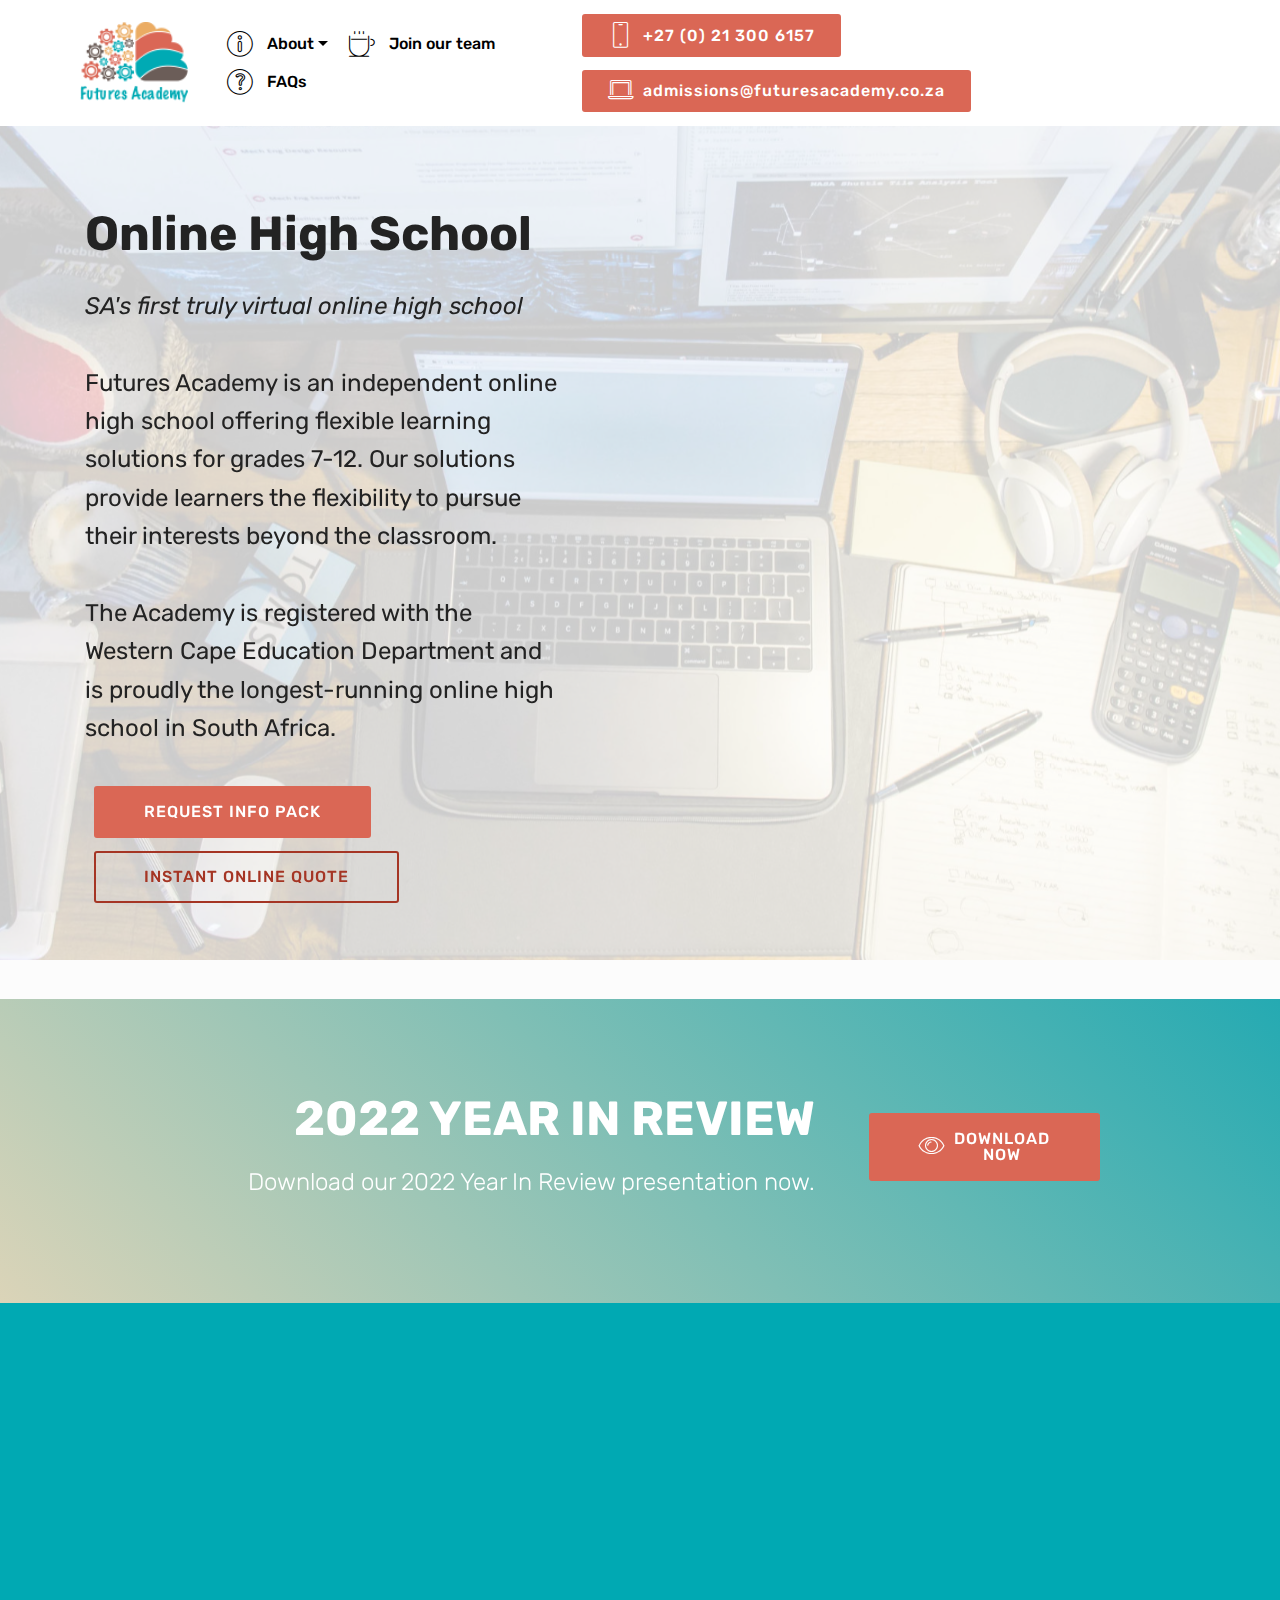
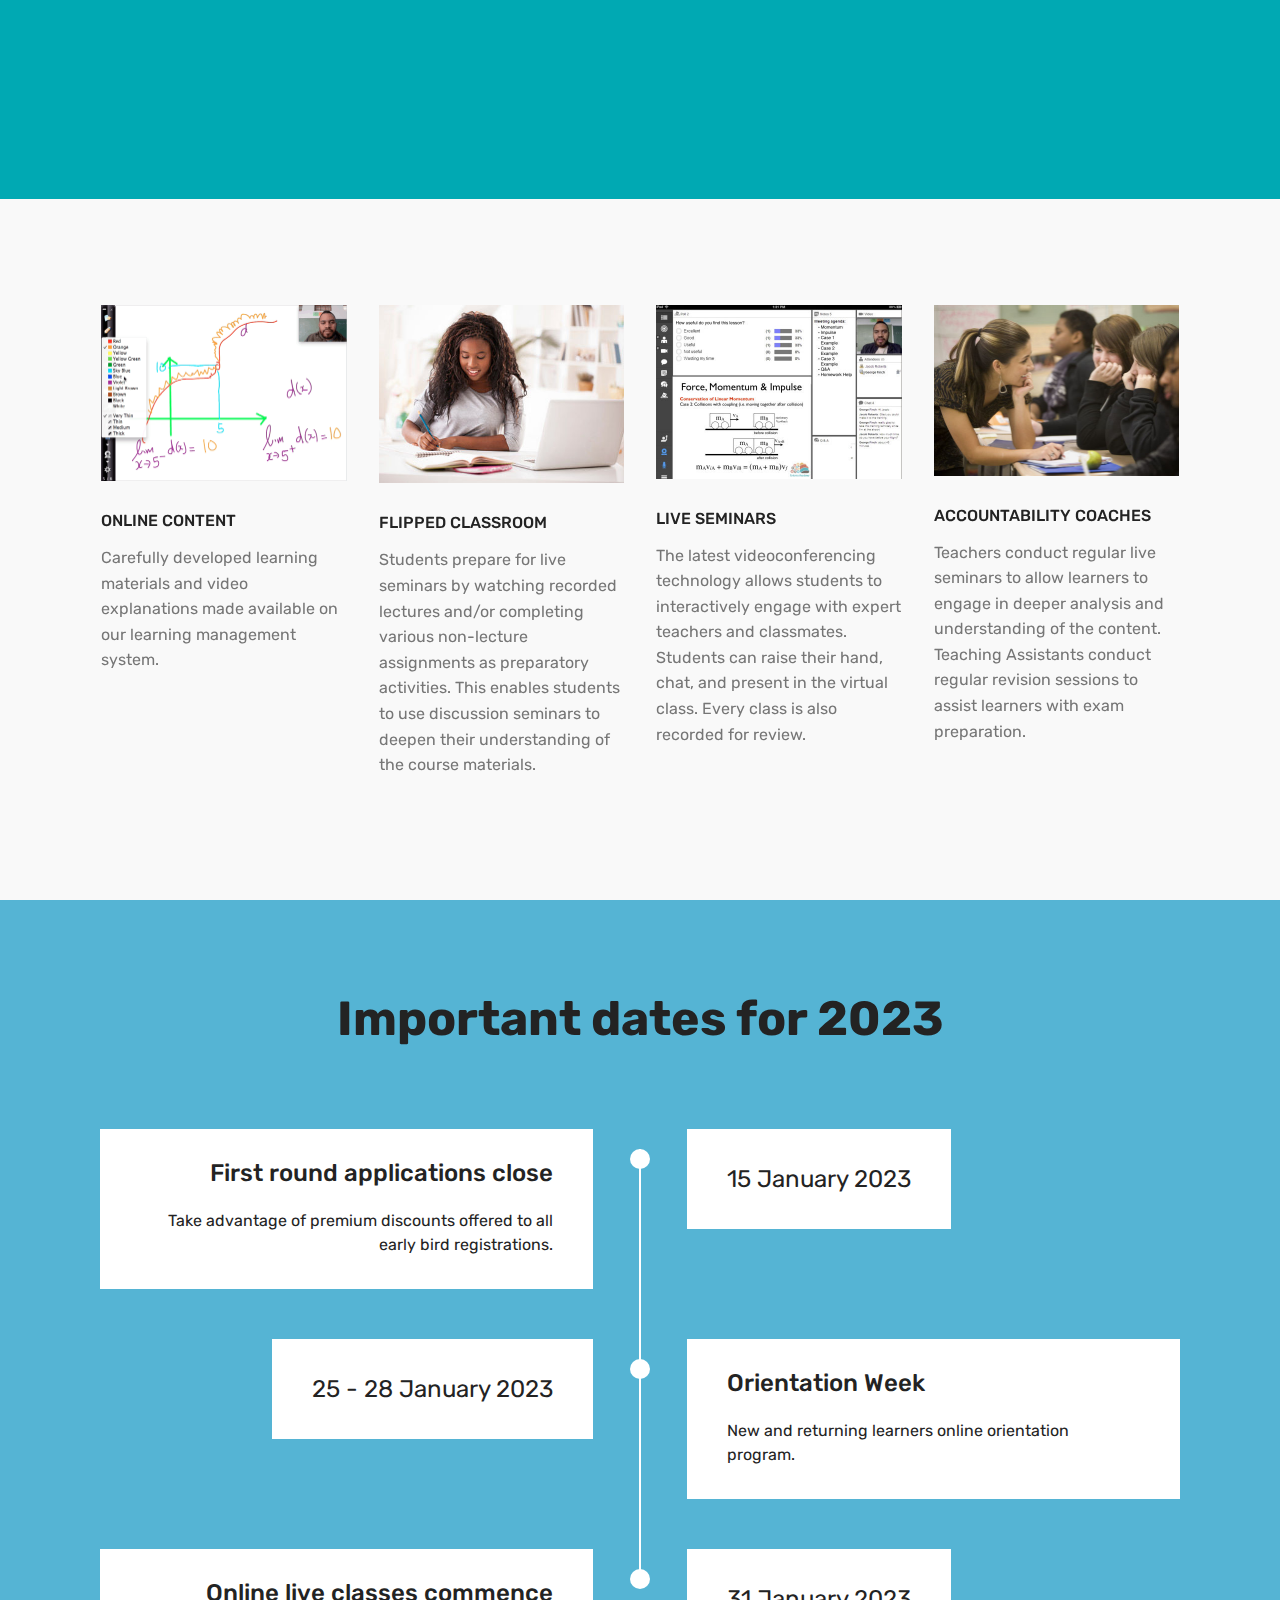
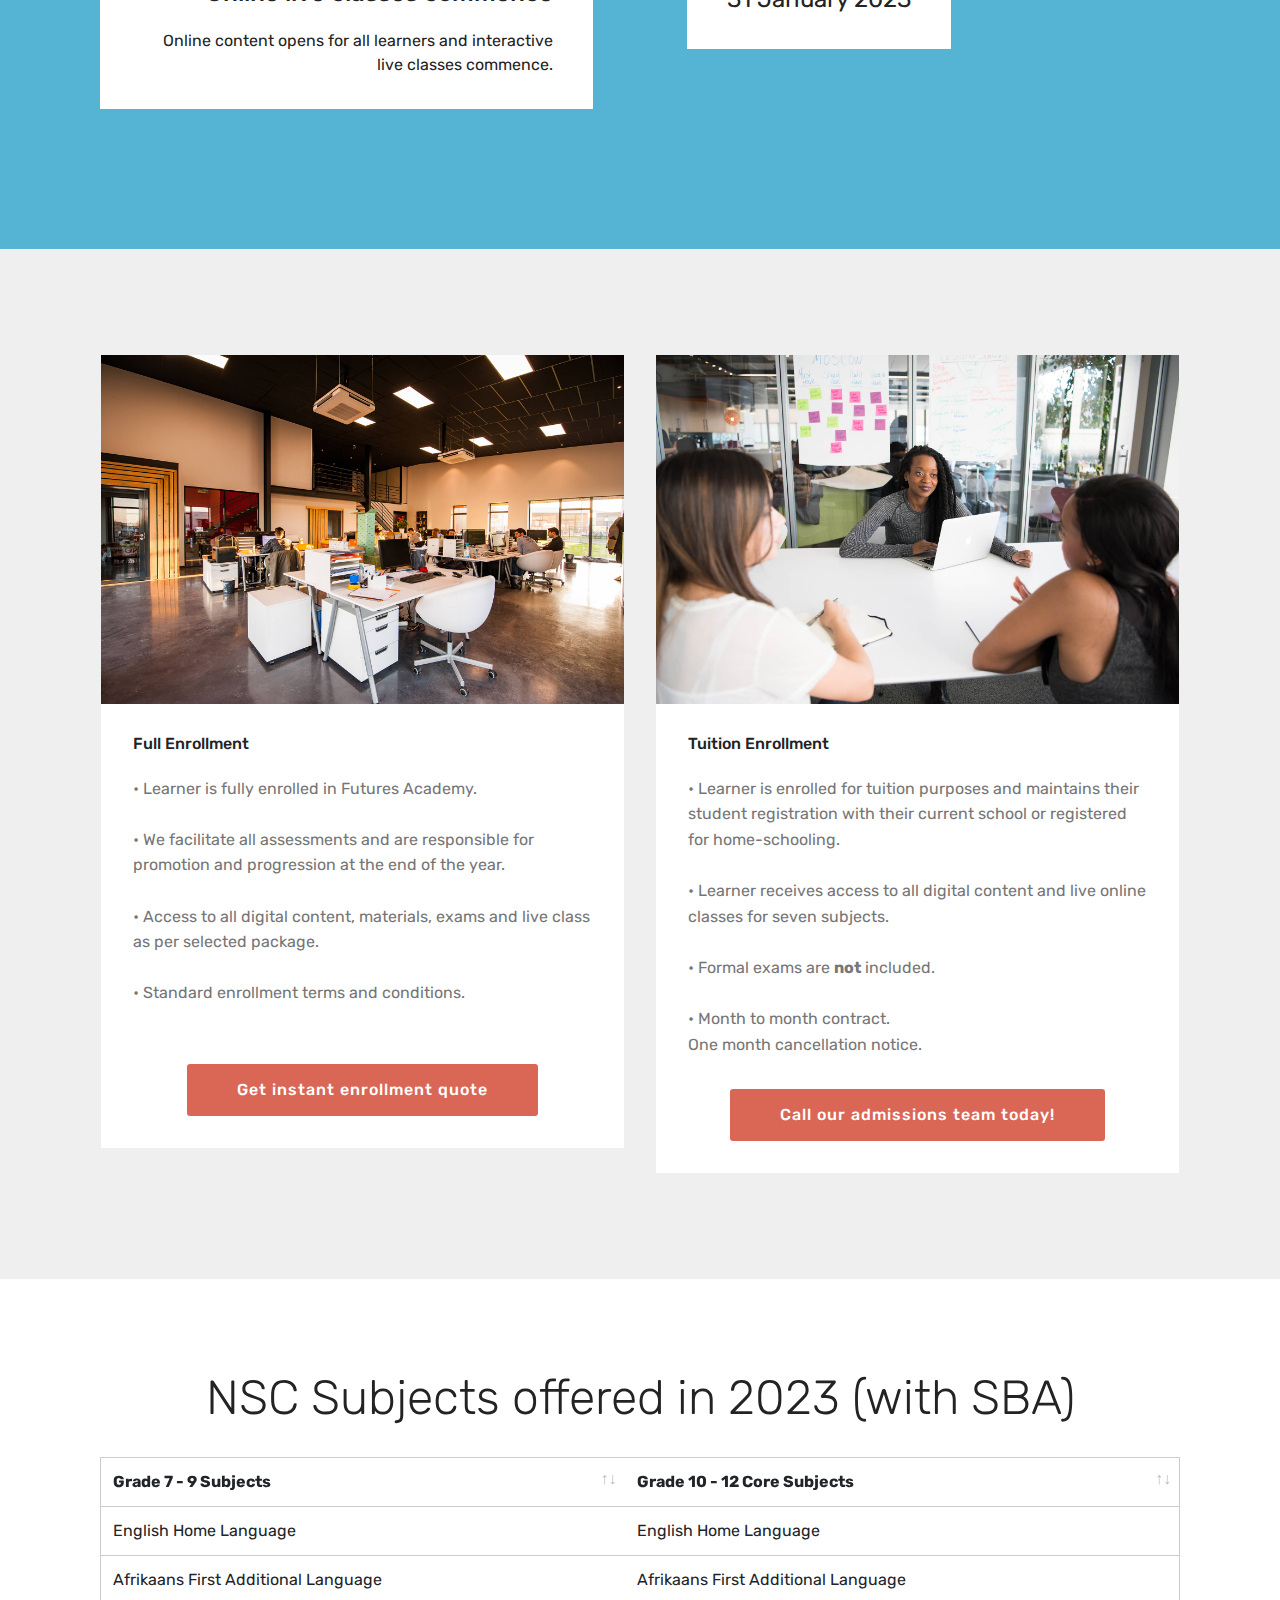
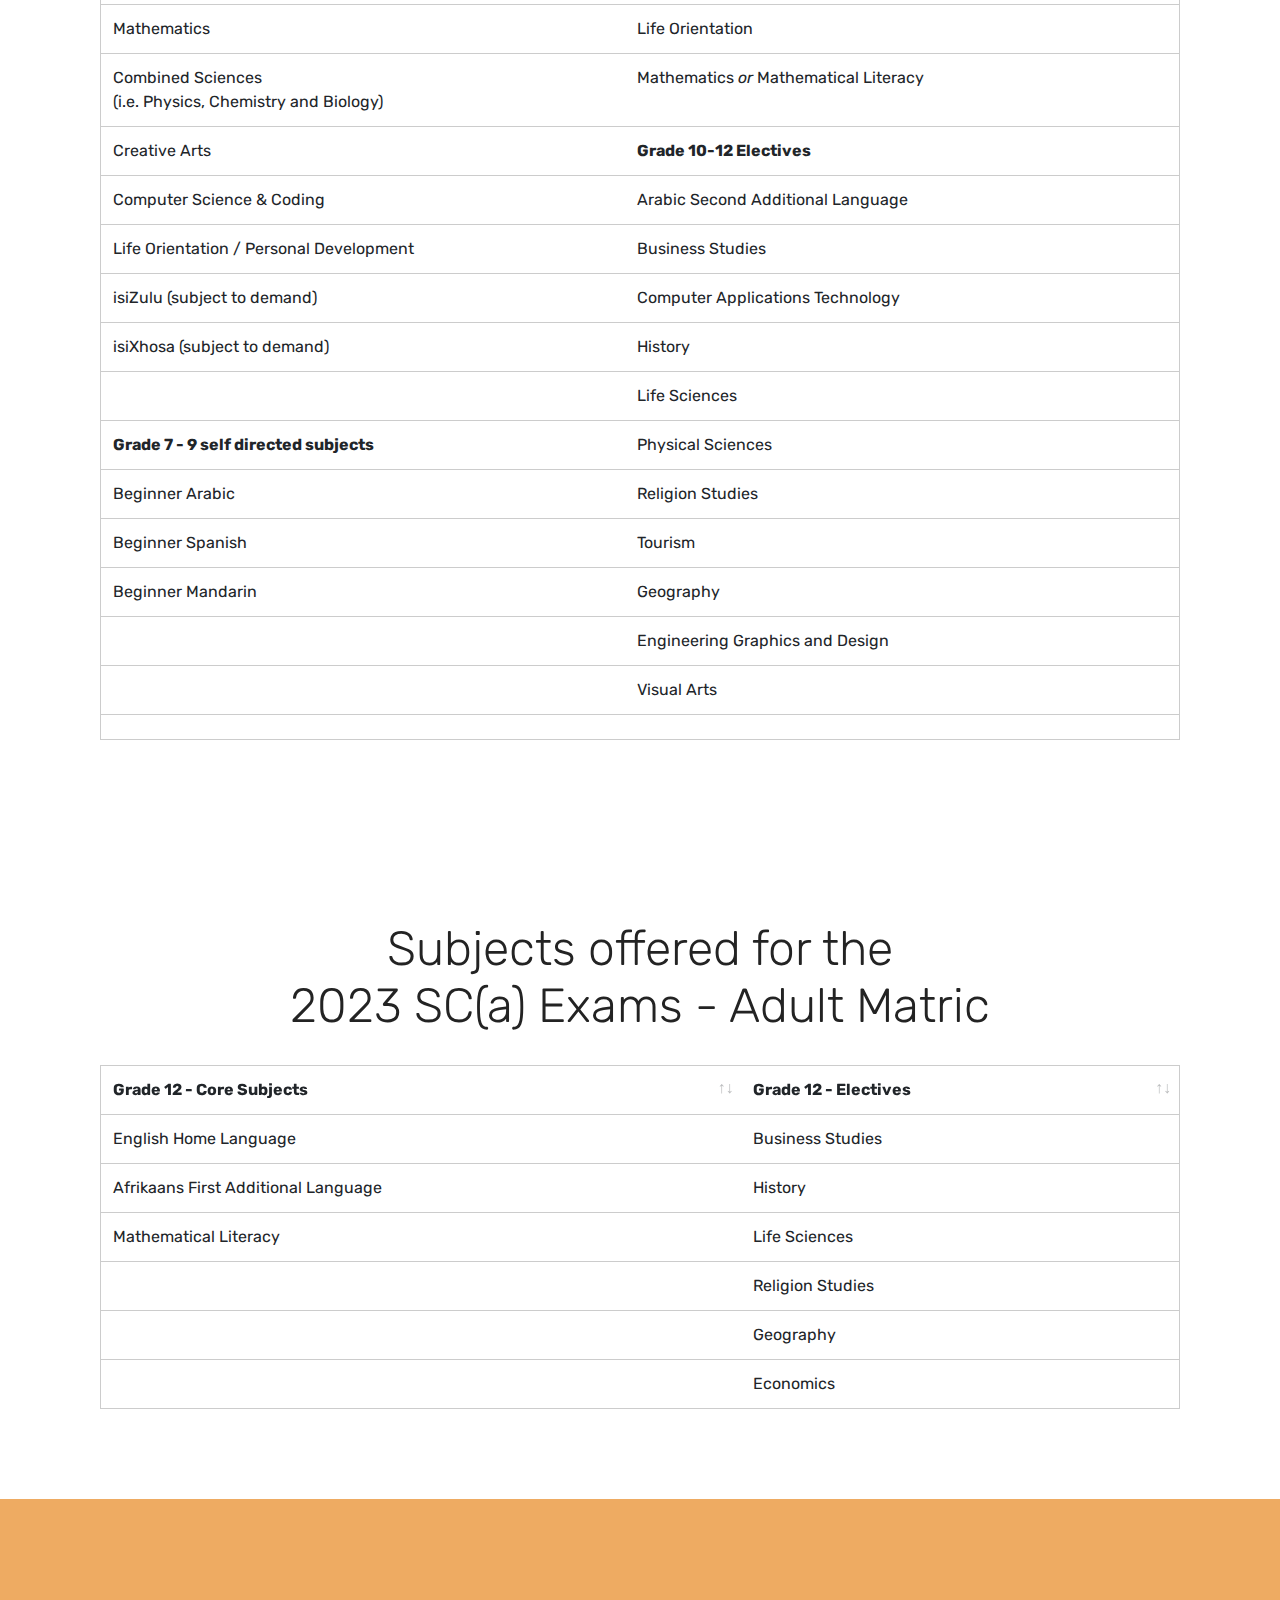
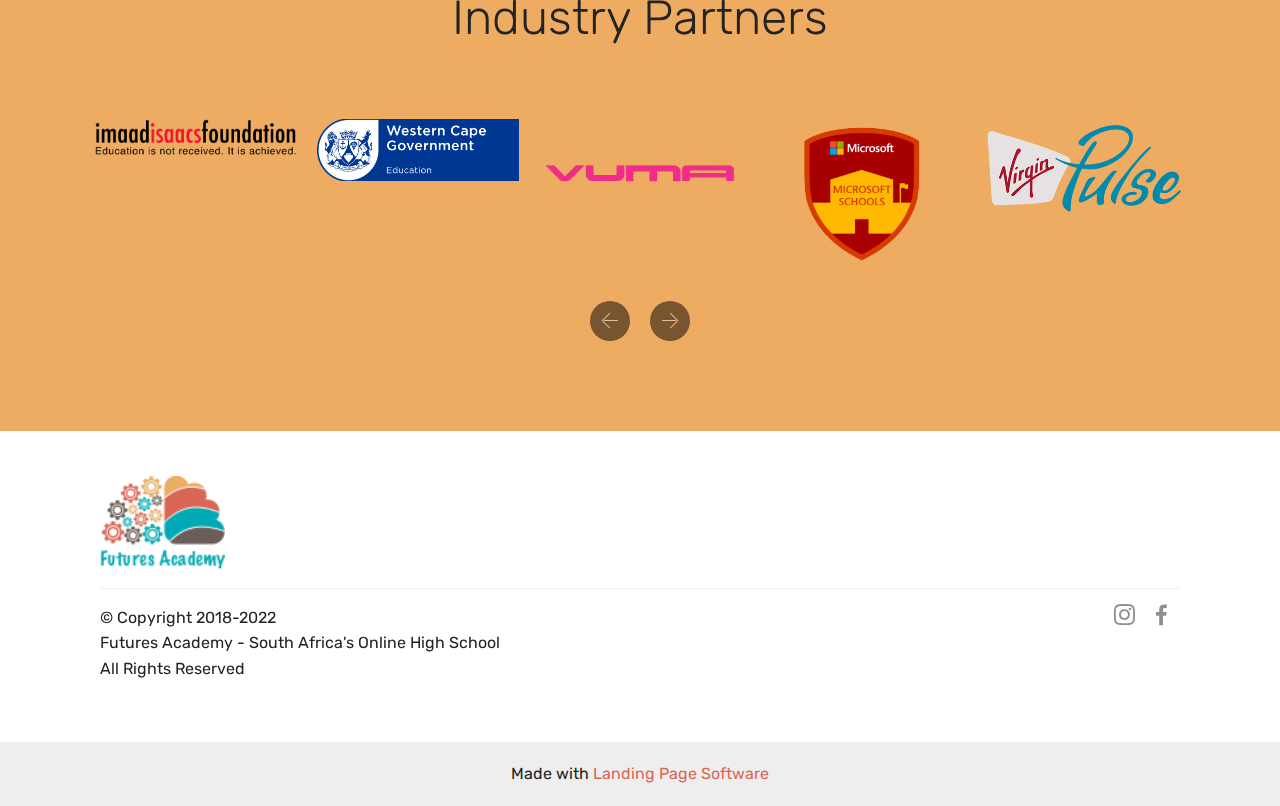
<file: index.html>
<!DOCTYPE html>
<html  >
<head>
  <!-- Site made with Mobirise Website Builder v5.7.4, https://mobirise.com -->
  <meta charset="UTF-8">
  <meta http-equiv="X-UA-Compatible" content="IE=edge">
  <meta name="generator" content="Mobirise v5.7.4, mobirise.com">
  <meta name="viewport" content="width=device-width, initial-scale=1, minimum-scale=1">
  <link rel="shortcut icon" href="assets/images/futures-academy-logo-official-96x74.png" type="image/x-icon">
  <meta name="description" content="SA's first truly virtual online high school

Futures Academy is an independent online high school offering flexible learning solutions for grades 10-12. The Academy is registered with the Western Cape Education Department.

Home School | Distance Learning | Online High School">
  
  
  <title>Futures Academy - South Africa's Online High School</title>
  <link rel="stylesheet" href="assets/web/assets/mobirise-icons/mobirise-icons.css">
  <link rel="stylesheet" href="assets/bootstrap/css/bootstrap.min.css">
  <link rel="stylesheet" href="assets/bootstrap/css/bootstrap-grid.min.css">
  <link rel="stylesheet" href="assets/bootstrap/css/bootstrap-reboot.min.css">
  <link rel="stylesheet" href="assets/tether/tether.min.css">
  <link rel="stylesheet" href="assets/dropdown/css/style.css">
  <link rel="stylesheet" href="assets/datatables/data-tables.bootstrap4.min.css">
  <link rel="stylesheet" href="assets/socicon/css/styles.css">
  <link rel="stylesheet" href="assets/theme/css/style.css">
  <link rel="preload" href="https://fonts.googleapis.com/css?family=Rubik:300,400,500,600,700,800,900,300i,400i,500i,600i,700i,800i,900i&display=swap" as="style" onload="this.onload=null;this.rel='stylesheet'">
  <noscript><link rel="stylesheet" href="https://fonts.googleapis.com/css?family=Rubik:300,400,500,600,700,800,900,300i,400i,500i,600i,700i,800i,900i&display=swap"></noscript>
  <link rel="preload" as="style" href="assets/mobirise/css/mbr-additional.css"><link rel="stylesheet" href="assets/mobirise/css/mbr-additional.css" type="text/css">

  
  
  
</head>
<body>

<!-- Analytics -->
<!-- Facebook Pixel Code -->
<script>
!function(f,b,e,v,n,t,s)
{if(f.fbq)return;n=f.fbq=function(){n.callMethod?
n.callMethod.apply(n,arguments):n.queue.push(arguments)};
if(!f._fbq)f._fbq=n;n.push=n;n.loaded=!0;n.version='2.0';
n.queue=[];t=b.createElement(e);t.async=!0;
t.src=v;s=b.getElementsByTagName(e)[0];
s.parentNode.insertBefore(t,s)}(window, document,'script',
'https://connect.facebook.net/en_US/fbevents.js');
fbq('init', '873925816742601');
fbq('track', 'PageView');
</script>
<noscript><img height="1" width="1" style="display:none"
src="https://www.facebook.com/tr?id=873925816742601&ev=PageView&noscript=1"
/></noscript>
<!-- End Facebook Pixel Code -->

<!-- Global site tag (gtag.js) - Google Analytics -->
<script async src="https://www.googletagmanager.com/gtag/js?id=UA-142174532-1"></script>
<script>
  window.dataLayer = window.dataLayer || [];
  function gtag(){dataLayer.push(arguments);}
  gtag('js', new Date());

  gtag('config', 'UA-142174532-1');
</script>

<!-- Getbutton.io widget -->
<script type="text/javascript">
    (function () {
        var options = {
            facebook: "1927771864198443", // Facebook page ID
            whatsapp: "+27213006157", // WhatsApp number
            call_to_action: "Chat with us!", // Call to action
            button_color: "#FF6550", // Color of button
            position: "right", // Position may be 'right' or 'left'
            order: "facebook,whatsapp", // Order of buttons
        };
        var proto = document.location.protocol, host = "getbutton.io", url = proto + "//static." + host;
        var s = document.createElement('script'); s.type = 'text/javascript'; s.async = true; s.src = url + '/widget-send-button/js/init.js';
        s.onload = function () { WhWidgetSendButton.init(host, proto, options); };
        var x = document.getElementsByTagName('script')[0]; x.parentNode.insertBefore(s, x);
    })();
</script>
<!-- /Getbutton.io widget -->
<!-- /Analytics -->


  
  <section class="menu cid-r8rKMgPKBi" once="menu" id="menu2-11">

    

    <nav class="navbar navbar-expand beta-menu navbar-dropdown align-items-center navbar-fixed-top navbar-toggleable-sm">
        <button class="navbar-toggler navbar-toggler-right" type="button" data-toggle="collapse" data-target="#navbarSupportedContent" aria-controls="navbarSupportedContent" aria-expanded="false" aria-label="Toggle navigation">
            <div class="hamburger">
                <span></span>
                <span></span>
                <span></span>
                <span></span>
            </div>
        </button>
        <div class="menu-logo">
            <div class="navbar-brand">
                <span class="navbar-logo">
                    <a href="http://www.futuresacademy.co.za">
                        <img src="assets/images/futures-academy-logo-official-96x74.png" alt="Mobirise" title="" style="height: 5.2rem;">
                    </a>
                </span>
                
            </div>
        </div>
        <div class="collapse navbar-collapse" id="navbarSupportedContent">
            <ul class="navbar-nav nav-dropdown" data-app-modern-menu="true"><li class="nav-item dropdown"><a class="nav-link link dropdown-toggle text-black display-4" href="frequently-asked-questions.html" data-toggle="dropdown-submenu" aria-expanded="false"><span class="mbri-info mbr-iconfont mbr-iconfont-btn"></span>&nbsp;About</a><div class="dropdown-menu"><a class="dropdown-item text-black display-4" href="our-values.html">Our Values</a></div></li><li class="nav-item"><a class="nav-link link text-black text-primary display-4" href="careers.html" aria-expanded="false" target="_blank"><span class="mbri-hot-cup mbr-iconfont mbr-iconfont-btn"></span>&nbsp;Join our team</a></li><li class="nav-item"><a class="nav-link link text-black display-4" href="frequently-asked-questions.html"><span class="mbri-question mbr-iconfont mbr-iconfont-btn"></span>&nbsp;FAQs</a></li></ul>
            <div class="navbar-buttons mbr-section-btn"><a class="btn btn-sm btn-primary display-4" href="tel:+27614271432">
                    <span class="btn-icon mbri-mobile mbr-iconfont mbr-iconfont-btn">
                    </span>
                    +27 (0) 21 300 6157</a> <a class="btn btn-sm btn-primary display-4" href="mailto:admin@futuresacademy.co.za"><span class="mbri-laptop mbr-iconfont mbr-iconfont-btn"></span>
                    admissions@futuresacademy.co.za</a></div>
        </div>
    </nav>
</section>

<section class="header7 cid-rzr95mVWUf mbr-parallax-background" id="header7-k">

    

    <div class="mbr-overlay" style="opacity: 0.8; background-color: rgb(255, 255, 255);">
    </div>

    <div class="container">
        <div class="media-container-row">

            <div class="media-content align-right">
                <h1 class="mbr-section-title mbr-white pb-3 mbr-fonts-style display-2"><strong>
                    </strong><br><br><strong>Online High School</strong></h1>
                <div class="mbr-section-text mbr-white pb-3">
                    <p class="mbr-text mbr-fonts-style display-5"><em>
                        SA's first truly virtual online high school<br></em><br>Futures Academy is an independent online high school offering flexible learning solutions for grades 7-12. Our solutions provide learners the flexibility to pursue their interests beyond the classroom.<br><br>The Academy is registered with the Western Cape Education Department and is proudly the longest-running online high school in South Africa.
                    </p>
                </div>
                <div class="mbr-section-btn"><a class="btn btn-md btn-primary display-4" href="https://form.myjotform.com/83346141929562?referredBy=website" target="_blank">REQUEST INFO PACK</a> <a class="btn btn-md btn-primary-outline display-4" href="https://www.cognitoforms.com/YaleSA1/FuturesAcademyOnlineEnrolmentForm" target="_blank">INSTANT ONLINE QUOTE</a></div>
            </div>

            <div class="mbr-figure" style="width: 125%;"><iframe class="mbr-embedded-video" src="https://player.vimeo.com/video/354418934?autoplay=0&amp;loop=0" width="1280" height="720" frameborder="0" allowfullscreen></iframe></div>

        </div>
    </div>
</section>

<section class="mbr-section info2 cid-trI3E7uLwS" id="info2-17">

    

    

    <div class="container">
        <div class="row main justify-content-center">
            <div class="media-container-column col-12 col-lg-3 col-md-4">
                <div class="mbr-section-btn align-left py-4"><a class="btn btn-primary display-4" href="https://online.fliphtml5.com/kvddy/rler/?1672600146253" target="_blank">
                    <span class="mbri-preview mbr-iconfont"></span>DOWNLOAD<br>NOW<br></a></div>
            </div>
            <div class="media-container-column title col-12 col-lg-7 col-md-6">
                <h2 class="align-right mbr-bold mbr-white pb-3 mbr-fonts-style display-2">2022 YEAR IN REVIEW</h2>
                <h3 class="mbr-section-subtitle align-right mbr-light mbr-white mbr-fonts-style display-5">
                    Download our 2022 Year In Review presentation now.</h3>
            </div>
        </div>
    </div>
</section>

<section class="cid-rzrd8oaiAT" id="video3-l">

    
    
    <figure class="mbr-figure align-center container">
        <div class="video-block" style="width: 65%;">
            <div><iframe class="mbr-embedded-video" src="https://player.vimeo.com/video/354418831?autoplay=0&amp;loop=0" width="1280" height="720" frameborder="0" allowfullscreen></iframe></div>
        </div>
    </figure>
</section>

<section class="features2 cid-r8rcRM5L1Z" id="features2-c">

    

    
    
    <div class="container">
        <div class="media-container-row">
            <div class="card p-3 col-12 col-md-6 col-lg-3">
                <div class="card-wrapper">
                    <div class="card-img">
                        <img src="assets/images/screen-shot-2018-10-09-at-02.29.37-492x353.png" alt="Mobirise" title="">
                    </div>
                    <div class="card-box">
                        <h4 class="card-title pb-3 mbr-fonts-style display-7">ONLINE CONTENT</h4>
                        <p class="mbr-text mbr-fonts-style display-7">Carefully developed learning materials and video explanations made available on our learning management system.<br></p>
                    </div>
                </div>
            </div>

            <div class="card p-3 col-12 col-md-6 col-lg-3">
                <div class="card-wrapper">
                    <div class="card-img">
                        <img src="assets/images/online-high-school-programs-400x291.jpg" alt="Mobirise" title="">
                    </div>
                    <div class="card-box ">
                        <h4 class="card-title pb-3 mbr-fonts-style display-7">FLIPPED CLASSROOM</h4>
                        <p class="mbr-text mbr-fonts-style display-7">Students prepare for live seminars by watching recorded lectures and/or completing various non-lecture assignments as preparatory activities.  This enables students to use discussion seminars to deepen their understanding of the course materials.<br></p>
                    </div>
                </div>
            </div>

            <div class="card p-3 col-12 col-md-6 col-lg-3">
                <div class="card-wrapper">
                    <div class="card-img">
                        <img src="assets/images/online-learning-with-futures-academy-492x348.jpg" alt="Mobirise" title="">
                    </div>
                    <div class="card-box">
                        <h4 class="card-title pb-3 mbr-fonts-style display-7">LIVE SEMINARS</h4>
                        <p class="mbr-text mbr-fonts-style display-7">The latest videoconferencing technology allows students to interactively  engage with expert teachers and classmates. Students can raise their hand, chat, and present in the virtual class. Every class is also recorded for review.<br></p>
                    </div>
                </div>
            </div>

            <div class="card p-3 col-12 col-md-6 col-lg-3">
                <div class="card-wrapper">
                    <div class="card-img">
                        <img src="assets/images/teacher-students-high-futures-academy-492x342.jpg" alt="Mobirise" title="">
                    </div>
                    <div class="card-box">
                        <h4 class="card-title pb-3 mbr-fonts-style display-7">ACCOUNTABILITY COACHES</h4>
                        <p class="mbr-text mbr-fonts-style display-7">Teachers conduct regular live seminars  to allow learners to engage in deeper analysis and understanding of the content. Teaching Assistants conduct regular revision sessions to assist learners with exam preparation.</p>
                    </div>
                </div>
            </div>
        </div>
    </div>
</section>

<section class="timeline1 cid-tsu1XarTmY" id="timeline1-18">

    

    

    <div class="container align-center">
        <h2 class="mbr-section-title pb-3 mbr-fonts-style display-2"><strong>Important dates for 2023<br></strong><br></h2>
        

        <div class="container timelines-container" mbri-timelines="">
            <div class="row timeline-element reverse separline">      
                 <div class="timeline-date-panel col-xs-12 col-md-6  align-left">         
                    <div class="time-line-date-content">
                        <p class="mbr-timeline-date mbr-fonts-style display-5">15 January 2023</p>
                    </div>
                </div>
           <span class="iconBackground"></span>
            <div class="col-xs-12 col-md-6 align-right">
                <div class="timeline-text-content">
                    <h4 class="mbr-timeline-title pb-3 mbr-fonts-style display-5">First round applications close</h4>
                    <p class="mbr-timeline-text mbr-fonts-style display-7">
                        Take advantage of premium discounts offered to all early bird registrations.</p>
                 </div>
            </div>
            </div>

            <div class="row timeline-element separline">
                <div class="timeline-date-panel col-xs-12 col-md-6 align-right">
                    <div class="time-line-date-content">
                        <p class="mbr-timeline-date mbr-fonts-style display-5">
                            25 - 28 January 2023</p>
                    </div>
                </div>
                <span class="iconBackground"></span>
                <div class="col-xs-12 col-md-6 align-left ">
                    <div class="timeline-text-content">
                        <h4 class="mbr-timeline-title pb-3 mbr-fonts-style display-5">Orientation Week</h4>
                        <p class="mbr-timeline-text mbr-fonts-style display-7">
                            New and returning learners online orientation program.</p>
                    </div>
                </div>
            </div> 


            <div class="row timeline-element reverse">
                <div class="timeline-date-panel col-xs-12 col-md-6  align-left">
                    <div class="time-line-date-content">
                        <p class="mbr-timeline-date mbr-fonts-style display-5">
                            31 January 2023</p>
                    </div>
                </div>
                <span class="iconBackground"></span>
                <div class="col-xs-12 col-md-6 align-right">
                    <div class="timeline-text-content">
                        <h4 class="mbr-timeline-title pb-3 mbr-fonts-style display-5">Online live classes commence</h4>      
                        <p class="mbr-timeline-text mbr-fonts-style display-7">Online content opens for all learners and interactive live classes commence.</p>
                    </div>
                </div>
            </div>

            


            


            

            

            

            

            

            

            
        </div>
    </div>
</section>

<section class="features3 cid-rZrnWgdlHM" id="features3-t">

    

    
    <div class="container">
        <div class="media-container-row">
            <div class="card p-3 col-12 col-md-6">
                <div class="card-wrapper">
                    <div class="card-img">
                        <img src="assets/images/background1.jpg" alt="Mobirise">
                    </div>
                    <div class="card-box">
                        <h4 class="card-title mbr-fonts-style display-7">
                            Full Enrollment</h4>
                        <p class="mbr-text mbr-fonts-style display-7">• Learner is fully enrolled in Futures Academy.<br><br>• We facilitate all assessments and are responsible for promotion and progression at the end of the year.<br><br>• Access to all digital content, materials, exams and live class as per selected package.<br><br>• Standard enrollment terms and conditions.<br><br></p>
                    </div>
                    <div class="mbr-section-btn text-center"><a href="https://www.cognitoforms.com/YaleSA1/FuturesAcademyOnlineEnrolmentForm" class="btn btn-primary display-4" target="_blank">
                            Get instant enrollment quote</a></div>
                </div>
            </div>

            <div class="card p-3 col-12 col-md-6">
                <div class="card-wrapper">
                    <div class="card-img">
                        <img src="assets/images/background2.jpg" alt="Mobirise">
                    </div>
                    <div class="card-box">
                        <h4 class="card-title mbr-fonts-style display-7">
                            Tuition Enrollment</h4>
                        <p class="mbr-text mbr-fonts-style display-7">• Learner is enrolled for tuition purposes and maintains their student registration with their current school or registered for home-schooling.<br><br>• Learner receives access to all digital content and live online classes for seven subjects.<br><br>• Formal exams are <strong>not</strong> included.<br><br>• Month to month contract. <br>One month cancellation notice.</p>
                    </div>
                    <div class="mbr-section-btn text-center"><a href="https://mobiri.se" class="btn btn-primary display-4">Call our admissions team today!</a></div>
                </div>
            </div>

            

            
        </div>
    </div>
</section>

<section class="section-table cid-r8rfuB8sd6" id="table1-v">

  
  
  <div class="container container-table">
      <h2 class="mbr-section-title mbr-fonts-style align-center pb-3 display-2">NSC Subjects offered in 2023 (with SBA)</h2>
      
      <div class="table-wrapper">
        <div class="container">
          
        </div>

        <div class="container scroll">
          <table class="table" cellspacing="0">
            <thead>
              <tr class="table-heads ">
                  
                  
                  
                  
              <th class="head-item mbr-fonts-style display-7">
                      Grade 7 - 9 Subjects</th><th class="head-item mbr-fonts-style display-7">
                      Grade 10 - 12 Core Subjects</th></tr>
            </thead>

            <tbody>
              
              
              
              
            <tr> 
                
                
                
                
              <td class="body-item mbr-fonts-style display-7">English Home Language</td><td class="body-item mbr-fonts-style display-7">English Home Language</td></tr><tr>
                
                
                
                
              <td class="body-item mbr-fonts-style display-7">Afrikaans First Additional Language</td><td class="body-item mbr-fonts-style display-7">Afrikaans First Additional Language</td></tr><tr>
                
                
                
                
              <td class="body-item mbr-fonts-style display-7">Mathematics</td><td class="body-item mbr-fonts-style display-7">Life Orientation</td></tr><tr>
                
                
                
                
              <td class="body-item mbr-fonts-style display-7">Combined Sciences<br>(i.e. Physics, Chemistry and Biology)</td><td class="body-item mbr-fonts-style display-7">Mathematics <em>or</em> Mathematical Literacy</td></tr><tr>
                
                
                
                
              <td class="body-item mbr-fonts-style display-7">Creative Arts</td><td class="body-item mbr-fonts-style display-7"><strong>Grade 10-12 Electives</strong></td></tr><tr>
                
                
                
                
              <td class="body-item mbr-fonts-style display-7">Computer Science &amp; Coding</td><td class="body-item mbr-fonts-style display-7">Arabic Second Additional Language</td></tr><tr>
                
                
                
                
              <td class="body-item mbr-fonts-style display-7">Life Orientation / Personal Development</td><td class="body-item mbr-fonts-style display-7">Business Studies</td></tr><tr>
                
                
                
                
              <td class="body-item mbr-fonts-style display-7">isiZulu (subject to demand)</td><td class="body-item mbr-fonts-style display-7">Computer Applications Technology</td></tr><tr>
                
                
                
                
              <td class="body-item mbr-fonts-style display-7">isiXhosa (subject to demand)</td><td class="body-item mbr-fonts-style display-7">History</td></tr><tr>
                
                
                
                
              <td class="body-item mbr-fonts-style display-7"><br></td><td class="body-item mbr-fonts-style display-7">Life Sciences</td></tr><tr>
                
                
                
                
              <td class="body-item mbr-fonts-style display-7"><strong>Grade 7 - 9 self directed subjects</strong></td><td class="body-item mbr-fonts-style display-7">Physical Sciences</td></tr><tr>
                
                
                
                
              <td class="body-item mbr-fonts-style display-7">Beginner Arabic</td><td class="body-item mbr-fonts-style display-7">Religion Studies</td></tr><tr>
                
                
                
                
              <td class="body-item mbr-fonts-style display-7">Beginner Spanish</td><td class="body-item mbr-fonts-style display-7">Tourism</td></tr><tr>
                
                
                
                
              <td class="body-item mbr-fonts-style display-7">Beginner Mandarin</td><td class="body-item mbr-fonts-style display-7">Geography</td></tr><tr>
                
                
                
                
              <td class="body-item mbr-fonts-style display-7"></td><td class="body-item mbr-fonts-style display-7">Engineering Graphics and Design</td></tr><tr>
                
                
                
                
              <td class="body-item mbr-fonts-style display-7"></td><td class="body-item mbr-fonts-style display-7">Visual Arts</td></tr><tr>
                
                
                
                
              <td class="body-item mbr-fonts-style display-7"></td><td class="body-item mbr-fonts-style display-7"></td></tr></tbody>
          </table>
        </div>
        <div class="container table-info-container">
          
        </div>
      </div>
    </div>
</section>

<section class="section-table cid-ra1lCjeXMN" id="table1-3">

  
  
  <div class="container container-table">
      <h2 class="mbr-section-title mbr-fonts-style align-center pb-3 display-2">Subjects offered for the<br>2023 SC(a) Exams - Adult Matric</h2>
      
      <div class="table-wrapper">
        <div class="container">
          
        </div>

        <div class="container scroll">
          <table class="table" cellspacing="0">
            <thead>
              <tr class="table-heads ">
                  
                  
                  
                  
              <th class="head-item mbr-fonts-style display-7">
                      Grade 12 - Core Subjects</th><th class="head-item mbr-fonts-style display-7">Grade 12 - Electives</th></tr>
            </thead>

            <tbody>
              
              
              
              
            <tr> 
                
                
                
                
              <td class="body-item mbr-fonts-style display-7">English Home Language</td><td class="body-item mbr-fonts-style display-7">Business Studies</td></tr><tr>
                
                
                
                
              <td class="body-item mbr-fonts-style display-7">Afrikaans First Additional Language</td><td class="body-item mbr-fonts-style display-7">History</td></tr><tr>
                
                
                
                
              <td class="body-item mbr-fonts-style display-7">Mathematical Literacy</td><td class="body-item mbr-fonts-style display-7">Life Sciences</td></tr><tr>
                
                
                
                
              <td class="body-item mbr-fonts-style display-7"></td><td class="body-item mbr-fonts-style display-7">Religion Studies</td></tr><tr>
                
                
                
                
              <td class="body-item mbr-fonts-style display-7"></td><td class="body-item mbr-fonts-style display-7">Geography</td></tr><tr>
                
                
                
                
              <td class="body-item mbr-fonts-style display-7"></td><td class="body-item mbr-fonts-style display-7">Economics</td></tr></tbody>
          </table>
        </div>
        <div class="container table-info-container">
          
        </div>
      </div>
    </div>
</section>

<section class="clients cid-r8rfi3AzCl" id="clients-u">
      

    
        <div class="container mb-5">
            <div class="media-container-row">
                <div class="col-12 align-center">
                    <h2 class="mbr-section-title pb-3 mbr-fonts-style display-2">
                        Industry Partners</h2>
                    
                </div>
            </div>
        </div>

    <div class="container">
        <div class="carousel slide" data-ride="carousel" role="listbox">
            <div class="carousel-inner" data-visible="5">
                
                
                
                
                
            <div class="carousel-item ">
                    <div class="media-container-row">
                        <div class="col-md-12">
                            <div class="wrap-img ">
                                <a href="https://www.imaadisaacs.org" target="_blank"><img src="assets/images/new-imaadisaacsfoundation-logo-copy-4564x928.png" class="img-responsive clients-img" alt="" title=""></a>
                            </div>
                        </div>
                    </div>
                </div><div class="carousel-item ">
                    <div class="media-container-row">
                        <div class="col-md-12">
                            <div class="wrap-img ">
                                <img src="assets/images/1wced-logo-401x124.png" class="img-responsive clients-img" alt="" title="">
                            </div>
                        </div>
                    </div>
                </div><div class="carousel-item ">
                    <div class="media-container-row">
                        <div class="col-md-12">
                            <div class="wrap-img ">
                                <a href="http://www.vumatel.co.za" target="_blank"><img src="assets/images/vumatel-logo-2-1200x648.png" class="img-responsive clients-img" alt="" title=""></a>
                            </div>
                        </div>
                    </div>
                </div><div class="carousel-item ">
                    <div class="media-container-row">
                        <div class="col-md-12">
                            <div class="wrap-img ">
                                <img src="assets/images/microsoft-schools-badge-228x261.png" class="img-responsive clients-img" alt="" title="">
                            </div>
                        </div>
                    </div>
                </div><div class="carousel-item ">
                    <div class="media-container-row">
                        <div class="col-md-12">
                            <div class="wrap-img ">
                                <img src="assets/images/virgin-pulse-400x194.png" class="img-responsive clients-img" alt="" title="">
                            </div>
                        </div>
                    </div>
                </div><div class="carousel-item ">
                    <div class="media-container-row">
                        <div class="col-md-12">
                            <div class="wrap-img ">
                                <a href="https://www.icponline.org" target="_blank"><img src="assets/images/icplogo-s-118x132.png" class="img-responsive clients-img" alt="" title=""></a>
                            </div>
                        </div>
                    </div>
                </div><div class="carousel-item ">
                    <div class="media-container-row">
                        <div class="col-md-12">
                            <div class="wrap-img ">
                                <a href="https://www.sace.org.za/" target="_blank"><img src="assets/images/sace-logo-copy-404x416.png" class="img-responsive clients-img" alt="" title=""></a>
                            </div>
                        </div>
                    </div>
                </div><div class="carousel-item ">
                    <div class="media-container-row">
                        <div class="col-md-12">
                            <div class="wrap-img ">
                                <a href="http://www.myschool.co.za/" target="_blank"><img src="assets/images/myschool-logo-for-mobi-300x195.png" class="img-responsive clients-img" alt="" title=""></a>
                            </div>
                        </div>
                    </div>
                </div><div class="carousel-item ">
                    <div class="media-container-row">
                        <div class="col-md-12">
                            <div class="wrap-img ">
                                <a href="http://www.brilliant.org" target="_blank"><img src="assets/images/brilliant-logo-690x120.png" class="img-responsive clients-img" alt="" title=""></a>
                            </div>
                        </div>
                    </div>
                </div><div class="carousel-item ">
                    <div class="media-container-row">
                        <div class="col-md-12">
                            <div class="wrap-img ">
                                <a href="https://fundi.co.za" target="_blank"><img src="assets/images/fundi-logo-695x344.png" class="img-responsive clients-img" alt="" title=""></a>
                            </div>
                        </div>
                    </div>
                </div><div class="carousel-item ">
                    <div class="media-container-row">
                        <div class="col-md-12">
                            <div class="wrap-img ">
                                <a href="https://www.uct.ac.za" target="_blank"><img src="assets/images/logocircless-150x152.png" class="img-responsive clients-img" alt="" title=""></a>
                            </div>
                        </div>
                    </div>
                </div><div class="carousel-item ">
                    <div class="media-container-row">
                        <div class="col-md-12">
                            <div class="wrap-img ">
                                <a href="https://coolideas.co.za/" target="_blank"><img src="assets/images/sponsored-logo-ftts-3001x3001.png" class="img-responsive clients-img" alt="" title=""></a>
                            </div>
                        </div>
                    </div>
                </div></div>
            <div class="carousel-controls">
                <a data-app-prevent-settings="" class="carousel-control carousel-control-prev" role="button" data-slide="prev">
                    <span aria-hidden="true" class="mbri-left mbr-iconfont"></span>
                    <span class="sr-only">Previous</span>
                </a>
                <a data-app-prevent-settings="" class="carousel-control carousel-control-next" role="button" data-slide="next">
                    <span aria-hidden="true" class="mbri-right mbr-iconfont"></span>
                    <span class="sr-only">Next</span>
                </a>
            </div>
        </div>
    </div>
</section>

<section class="cid-rc5K7QvRNK" id="footer5-5">

    

    

    <div class="container">
        <div class="media-container-row">
            <div class="col-md-3">
                <div class="media-wrap">
                    <a href="https://www.futuresacademy.co.za">
                       <img src="assets/images/futures-academy-logo-official-96x74.png" alt="Mobirise" title="">
                    </a>
                </div>
            </div>
            <div class="col-md-9">
                <p class="mbr-text align-right links mbr-fonts-style display-7"></p>
            </div>
        </div>
        <div class="footer-lower">
            <div class="media-container-row">
                <div class="col-md-12">
                    <hr>
                </div>
            </div>
            <div class="media-container-row mbr-white">
                <div class="col-md-6 copyright">
                    <p class="mbr-text mbr-fonts-style display-7">
                        © Copyright 2018-2022&nbsp;<br>Futures Academy - South Africa's Online High School<br>All Rights Reserved
                    </p>
                </div>
                <div class="col-md-6">
                    <div class="social-list align-right">
                        <div class="soc-item">
                            <a href="https://instagram.com/futuresacademy_za" target="_blank">
                                <span class="mbr-iconfont mbr-iconfont-social socicon-instagram socicon"></span>
                            </a>
                        </div>
                        <div class="soc-item">
                            <a href="https://www.facebook.com/futuresacademy.za" target="_blank">
                                <span class="mbr-iconfont mbr-iconfont-social socicon-facebook socicon"></span>
                            </a>
                        </div>
                        
                        
                        
                        
                    </div>
                </div>
            </div>
        </div>
    </div>
</section><section class="display-7" style="padding: 0;align-items: center;justify-content: center;flex-wrap: wrap;    align-content: center;display: flex;position: relative;height: 4rem;"><a href="https://mobiri.se/952586" style="flex: 1 1;height: 4rem;position: absolute;width: 100%;z-index: 1;"><img alt="" style="height: 4rem;" src="[data-uri]"></a><p style="margin: 0;text-align: center;" class="display-7">Made with &#8204;</p><a style="z-index:1" href="https://mobirise.com/builder/landing-page-software.html">Landing Page Software</a></section><script src="assets/popper/popper.min.js"></script>  <script src="assets/web/assets/jquery/jquery.min.js"></script>  <script src="assets/bootstrap/js/bootstrap.min.js"></script>  <script src="assets/tether/tether.min.js"></script>  <script src="assets/smoothscroll/smooth-scroll.js"></script>  <script src="assets/parallax/jarallax.min.js"></script>  <script src="assets/dropdown/js/nav-dropdown.js"></script>  <script src="assets/dropdown/js/navbar-dropdown.js"></script>  <script src="assets/touchswipe/jquery.touch-swipe.min.js"></script>  <script src="assets/datatables/jquery.data-tables.min.js"></script>  <script src="assets/datatables/data-tables.bootstrap4.min.js"></script>  <script src="assets/bootstrapcarouselswipe/bootstrap-carousel-swipe.js"></script>  <script src="assets/mbr-clients-slider/mbr-clients-slider.js"></script>  <script src="assets/theme/js/script.js"></script>  
  
  
</body>
</html>
</file>
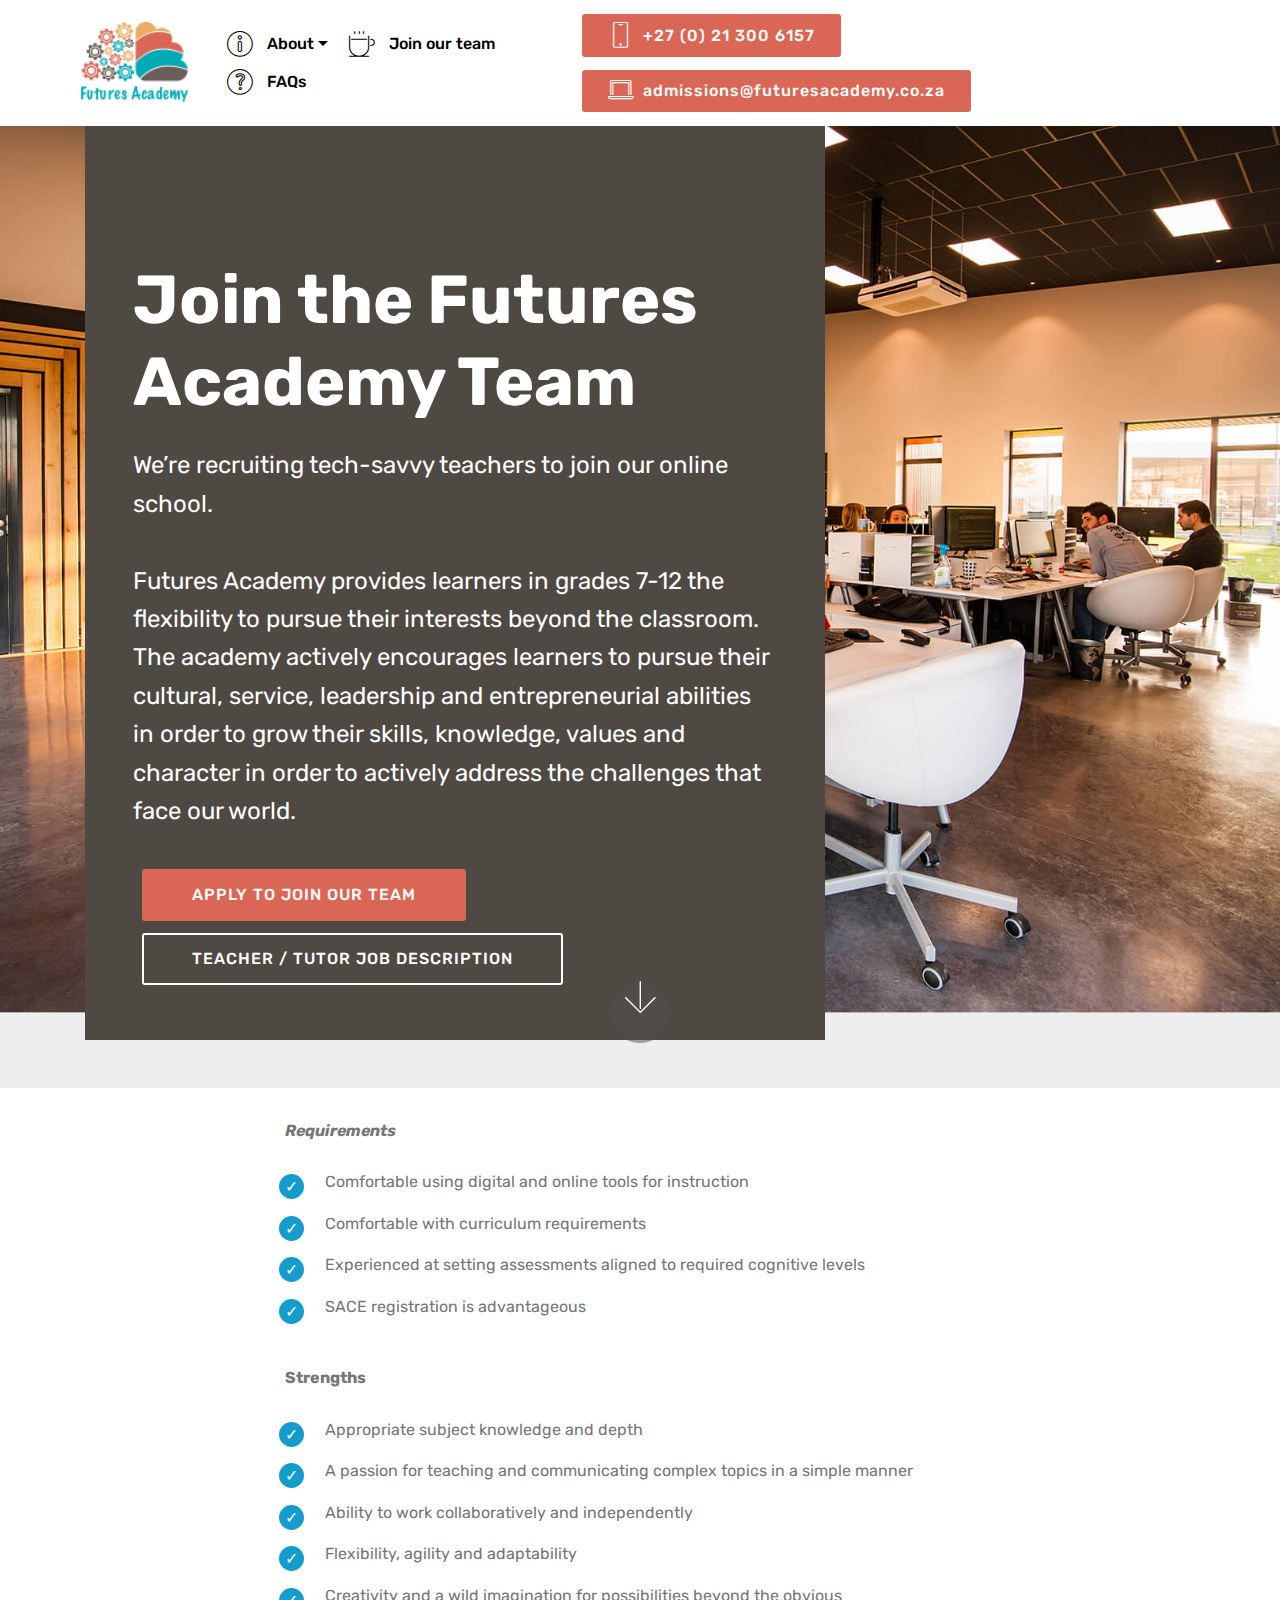
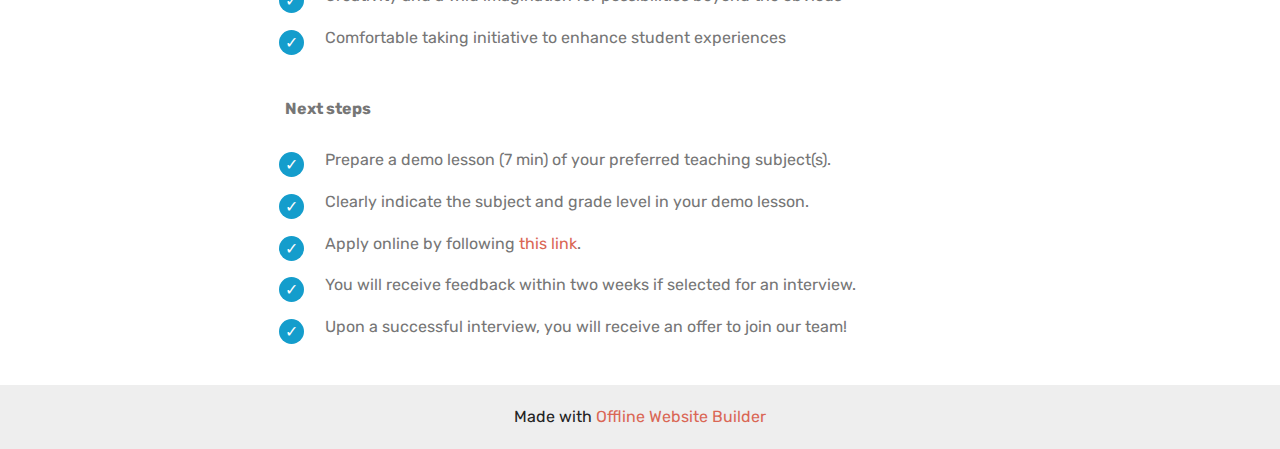
<file: careers.html>
<!DOCTYPE html>
<html  >
<head>
  <!-- Site made with Mobirise Website Builder v5.7.4, https://mobirise.com -->
  <meta charset="UTF-8">
  <meta http-equiv="X-UA-Compatible" content="IE=edge">
  <meta name="generator" content="Mobirise v5.7.4, mobirise.com">
  <meta name="viewport" content="width=device-width, initial-scale=1, minimum-scale=1">
  <link rel="shortcut icon" href="assets/images/futures-academy-logo-official-96x74.png" type="image/x-icon">
  <meta name="description" content="Join the Futures Academy Team!
An affordable world-class education.">
  
  
  <title>Join our team</title>
  <link rel="stylesheet" href="assets/web/assets/mobirise-icons/mobirise-icons.css">
  <link rel="stylesheet" href="assets/bootstrap/css/bootstrap.min.css">
  <link rel="stylesheet" href="assets/bootstrap/css/bootstrap-grid.min.css">
  <link rel="stylesheet" href="assets/bootstrap/css/bootstrap-reboot.min.css">
  <link rel="stylesheet" href="assets/tether/tether.min.css">
  <link rel="stylesheet" href="assets/dropdown/css/style.css">
  <link rel="stylesheet" href="assets/theme/css/style.css">
  <link rel="preload" href="https://fonts.googleapis.com/css?family=Rubik:300,400,500,600,700,800,900,300i,400i,500i,600i,700i,800i,900i&display=swap" as="style" onload="this.onload=null;this.rel='stylesheet'">
  <noscript><link rel="stylesheet" href="https://fonts.googleapis.com/css?family=Rubik:300,400,500,600,700,800,900,300i,400i,500i,600i,700i,800i,900i&display=swap"></noscript>
  <link rel="preload" as="style" href="assets/mobirise/css/mbr-additional.css"><link rel="stylesheet" href="assets/mobirise/css/mbr-additional.css" type="text/css">

  
  
  
</head>
<body>

<!-- Analytics -->
<!-- Facebook Pixel Code -->
<script>
!function(f,b,e,v,n,t,s)
{if(f.fbq)return;n=f.fbq=function(){n.callMethod?
n.callMethod.apply(n,arguments):n.queue.push(arguments)};
if(!f._fbq)f._fbq=n;n.push=n;n.loaded=!0;n.version='2.0';
n.queue=[];t=b.createElement(e);t.async=!0;
t.src=v;s=b.getElementsByTagName(e)[0];
s.parentNode.insertBefore(t,s)}(window, document,'script',
'https://connect.facebook.net/en_US/fbevents.js');
fbq('init', '873925816742601');
fbq('track', 'PageView');
</script>
<noscript><img height="1" width="1" style="display:none"
src="https://www.facebook.com/tr?id=873925816742601&ev=PageView&noscript=1"
/></noscript>
<!-- End Facebook Pixel Code -->

<!-- Global site tag (gtag.js) - Google Analytics -->
<script async src="https://www.googletagmanager.com/gtag/js?id=UA-142174532-1"></script>
<script>
  window.dataLayer = window.dataLayer || [];
  function gtag(){dataLayer.push(arguments);}
  gtag('js', new Date());

  gtag('config', 'UA-142174532-1');
</script>

<!-- Getbutton.io widget -->
<script type="text/javascript">
    (function () {
        var options = {
            facebook: "1927771864198443", // Facebook page ID
            whatsapp: "+27213006157", // WhatsApp number
            call_to_action: "Chat with us!", // Call to action
            button_color: "#FF6550", // Color of button
            position: "right", // Position may be 'right' or 'left'
            order: "facebook,whatsapp", // Order of buttons
        };
        var proto = document.location.protocol, host = "getbutton.io", url = proto + "//static." + host;
        var s = document.createElement('script'); s.type = 'text/javascript'; s.async = true; s.src = url + '/widget-send-button/js/init.js';
        s.onload = function () { WhWidgetSendButton.init(host, proto, options); };
        var x = document.getElementsByTagName('script')[0]; x.parentNode.insertBefore(s, x);
    })();
</script>
<!-- /Getbutton.io widget -->
<!-- /Analytics -->


  
  <section class="menu cid-r8rKMgPKBi" once="menu" id="menu2-r">

    

    <nav class="navbar navbar-expand beta-menu navbar-dropdown align-items-center navbar-fixed-top navbar-toggleable-sm">
        <button class="navbar-toggler navbar-toggler-right" type="button" data-toggle="collapse" data-target="#navbarSupportedContent" aria-controls="navbarSupportedContent" aria-expanded="false" aria-label="Toggle navigation">
            <div class="hamburger">
                <span></span>
                <span></span>
                <span></span>
                <span></span>
            </div>
        </button>
        <div class="menu-logo">
            <div class="navbar-brand">
                <span class="navbar-logo">
                    <a href="http://www.futuresacademy.co.za">
                        <img src="assets/images/futures-academy-logo-official-96x74.png" alt="Mobirise" title="" style="height: 5.2rem;">
                    </a>
                </span>
                
            </div>
        </div>
        <div class="collapse navbar-collapse" id="navbarSupportedContent">
            <ul class="navbar-nav nav-dropdown" data-app-modern-menu="true"><li class="nav-item dropdown"><a class="nav-link link dropdown-toggle text-black display-4" href="frequently-asked-questions.html" data-toggle="dropdown-submenu" aria-expanded="false"><span class="mbri-info mbr-iconfont mbr-iconfont-btn"></span>&nbsp;About</a><div class="dropdown-menu"><a class="dropdown-item text-black display-4" href="our-values.html">Our Values</a></div></li><li class="nav-item"><a class="nav-link link text-black text-primary display-4" href="careers.html" aria-expanded="false" target="_blank"><span class="mbri-hot-cup mbr-iconfont mbr-iconfont-btn"></span>&nbsp;Join our team</a></li><li class="nav-item"><a class="nav-link link text-black display-4" href="frequently-asked-questions.html"><span class="mbri-question mbr-iconfont mbr-iconfont-btn"></span>&nbsp;FAQs</a></li></ul>
            <div class="navbar-buttons mbr-section-btn"><a class="btn btn-sm btn-primary display-4" href="tel:+27614271432">
                    <span class="btn-icon mbri-mobile mbr-iconfont mbr-iconfont-btn">
                    </span>
                    +27 (0) 21 300 6157</a> <a class="btn btn-sm btn-primary display-4" href="mailto:admin@futuresacademy.co.za"><span class="mbri-laptop mbr-iconfont mbr-iconfont-btn"></span>
                    admissions@futuresacademy.co.za</a></div>
        </div>
    </nav>
</section>

<section class="header10 cid-sOi7vUZmwb mbr-fullscreen mbr-parallax-background" id="header10-t">

    

    

    <div class="container">
        <div class="media-container-column mbr-white p-5 align-left col-lg-8 col-md-10">
            <h1 class="mbr-section-title mbr-bold pb-3 mbr-fonts-style display-1"><div><br></div><div><br></div><div>Join the Futures Academy Team</div></h1>
            
            <p class="mbr-text pb-3 mbr-fonts-style display-5">We’re recruiting tech-savvy teachers to join our online school.<br><br>Futures Academy provides learners in grades 7-12 the flexibility to pursue their interests beyond the classroom. The academy actively encourages learners to pursue their cultural, service, leadership and entrepreneurial abilities in order to grow their skills, knowledge, values and character in order to actively address the challenges that face our world.&nbsp;</p>
            <div class="mbr-section-btn"><a class="btn btn-md btn-primary display-4" href="https://www.cognitoforms.com/YaleSA1/EmploymentApplication" target="_blank">APPLY TO JOIN OUR TEAM</a> <a class="btn btn-md btn-white-outline display-4" href="assets/files/4.3.2-FAHRJobDescription-Tutor_Teacher_AcademicCoach3.pdf" target="_blank">TEACHER / TUTOR JOB DESCRIPTION</a></div>
        </div>
    </div>

    <div class="mbr-arrow hidden-sm-down" aria-hidden="true">
        <a href="#next">
            <i class="mbri-down mbr-iconfont"></i>
        </a>
    </div>
</section>

<section class="mbr-section article content12 cid-sOibYrlAJA" id="content12-10">
     

    <div class="container">
        <div class="media-container-row">
            <div class="mbr-text counter-container col-12 col-md-8 mbr-fonts-style display-7">
                <div><strong><em>Requirements</em></strong></div><div><br></div><ul>
                    <li>Comfortable using digital and online tools for instruction</li><li>Comfortable with curriculum requirements</li><li>Experienced at setting assessments aligned to required cognitive levels</li><li>SACE registration is advantageous</li>
                </ul>
            </div>
        </div>
    </div>
</section>

<section class="mbr-section article content12 cid-sOicvHSpqn" id="content12-11">
     

    <div class="container">
        <div class="media-container-row">
            <div class="mbr-text counter-container col-12 col-md-8 mbr-fonts-style display-7">
                <div><strong>Strengths</strong></div><div><br></div><ul>
                    <li>Appropriate subject knowledge and depth</li><li>A passion for teaching and communicating complex topics in a simple manner</li><li>Ability to work collaboratively and independently</li><li>Flexibility, agility and adaptability</li><li>Creativity and a wild imagination for possibilities beyond the obvious</li><li>Comfortable taking initiative to enhance student experiences</li>
                </ul>
            </div>
        </div>
    </div>
</section>

<section class="mbr-section article content12 cid-sOicEBGRrn" id="content12-12">
     

    <div class="container">
        <div class="media-container-row">
            <div class="mbr-text counter-container col-12 col-md-8 mbr-fonts-style display-7">
                <div><strong>Next steps&nbsp;</strong></div><div><br></div><ul>
                    <li>Prepare a demo lesson (7 min) of your preferred teaching subject(s).</li><li>Clearly indicate the subject and grade level in your demo lesson.</li><li>Apply online by following <a href="https://www.cognitoforms.com/YaleSA1/EmploymentApplication" class="text-primary" target="_blank">this link</a>.</li><li>You will receive feedback within two weeks if selected for an interview.</li><li>Upon a successful interview, you will receive an offer to join our team!</li>
                </ul>
            </div>
        </div>
    </div>
</section><section class="display-7" style="padding: 0;align-items: center;justify-content: center;flex-wrap: wrap;    align-content: center;display: flex;position: relative;height: 4rem;"><a href="https://mobiri.se/952586" style="flex: 1 1;height: 4rem;position: absolute;width: 100%;z-index: 1;"><img alt="" style="height: 4rem;" src="[data-uri]"></a><p style="margin: 0;text-align: center;" class="display-7">Made with &#8204;</p><a style="z-index:1" href="https://mobirise.com/offline-website-builder.html">Offline Website Builder</a></section><script src="assets/popper/popper.min.js"></script>  <script src="assets/web/assets/jquery/jquery.min.js"></script>  <script src="assets/bootstrap/js/bootstrap.min.js"></script>  <script src="assets/tether/tether.min.js"></script>  <script src="assets/smoothscroll/smooth-scroll.js"></script>  <script src="assets/dropdown/js/nav-dropdown.js"></script>  <script src="assets/dropdown/js/navbar-dropdown.js"></script>  <script src="assets/touchswipe/jquery.touch-swipe.min.js"></script>  <script src="assets/parallax/jarallax.min.js"></script>  <script src="assets/theme/js/script.js"></script>  
  
  
</body>
</html>
</file>
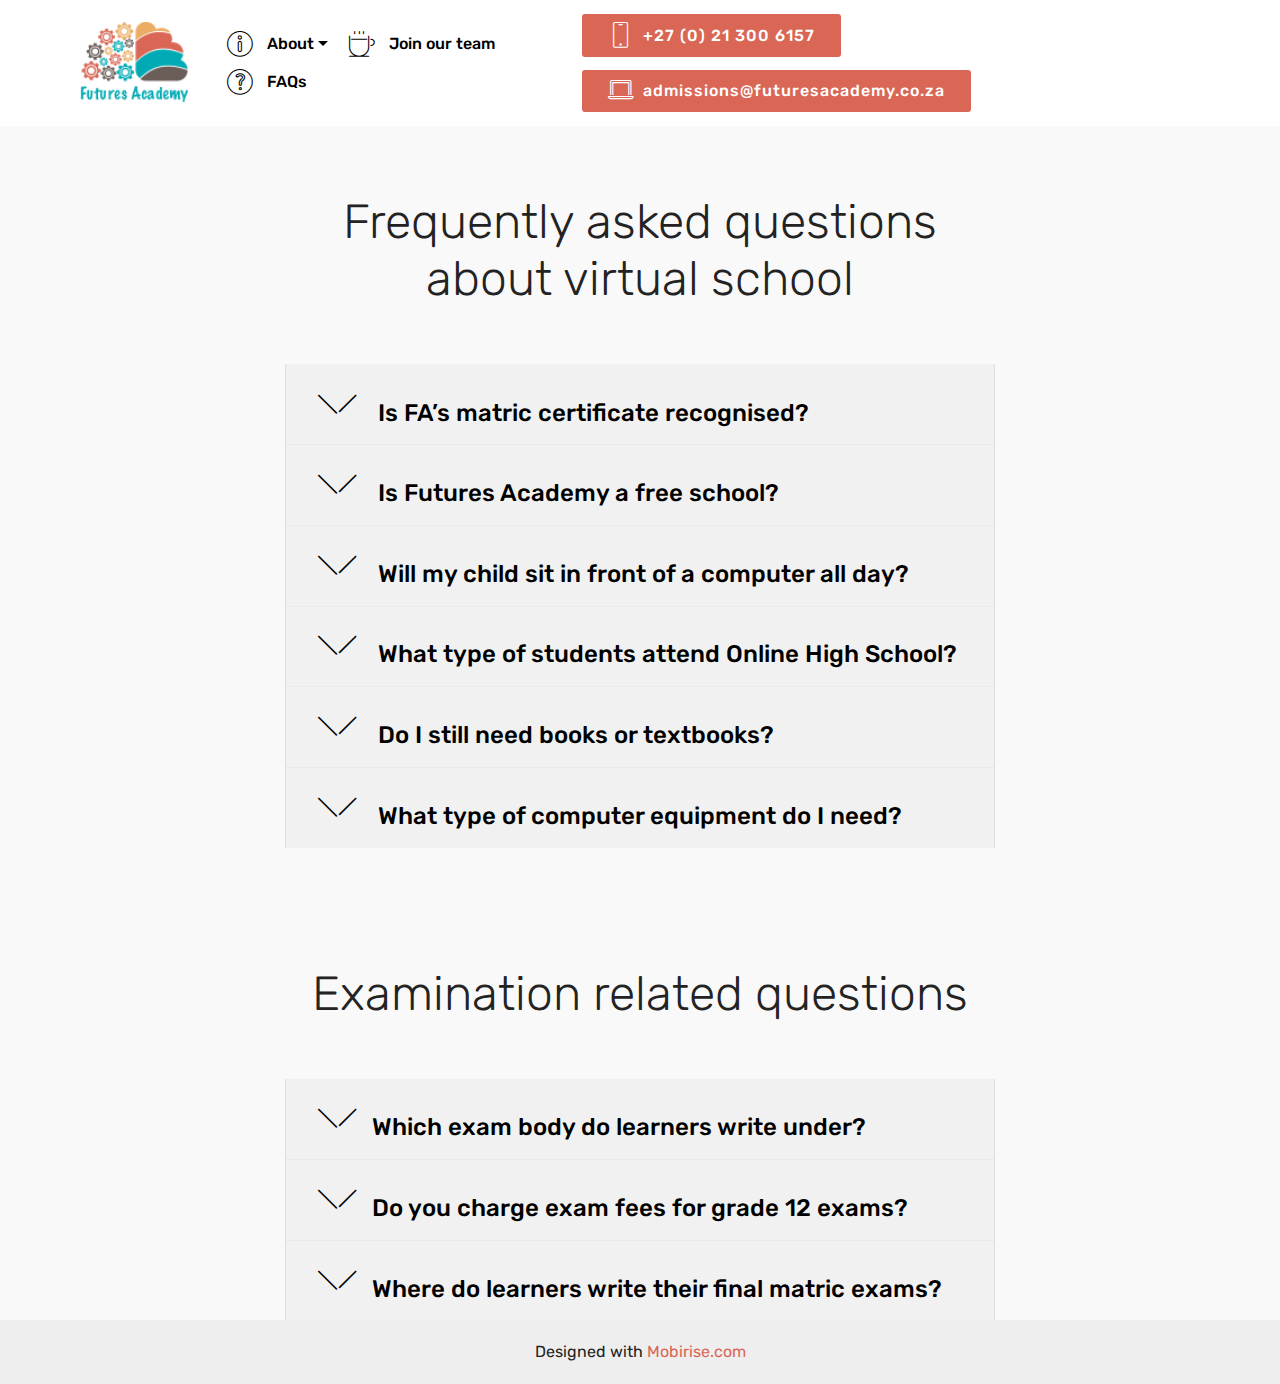
<file: frequently-asked-questions.html>
<!DOCTYPE html>
<html  >
<head>
  <!-- Site made with Mobirise Website Builder v5.7.4, https://mobirise.com -->
  <meta charset="UTF-8">
  <meta http-equiv="X-UA-Compatible" content="IE=edge">
  <meta name="generator" content="Mobirise v5.7.4, mobirise.com">
  <meta name="viewport" content="width=device-width, initial-scale=1, minimum-scale=1">
  <link rel="shortcut icon" href="assets/images/futures-academy-logo-official-96x74.png" type="image/x-icon">
  <meta name="description" content="Get the low-down on frequently asked questions from South Africa's leading online high school.">
  
  
  <title>FAQs</title>
  <link rel="stylesheet" href="assets/web/assets/mobirise-icons/mobirise-icons.css">
  <link rel="stylesheet" href="assets/bootstrap/css/bootstrap.min.css">
  <link rel="stylesheet" href="assets/bootstrap/css/bootstrap-grid.min.css">
  <link rel="stylesheet" href="assets/bootstrap/css/bootstrap-reboot.min.css">
  <link rel="stylesheet" href="assets/tether/tether.min.css">
  <link rel="stylesheet" href="assets/dropdown/css/style.css">
  <link rel="stylesheet" href="assets/theme/css/style.css">
  <link rel="preload" href="https://fonts.googleapis.com/css?family=Rubik:300,400,500,600,700,800,900,300i,400i,500i,600i,700i,800i,900i&display=swap" as="style" onload="this.onload=null;this.rel='stylesheet'">
  <noscript><link rel="stylesheet" href="https://fonts.googleapis.com/css?family=Rubik:300,400,500,600,700,800,900,300i,400i,500i,600i,700i,800i,900i&display=swap"></noscript>
  <link rel="preload" as="style" href="assets/mobirise/css/mbr-additional.css"><link rel="stylesheet" href="assets/mobirise/css/mbr-additional.css" type="text/css">

  
  
  
</head>
<body>

<!-- Analytics -->
<!-- Facebook Pixel Code -->
<script>
!function(f,b,e,v,n,t,s)
{if(f.fbq)return;n=f.fbq=function(){n.callMethod?
n.callMethod.apply(n,arguments):n.queue.push(arguments)};
if(!f._fbq)f._fbq=n;n.push=n;n.loaded=!0;n.version='2.0';
n.queue=[];t=b.createElement(e);t.async=!0;
t.src=v;s=b.getElementsByTagName(e)[0];
s.parentNode.insertBefore(t,s)}(window, document,'script',
'https://connect.facebook.net/en_US/fbevents.js');
fbq('init', '873925816742601');
fbq('track', 'PageView');
</script>
<noscript><img height="1" width="1" style="display:none"
src="https://www.facebook.com/tr?id=873925816742601&ev=PageView&noscript=1"
/></noscript>
<!-- End Facebook Pixel Code -->

<!-- Global site tag (gtag.js) - Google Analytics -->
<script async src="https://www.googletagmanager.com/gtag/js?id=UA-142174532-1"></script>
<script>
  window.dataLayer = window.dataLayer || [];
  function gtag(){dataLayer.push(arguments);}
  gtag('js', new Date());

  gtag('config', 'UA-142174532-1');
</script>

<!-- Getbutton.io widget -->
<script type="text/javascript">
    (function () {
        var options = {
            facebook: "1927771864198443", // Facebook page ID
            whatsapp: "+27213006157", // WhatsApp number
            call_to_action: "Chat with us!", // Call to action
            button_color: "#FF6550", // Color of button
            position: "right", // Position may be 'right' or 'left'
            order: "facebook,whatsapp", // Order of buttons
        };
        var proto = document.location.protocol, host = "getbutton.io", url = proto + "//static." + host;
        var s = document.createElement('script'); s.type = 'text/javascript'; s.async = true; s.src = url + '/widget-send-button/js/init.js';
        s.onload = function () { WhWidgetSendButton.init(host, proto, options); };
        var x = document.getElementsByTagName('script')[0]; x.parentNode.insertBefore(s, x);
    })();
</script>
<!-- /Getbutton.io widget -->
<!-- /Analytics -->


  
  <section class="menu cid-r8rKMgPKBi" once="menu" id="menu2-9">

    

    <nav class="navbar navbar-expand beta-menu navbar-dropdown align-items-center navbar-fixed-top navbar-toggleable-sm">
        <button class="navbar-toggler navbar-toggler-right" type="button" data-toggle="collapse" data-target="#navbarSupportedContent" aria-controls="navbarSupportedContent" aria-expanded="false" aria-label="Toggle navigation">
            <div class="hamburger">
                <span></span>
                <span></span>
                <span></span>
                <span></span>
            </div>
        </button>
        <div class="menu-logo">
            <div class="navbar-brand">
                <span class="navbar-logo">
                    <a href="http://www.futuresacademy.co.za">
                        <img src="assets/images/futures-academy-logo-official-96x74.png" alt="Mobirise" title="" style="height: 5.2rem;">
                    </a>
                </span>
                
            </div>
        </div>
        <div class="collapse navbar-collapse" id="navbarSupportedContent">
            <ul class="navbar-nav nav-dropdown" data-app-modern-menu="true"><li class="nav-item dropdown"><a class="nav-link link dropdown-toggle text-black display-4" href="frequently-asked-questions.html" data-toggle="dropdown-submenu" aria-expanded="false"><span class="mbri-info mbr-iconfont mbr-iconfont-btn"></span>&nbsp;About</a><div class="dropdown-menu"><a class="dropdown-item text-black display-4" href="our-values.html">Our Values</a></div></li><li class="nav-item"><a class="nav-link link text-black text-primary display-4" href="careers.html" aria-expanded="false" target="_blank"><span class="mbri-hot-cup mbr-iconfont mbr-iconfont-btn"></span>&nbsp;Join our team</a></li><li class="nav-item"><a class="nav-link link text-black display-4" href="frequently-asked-questions.html"><span class="mbri-question mbr-iconfont mbr-iconfont-btn"></span>&nbsp;FAQs</a></li></ul>
            <div class="navbar-buttons mbr-section-btn"><a class="btn btn-sm btn-primary display-4" href="tel:+27614271432">
                    <span class="btn-icon mbri-mobile mbr-iconfont mbr-iconfont-btn">
                    </span>
                    +27 (0) 21 300 6157</a> <a class="btn btn-sm btn-primary display-4" href="mailto:admin@futuresacademy.co.za"><span class="mbri-laptop mbr-iconfont mbr-iconfont-btn"></span>
                    admissions@futuresacademy.co.za</a></div>
        </div>
    </nav>
</section>

<section class="accordion1 cid-rtupVeMBTa" id="accordion1-c">

    

    
    <div class="container">
        <div class="media-container-row">
            <div class="col-12 col-md-8">
                <div class="section-head text-center space30">
                    <h2 class="mbr-section-title pb-5 mbr-fonts-style display-2">
                        <br>Frequently asked questions about virtual school</h2>
                </div>
                <div class="clearfix"></div>
                <div id="bootstrap-accordion_1" class="panel-group accordionStyles accordion" role="tablist" aria-multiselectable="true">
                    <div class="card">
                        <div class="card-header" role="tab" id="headingOne">
                            <a role="button" class="panel-title collapsed text-black" data-toggle="collapse" data-core="" href="#collapse1_1" aria-expanded="false" aria-controls="collapse1">
                                <h4 class="mbr-fonts-style display-5">
                                    <span class="sign mbr-iconfont mbri-arrow-down inactive"></span>&nbsp;Is FA’s matric certificate recognised?</h4>
                            </a>
                        </div>
                        <div id="collapse1_1" class="panel-collapse noScroll collapse " role="tabpanel" aria-labelledby="headingOne" data-parent="#bootstrap-accordion_1">
                            <div class="panel-body p-4">
                                <p class="mbr-fonts-style panel-text display-7">Upon successful completion of grade 12 you will receive a statement of results approved by Umalusi. This is followed by the matric certificate issued by Umalusi – the quality council for General and Further Education and Training. <br><br>Your matric certificate is issued by the exact same authority that issues the certificates for full-time public and independent school learners.<br><br>Since the certificate is issued by Umalusi, it is fully recognised by all registered Higher Education Institutions in South Africa and international universities.<br><br>Since 2016 – many of our students have gone on to study at top universities in the country after completing their National Senior Certificate.  Please remember though that universities may set subject specific admission requirements.&nbsp;</p>
                            </div>
                        </div>
                    </div>
                    <div class="card">
                        <div class="card-header" role="tab" id="headingTwo">
                            <a role="button" class="collapsed panel-title text-black" data-toggle="collapse" data-core="" href="#collapse2_1" aria-expanded="false" aria-controls="collapse2">
                                <h4 class="mbr-fonts-style display-5">
                                    <span class="sign mbr-iconfont mbri-arrow-down inactive"></span>&nbsp;Is Futures Academy a free school?</h4>
                            </a>
                            
                        </div>
                        <div id="collapse2_1" class="panel-collapse noScroll collapse" role="tabpanel" aria-labelledby="headingTwo" data-parent="#bootstrap-accordion_1">
                            <div class="panel-body p-4">
                                <p class="mbr-fonts-style panel-text display-7">We are an independent school and do not receive subsidies from the government; tuition payments are required.<br><br>Our courses are charged per subject and pricing depends on whether a learner chooses live classes for all their online courses. The average pricing ranges between R16,000 - R21,000 per year for grades 7-11.<br><br>Grade 12 fees vary between R25,000 - R30,000</p>
                            </div>
                        </div>
                    </div>
                    <div class="card">
                        <div class="card-header" role="tab" id="headingThree">
                            <a role="button" class="collapsed text-black panel-title" data-toggle="collapse" data-core="" href="#collapse3_1" aria-expanded="false" aria-controls="collapse3">
                                <h4 class="mbr-fonts-style display-5">
                                    <span class="sign mbr-iconfont mbri-arrow-down inactive"></span>&nbsp;Will my child sit in front of a computer all day?</h4>
                            </a>
                        </div>
                        <div id="collapse3_1" class="panel-collapse noScroll collapse" role="tabpanel" aria-labelledby="headingThree" data-parent="#bootstrap-accordion_1">
                            <div class="panel-body p-4">
                                <p class="mbr-fonts-style panel-text display-7">High school students should have more refined reading skills, so instruction and activities involve increased computer use according to educational standards. However, offline work will always be essential.
<br><br>It is reasonable to assume that you may spend 40-60% of your learning engagement time in our online learning environment.&nbsp;<br></p>
                            </div>
                        </div>
                    </div>
                    <div class="card">
                        <div class="card-header" role="tab" id="headingFour">
                            <a role="button" class="collapsed panel-title text-black" data-toggle="collapse" data-core="" href="#collapse4_1" aria-expanded="false" aria-controls="collapse4">
                                <h4 class="mbr-fonts-style display-5">
                                    <span class="sign mbr-iconfont mbri-arrow-down inactive"></span>&nbsp;What type of students attend Online High School?</h4>
                            </a> 
                        </div>
                        <div id="collapse4_1" class="panel-collapse noScroll collapse" role="tabpanel" aria-labelledby="headingFour" data-parent="#bootstrap-accordion_1">
                            <div class="panel-body p-4">
                                <p class="mbr-fonts-style panel-text display-7">Students come from all walks of life and vary with regard to ethnicity, location, age and interests. Students that enroll at Futures Academy generally fall into these categories:
<br><br><strong>Full-time students</strong> – enroll for a full online high school experience (accredited)
<strong><br></strong><br><strong>Part-time students</strong> – enroll for 1 or more subjects either because their own school doesn’t offer the subject, or to obtain credits to complete their National Senior Certificate,  or to improve their marks to gain acceptance into a job or university (accredited)<br><br><strong>Students who want to take subjects as tuition or want to explore other subjects&nbsp;</strong><strong><br></strong><br><strong>Students who want flexibility</strong> to explore life, travel, participate in internships, catch up on more than one grade in a year, or who are working.
<br></p>
                            </div>
                        </div>
                    </div>
                    <div class="card">
                        <div class="card-header" role="tab" id="headingFive">
                            <a role="button" class="collapsed panel-title text-black" data-toggle="collapse" data-core="" href="#collapse5_1" aria-expanded="false" aria-controls="collapse5">
                                <h4 class="mbr-fonts-style display-5">
                                    <span class="sign mbr-iconfont mbri-arrow-down inactive"></span>&nbsp;Do I still need books or textbooks?</h4>
                            </a>
                        </div>
                        <div id="collapse5_1" class="panel-collapse noScroll collapse" role="tabpanel" aria-labelledby="headingFive" data-parent="#bootstrap-accordion_1">
                            <div class="panel-body p-4">
                                <p class="mbr-fonts-style panel-text display-7">Students and parents often have the misconception that since school is virtual/online that they do not need books, or even need to write.
<br><br>You will still be writing and need to get used to this skill since your formal exams must be handwritten and done so in a specified time frame.
<br><br>You will, however, have a considerable amount of assignments to complete using online and digital tools. &nbsp;With regard to textbooks – you may opt to use the digital copies (provided for most subjects) or purchase hard copy books.<br></p>
                            </div>
                        </div>
                    </div>
                    <div class="card">
                        <div class="card-header" role="tab" id="headingSix">
                            <a role="button" class="collapsed panel-title text-black" data-toggle="collapse" data-core="" href="#collapse6_1" aria-expanded="false" aria-controls="collapse6">
                                <h4 class="mbr-fonts-style display-5">
                                    <span class="sign mbr-iconfont mbri-arrow-down inactive"></span>&nbsp;What type of computer equipment do I need?</h4>
                            </a>
                        </div>
                        <div id="collapse6_1" class="panel-collapse noScroll collapse" role="tabpanel" aria-labelledby="headingSix" data-parent="#bootstrap-accordion_1">
                            <div class="panel-body p-4">
                                <p class="mbr-fonts-style panel-text display-7">Any relatively recent PC or Mac will work. You can even use an iPad™, a tablet or a recent mobile phone. High-speed internet access is preferred (10mb or more), because a slow Internet connection may be frustrating.<br><br>The preferred service provider for Fibre internet is <a href="https://www.coolideas.co.za" class="text-primary" target="_blank">Cool Ideas</a>.</p>
                            </div>
                        </div>
                    </div>
                </div>
            </div>
        </div>
    </div>
</section>

<section class="accordion1 cid-rMVvBBDCIK" id="accordion1-o">

    

    
    <div class="container">
        <div class="media-container-row">
            <div class="col-12 col-md-8">
                <div class="section-head text-center space30">
                    <h2 class="mbr-section-title pb-5 mbr-fonts-style display-2">
                        <br>Examination related questions</h2>
                </div>
                <div class="clearfix"></div>
                <div id="bootstrap-accordion_2" class="panel-group accordionStyles accordion" role="tablist" aria-multiselectable="true">
                    <div class="card">
                        <div class="card-header" role="tab" id="headingOne">
                            <a role="button" class="panel-title collapsed text-black" data-toggle="collapse" data-core="" href="#collapse1_2" aria-expanded="false" aria-controls="collapse1">
                                <h4 class="mbr-fonts-style display-5">
                                    <span class="sign mbr-iconfont mbri-arrow-down inactive"></span>Which exam body do learners write under?</h4>
                            </a>
                        </div>
                        <div id="collapse1_2" class="panel-collapse noScroll collapse " role="tabpanel" aria-labelledby="headingOne" data-parent="#bootstrap-accordion_2">
                            <div class="panel-body p-4">
                                <p class="mbr-fonts-style panel-text display-7">Be advised that Futures Academy is a subsidiary owned by YaleSA. Our students presently write under either the Western Cape Education Department (i.e. Futures Academy) or with the South African Comprehensive Assessment Institute (i.e. YaleSA).<br><br>Futures Academy is a registered independent school with the Western Cape Education Department (WCED) EMIS No. 0100000636.<br><br>Youth Academy for Leadership Excellence (YaleSA) is a registered distance education provider with the South African Comprehensive Assessment Institute (SACAI) and can therefore provide valid School Based Assessment marks toward the National Senior Certificate, and provide syllabus for the subjects it offers.<br><br>Both YaleSA and its affiliate Futures Academy offer recognized and registered site based assessments, tuition and registration for the National Senior Certificate. Depending on the learner’s individual background, requirements, affordability and aspirations - the learner may be registered in either of the Academies. This will be clearly marked and identified upon enrollment and consultation with the learner.<br></p>
                            </div>
                        </div>
                    </div>
                    <div class="card">
                        <div class="card-header" role="tab" id="headingTwo">
                            <a role="button" class="collapsed panel-title text-black" data-toggle="collapse" data-core="" href="#collapse2_2" aria-expanded="false" aria-controls="collapse2">
                                <h4 class="mbr-fonts-style display-5">
                                    <span class="sign mbr-iconfont mbri-arrow-down inactive"></span>Do you charge exam fees for grade 12 exams?</h4>
                            </a>
                            
                        </div>
                        <div id="collapse2_2" class="panel-collapse noScroll collapse" role="tabpanel" aria-labelledby="headingTwo" data-parent="#bootstrap-accordion_2">
                            <div class="panel-body p-4">
                                <p class="mbr-fonts-style panel-text display-7">Futures Academy makes use of state and private assessment bodies. As such, examination fees and examination logistics fees are applicable. However, we do not charge parents separately and have built-in these costs into our pricing model.</p>
                            </div>
                        </div>
                    </div>
                    <div class="card">
                        <div class="card-header" role="tab" id="headingThree">
                            <a role="button" class="collapsed text-black panel-title" data-toggle="collapse" data-core="" href="#collapse3_2" aria-expanded="false" aria-controls="collapse3">
                                <h4 class="mbr-fonts-style display-5">
                                    <span class="sign mbr-iconfont mbri-arrow-down inactive"></span>Where do learners write their final matric exams?</h4>
                            </a>
                        </div>
                        <div id="collapse3_2" class="panel-collapse noScroll collapse" role="tabpanel" aria-labelledby="headingThree" data-parent="#bootstrap-accordion_2">
                            <div class="panel-body p-4">
                                <p class="mbr-fonts-style panel-text display-7">Learners write at examinations centres in their respective provinces. Futures Academy arranges for the placement of NSC learners for the final matric exam. We have access to over 70 examination centres across South Africa.<br></p>
                            </div>
                        </div>
                    </div>
                    
                    
                    
                </div>
            </div>
        </div>
    </div>
</section><section class="display-7" style="padding: 0;align-items: center;justify-content: center;flex-wrap: wrap;    align-content: center;display: flex;position: relative;height: 4rem;"><a href="https://mobiri.se/952586" style="flex: 1 1;height: 4rem;position: absolute;width: 100%;z-index: 1;"><img alt="" style="height: 4rem;" src="[data-uri]"></a><p style="margin: 0;text-align: center;" class="display-7">Designed with &#8204;</p><a style="z-index:1" href="https://mobirise.com">Mobirise.com </a></section><script src="assets/popper/popper.min.js"></script>  <script src="assets/web/assets/jquery/jquery.min.js"></script>  <script src="assets/bootstrap/js/bootstrap.min.js"></script>  <script src="assets/tether/tether.min.js"></script>  <script src="assets/smoothscroll/smooth-scroll.js"></script>  <script src="assets/dropdown/js/nav-dropdown.js"></script>  <script src="assets/dropdown/js/navbar-dropdown.js"></script>  <script src="assets/touchswipe/jquery.touch-swipe.min.js"></script>  <script src="assets/mbr-switch-arrow/mbr-switch-arrow.js"></script>  <script src="assets/theme/js/script.js"></script>  
  
  
</body>
</html>
</file>
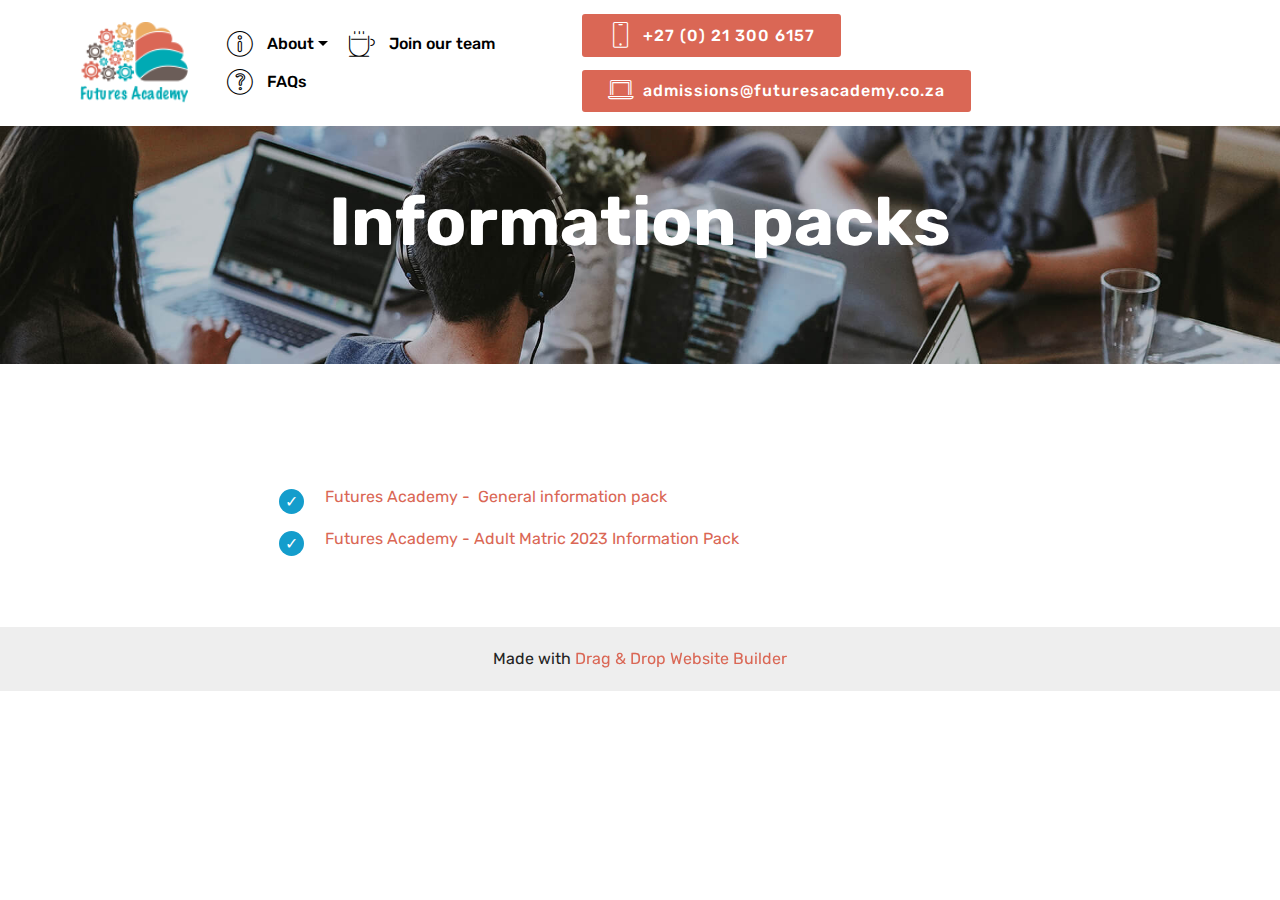
<file: info-packs.html>
<!DOCTYPE html>
<html  >
<head>
  <!-- Site made with Mobirise Website Builder v5.7.4, https://mobirise.com -->
  <meta charset="UTF-8">
  <meta http-equiv="X-UA-Compatible" content="IE=edge">
  <meta name="generator" content="Mobirise v5.7.4, mobirise.com">
  <meta name="viewport" content="width=device-width, initial-scale=1, minimum-scale=1">
  <link rel="shortcut icon" href="assets/images/futures-academy-logo-official-96x74.png" type="image/x-icon">
  <meta name="description" content="Information Packs - Futures Academy. Download our information packs here">
  
  
  <title>Information Packs - Futures Academy</title>
  <link rel="stylesheet" href="assets/web/assets/mobirise-icons/mobirise-icons.css">
  <link rel="stylesheet" href="assets/bootstrap/css/bootstrap.min.css">
  <link rel="stylesheet" href="assets/bootstrap/css/bootstrap-grid.min.css">
  <link rel="stylesheet" href="assets/bootstrap/css/bootstrap-reboot.min.css">
  <link rel="stylesheet" href="assets/tether/tether.min.css">
  <link rel="stylesheet" href="assets/dropdown/css/style.css">
  <link rel="stylesheet" href="assets/theme/css/style.css">
  <link rel="preload" href="https://fonts.googleapis.com/css?family=Rubik:300,400,500,600,700,800,900,300i,400i,500i,600i,700i,800i,900i&display=swap" as="style" onload="this.onload=null;this.rel='stylesheet'">
  <noscript><link rel="stylesheet" href="https://fonts.googleapis.com/css?family=Rubik:300,400,500,600,700,800,900,300i,400i,500i,600i,700i,800i,900i&display=swap"></noscript>
  <link rel="preload" as="style" href="assets/mobirise/css/mbr-additional.css"><link rel="stylesheet" href="assets/mobirise/css/mbr-additional.css" type="text/css">

  
  
  
</head>
<body>

<!-- Analytics -->
<!-- Facebook Pixel Code -->
<script>
!function(f,b,e,v,n,t,s)
{if(f.fbq)return;n=f.fbq=function(){n.callMethod?
n.callMethod.apply(n,arguments):n.queue.push(arguments)};
if(!f._fbq)f._fbq=n;n.push=n;n.loaded=!0;n.version='2.0';
n.queue=[];t=b.createElement(e);t.async=!0;
t.src=v;s=b.getElementsByTagName(e)[0];
s.parentNode.insertBefore(t,s)}(window, document,'script',
'https://connect.facebook.net/en_US/fbevents.js');
fbq('init', '873925816742601');
fbq('track', 'PageView');
</script>
<noscript><img height="1" width="1" style="display:none"
src="https://www.facebook.com/tr?id=873925816742601&ev=PageView&noscript=1"
/></noscript>
<!-- End Facebook Pixel Code -->

<!-- Global site tag (gtag.js) - Google Analytics -->
<script async src="https://www.googletagmanager.com/gtag/js?id=UA-142174532-1"></script>
<script>
  window.dataLayer = window.dataLayer || [];
  function gtag(){dataLayer.push(arguments);}
  gtag('js', new Date());

  gtag('config', 'UA-142174532-1');
</script>

<!-- Getbutton.io widget -->
<script type="text/javascript">
    (function () {
        var options = {
            facebook: "1927771864198443", // Facebook page ID
            whatsapp: "+27213006157", // WhatsApp number
            call_to_action: "Chat with us!", // Call to action
            button_color: "#FF6550", // Color of button
            position: "right", // Position may be 'right' or 'left'
            order: "facebook,whatsapp", // Order of buttons
        };
        var proto = document.location.protocol, host = "getbutton.io", url = proto + "//static." + host;
        var s = document.createElement('script'); s.type = 'text/javascript'; s.async = true; s.src = url + '/widget-send-button/js/init.js';
        s.onload = function () { WhWidgetSendButton.init(host, proto, options); };
        var x = document.getElementsByTagName('script')[0]; x.parentNode.insertBefore(s, x);
    })();
</script>
<!-- /Getbutton.io widget -->
<!-- /Analytics -->


  
  <section class="menu cid-r8rKMgPKBi" once="menu" id="menu2-16">

    

    <nav class="navbar navbar-expand beta-menu navbar-dropdown align-items-center navbar-fixed-top navbar-toggleable-sm">
        <button class="navbar-toggler navbar-toggler-right" type="button" data-toggle="collapse" data-target="#navbarSupportedContent" aria-controls="navbarSupportedContent" aria-expanded="false" aria-label="Toggle navigation">
            <div class="hamburger">
                <span></span>
                <span></span>
                <span></span>
                <span></span>
            </div>
        </button>
        <div class="menu-logo">
            <div class="navbar-brand">
                <span class="navbar-logo">
                    <a href="http://www.futuresacademy.co.za">
                        <img src="assets/images/futures-academy-logo-official-96x74.png" alt="Mobirise" title="" style="height: 5.2rem;">
                    </a>
                </span>
                
            </div>
        </div>
        <div class="collapse navbar-collapse" id="navbarSupportedContent">
            <ul class="navbar-nav nav-dropdown" data-app-modern-menu="true"><li class="nav-item dropdown"><a class="nav-link link dropdown-toggle text-black display-4" href="frequently-asked-questions.html" data-toggle="dropdown-submenu" aria-expanded="false"><span class="mbri-info mbr-iconfont mbr-iconfont-btn"></span>&nbsp;About</a><div class="dropdown-menu"><a class="dropdown-item text-black display-4" href="our-values.html">Our Values</a></div></li><li class="nav-item"><a class="nav-link link text-black text-primary display-4" href="careers.html" aria-expanded="false" target="_blank"><span class="mbri-hot-cup mbr-iconfont mbr-iconfont-btn"></span>&nbsp;Join our team</a></li><li class="nav-item"><a class="nav-link link text-black display-4" href="frequently-asked-questions.html"><span class="mbri-question mbr-iconfont mbr-iconfont-btn"></span>&nbsp;FAQs</a></li></ul>
            <div class="navbar-buttons mbr-section-btn"><a class="btn btn-sm btn-primary display-4" href="tel:+27614271432">
                    <span class="btn-icon mbri-mobile mbr-iconfont mbr-iconfont-btn">
                    </span>
                    +27 (0) 21 300 6157</a> <a class="btn btn-sm btn-primary display-4" href="mailto:admin@futuresacademy.co.za"><span class="mbri-laptop mbr-iconfont mbr-iconfont-btn"></span>
                    admissions@futuresacademy.co.za</a></div>
        </div>
    </nav>
</section>

<section class="mbr-section content5 cid-tsFpD7KB3v mbr-parallax-background" id="content5-1b">

    

    

    <div class="container">
        <div class="media-container-row">
            <div class="title col-12 col-md-8">
                <h2 class="align-center mbr-bold mbr-white pb-3 mbr-fonts-style display-1">
                    <br>Information packs</h2>
                <h3 class="mbr-section-subtitle align-center mbr-light mbr-white pb-3 mbr-fonts-style display-5"></h3>
                
                
            </div>
        </div>
    </div>
</section>

<section class="mbr-section article content12 cid-tsFpwaWZpR" id="content12-1a">
     

    <div class="container">
        <div class="media-container-row">
            <div class="mbr-text counter-container col-12 col-md-8 mbr-fonts-style display-7">
                <ul>
                    <li><span style="font-size: 1rem;"><a href="assets/files/2022-FuturesAcademyInfoPack5.pdf" class="text-primary" target="_blank">Futures Academy -&nbsp; General information pack</a></span><br></li><a href="assets/files/2022-FuturesAcademyInfoPack5.pdf" class="text-primary" target="_blank">
                    </a><li><a href="assets/files/2022_Futures_Academy_ASC_Info_Pack_R499pm.pdf" class="text-primary" target="_blank">Futures Academy -  Adult Matric 2023 Information Pack</a></li>
                </ul>
            </div>
        </div>
    </div>
</section><section class="display-7" style="padding: 0;align-items: center;justify-content: center;flex-wrap: wrap;    align-content: center;display: flex;position: relative;height: 4rem;"><a href="https://mobiri.se/952586" style="flex: 1 1;height: 4rem;position: absolute;width: 100%;z-index: 1;"><img alt="" style="height: 4rem;" src="[data-uri]"></a><p style="margin: 0;text-align: center;" class="display-7">Made with &#8204;</p><a style="z-index:1" href="https://mobirise.com/drag-drop-website-builder.html">Drag & Drop Website Builder</a></section><script src="assets/popper/popper.min.js"></script>  <script src="assets/web/assets/jquery/jquery.min.js"></script>  <script src="assets/bootstrap/js/bootstrap.min.js"></script>  <script src="assets/tether/tether.min.js"></script>  <script src="assets/smoothscroll/smooth-scroll.js"></script>  <script src="assets/dropdown/js/nav-dropdown.js"></script>  <script src="assets/dropdown/js/navbar-dropdown.js"></script>  <script src="assets/touchswipe/jquery.touch-swipe.min.js"></script>  <script src="assets/parallax/jarallax.min.js"></script>  <script src="assets/theme/js/script.js"></script>  
  
  
</body>
</html>
</file>
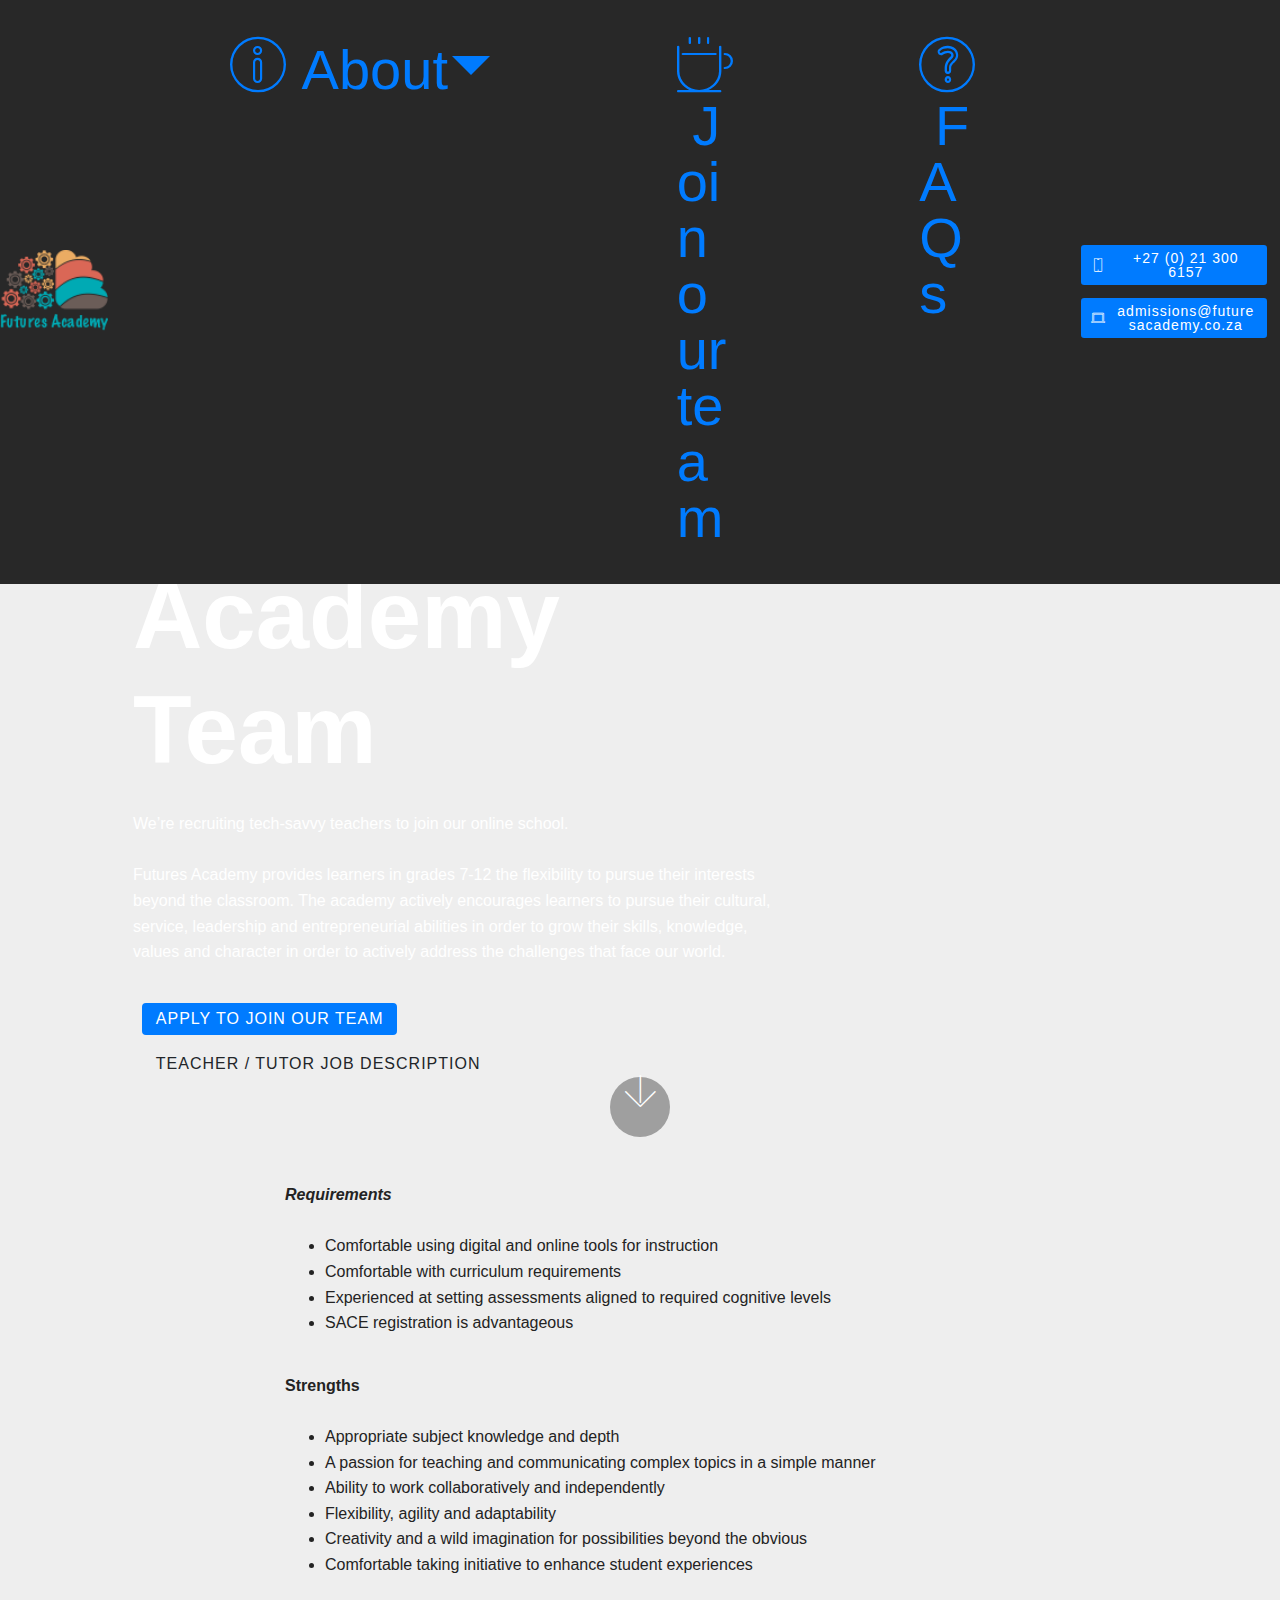
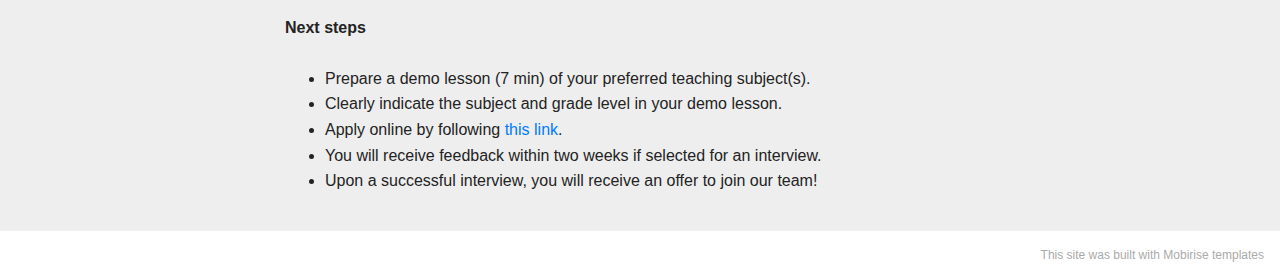
<file: join-our-team.html>
<!DOCTYPE html>
<html  >
<head>
  <!-- Site made with Mobirise Website Builder v5.5.0, https://mobirise.com -->
  <meta charset="UTF-8">
  <meta http-equiv="X-UA-Compatible" content="IE=edge">
  <meta name="generator" content="Mobirise v5.5.0, mobirise.com">
  <meta name="viewport" content="width=device-width, initial-scale=1, minimum-scale=1">
  <link rel="shortcut icon" href="assets/images/futures-academy-logo-official-96x74.png" type="image/x-icon">
  <meta name="description" content="Join the Futures Academy Team!
An affordable world-class education.">
  
  
  <title>Join our team</title>
  <link rel="stylesheet" href="assets/web/assets/mobirise-icons/mobirise-icons.css">
  <link rel="stylesheet" href="assets/bootstrap/css/bootstrap.min.css">
  <link rel="stylesheet" href="assets/bootstrap/css/bootstrap-grid.min.css">
  <link rel="stylesheet" href="assets/bootstrap/css/bootstrap-reboot.min.css">
  <link rel="stylesheet" href="assets/tether/tether.min.css">
  <link rel="stylesheet" href="assets/dropdown/css/style.css">
  <link rel="stylesheet" href="assets/theme/css/style.css">
  <link rel="preload" href="https://fonts.googleapis.com/css?family=Rubik:300,400,500,600,700,800,900,300i,400i,500i,600i,700i,800i,900i&display=swap" as="style" onload="this.onload=null;this.rel='stylesheet'">
  <noscript><link rel="stylesheet" href="https://fonts.googleapis.com/css?family=Rubik:300,400,500,600,700,800,900,300i,400i,500i,600i,700i,800i,900i&display=swap"></noscript>
  <link rel="preload" as="style" href="assets/mobirise/css/mbr-additional.css"><link rel="stylesheet" href="assets/mobirise/css/mbr-additional.css" type="text/css">
  
  
  
  
</head>
<body>

<!-- Analytics -->
<!-- Facebook Pixel Code -->
<script>
!function(f,b,e,v,n,t,s)
{if(f.fbq)return;n=f.fbq=function(){n.callMethod?
n.callMethod.apply(n,arguments):n.queue.push(arguments)};
if(!f._fbq)f._fbq=n;n.push=n;n.loaded=!0;n.version='2.0';
n.queue=[];t=b.createElement(e);t.async=!0;
t.src=v;s=b.getElementsByTagName(e)[0];
s.parentNode.insertBefore(t,s)}(window, document,'script',
'https://connect.facebook.net/en_US/fbevents.js');
fbq('init', '873925816742601');
fbq('track', 'PageView');
</script>
<noscript><img height="1" width="1" style="display:none"
src="https://www.facebook.com/tr?id=873925816742601&ev=PageView&noscript=1"
/></noscript>
<!-- End Facebook Pixel Code -->

<!-- Global site tag (gtag.js) - Google Analytics -->
<script async src="https://www.googletagmanager.com/gtag/js?id=UA-142174532-1"></script>
<script>
  window.dataLayer = window.dataLayer || [];
  function gtag(){dataLayer.push(arguments);}
  gtag('js', new Date());

  gtag('config', 'UA-142174532-1');
</script>

<!-- Getbutton.io widget -->
<script type="text/javascript">
    (function () {
        var options = {
            facebook: "1927771864198443", // Facebook page ID
            whatsapp: "+27213006157", // WhatsApp number
            call_to_action: "Chat with us!", // Call to action
            button_color: "#FF6550", // Color of button
            position: "right", // Position may be 'right' or 'left'
            order: "facebook,whatsapp", // Order of buttons
        };
        var proto = document.location.protocol, host = "getbutton.io", url = proto + "//static." + host;
        var s = document.createElement('script'); s.type = 'text/javascript'; s.async = true; s.src = url + '/widget-send-button/js/init.js';
        s.onload = function () { WhWidgetSendButton.init(host, proto, options); };
        var x = document.getElementsByTagName('script')[0]; x.parentNode.insertBefore(s, x);
    })();
</script>
<!-- /Getbutton.io widget -->
<!-- /Analytics -->


  
  <section class="menu cid-r8rKMgPKBi" once="menu" id="menu2-r">

    

    <nav class="navbar navbar-expand beta-menu navbar-dropdown align-items-center navbar-fixed-top navbar-toggleable-sm">
        <button class="navbar-toggler navbar-toggler-right" type="button" data-toggle="collapse" data-target="#navbarSupportedContent" aria-controls="navbarSupportedContent" aria-expanded="false" aria-label="Toggle navigation">
            <div class="hamburger">
                <span></span>
                <span></span>
                <span></span>
                <span></span>
            </div>
        </button>
        <div class="menu-logo">
            <div class="navbar-brand">
                <span class="navbar-logo">
                    <a href="http://www.futuresacademy.co.za">
                        <img src="assets/images/futures-academy-logo-official-96x74.png" alt="Mobirise" title="" style="height: 5.2rem;">
                    </a>
                </span>
                
            </div>
        </div>
        <div class="collapse navbar-collapse" id="navbarSupportedContent">
            <ul class="navbar-nav nav-dropdown" data-app-modern-menu="true"><li class="nav-item dropdown"><a class="nav-link link dropdown-toggle text-black display-4" href="frequently-asked-questions.html" data-toggle="dropdown-submenu" aria-expanded="false"><span class="mbri-info mbr-iconfont mbr-iconfont-btn"></span>&nbsp;About</a><div class="dropdown-menu"><a class="dropdown-item text-black display-4" href="our-values.html">Our Values</a></div></li><li class="nav-item"><a class="nav-link link text-black text-primary display-4" href="page4.html" aria-expanded="false"><span class="mbri-hot-cup mbr-iconfont mbr-iconfont-btn"></span>&nbsp;Join our team</a></li><li class="nav-item"><a class="nav-link link text-black display-4" href="frequently-asked-questions.html"><span class="mbri-question mbr-iconfont mbr-iconfont-btn"></span>&nbsp;FAQs</a></li></ul>
            <div class="navbar-buttons mbr-section-btn"><a class="btn btn-sm btn-primary display-4" href="tel:+27614271432">
                    <span class="btn-icon mbri-mobile mbr-iconfont mbr-iconfont-btn">
                    </span>
                    +27 (0) 21 300 6157</a> <a class="btn btn-sm btn-primary display-4" href="mailto:admin@futuresacademy.co.za"><span class="mbri-laptop mbr-iconfont mbr-iconfont-btn"></span>
                    admissions@futuresacademy.co.za</a></div>
        </div>
    </nav>
</section>

<section class="header10 cid-sOi7vUZmwb mbr-fullscreen mbr-parallax-background" id="header10-t">

    

    

    <div class="container">
        <div class="media-container-column mbr-white p-5 align-left col-lg-8 col-md-10">
            <h1 class="mbr-section-title mbr-bold pb-3 mbr-fonts-style display-1"><div><br></div><div><br></div><div>Join the Futures Academy Team</div></h1>
            
            <p class="mbr-text pb-3 mbr-fonts-style display-5">We’re recruiting tech-savvy teachers to join our online school.<br><br>Futures Academy provides learners in grades 7-12 the flexibility to pursue their interests beyond the classroom. The academy actively encourages learners to pursue their cultural, service, leadership and entrepreneurial abilities in order to grow their skills, knowledge, values and character in order to actively address the challenges that face our world.</p>
            <div class="mbr-section-btn"><a class="btn btn-md btn-primary display-4" href="https://www.cognitoforms.com/YaleSA1/EmploymentApplication" target="_blank">APPLY TO JOIN OUR TEAM</a> <a class="btn btn-md btn-white-outline display-4" href="assets/files/4.3.2-FAHRJobDescription-Tutor_Teacher_AcademicCoach3.pdf" target="_blank">TEACHER / TUTOR JOB DESCRIPTION</a></div>
        </div>
    </div>

    <div class="mbr-arrow hidden-sm-down" aria-hidden="true">
        <a href="#next">
            <i class="mbri-down mbr-iconfont"></i>
        </a>
    </div>
</section>

<section class="mbr-section article content12 cid-sOibYrlAJA" id="content12-10">
     

    <div class="container">
        <div class="media-container-row">
            <div class="mbr-text counter-container col-12 col-md-8 mbr-fonts-style display-7">
                <div><strong><em>Requirements</em></strong></div><div><br></div><ul>
                    <li>Comfortable using digital and online tools for instruction</li><li>Comfortable with curriculum requirements</li><li>Experienced at setting assessments aligned to required cognitive levels</li><li>SACE registration is advantageous</li>
                </ul>
            </div>
        </div>
    </div>
</section>

<section class="mbr-section article content12 cid-sOicvHSpqn" id="content12-11">
     

    <div class="container">
        <div class="media-container-row">
            <div class="mbr-text counter-container col-12 col-md-8 mbr-fonts-style display-7">
                <div><strong>Strengths</strong></div><div><br></div><ul>
                    <li>Appropriate subject knowledge and depth</li><li>A passion for teaching and communicating complex topics in a simple manner</li><li>Ability to work collaboratively and independently</li><li>Flexibility, agility and adaptability</li><li>Creativity and a wild imagination for possibilities beyond the obvious</li><li>Comfortable taking initiative to enhance student experiences</li>
                </ul>
            </div>
        </div>
    </div>
</section>

<section class="mbr-section article content12 cid-sOicEBGRrn" id="content12-12">
     

    <div class="container">
        <div class="media-container-row">
            <div class="mbr-text counter-container col-12 col-md-8 mbr-fonts-style display-7">
                <div><strong>Next steps</strong></div><div><br></div><ul>
                    <li>Prepare a demo lesson (7 min) of your preferred teaching subject(s).</li><li>Clearly indicate the subject and grade level in your demo lesson.</li><li>Apply online by following <a href="https://www.cognitoforms.com/YaleSA1/EmploymentApplication" class="text-primary" target="_blank">this link</a>.</li><li>You will receive feedback within two weeks if selected for an interview.</li><li>Upon a successful interview, you will receive an offer to join our team!</li>
                </ul>
            </div>
        </div>
    </div>
</section><section style="background-color: #fff; font-family: -apple-system, BlinkMacSystemFont, 'Segoe UI', 'Roboto', 'Helvetica Neue', Arial, sans-serif; color:#aaa; font-size:12px; padding: 0; align-items: center; display: flex;"><a href="https://mobirise.site/x" style="flex: 1 1; height: 3rem; padding-left: 1rem;"></a><p style="flex: 0 0 auto; margin:0; padding-right:1rem;"><a href="https://mobirise.site/r" style="color:#aaa;">This site</a> was built with Mobirise templates</p></section><script src="assets/popper/popper.min.js"></script>  <script src="assets/web/assets/jquery/jquery.min.js"></script>  <script src="assets/bootstrap/js/bootstrap.min.js"></script>  <script src="assets/tether/tether.min.js"></script>  <script src="assets/smoothscroll/smooth-scroll.js"></script>  <script src="assets/dropdown/js/nav-dropdown.js"></script>  <script src="assets/dropdown/js/navbar-dropdown.js"></script>  <script src="assets/touchswipe/jquery.touch-swipe.min.js"></script>  <script src="assets/parallax/jarallax.min.js"></script>  <script src="assets/theme/js/script.js"></script>  
  
  
</body>
</html>
</file>
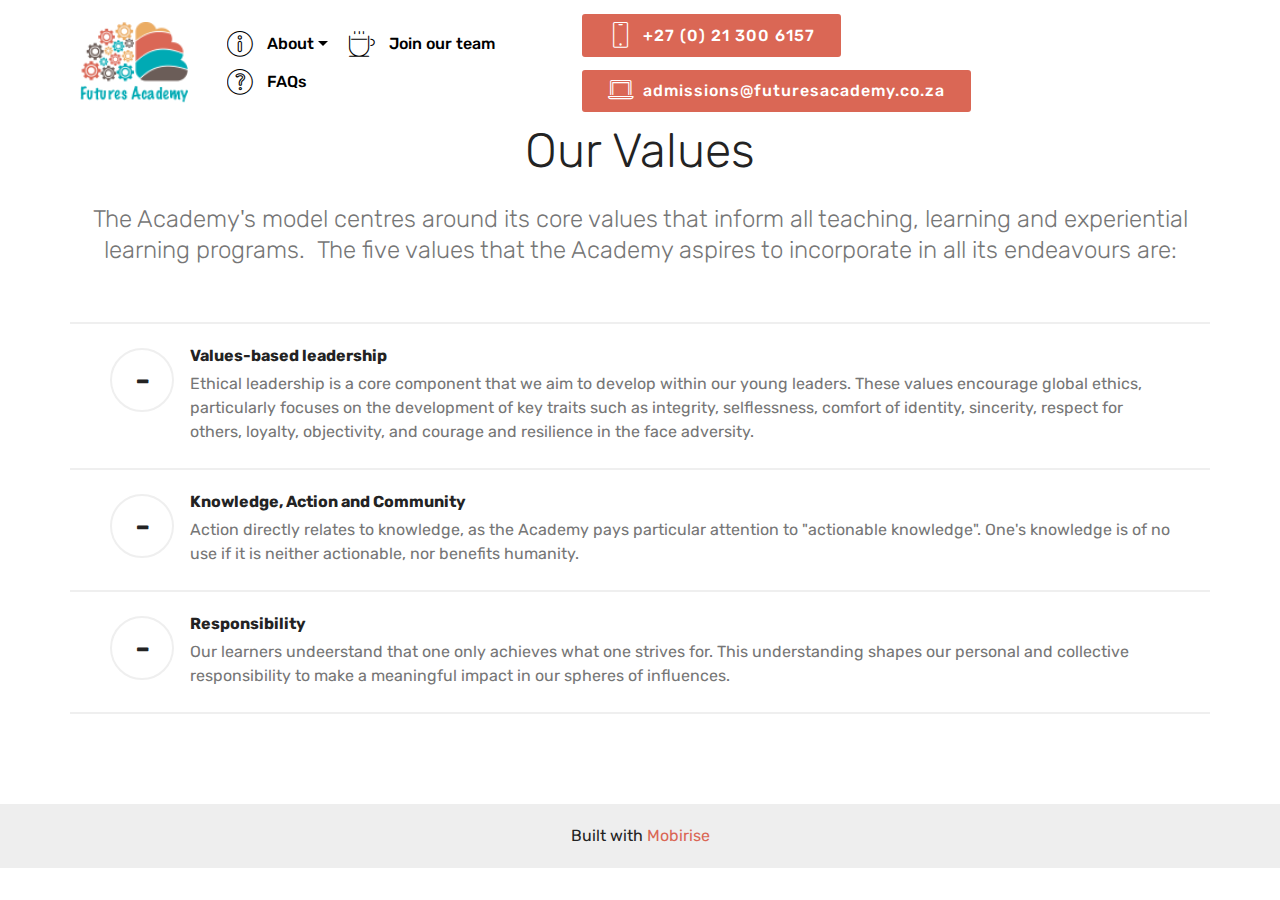
<file: our-values.html>
<!DOCTYPE html>
<html  >
<head>
  <!-- Site made with Mobirise Website Builder v5.7.4, https://mobirise.com -->
  <meta charset="UTF-8">
  <meta http-equiv="X-UA-Compatible" content="IE=edge">
  <meta name="generator" content="Mobirise v5.7.4, mobirise.com">
  <meta name="viewport" content="width=device-width, initial-scale=1, minimum-scale=1">
  <link rel="shortcut icon" href="assets/images/futures-academy-logo-official-96x74.png" type="image/x-icon">
  <meta name="description" content="Futures Academy is an independent online high school offering flexible learning solutions for grades 10-12. The academy is registered with the Department of Basic Education.">
  
  
  <title>Our Values</title>
  <link rel="stylesheet" href="assets/web/assets/mobirise-icons/mobirise-icons.css">
  <link rel="stylesheet" href="assets/bootstrap/css/bootstrap.min.css">
  <link rel="stylesheet" href="assets/bootstrap/css/bootstrap-grid.min.css">
  <link rel="stylesheet" href="assets/bootstrap/css/bootstrap-reboot.min.css">
  <link rel="stylesheet" href="assets/tether/tether.min.css">
  <link rel="stylesheet" href="assets/dropdown/css/style.css">
  <link rel="stylesheet" href="assets/theme/css/style.css">
  <link rel="preload" href="https://fonts.googleapis.com/css?family=Rubik:300,400,500,600,700,800,900,300i,400i,500i,600i,700i,800i,900i&display=swap" as="style" onload="this.onload=null;this.rel='stylesheet'">
  <noscript><link rel="stylesheet" href="https://fonts.googleapis.com/css?family=Rubik:300,400,500,600,700,800,900,300i,400i,500i,600i,700i,800i,900i&display=swap"></noscript>
  <link rel="preload" as="style" href="assets/mobirise/css/mbr-additional.css"><link rel="stylesheet" href="assets/mobirise/css/mbr-additional.css" type="text/css">

  
  
  
</head>
<body>

<!-- Analytics -->
<!-- Facebook Pixel Code -->
<script>
!function(f,b,e,v,n,t,s)
{if(f.fbq)return;n=f.fbq=function(){n.callMethod?
n.callMethod.apply(n,arguments):n.queue.push(arguments)};
if(!f._fbq)f._fbq=n;n.push=n;n.loaded=!0;n.version='2.0';
n.queue=[];t=b.createElement(e);t.async=!0;
t.src=v;s=b.getElementsByTagName(e)[0];
s.parentNode.insertBefore(t,s)}(window, document,'script',
'https://connect.facebook.net/en_US/fbevents.js');
fbq('init', '873925816742601');
fbq('track', 'PageView');
</script>
<noscript><img height="1" width="1" style="display:none"
src="https://www.facebook.com/tr?id=873925816742601&ev=PageView&noscript=1"
/></noscript>
<!-- End Facebook Pixel Code -->

<!-- Global site tag (gtag.js) - Google Analytics -->
<script async src="https://www.googletagmanager.com/gtag/js?id=UA-142174532-1"></script>
<script>
  window.dataLayer = window.dataLayer || [];
  function gtag(){dataLayer.push(arguments);}
  gtag('js', new Date());

  gtag('config', 'UA-142174532-1');
</script>

<!-- Getbutton.io widget -->
<script type="text/javascript">
    (function () {
        var options = {
            facebook: "1927771864198443", // Facebook page ID
            whatsapp: "+27213006157", // WhatsApp number
            call_to_action: "Chat with us!", // Call to action
            button_color: "#FF6550", // Color of button
            position: "right", // Position may be 'right' or 'left'
            order: "facebook,whatsapp", // Order of buttons
        };
        var proto = document.location.protocol, host = "getbutton.io", url = proto + "//static." + host;
        var s = document.createElement('script'); s.type = 'text/javascript'; s.async = true; s.src = url + '/widget-send-button/js/init.js';
        s.onload = function () { WhWidgetSendButton.init(host, proto, options); };
        var x = document.getElementsByTagName('script')[0]; x.parentNode.insertBefore(s, x);
    })();
</script>
<!-- /Getbutton.io widget -->
<!-- /Analytics -->


  
  <section class="menu cid-r8rKMgPKBi" once="menu" id="menu2-r">

    

    <nav class="navbar navbar-expand beta-menu navbar-dropdown align-items-center navbar-fixed-top navbar-toggleable-sm">
        <button class="navbar-toggler navbar-toggler-right" type="button" data-toggle="collapse" data-target="#navbarSupportedContent" aria-controls="navbarSupportedContent" aria-expanded="false" aria-label="Toggle navigation">
            <div class="hamburger">
                <span></span>
                <span></span>
                <span></span>
                <span></span>
            </div>
        </button>
        <div class="menu-logo">
            <div class="navbar-brand">
                <span class="navbar-logo">
                    <a href="http://www.futuresacademy.co.za">
                        <img src="assets/images/futures-academy-logo-official-96x74.png" alt="Mobirise" title="" style="height: 5.2rem;">
                    </a>
                </span>
                
            </div>
        </div>
        <div class="collapse navbar-collapse" id="navbarSupportedContent">
            <ul class="navbar-nav nav-dropdown" data-app-modern-menu="true"><li class="nav-item dropdown"><a class="nav-link link dropdown-toggle text-black display-4" href="frequently-asked-questions.html" data-toggle="dropdown-submenu" aria-expanded="false"><span class="mbri-info mbr-iconfont mbr-iconfont-btn"></span>&nbsp;About</a><div class="dropdown-menu"><a class="dropdown-item text-black display-4" href="our-values.html">Our Values</a></div></li><li class="nav-item"><a class="nav-link link text-black text-primary display-4" href="page4.html" aria-expanded="false"><span class="mbri-hot-cup mbr-iconfont mbr-iconfont-btn"></span>&nbsp;Join our team</a></li><li class="nav-item"><a class="nav-link link text-black display-4" href="frequently-asked-questions.html"><span class="mbri-question mbr-iconfont mbr-iconfont-btn"></span>&nbsp;FAQs</a></li></ul>
            <div class="navbar-buttons mbr-section-btn"><a class="btn btn-sm btn-primary display-4" href="tel:+27614271432">
                    <span class="btn-icon mbri-mobile mbr-iconfont mbr-iconfont-btn">
                    </span>
                    +27 (0) 21 300 6157</a> <a class="btn btn-sm btn-primary display-4" href="mailto:admin@futuresacademy.co.za"><span class="mbri-laptop mbr-iconfont mbr-iconfont-btn"></span>
                    admissions@futuresacademy.co.za</a></div>
        </div>
    </nav>
</section>

<section class="counters5 counters cid-rZkKVxPOqP" id="counters5-s">

    

    

    <div class="container pt-4 mt-2">
        <h2 class="mbr-section-title pb-3 align-center mbr-fonts-style display-2">Our Values</h2>
        <h3 class="mbr-section-subtitle pb-5 align-center mbr-fonts-style display-5">The Academy's model centres around its core values that inform all teaching, learning and experiential learning programs. &nbsp;The five values that the Academy aspires to incorporate in all its endeavours are:</h3>
        <div class="row justify-content-center">
            <div class="cards-block">
                <div class="cards-container">
                    <div class="card px-3 align-left col-12">
                        <div class="panel-item p-4 d-flex">
                            <div class="card-img pr-3">
                                <h3 class="img-text d-flex align-items-center justify-content-center">
                                    -
                                </h3>
                            </div>
                            <div class="card-text">
                                <h4 class="mbr-content-title mbr-bold mbr-fonts-style display-7">Values-based leadership</h4>
                                <p class="mbr-content-text mbr-fonts-style display-7">Ethical leadership is a core component that we aim to develop within our young leaders. These values encourage global ethics, particularly focuses on the development of key traits such as integrity, selflessness, comfort of identity, sincerity, respect for others, loyalty, objectivity, and courage and resilience in the face adversity.<br></p>
                            </div>
                        </div>
                    </div>
                    <div class="card px-3 align-left col-12">
                        <div class="panel-item p-4 d-flex">
                            <div class="card-img pr-3">
                                <h3 class="img-text d-flex align-items-center justify-content-center">
                                    -
                                </h3>
                            </div>
                            <div class="card-text">
                                <h4 class="mbr-content-title mbr-bold mbr-fonts-style display-7">Knowledge, Action and Community</h4>
                                <p class="mbr-content-text mbr-fonts-style display-7">
                                    Action directly relates to knowledge, as the Academy pays particular attention to "actionable knowledge". One's knowledge is of no use if it is neither actionable, nor benefits humanity.</p>
                            </div>
                        </div>
                    </div>
                    <div class="card px-3 align-left col-12">
                        <div class="panel-item p-4 d-flex">
                            <div class="card-img pr-3">
                                <h3 class="img-text d-flex align-items-center justify-content-center">
                                    -
                                </h3>
                            </div>
                            <div class="card-text">
                                <h4 class="mbr-content-title mbr-bold mbr-fonts-style display-7">Responsibility</h4>
                                <p class="mbr-content-text mbr-fonts-style display-7">Our learners undeerstand that one only achieves what one strives for. This understanding shapes our personal and collective responsibility to make a meaningful impact in our spheres of influences.&nbsp;</p>
                            </div>
                        </div>
                    </div>
                    
                </div>
            </div>
        </div>
    </div>
</section><section class="display-7" style="padding: 0;align-items: center;justify-content: center;flex-wrap: wrap;    align-content: center;display: flex;position: relative;height: 4rem;"><a href="https://mobiri.se/952586" style="flex: 1 1;height: 4rem;position: absolute;width: 100%;z-index: 1;"><img alt="" style="height: 4rem;" src="[data-uri]"></a><p style="margin: 0;text-align: center;" class="display-7">Built with &#8204;</p><a style="z-index:1" href="https://mobirise.com">Mobirise </a></section><script src="assets/popper/popper.min.js"></script>  <script src="assets/web/assets/jquery/jquery.min.js"></script>  <script src="assets/bootstrap/js/bootstrap.min.js"></script>  <script src="assets/tether/tether.min.js"></script>  <script src="assets/smoothscroll/smooth-scroll.js"></script>  <script src="assets/dropdown/js/nav-dropdown.js"></script>  <script src="assets/dropdown/js/navbar-dropdown.js"></script>  <script src="assets/touchswipe/jquery.touch-swipe.min.js"></script>  <script src="assets/viewportchecker/jquery.viewportchecker.js"></script>  <script src="assets/theme/js/script.js"></script>  
  
  
</body>
</html>
</file>
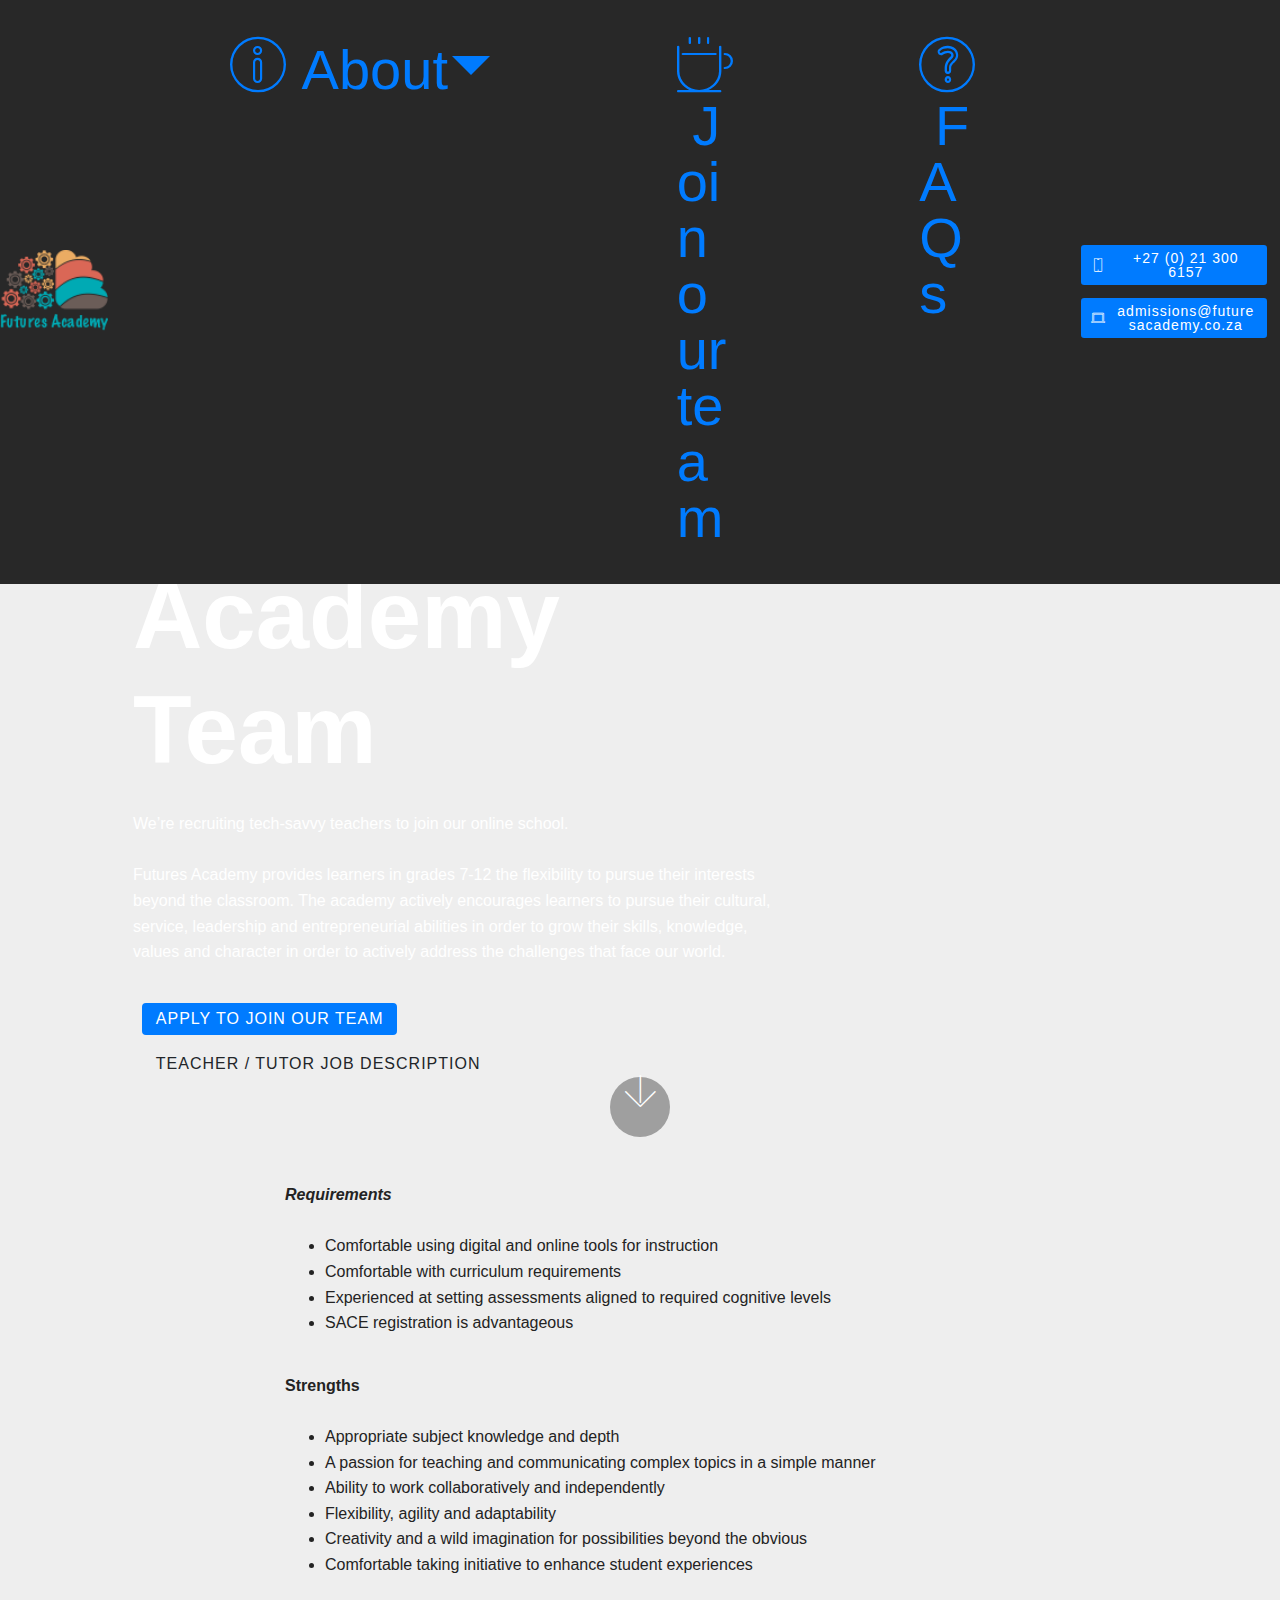
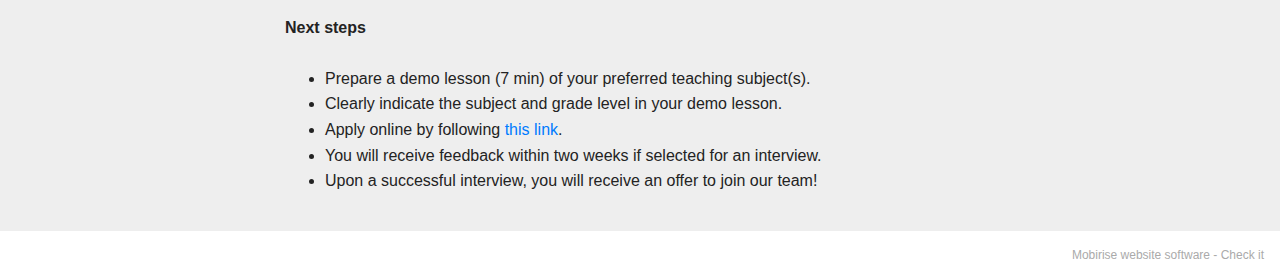
<file: page4.html>
<!DOCTYPE html>
<html  >
<head>
  <!-- Site made with Mobirise Website Builder v5.5.0, https://mobirise.com -->
  <meta charset="UTF-8">
  <meta http-equiv="X-UA-Compatible" content="IE=edge">
  <meta name="generator" content="Mobirise v5.5.0, mobirise.com">
  <meta name="viewport" content="width=device-width, initial-scale=1, minimum-scale=1">
  <link rel="shortcut icon" href="assets/images/futures-academy-logo-official-96x74.png" type="image/x-icon">
  <meta name="description" content="Website Builder Description">
  
  
  <title>Join our team</title>
  <link rel="stylesheet" href="assets/web/assets/mobirise-icons/mobirise-icons.css">
  <link rel="stylesheet" href="assets/bootstrap/css/bootstrap.min.css">
  <link rel="stylesheet" href="assets/bootstrap/css/bootstrap-grid.min.css">
  <link rel="stylesheet" href="assets/bootstrap/css/bootstrap-reboot.min.css">
  <link rel="stylesheet" href="assets/tether/tether.min.css">
  <link rel="stylesheet" href="assets/dropdown/css/style.css">
  <link rel="stylesheet" href="assets/theme/css/style.css">
  <link rel="preload" href="https://fonts.googleapis.com/css?family=Rubik:300,400,500,600,700,800,900,300i,400i,500i,600i,700i,800i,900i&display=swap" as="style" onload="this.onload=null;this.rel='stylesheet'">
  <noscript><link rel="stylesheet" href="https://fonts.googleapis.com/css?family=Rubik:300,400,500,600,700,800,900,300i,400i,500i,600i,700i,800i,900i&display=swap"></noscript>
  <link rel="preload" as="style" href="assets/mobirise/css/mbr-additional.css"><link rel="stylesheet" href="assets/mobirise/css/mbr-additional.css" type="text/css">
  
  
  
  
</head>
<body>

<!-- Analytics -->
<!-- Facebook Pixel Code -->
<script>
!function(f,b,e,v,n,t,s)
{if(f.fbq)return;n=f.fbq=function(){n.callMethod?
n.callMethod.apply(n,arguments):n.queue.push(arguments)};
if(!f._fbq)f._fbq=n;n.push=n;n.loaded=!0;n.version='2.0';
n.queue=[];t=b.createElement(e);t.async=!0;
t.src=v;s=b.getElementsByTagName(e)[0];
s.parentNode.insertBefore(t,s)}(window, document,'script',
'https://connect.facebook.net/en_US/fbevents.js');
fbq('init', '873925816742601');
fbq('track', 'PageView');
</script>
<noscript><img height="1" width="1" style="display:none"
src="https://www.facebook.com/tr?id=873925816742601&ev=PageView&noscript=1"
/></noscript>
<!-- End Facebook Pixel Code -->

<!-- Global site tag (gtag.js) - Google Analytics -->
<script async src="https://www.googletagmanager.com/gtag/js?id=UA-142174532-1"></script>
<script>
  window.dataLayer = window.dataLayer || [];
  function gtag(){dataLayer.push(arguments);}
  gtag('js', new Date());

  gtag('config', 'UA-142174532-1');
</script>

<!-- Getbutton.io widget -->
<script type="text/javascript">
    (function () {
        var options = {
            facebook: "1927771864198443", // Facebook page ID
            whatsapp: "+27213006157", // WhatsApp number
            call_to_action: "Chat with us!", // Call to action
            button_color: "#FF6550", // Color of button
            position: "right", // Position may be 'right' or 'left'
            order: "facebook,whatsapp", // Order of buttons
        };
        var proto = document.location.protocol, host = "getbutton.io", url = proto + "//static." + host;
        var s = document.createElement('script'); s.type = 'text/javascript'; s.async = true; s.src = url + '/widget-send-button/js/init.js';
        s.onload = function () { WhWidgetSendButton.init(host, proto, options); };
        var x = document.getElementsByTagName('script')[0]; x.parentNode.insertBefore(s, x);
    })();
</script>
<!-- /Getbutton.io widget -->
<!-- /Analytics -->


  
  <section class="menu cid-r8rKMgPKBi" once="menu" id="menu2-r">

    

    <nav class="navbar navbar-expand beta-menu navbar-dropdown align-items-center navbar-fixed-top navbar-toggleable-sm">
        <button class="navbar-toggler navbar-toggler-right" type="button" data-toggle="collapse" data-target="#navbarSupportedContent" aria-controls="navbarSupportedContent" aria-expanded="false" aria-label="Toggle navigation">
            <div class="hamburger">
                <span></span>
                <span></span>
                <span></span>
                <span></span>
            </div>
        </button>
        <div class="menu-logo">
            <div class="navbar-brand">
                <span class="navbar-logo">
                    <a href="http://www.futuresacademy.co.za">
                        <img src="assets/images/futures-academy-logo-official-96x74.png" alt="Mobirise" title="" style="height: 5.2rem;">
                    </a>
                </span>
                
            </div>
        </div>
        <div class="collapse navbar-collapse" id="navbarSupportedContent">
            <ul class="navbar-nav nav-dropdown" data-app-modern-menu="true"><li class="nav-item dropdown"><a class="nav-link link dropdown-toggle text-black display-4" href="frequently-asked-questions.html" data-toggle="dropdown-submenu" aria-expanded="false"><span class="mbri-info mbr-iconfont mbr-iconfont-btn"></span>&nbsp;About</a><div class="dropdown-menu"><a class="dropdown-item text-black display-4" href="our-values.html">Our Values</a></div></li><li class="nav-item"><a class="nav-link link text-black text-primary display-4" href="page4.html" aria-expanded="false"><span class="mbri-hot-cup mbr-iconfont mbr-iconfont-btn"></span>&nbsp;Join our team</a></li><li class="nav-item"><a class="nav-link link text-black display-4" href="frequently-asked-questions.html"><span class="mbri-question mbr-iconfont mbr-iconfont-btn"></span>&nbsp;FAQs</a></li></ul>
            <div class="navbar-buttons mbr-section-btn"><a class="btn btn-sm btn-primary display-4" href="tel:+27614271432">
                    <span class="btn-icon mbri-mobile mbr-iconfont mbr-iconfont-btn">
                    </span>
                    +27 (0) 21 300 6157</a> <a class="btn btn-sm btn-primary display-4" href="mailto:admin@futuresacademy.co.za"><span class="mbri-laptop mbr-iconfont mbr-iconfont-btn"></span>
                    admissions@futuresacademy.co.za</a></div>
        </div>
    </nav>
</section>

<section class="header10 cid-sOi7vUZmwb mbr-fullscreen mbr-parallax-background" id="header10-t">

    

    

    <div class="container">
        <div class="media-container-column mbr-white p-5 align-left col-lg-8 col-md-10">
            <h1 class="mbr-section-title mbr-bold pb-3 mbr-fonts-style display-1"><div><br></div><div><br></div><div>Join the Futures Academy Team</div></h1>
            
            <p class="mbr-text pb-3 mbr-fonts-style display-5">We’re recruiting tech-savvy teachers to join our online school.<br><br>Futures Academy provides learners in grades 7-12 the flexibility to pursue their interests beyond the classroom. The academy actively encourages learners to pursue their cultural, service, leadership and entrepreneurial abilities in order to grow their skills, knowledge, values and character in order to actively address the challenges that face our world.</p>
            <div class="mbr-section-btn"><a class="btn btn-md btn-primary display-4" href="https://www.cognitoforms.com/YaleSA1/EmploymentApplication" target="_blank">APPLY TO JOIN OUR TEAM</a> <a class="btn btn-md btn-white-outline display-4" href="assets/files/4.3.2-FAHRJobDescription-Tutor_Teacher_AcademicCoach3.pdf" target="_blank">TEACHER / TUTOR JOB DESCRIPTION</a></div>
        </div>
    </div>

    <div class="mbr-arrow hidden-sm-down" aria-hidden="true">
        <a href="#next">
            <i class="mbri-down mbr-iconfont"></i>
        </a>
    </div>
</section>

<section class="mbr-section article content12 cid-sOibYrlAJA" id="content12-10">
     

    <div class="container">
        <div class="media-container-row">
            <div class="mbr-text counter-container col-12 col-md-8 mbr-fonts-style display-7">
                <div><strong><em>Requirements</em></strong></div><div><br></div><ul>
                    <li>Comfortable using digital and online tools for instruction</li><li>Comfortable with curriculum requirements</li><li>Experienced at setting assessments aligned to required cognitive levels</li><li>SACE registration is advantageous</li>
                </ul>
            </div>
        </div>
    </div>
</section>

<section class="mbr-section article content12 cid-sOicvHSpqn" id="content12-11">
     

    <div class="container">
        <div class="media-container-row">
            <div class="mbr-text counter-container col-12 col-md-8 mbr-fonts-style display-7">
                <div><strong>Strengths</strong></div><div><br></div><ul>
                    <li>Appropriate subject knowledge and depth</li><li>A passion for teaching and communicating complex topics in a simple manner</li><li>Ability to work collaboratively and independently</li><li>Flexibility, agility and adaptability</li><li>Creativity and a wild imagination for possibilities beyond the obvious</li><li>Comfortable taking initiative to enhance student experiences</li>
                </ul>
            </div>
        </div>
    </div>
</section>

<section class="mbr-section article content12 cid-sOicEBGRrn" id="content12-12">
     

    <div class="container">
        <div class="media-container-row">
            <div class="mbr-text counter-container col-12 col-md-8 mbr-fonts-style display-7">
                <div><strong>Next steps</strong></div><div><br></div><ul>
                    <li>Prepare a demo lesson (7 min) of your preferred teaching subject(s).</li><li>Clearly indicate the subject and grade level in your demo lesson.</li><li>Apply online by following <a href="https://www.cognitoforms.com/YaleSA1/EmploymentApplication" class="text-primary" target="_blank">this link</a>.</li><li>You will receive feedback within two weeks if selected for an interview.</li><li>Upon a successful interview, you will receive an offer to join our team!</li>
                </ul>
            </div>
        </div>
    </div>
</section><section style="background-color: #fff; font-family: -apple-system, BlinkMacSystemFont, 'Segoe UI', 'Roboto', 'Helvetica Neue', Arial, sans-serif; color:#aaa; font-size:12px; padding: 0; align-items: center; display: flex;"><a href="https://mobirise.site/u" style="flex: 1 1; height: 3rem; padding-left: 1rem;"></a><p style="flex: 0 0 auto; margin:0; padding-right:1rem;">Mobirise website software - <a href="https://mobirise.site/n" style="color:#aaa;">Check it</a></p></section><script src="assets/popper/popper.min.js"></script>  <script src="assets/web/assets/jquery/jquery.min.js"></script>  <script src="assets/bootstrap/js/bootstrap.min.js"></script>  <script src="assets/tether/tether.min.js"></script>  <script src="assets/smoothscroll/smooth-scroll.js"></script>  <script src="assets/dropdown/js/nav-dropdown.js"></script>  <script src="assets/dropdown/js/navbar-dropdown.js"></script>  <script src="assets/touchswipe/jquery.touch-swipe.min.js"></script>  <script src="assets/parallax/jarallax.min.js"></script>  <script src="assets/theme/js/script.js"></script>  
  
  
</body>
</html>
</file>
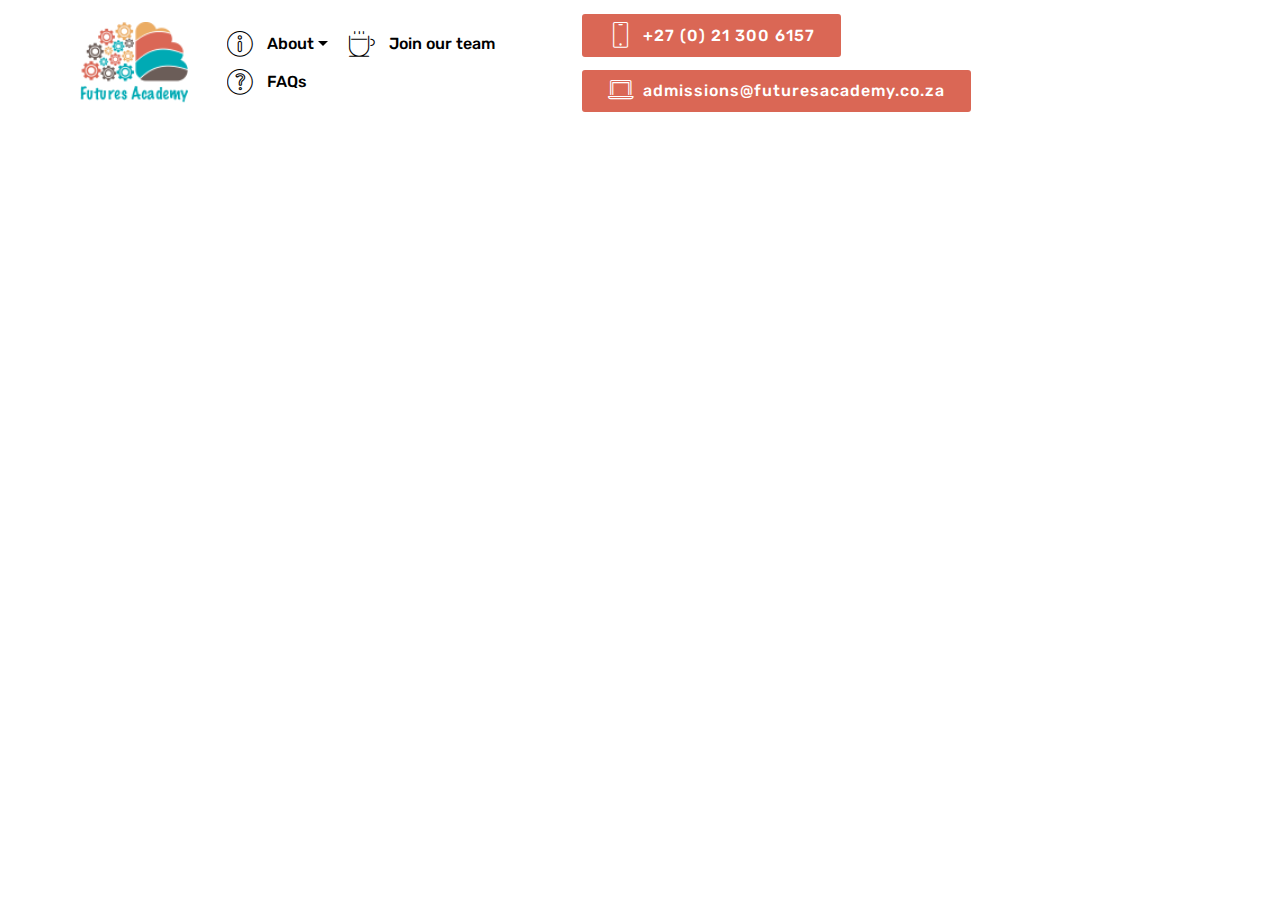
<file: page6.html>
<!DOCTYPE html>
<html  >
<head>
  <!-- Site made with Mobirise Website Builder v5.7.4, https://mobirise.com -->
  <meta charset="UTF-8">
  <meta http-equiv="X-UA-Compatible" content="IE=edge">
  <meta name="generator" content="Mobirise v5.7.4, mobirise.com">
  <meta name="viewport" content="width=device-width, initial-scale=1, minimum-scale=1">
  <link rel="shortcut icon" href="assets/images/futures-academy-logo-official-96x74.png" type="image/x-icon">
  <meta name="description" content="Website Creator Description">
  
  
  <title>Page 6</title>
  <link rel="stylesheet" href="assets/web/assets/mobirise-icons/mobirise-icons.css">
  <link rel="stylesheet" href="assets/bootstrap/css/bootstrap.min.css">
  <link rel="stylesheet" href="assets/bootstrap/css/bootstrap-grid.min.css">
  <link rel="stylesheet" href="assets/bootstrap/css/bootstrap-reboot.min.css">
  <link rel="stylesheet" href="assets/tether/tether.min.css">
  <link rel="stylesheet" href="assets/dropdown/css/style.css">
  <link rel="stylesheet" href="assets/theme/css/style.css">
  <link rel="preload" href="https://fonts.googleapis.com/css?family=Rubik:300,400,500,600,700,800,900,300i,400i,500i,600i,700i,800i,900i&display=swap" as="style" onload="this.onload=null;this.rel='stylesheet'">
  <noscript><link rel="stylesheet" href="https://fonts.googleapis.com/css?family=Rubik:300,400,500,600,700,800,900,300i,400i,500i,600i,700i,800i,900i&display=swap"></noscript>
  <link rel="preload" as="style" href="assets/mobirise/css/mbr-additional.css"><link rel="stylesheet" href="assets/mobirise/css/mbr-additional.css" type="text/css">

  
  
  
</head>
<body>

<!-- Analytics -->
<!-- Facebook Pixel Code -->
<script>
!function(f,b,e,v,n,t,s)
{if(f.fbq)return;n=f.fbq=function(){n.callMethod?
n.callMethod.apply(n,arguments):n.queue.push(arguments)};
if(!f._fbq)f._fbq=n;n.push=n;n.loaded=!0;n.version='2.0';
n.queue=[];t=b.createElement(e);t.async=!0;
t.src=v;s=b.getElementsByTagName(e)[0];
s.parentNode.insertBefore(t,s)}(window, document,'script',
'https://connect.facebook.net/en_US/fbevents.js');
fbq('init', '873925816742601');
fbq('track', 'PageView');
</script>
<noscript><img height="1" width="1" style="display:none"
src="https://www.facebook.com/tr?id=873925816742601&ev=PageView&noscript=1"
/></noscript>
<!-- End Facebook Pixel Code -->

<!-- Global site tag (gtag.js) - Google Analytics -->
<script async src="https://www.googletagmanager.com/gtag/js?id=UA-142174532-1"></script>
<script>
  window.dataLayer = window.dataLayer || [];
  function gtag(){dataLayer.push(arguments);}
  gtag('js', new Date());

  gtag('config', 'UA-142174532-1');
</script>

<!-- Getbutton.io widget -->
<script type="text/javascript">
    (function () {
        var options = {
            facebook: "1927771864198443", // Facebook page ID
            whatsapp: "+27213006157", // WhatsApp number
            call_to_action: "Chat with us!", // Call to action
            button_color: "#FF6550", // Color of button
            position: "right", // Position may be 'right' or 'left'
            order: "facebook,whatsapp", // Order of buttons
        };
        var proto = document.location.protocol, host = "getbutton.io", url = proto + "//static." + host;
        var s = document.createElement('script'); s.type = 'text/javascript'; s.async = true; s.src = url + '/widget-send-button/js/init.js';
        s.onload = function () { WhWidgetSendButton.init(host, proto, options); };
        var x = document.getElementsByTagName('script')[0]; x.parentNode.insertBefore(s, x);
    })();
</script>
<!-- /Getbutton.io widget -->
<!-- /Analytics -->


  
  <section class="menu cid-r8rKMgPKBi" once="menu" id="menu2-16">

    

    <nav class="navbar navbar-expand beta-menu navbar-dropdown align-items-center navbar-fixed-top navbar-toggleable-sm">
        <button class="navbar-toggler navbar-toggler-right" type="button" data-toggle="collapse" data-target="#navbarSupportedContent" aria-controls="navbarSupportedContent" aria-expanded="false" aria-label="Toggle navigation">
            <div class="hamburger">
                <span></span>
                <span></span>
                <span></span>
                <span></span>
            </div>
        </button>
        <div class="menu-logo">
            <div class="navbar-brand">
                <span class="navbar-logo">
                    <a href="http://www.futuresacademy.co.za">
                        <img src="assets/images/futures-academy-logo-official-96x74.png" alt="Mobirise" title="" style="height: 5.2rem;">
                    </a>
                </span>
                
            </div>
        </div>
        <div class="collapse navbar-collapse" id="navbarSupportedContent">
            <ul class="navbar-nav nav-dropdown" data-app-modern-menu="true"><li class="nav-item dropdown"><a class="nav-link link dropdown-toggle text-black display-4" href="frequently-asked-questions.html" data-toggle="dropdown-submenu" aria-expanded="false"><span class="mbri-info mbr-iconfont mbr-iconfont-btn"></span>&nbsp;About</a><div class="dropdown-menu"><a class="dropdown-item text-black display-4" href="our-values.html">Our Values</a></div></li><li class="nav-item"><a class="nav-link link text-black text-primary display-4" href="page4.html" aria-expanded="false"><span class="mbri-hot-cup mbr-iconfont mbr-iconfont-btn"></span>&nbsp;Join our team</a></li><li class="nav-item"><a class="nav-link link text-black display-4" href="frequently-asked-questions.html"><span class="mbri-question mbr-iconfont mbr-iconfont-btn"></span>&nbsp;FAQs</a></li></ul>
            <div class="navbar-buttons mbr-section-btn"><a class="btn btn-sm btn-primary display-4" href="tel:+27614271432">
                    <span class="btn-icon mbri-mobile mbr-iconfont mbr-iconfont-btn">
                    </span>
                    +27 (0) 21 300 6157</a> <a class="btn btn-sm btn-primary display-4" href="mailto:admin@futuresacademy.co.za"><span class="mbri-laptop mbr-iconfont mbr-iconfont-btn"></span>
                    admissions@futuresacademy.co.za</a></div>
        </div>
    </nav>
</section><section class="display-7" style="padding: 0;align-items: center;justify-content: center;flex-wrap: wrap;    align-content: center;display: flex;position: relative;height: 4rem;"><a href="https://mobiri.se/952586" style="flex: 1 1;height: 4rem;position: absolute;width: 100%;z-index: 1;"><img alt="" style="height: 4rem;" src="[data-uri]"></a><p style="margin: 0;text-align: center;" class="display-7">Made with &#8204;</p><a style="z-index:1" href="https://mobirise.com/builder/no-code-website-builder.html">No Code Website Builder</a></section><script src="assets/popper/popper.min.js"></script>  <script src="assets/web/assets/jquery/jquery.min.js"></script>  <script src="assets/bootstrap/js/bootstrap.min.js"></script>  <script src="assets/tether/tether.min.js"></script>  <script src="assets/smoothscroll/smooth-scroll.js"></script>  <script src="assets/dropdown/js/nav-dropdown.js"></script>  <script src="assets/dropdown/js/navbar-dropdown.js"></script>  <script src="assets/touchswipe/jquery.touch-swipe.min.js"></script>  <script src="assets/theme/js/script.js"></script>  
  
  
</body>
</html>
</file>
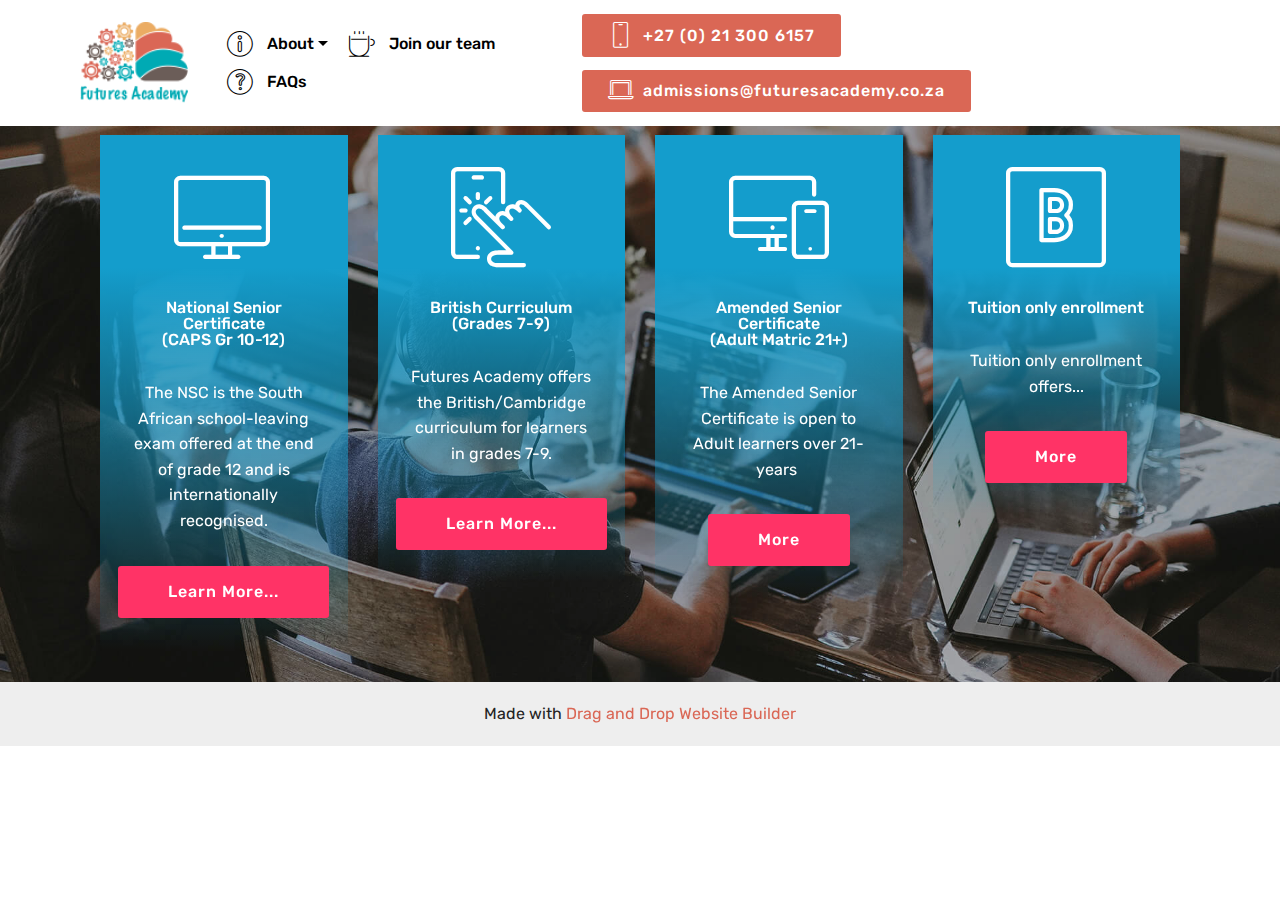
<file: qualifications-at-futures-academy.html>
<!DOCTYPE html>
<html  >
<head>
  <!-- Site made with Mobirise Website Builder v5.7.4, https://mobirise.com -->
  <meta charset="UTF-8">
  <meta http-equiv="X-UA-Compatible" content="IE=edge">
  <meta name="generator" content="Mobirise v5.7.4, mobirise.com">
  <meta name="viewport" content="width=device-width, initial-scale=1, minimum-scale=1">
  <link rel="shortcut icon" href="assets/images/futures-academy-logo-official-96x74.png" type="image/x-icon">
  <meta name="description" content="Learn more about the different qualifications that we offer at Futures Academy. Cambridge, National Senior Certificate, and the Amended Senior Certificate.">
  
  
  <title>Qualifications We Offer</title>
  <link rel="stylesheet" href="assets/web/assets/mobirise-icons/mobirise-icons.css">
  <link rel="stylesheet" href="assets/bootstrap/css/bootstrap.min.css">
  <link rel="stylesheet" href="assets/bootstrap/css/bootstrap-grid.min.css">
  <link rel="stylesheet" href="assets/bootstrap/css/bootstrap-reboot.min.css">
  <link rel="stylesheet" href="assets/tether/tether.min.css">
  <link rel="stylesheet" href="assets/dropdown/css/style.css">
  <link rel="stylesheet" href="assets/theme/css/style.css">
  <link rel="preload" href="https://fonts.googleapis.com/css?family=Rubik:300,400,500,600,700,800,900,300i,400i,500i,600i,700i,800i,900i&display=swap" as="style" onload="this.onload=null;this.rel='stylesheet'">
  <noscript><link rel="stylesheet" href="https://fonts.googleapis.com/css?family=Rubik:300,400,500,600,700,800,900,300i,400i,500i,600i,700i,800i,900i&display=swap"></noscript>
  <link rel="preload" as="style" href="assets/mobirise/css/mbr-additional.css"><link rel="stylesheet" href="assets/mobirise/css/mbr-additional.css" type="text/css">

  
  
  
</head>
<body>

<!-- Analytics -->
<!-- Facebook Pixel Code -->
<script>
!function(f,b,e,v,n,t,s)
{if(f.fbq)return;n=f.fbq=function(){n.callMethod?
n.callMethod.apply(n,arguments):n.queue.push(arguments)};
if(!f._fbq)f._fbq=n;n.push=n;n.loaded=!0;n.version='2.0';
n.queue=[];t=b.createElement(e);t.async=!0;
t.src=v;s=b.getElementsByTagName(e)[0];
s.parentNode.insertBefore(t,s)}(window, document,'script',
'https://connect.facebook.net/en_US/fbevents.js');
fbq('init', '873925816742601');
fbq('track', 'PageView');
</script>
<noscript><img height="1" width="1" style="display:none"
src="https://www.facebook.com/tr?id=873925816742601&ev=PageView&noscript=1"
/></noscript>
<!-- End Facebook Pixel Code -->

<!-- Global site tag (gtag.js) - Google Analytics -->
<script async src="https://www.googletagmanager.com/gtag/js?id=UA-142174532-1"></script>
<script>
  window.dataLayer = window.dataLayer || [];
  function gtag(){dataLayer.push(arguments);}
  gtag('js', new Date());

  gtag('config', 'UA-142174532-1');
</script>

<!-- Getbutton.io widget -->
<script type="text/javascript">
    (function () {
        var options = {
            facebook: "1927771864198443", // Facebook page ID
            whatsapp: "+27213006157", // WhatsApp number
            call_to_action: "Chat with us!", // Call to action
            button_color: "#FF6550", // Color of button
            position: "right", // Position may be 'right' or 'left'
            order: "facebook,whatsapp", // Order of buttons
        };
        var proto = document.location.protocol, host = "getbutton.io", url = proto + "//static." + host;
        var s = document.createElement('script'); s.type = 'text/javascript'; s.async = true; s.src = url + '/widget-send-button/js/init.js';
        s.onload = function () { WhWidgetSendButton.init(host, proto, options); };
        var x = document.getElementsByTagName('script')[0]; x.parentNode.insertBefore(s, x);
    })();
</script>
<!-- /Getbutton.io widget -->
<!-- /Analytics -->


  
  <section class="menu cid-r8rKMgPKBi" once="menu" id="menu2-r">

    

    <nav class="navbar navbar-expand beta-menu navbar-dropdown align-items-center navbar-fixed-top navbar-toggleable-sm">
        <button class="navbar-toggler navbar-toggler-right" type="button" data-toggle="collapse" data-target="#navbarSupportedContent" aria-controls="navbarSupportedContent" aria-expanded="false" aria-label="Toggle navigation">
            <div class="hamburger">
                <span></span>
                <span></span>
                <span></span>
                <span></span>
            </div>
        </button>
        <div class="menu-logo">
            <div class="navbar-brand">
                <span class="navbar-logo">
                    <a href="http://www.futuresacademy.co.za">
                        <img src="assets/images/futures-academy-logo-official-96x74.png" alt="Mobirise" title="" style="height: 5.2rem;">
                    </a>
                </span>
                
            </div>
        </div>
        <div class="collapse navbar-collapse" id="navbarSupportedContent">
            <ul class="navbar-nav nav-dropdown" data-app-modern-menu="true"><li class="nav-item dropdown"><a class="nav-link link dropdown-toggle text-black display-4" href="frequently-asked-questions.html" data-toggle="dropdown-submenu" aria-expanded="false"><span class="mbri-info mbr-iconfont mbr-iconfont-btn"></span>&nbsp;About</a><div class="dropdown-menu"><a class="dropdown-item text-black display-4" href="our-values.html">Our Values</a></div></li><li class="nav-item"><a class="nav-link link text-black text-primary display-4" href="page4.html" aria-expanded="false"><span class="mbri-hot-cup mbr-iconfont mbr-iconfont-btn"></span>&nbsp;Join our team</a></li><li class="nav-item"><a class="nav-link link text-black display-4" href="frequently-asked-questions.html"><span class="mbri-question mbr-iconfont mbr-iconfont-btn"></span>&nbsp;FAQs</a></li></ul>
            <div class="navbar-buttons mbr-section-btn"><a class="btn btn-sm btn-primary display-4" href="tel:+27614271432">
                    <span class="btn-icon mbri-mobile mbr-iconfont mbr-iconfont-btn">
                    </span>
                    +27 (0) 21 300 6157</a> <a class="btn btn-sm btn-primary display-4" href="mailto:admin@futuresacademy.co.za"><span class="mbri-laptop mbr-iconfont mbr-iconfont-btn"></span>
                    admissions@futuresacademy.co.za</a></div>
        </div>
    </nav>
</section>

<section class="features8 cid-smXTQ1Z0cV mbr-parallax-background" id="features8-s">

    

    <div class="mbr-overlay" style="opacity: 0.2; background-color: rgb(35, 35, 35);">
    </div>

    <div class="container">
        <div class="media-container-row">

            <div class="card col-12 col-md-6 col-lg-3">
                <div class="card-img">
                    <span class="mbri-desktop mbr-iconfont"></span>
                </div>
                <div class="card-box align-center">
                    <h4 class="card-title mbr-fonts-style display-7">
                        National Senior Certificate <br>(CAPS Gr 10-12)</h4>
                    <p class="mbr-text mbr-fonts-style display-7">
                       The NSC is the South African school-leaving exam offered at the end of grade 12 and is internationally recognised.<br></p>
                    <div class="mbr-section-btn text-center"><a href="https://mobirise.co" class="btn btn-secondary display-4">
                            Learn More...
                        </a></div>
                </div>
            </div>

            <div class="card col-12 col-md-6 col-lg-3">
                <div class="card-img">
                    <span class="mbri-touch mbr-iconfont"></span>
                </div>
                <div class="card-box align-center">
                    <h4 class="card-title mbr-fonts-style display-7">
                        British Curriculum (Grades 7-9)</h4>
                    <p class="mbr-text mbr-fonts-style display-7">
                       Futures Academy offers the British/Cambridge curriculum for learners in grades 7-9.</p>
                    <div class="mbr-section-btn text-center"><a href="https://mobirise.co" class="btn btn-secondary display-4">Learn More...</a></div>
                </div>
            </div>

            <div class="card col-12 col-md-6 col-lg-3">
                <div class="card-img">
                    <span class="mbri-responsive mbr-iconfont"></span>
                </div>
                <div class="card-box align-center">
                    <h4 class="card-title mbr-fonts-style display-7">
                        Amended Senior Certificate<br>(Adult Matric 21+)</h4>
                    <p class="mbr-text mbr-fonts-style display-7">
                       The Amended Senior Certificate is open to Adult learners over 21-years&nbsp;</p>
                    <div class="mbr-section-btn text-center">
                        <a href="https://mobirise.co" class="btn btn-secondary display-4">
                            More
                        </a>
                    </div>
                </div>
            </div>

            <div class="card col-12 col-md-6 col-lg-3">
                <div class="card-img">
                    <span class="mbri-bootstrap mbr-iconfont"></span>
                </div>
                <div class="card-box align-center">
                    <h4 class="card-title mbr-fonts-style display-7">
                        Tuition only enrollment</h4>
                    <p class="mbr-text mbr-fonts-style display-7">
                       Tuition only enrollment offers...</p>
                    <div class="mbr-section-btn text-center">
                        <a href="https://mobirise.co" class="btn btn-secondary display-4">
                            More
                        </a>
                    </div>
                </div>
            </div>
        </div>
    </div>
</section><section class="display-7" style="padding: 0;align-items: center;justify-content: center;flex-wrap: wrap;    align-content: center;display: flex;position: relative;height: 4rem;"><a href="https://mobiri.se/952586" style="flex: 1 1;height: 4rem;position: absolute;width: 100%;z-index: 1;"><img alt="" style="height: 4rem;" src="[data-uri]"></a><p style="margin: 0;text-align: center;" class="display-7">Made with &#8204;</p><a style="z-index:1" href="https://mobirise.com/drag-drop-website-builder.html">Drag and Drop Website Builder</a></section><script src="assets/popper/popper.min.js"></script>  <script src="assets/web/assets/jquery/jquery.min.js"></script>  <script src="assets/bootstrap/js/bootstrap.min.js"></script>  <script src="assets/tether/tether.min.js"></script>  <script src="assets/smoothscroll/smooth-scroll.js"></script>  <script src="assets/dropdown/js/nav-dropdown.js"></script>  <script src="assets/dropdown/js/navbar-dropdown.js"></script>  <script src="assets/touchswipe/jquery.touch-swipe.min.js"></script>  <script src="assets/parallax/jarallax.min.js"></script>  <script src="assets/theme/js/script.js"></script>  
  
  
</body>
</html>
</file>
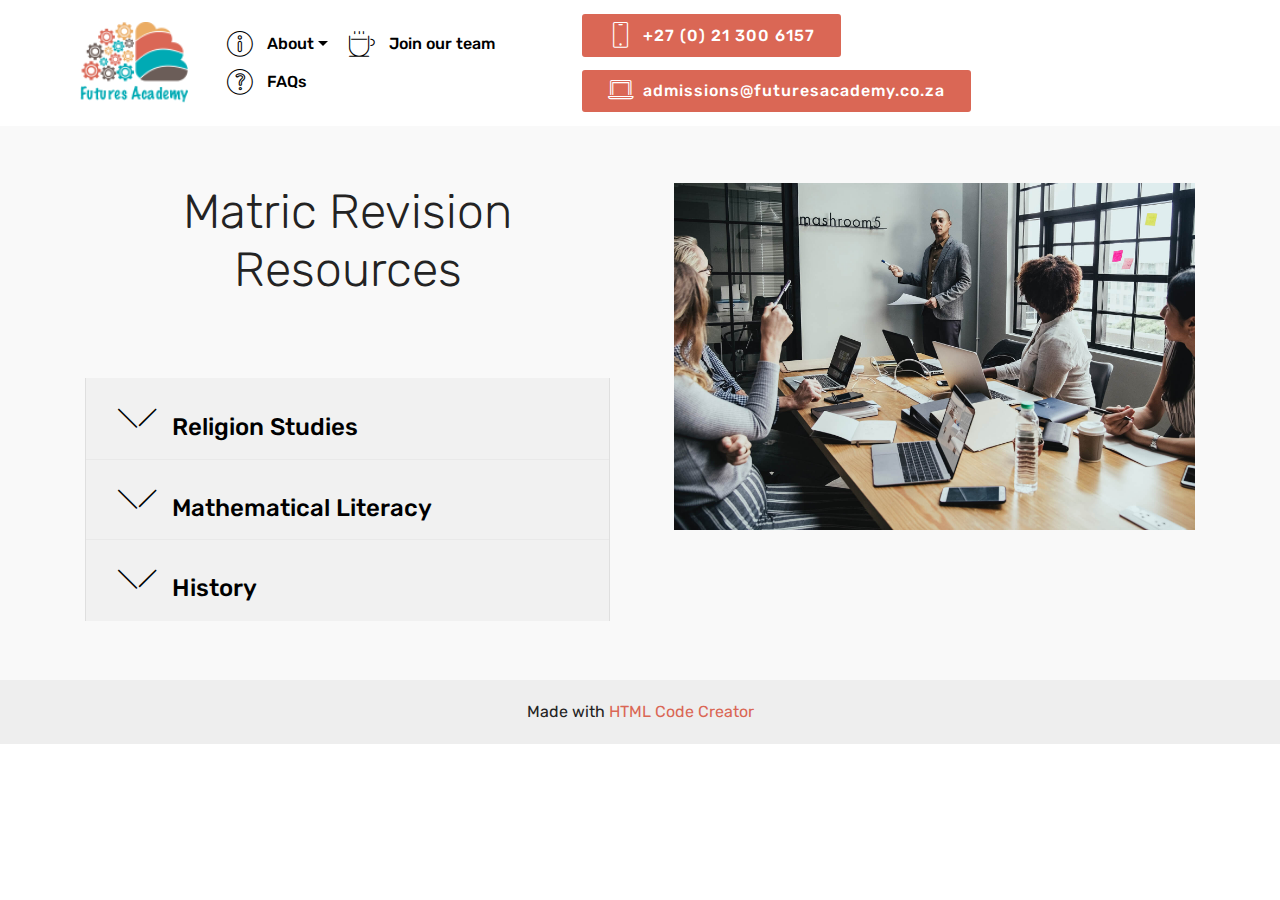
<file: voc-matric-revision.html>
<!DOCTYPE html>
<html  >
<head>
  <!-- Site made with Mobirise Website Builder v5.7.4, https://mobirise.com -->
  <meta charset="UTF-8">
  <meta http-equiv="X-UA-Compatible" content="IE=edge">
  <meta name="generator" content="Mobirise v5.7.4, mobirise.com">
  <meta name="viewport" content="width=device-width, initial-scale=1, minimum-scale=1">
  <link rel="shortcut icon" href="assets/images/futures-academy-logo-official-96x74.png" type="image/x-icon">
  <meta name="description" content="Voice of the Cape - Matric Revision Program powered by Futures Academy">
  
  
  <title>VOC Matric Revision - powered by Futures Academy</title>
  <link rel="stylesheet" href="assets/web/assets/mobirise-icons/mobirise-icons.css">
  <link rel="stylesheet" href="assets/bootstrap/css/bootstrap.min.css">
  <link rel="stylesheet" href="assets/bootstrap/css/bootstrap-grid.min.css">
  <link rel="stylesheet" href="assets/bootstrap/css/bootstrap-reboot.min.css">
  <link rel="stylesheet" href="assets/tether/tether.min.css">
  <link rel="stylesheet" href="assets/dropdown/css/style.css">
  <link rel="stylesheet" href="assets/theme/css/style.css">
  <link rel="preload" href="https://fonts.googleapis.com/css?family=Rubik:300,400,500,600,700,800,900,300i,400i,500i,600i,700i,800i,900i&display=swap" as="style" onload="this.onload=null;this.rel='stylesheet'">
  <noscript><link rel="stylesheet" href="https://fonts.googleapis.com/css?family=Rubik:300,400,500,600,700,800,900,300i,400i,500i,600i,700i,800i,900i&display=swap"></noscript>
  <link rel="preload" as="style" href="assets/mobirise/css/mbr-additional.css"><link rel="stylesheet" href="assets/mobirise/css/mbr-additional.css" type="text/css">

  
  
  
</head>
<body>

<!-- Analytics -->
<!-- Facebook Pixel Code -->
<script>
!function(f,b,e,v,n,t,s)
{if(f.fbq)return;n=f.fbq=function(){n.callMethod?
n.callMethod.apply(n,arguments):n.queue.push(arguments)};
if(!f._fbq)f._fbq=n;n.push=n;n.loaded=!0;n.version='2.0';
n.queue=[];t=b.createElement(e);t.async=!0;
t.src=v;s=b.getElementsByTagName(e)[0];
s.parentNode.insertBefore(t,s)}(window, document,'script',
'https://connect.facebook.net/en_US/fbevents.js');
fbq('init', '873925816742601');
fbq('track', 'PageView');
</script>
<noscript><img height="1" width="1" style="display:none"
src="https://www.facebook.com/tr?id=873925816742601&ev=PageView&noscript=1"
/></noscript>
<!-- End Facebook Pixel Code -->

<!-- Global site tag (gtag.js) - Google Analytics -->
<script async src="https://www.googletagmanager.com/gtag/js?id=UA-142174532-1"></script>
<script>
  window.dataLayer = window.dataLayer || [];
  function gtag(){dataLayer.push(arguments);}
  gtag('js', new Date());

  gtag('config', 'UA-142174532-1');
</script>

<!-- Getbutton.io widget -->
<script type="text/javascript">
    (function () {
        var options = {
            facebook: "1927771864198443", // Facebook page ID
            whatsapp: "+27213006157", // WhatsApp number
            call_to_action: "Chat with us!", // Call to action
            button_color: "#FF6550", // Color of button
            position: "right", // Position may be 'right' or 'left'
            order: "facebook,whatsapp", // Order of buttons
        };
        var proto = document.location.protocol, host = "getbutton.io", url = proto + "//static." + host;
        var s = document.createElement('script'); s.type = 'text/javascript'; s.async = true; s.src = url + '/widget-send-button/js/init.js';
        s.onload = function () { WhWidgetSendButton.init(host, proto, options); };
        var x = document.getElementsByTagName('script')[0]; x.parentNode.insertBefore(s, x);
    })();
</script>
<!-- /Getbutton.io widget -->
<!-- /Analytics -->


  
  <section class="menu cid-r8rKMgPKBi" once="menu" id="menu2-13">

    

    <nav class="navbar navbar-expand beta-menu navbar-dropdown align-items-center navbar-fixed-top navbar-toggleable-sm">
        <button class="navbar-toggler navbar-toggler-right" type="button" data-toggle="collapse" data-target="#navbarSupportedContent" aria-controls="navbarSupportedContent" aria-expanded="false" aria-label="Toggle navigation">
            <div class="hamburger">
                <span></span>
                <span></span>
                <span></span>
                <span></span>
            </div>
        </button>
        <div class="menu-logo">
            <div class="navbar-brand">
                <span class="navbar-logo">
                    <a href="http://www.futuresacademy.co.za">
                        <img src="assets/images/futures-academy-logo-official-96x74.png" alt="Mobirise" title="" style="height: 5.2rem;">
                    </a>
                </span>
                
            </div>
        </div>
        <div class="collapse navbar-collapse" id="navbarSupportedContent">
            <ul class="navbar-nav nav-dropdown" data-app-modern-menu="true"><li class="nav-item dropdown"><a class="nav-link link dropdown-toggle text-black display-4" href="frequently-asked-questions.html" data-toggle="dropdown-submenu" aria-expanded="false"><span class="mbri-info mbr-iconfont mbr-iconfont-btn"></span>&nbsp;About</a><div class="dropdown-menu"><a class="dropdown-item text-black display-4" href="our-values.html">Our Values</a></div></li><li class="nav-item"><a class="nav-link link text-black text-primary display-4" href="page4.html" aria-expanded="false"><span class="mbri-hot-cup mbr-iconfont mbr-iconfont-btn"></span>&nbsp;Join our team</a></li><li class="nav-item"><a class="nav-link link text-black display-4" href="frequently-asked-questions.html"><span class="mbri-question mbr-iconfont mbr-iconfont-btn"></span>&nbsp;FAQs</a></li></ul>
            <div class="navbar-buttons mbr-section-btn"><a class="btn btn-sm btn-primary display-4" href="tel:+27614271432">
                    <span class="btn-icon mbri-mobile mbr-iconfont mbr-iconfont-btn">
                    </span>
                    +27 (0) 21 300 6157</a> <a class="btn btn-sm btn-primary display-4" href="mailto:admin@futuresacademy.co.za"><span class="mbri-laptop mbr-iconfont mbr-iconfont-btn"></span>
                    admissions@futuresacademy.co.za</a></div>
        </div>
    </nav>
</section>

<section class="accordion2 cid-tigr0LeIE1" id="accordion2-15">

    


    
    <div class="container">
        <div class="media-container-row pt-5">
            <div class="accordion-content">
                <h2 class="mbr-section-title align-center pb-3 mbr-fonts-style display-2">
                        Matric Revision Resources</h2>
                
                <div id="bootstrap-accordion_24" class="panel-group accordionStyles accordion pt-5 mt-3" role="tablist" aria-multiselectable="true">
                        <div class="card">
                            <div class="card-header" role="tab" id="headingOne">
                                <a role="button" class="collapsed panel-title text-black" data-toggle="collapse" data-core="" href="#collapse1_24" aria-expanded="false" aria-controls="collapse1">
                                    <h4 class="mbr-fonts-style display-5">
                                        <span class="sign mbr-iconfont mbri-arrow-down inactive"></span>Religion Studies</h4>
                                </a>
                            </div>
                            <div id="collapse1_24" class="panel-collapse noScroll collapse" role="tabpanel" aria-labelledby="headingOne" data-parent="#bootstrap-accordion_24">
                                <div class="panel-body p-4">
                                    <p class="mbr-fonts-style panel-text display-7"><a href="assets/files/Futures%20Academy%20-%20Religion%20Studies%2023%20Sept.pdf" target="_blank">Presentation - 23 September 2022</a></p>
                                </div>
                            </div>
                        </div>
                
                        <div class="card">
                            <div class="card-header" role="tab" id="headingTwo">
                                <a role="button" class="collapsed panel-title text-black" data-toggle="collapse" data-core="" href="#collapse2_24" aria-expanded="false" aria-controls="collapse2">
                                    <h4 class="mbr-fonts-style mbr-fonts-style display-5">
                                        <span class="sign mbr-iconfont mbri-arrow-down inactive"></span>Mathematical Literacy</h4>
                                </a>
                                
                            </div>
                            <div id="collapse2_24" class="panel-collapse noScroll collapse" role="tabpanel" aria-labelledby="headingTwo" data-parent="#bootstrap-accordion_24">
                                <div class="panel-body p-4">
                                    <p class="mbr-fonts-style panel-text display-7"></p>
                                </div>
                            </div>
                        </div>
                
                        <div class="card">
                            <div class="card-header" role="tab" id="headingThree">
                                <a role="button" class="collapsed panel-title text-black" data-toggle="collapse" data-core="" href="#collapse3_24" aria-expanded="false" aria-controls="collapse3">
                                    <h4 class="mbr-fonts-style display-5">
                                        <span class="sign mbr-iconfont mbri-arrow-down inactive"></span>History</h4>
                                </a>
                            </div>
                            <div id="collapse3_24" class="panel-collapse noScroll collapse" role="tabpanel" aria-labelledby="headingThree" data-parent="#bootstrap-accordion_24">
                                <div class="panel-body p-4">
                                    <p class="mbr-fonts-style panel-text display-7"></p>
                                </div>
                            </div>
                        </div>
                
                        
                
                        
                
                        
                </div>
            </div>
            <div class="mbr-figure" style="width: 105%;">
                    <img src="assets/images/background8.jpg" alt="Mobirise">
            </div>
        </div>
    </div>
</section><section class="display-7" style="padding: 0;align-items: center;justify-content: center;flex-wrap: wrap;    align-content: center;display: flex;position: relative;height: 4rem;"><a href="https://mobiri.se/952586" style="flex: 1 1;height: 4rem;position: absolute;width: 100%;z-index: 1;"><img alt="" style="height: 4rem;" src="[data-uri]"></a><p style="margin: 0;text-align: center;" class="display-7">Made with  &#8204;</p><a style="z-index:1" href="https://mobirise.com/builder/html-code-generator.html">HTML Code Creator</a></section><script src="assets/popper/popper.min.js"></script>  <script src="assets/web/assets/jquery/jquery.min.js"></script>  <script src="assets/bootstrap/js/bootstrap.min.js"></script>  <script src="assets/tether/tether.min.js"></script>  <script src="assets/smoothscroll/smooth-scroll.js"></script>  <script src="assets/dropdown/js/nav-dropdown.js"></script>  <script src="assets/dropdown/js/navbar-dropdown.js"></script>  <script src="assets/touchswipe/jquery.touch-swipe.min.js"></script>  <script src="assets/mbr-switch-arrow/mbr-switch-arrow.js"></script>  <script src="assets/theme/js/script.js"></script>  
  
  
</body>
</html>
</file>
<file: assets/web/assets/mobirise-icons/mobirise-icons.css>
@font-face {
  font-family: 'MobiriseIcons';
  src:  url('mobirise-icons.eot?spat4u');
  src:  url('mobirise-icons.eot?spat4u#iefix') format('embedded-opentype'),
    url('mobirise-icons.ttf?spat4u') format('truetype'),
    url('mobirise-icons.woff?spat4u') format('woff'),
    url('mobirise-icons.svg?spat4u#MobiriseIcons') format('svg');
  font-weight: normal;
  font-style: normal;
  font-display: swap;
}

[class^="mbri-"], [class*=" mbri-"] {
  /* use !important to prevent issues with browser extensions that change fonts */
  font-family: MobiriseIcons !important;
  speak: none;
  font-style: normal;
  font-weight: normal;
  font-variant: normal;
  text-transform: none;
  line-height: 1;

  /* Better Font Rendering =========== */
  -webkit-font-smoothing: antialiased;
  -moz-osx-font-smoothing: grayscale;
}

.mbri-add-submenu:before {
  content: "\e900";
}
.mbri-alert:before {
  content: "\e901";
}
.mbri-align-center:before {
  content: "\e902";
}
.mbri-align-justify:before {
  content: "\e903";
}
.mbri-align-left:before {
  content: "\e904";
}
.mbri-align-right:before {
  content: "\e905";
}
.mbri-android:before {
  content: "\e906";
}
.mbri-apple:before {
  content: "\e907";
}
.mbri-arrow-down:before {
  content: "\e908";
}
.mbri-arrow-next:before {
  content: "\e909";
}
.mbri-arrow-prev:before {
  content: "\e90a";
}
.mbri-arrow-up:before {
  content: "\e90b";
}
.mbri-bold:before {
  content: "\e90c";
}
.mbri-bookmark:before {
  content: "\e90d";
}
.mbri-bootstrap:before {
  content: "\e90e";
}
.mbri-briefcase:before {
  content: "\e90f";
}
.mbri-browse:before {
  content: "\e910";
}
.mbri-bulleted-list:before {
  content: "\e911";
}
.mbri-calendar:before {
  content: "\e912";
}
.mbri-camera:before {
  content: "\e913";
}
.mbri-cart-add:before {
  content: "\e914";
}
.mbri-cart-full:before {
  content: "\e915";
}
.mbri-cash:before {
  content: "\e916";
}
.mbri-change-style:before {
  content: "\e917";
}
.mbri-chat:before {
  content: "\e918";
}
.mbri-clock:before {
  content: "\e919";
}
.mbri-close:before {
  content: "\e91a";
}
.mbri-cloud:before {
  content: "\e91b";
}
.mbri-code:before {
  content: "\e91c";
}
.mbri-contact-form:before {
  content: "\e91d";
}
.mbri-credit-card:before {
  content: "\e91e";
}
.mbri-cursor-click:before {
  content: "\e91f";
}
.mbri-cust-feedback:before {
  content: "\e920";
}
.mbri-database:before {
  content: "\e921";
}
.mbri-delivery:before {
  content: "\e922";
}
.mbri-desktop:before {
  content: "\e923";
}
.mbri-devices:before {
  content: "\e924";
}
.mbri-down:before {
  content: "\e925";
}
.mbri-download:before {
  content: "\e989";
}
.mbri-drag-n-drop:before {
  content: "\e927";
}
.mbri-drag-n-drop2:before {
  content: "\e928";
}
.mbri-edit:before {
  content: "\e929";
}
.mbri-edit2:before {
  content: "\e92a";
}
.mbri-error:before {
  content: "\e92b";
}
.mbri-extension:before {
  content: "\e92c";
}
.mbri-features:before {
  content: "\e92d";
}
.mbri-file:before {
  content: "\e92e";
}
.mbri-flag:before {
  content: "\e92f";
}
.mbri-folder:before {
  content: "\e930";
}
.mbri-gift:before {
  content: "\e931";
}
.mbri-github:before {
  content: "\e932";
}
.mbri-globe:before {
  content: "\e933";
}
.mbri-globe-2:before {
  content: "\e934";
}
.mbri-growing-chart:before {
  content: "\e935";
}
.mbri-hearth:before {
  content: "\e936";
}
.mbri-help:before {
  content: "\e937";
}
.mbri-home:before {
  content: "\e938";
}
.mbri-hot-cup:before {
  content: "\e939";
}
.mbri-idea:before {
  content: "\e93a";
}
.mbri-image-gallery:before {
  content: "\e93b";
}
.mbri-image-slider:before {
  content: "\e93c";
}
.mbri-info:before {
  content: "\e93d";
}
.mbri-italic:before {
  content: "\e93e";
}
.mbri-key:before {
  content: "\e93f";
}
.mbri-laptop:before {
  content: "\e940";
}
.mbri-layers:before {
  content: "\e941";
}
.mbri-left-right:before {
  content: "\e942";
}
.mbri-left:before {
  content: "\e943";
}
.mbri-letter:before {
  content: "\e944";
}
.mbri-like:before {
  content: "\e945";
}
.mbri-link:before {
  content: "\e946";
}
.mbri-lock:before {
  content: "\e947";
}
.mbri-login:before {
  content: "\e948";
}
.mbri-logout:before {
  content: "\e949";
}
.mbri-magic-stick:before {
  content: "\e94a";
}
.mbri-map-pin:before {
  content: "\e94b";
}
.mbri-menu:before {
  content: "\e94c";
}
.mbri-mobile:before {
  content: "\e94d";
}
.mbri-mobile2:before {
  content: "\e94e";
}
.mbri-mobirise:before {
  content: "\e94f";
}
.mbri-more-horizontal:before {
  content: "\e950";
}
.mbri-more-vertical:before {
  content: "\e951";
}
.mbri-music:before {
  content: "\e952";
}
.mbri-new-file:before {
  content: "\e953";
}
.mbri-numbered-list:before {
  content: "\e954";
}
.mbri-opened-folder:before {
  content: "\e955";
}
.mbri-pages:before {
  content: "\e956";
}
.mbri-paper-plane:before {
  content: "\e957";
}
.mbri-paperclip:before {
  content: "\e958";
}
.mbri-photo:before {
  content: "\e959";
}
.mbri-photos:before {
  content: "\e95a";
}
.mbri-pin:before {
  content: "\e95b";
}
.mbri-play:before {
  content: "\e95c";
}
.mbri-plus:before {
  content: "\e95d";
}
.mbri-preview:before {
  content: "\e95e";
}
.mbri-print:before {
  content: "\e95f";
}
.mbri-protect:before {
  content: "\e960";
}
.mbri-question:before {
  content: "\e961";
}
.mbri-quote-left:before {
  content: "\e962";
}
.mbri-quote-right:before {
  content: "\e963";
}
.mbri-refresh:before {
  content: "\e964";
}
.mbri-responsive:before {
  content: "\e965";
}
.mbri-right:before {
  content: "\e966";
}
.mbri-rocket:before {
  content: "\e967";
}
.mbri-sad-face:before {
  content: "\e968";
}
.mbri-sale:before {
  content: "\e969";
}
.mbri-save:before {
  content: "\e96a";
}
.mbri-search:before {
  content: "\e96b";
}
.mbri-setting:before {
  content: "\e96c";
}
.mbri-setting2:before {
  content: "\e96d";
}
.mbri-setting3:before {
  content: "\e96e";
}
.mbri-share:before {
  content: "\e96f";
}
.mbri-shopping-bag:before {
  content: "\e970";
}
.mbri-shopping-basket:before {
  content: "\e971";
}
.mbri-shopping-cart:before {
  content: "\e972";
}
.mbri-sites:before {
  content: "\e973";
}
.mbri-smile-face:before {
  content: "\e974";
}
.mbri-speed:before {
  content: "\e975";
}
.mbri-star:before {
  content: "\e976";
}
.mbri-success:before {
  content: "\e977";
}
.mbri-sun:before {
  content: "\e978";
}
.mbri-sun2:before {
  content: "\e979";
}
.mbri-tablet:before {
  content: "\e97a";
}
.mbri-tablet-vertical:before {
  content: "\e97b";
}
.mbri-target:before {
  content: "\e97c";
}
.mbri-timer:before {
  content: "\e97d";
}
.mbri-to-ftp:before {
  content: "\e97e";
}
.mbri-to-local-drive:before {
  content: "\e97f";
}
.mbri-touch-swipe:before {
  content: "\e980";
}
.mbri-touch:before {
  content: "\e981";
}
.mbri-trash:before {
  content: "\e982";
}
.mbri-underline:before {
  content: "\e983";
}
.mbri-unlink:before {
  content: "\e984";
}
.mbri-unlock:before {
  content: "\e985";
}
.mbri-up-down:before {
  content: "\e986";
}
.mbri-up:before {
  content: "\e987";
}
.mbri-update:before {
  content: "\e988";
}
.mbri-upload:before {
 content: "\e926"; 
}
.mbri-user:before {
  content: "\e98a";
}
.mbri-user2:before {
  content: "\e98b";
}
.mbri-users:before {
  content: "\e98c";
}
.mbri-video:before {
  content: "\e98d";
}
.mbri-video-play:before {
  content: "\e98e";
}
.mbri-watch:before {
  content: "\e98f";
}
.mbri-website-theme:before {
  content: "\e990";
}
.mbri-wifi:before {
  content: "\e991";
}
.mbri-windows:before {
  content: "\e992";
}
.mbri-zoom-out:before {
  content: "\e993";
}
.mbri-redo:before {
  content: "\e994";
}
.mbri-undo:before {
  content: "\e995";
}
</file>
<file: assets/dropdown/css/style.css>
.navbar-dropdown {
  left: 0;
  padding: 0;
  position: absolute;
  right: 0;
  top: 0;
  transition: all 0.45s ease;
  z-index: 1030;
  background: #282828; }
  .navbar-dropdown .navbar-logo {
    margin-right: 0.8rem;
    transition: margin 0.3s ease-in-out;
    vertical-align: middle; }
    .navbar-dropdown .navbar-logo img {
      height: 3.125rem;
      transition: all 0.3s ease-in-out; }
    .navbar-dropdown .navbar-logo.mbr-iconfont {
      font-size: 3.125rem;
      line-height: 3.125rem; }
  .navbar-dropdown .navbar-caption {
    font-weight: 700;
    white-space: normal;
    vertical-align: -4px;
    line-height: 3.125rem !important; }
    .navbar-dropdown .navbar-caption, .navbar-dropdown .navbar-caption:hover {
      color: inherit;
      text-decoration: none; }
  .navbar-dropdown .mbr-iconfont + .navbar-caption {
    vertical-align: -1px; }
  .navbar-dropdown.navbar-fixed-top {
    position: fixed; }
  .navbar-dropdown .navbar-brand span {
    vertical-align: -4px; }
  .navbar-dropdown.bg-color.transparent {
    background: none; }
  .navbar-dropdown.navbar-short .navbar-brand {
    padding: 0.625rem 0; }
    .navbar-dropdown.navbar-short .navbar-brand span {
      vertical-align: -1px; }
  .navbar-dropdown.navbar-short .navbar-caption {
    line-height: 2.375rem !important;
    vertical-align: -2px; }
  .navbar-dropdown.navbar-short .navbar-logo {
    margin-right: 0.5rem; }
    .navbar-dropdown.navbar-short .navbar-logo img {
      height: 2.375rem; }
    .navbar-dropdown.navbar-short .navbar-logo.mbr-iconfont {
      font-size: 2.375rem;
      line-height: 2.375rem; }
  .navbar-dropdown.navbar-short .mbr-table-cell {
    height: 3.625rem; }
  .navbar-dropdown .navbar-close {
    left: 0.6875rem;
    position: fixed;
    top: 0.75rem;
    z-index: 1000; }
  .navbar-dropdown .hamburger-icon {
    content: "";
    display: inline-block;
    vertical-align: middle;
    width: 16px;
    -webkit-box-shadow: 0 -6px 0 1px #282828,0 0 0 1px #282828,0 6px 0 1px #282828;
    -moz-box-shadow: 0 -6px 0 1px #282828,0 0 0 1px #282828,0 6px 0 1px #282828;
    box-shadow: 0 -6px 0 1px #282828,0 0 0 1px #282828,0 6px 0 1px #282828; }

.dropdown-menu .dropdown-toggle[data-toggle="dropdown-submenu"]::after {
  border-bottom: 0.35em solid transparent;
  border-left: 0.35em solid;
  border-right: 0;
  border-top: 0.35em solid transparent;
  margin-left: 0.3rem; }

.dropdown-menu .dropdown-item:focus {
  outline: 0; }

.nav-dropdown {
  font-size: 0.75rem;
  font-weight: 500;
  height: auto !important; }
  .nav-dropdown .nav-btn {
    padding-left: 1rem; }
  .nav-dropdown .link {
    margin: .667em 1.667em;
    font-weight: 500;
    padding: 0;
    transition: color .2s ease-in-out; }
    .nav-dropdown .link.dropdown-toggle {
      margin-right: 2.583em; }
      .nav-dropdown .link.dropdown-toggle::after {
        margin-left: .25rem;
        border-top: 0.35em solid;
        border-right: 0.35em solid transparent;
        border-left: 0.35em solid transparent;
        border-bottom: 0; }
      .nav-dropdown .link.dropdown-toggle[aria-expanded="true"] {
        margin: 0;
        padding: 0.667em 3.263em  0.667em 1.667em; }
  .nav-dropdown .link::after,
  .nav-dropdown .dropdown-item::after {
    color: inherit; }
  .nav-dropdown .btn {
    font-size: 0.75rem;
    font-weight: 700;
    letter-spacing: 0;
    margin-bottom: 0;
    padding-left: 1.25rem;
    padding-right: 1.25rem; }
  .nav-dropdown .dropdown-menu {
    border-radius: 0;
    border: 0;
    left: 0;
    margin: 0;
    padding-bottom: 1.25rem;
    padding-top: 1.25rem;
    position: relative; }
  .nav-dropdown .dropdown-submenu {
    margin-left: 0.125rem;
    top: 0; }
  .nav-dropdown .dropdown-item {
    font-weight: 500;
    line-height: 2;
    padding: 0.3846em 4.615em 0.3846em 1.5385em;
    position: relative;
    transition: color .2s ease-in-out, background-color .2s ease-in-out; }
    .nav-dropdown .dropdown-item::after {
      margin-top: -0.3077em;
      position: absolute;
      right: 1.1538em;
      top: 50%; }
    .nav-dropdown .dropdown-item:focus, .nav-dropdown .dropdown-item:hover {
      background: none; }

@media (max-width: 767px) {
  .nav-dropdown.navbar-toggleable-sm {
    bottom: 0;
    display: none;
    left: 0;
    overflow-x: hidden;
    position: fixed;
    top: 0;
    transform: translateX(-100%);
    -ms-transform: translateX(-100%);
    -webkit-transform: translateX(-100%);
    width: 18.75rem;
    z-index: 999; } }
.nav-dropdown.navbar-toggleable-xl {
  bottom: 0;
  display: none;
  left: 0;
  overflow-x: hidden;
  position: fixed;
  top: 0;
  transform: translateX(-100%);
  -ms-transform: translateX(-100%);
  -webkit-transform: translateX(-100%);
  width: 18.75rem;
  z-index: 999; }

.nav-dropdown-sm {
  display: block !important;
  overflow-x: hidden;
  overflow: auto;
  padding-top: 3.875rem; }
  .nav-dropdown-sm::after {
    content: "";
    display: block;
    height: 3rem;
    width: 100%; }
  .nav-dropdown-sm.collapse.in ~ .navbar-close {
    display: block !important; }
  .nav-dropdown-sm.collapsing, .nav-dropdown-sm.collapse.in {
    transform: translateX(0);
    -ms-transform: translateX(0);
    -webkit-transform: translateX(0);
    transition: all 0.25s ease-out;
    -webkit-transition: all 0.25s ease-out;
    background: #282828; }
  .nav-dropdown-sm.collapsing[aria-expanded="false"] {
    transform: translateX(-100%);
    -ms-transform: translateX(-100%);
    -webkit-transform: translateX(-100%); }
  .nav-dropdown-sm .nav-item {
    display: block;
    margin-left: 0 !important;
    padding-left: 0; }
  .nav-dropdown-sm .link,
  .nav-dropdown-sm .dropdown-item {
    border-top: 1px dotted rgba(255, 255, 255, 0.1);
    font-size: 0.8125rem;
    line-height: 1.6;
    margin: 0 !important;
    padding: 0.875rem 2.4rem 0.875rem 1.5625rem !important;
    position: relative;
    white-space: normal; }
    .nav-dropdown-sm .link:focus, .nav-dropdown-sm .link:hover,
    .nav-dropdown-sm .dropdown-item:focus,
    .nav-dropdown-sm .dropdown-item:hover {
      background: rgba(0, 0, 0, 0.2) !important;
      color: #c0a375; }
  .nav-dropdown-sm .nav-btn {
    position: relative;
    padding: 1.5625rem 1.5625rem 0 1.5625rem; }
    .nav-dropdown-sm .nav-btn::before {
      border-top: 1px dotted rgba(255, 255, 255, 0.1);
      content: "";
      left: 0;
      position: absolute;
      top: 0;
      width: 100%; }
    .nav-dropdown-sm .nav-btn + .nav-btn {
      padding-top: 0.625rem; }
      .nav-dropdown-sm .nav-btn + .nav-btn::before {
        display: none; }
  .nav-dropdown-sm .btn {
    padding: 0.625rem 0; }
  .nav-dropdown-sm .dropdown-toggle[data-toggle="dropdown-submenu"]::after {
    margin-left: .25rem;
    border-top: 0.35em solid;
    border-right: 0.35em solid transparent;
    border-left: 0.35em solid transparent;
    border-bottom: 0; }
  .nav-dropdown-sm .dropdown-toggle[data-toggle="dropdown-submenu"][aria-expanded="true"]::after {
    border-top: 0;
    border-right: 0.35em solid transparent;
    border-left: 0.35em solid transparent;
    border-bottom: 0.35em solid; }
  .nav-dropdown-sm .dropdown-menu {
    margin: 0;
    padding: 0;
    position: relative;
    top: 0;
    left: 0;
    width: 100%;
    border: 0;
    float: none;
    border-radius: 0;
    background: none; }
  .nav-dropdown-sm .dropdown-submenu {
    left: 100%;
    margin-left: 0.125rem;
    margin-top: -1.25rem;
    top: 0; }

.navbar-toggleable-sm .nav-dropdown .dropdown-menu {
  position: absolute; }

.navbar-toggleable-sm .nav-dropdown .dropdown-submenu {
  left: 100%;
  margin-left: 0.125rem;
  margin-top: -1.25rem;
  top: 0; }

.navbar-toggleable-sm.opened .nav-dropdown .dropdown-menu {
  position: relative; }

.navbar-toggleable-sm.opened .nav-dropdown .dropdown-submenu {
  left: 0;
  margin-left: 00rem;
  margin-top: 0rem;
  top: 0; }

.is-builder .nav-dropdown.collapsing {
  transition: none !important; }

/*# sourceMappingURL=style.css.map */
</file>
<file: assets/socicon/css/styles.css>
@charset "UTF-8";

@font-face {
  font-family: 'Socicon';
  src:  url('../fonts/socicon.eot');
  src:  url('../fonts/socicon.eot?#iefix') format('embedded-opentype'),
    url('../fonts/socicon.woff2') format('woff2'),
    url('../fonts/socicon.ttf') format('truetype'),
    url('../fonts/socicon.woff') format('woff'),
    url('../fonts/socicon.svg#socicon') format('svg');
  font-weight: normal;
  font-style: normal;
}

[data-icon]:before {
  font-family: "socicon" !important;
  content: attr(data-icon);
  font-style: normal !important;
  font-weight: normal !important;
  font-variant: normal !important;
  text-transform: none !important;
  speak: none;
  line-height: 1;
  -webkit-font-smoothing: antialiased;
  -moz-osx-font-smoothing: grayscale;
}

[class^="socicon-"], [class*=" socicon-"] {
  /* use !important to prevent issues with browser extensions that change fonts */
  font-family: 'Socicon' !important;
  speak: none;
  font-style: normal;
  font-weight: normal;
  font-variant: normal;
  text-transform: none;
  line-height: 1;

  /* Better Font Rendering =========== */
  -webkit-font-smoothing: antialiased;
  -moz-osx-font-smoothing: grayscale;
}

.socicon-eitaa:before {
  content: "\e97c";
}
.socicon-soroush:before {
  content: "\e97d";
}
.socicon-bale:before {
  content: "\e97e";
}
.socicon-zazzle:before {
  content: "\e97b";
}
.socicon-society6:before {
  content: "\e97a";
}
.socicon-redbubble:before {
  content: "\e979";
}
.socicon-avvo:before {
  content: "\e978";
}
.socicon-stitcher:before {
  content: "\e977";
}
.socicon-googlehangouts:before {
  content: "\e974";
}
.socicon-dlive:before {
  content: "\e975";
}
.socicon-vsco:before {
  content: "\e976";
}
.socicon-flipboard:before {
  content: "\e973";
}
.socicon-ubuntu:before {
  content: "\e958";
}
.socicon-artstation:before {
  content: "\e959";
}
.socicon-invision:before {
  content: "\e95a";
}
.socicon-torial:before {
  content: "\e95b";
}
.socicon-collectorz:before {
  content: "\e95c";
}
.socicon-seenthis:before {
  content: "\e95d";
}
.socicon-googleplaymusic:before {
  content: "\e95e";
}
.socicon-debian:before {
  content: "\e95f";
}
.socicon-filmfreeway:before {
  content: "\e960";
}
.socicon-gnome:before {
  content: "\e961";
}
.socicon-itchio:before {
  content: "\e962";
}
.socicon-jamendo:before {
  content: "\e963";
}
.socicon-mix:before {
  content: "\e964";
}
.socicon-sharepoint:before {
  content: "\e965";
}
.socicon-tinder:before {
  content: "\e966";
}
.socicon-windguru:before {
  content: "\e967";
}
.socicon-cdbaby:before {
  content: "\e968";
}
.socicon-elementaryos:before {
  content: "\e969";
}
.socicon-stage32:before {
  content: "\e96a";
}
.socicon-tiktok:before {
  content: "\e96b";
}
.socicon-gitter:before {
  content: "\e96c";
}
.socicon-letterboxd:before {
  content: "\e96d";
}
.socicon-threema:before {
  content: "\e96e";
}
.socicon-splice:before {
  content: "\e96f";
}
.socicon-metapop:before {
  content: "\e970";
}
.socicon-naver:before {
  content: "\e971";
}
.socicon-remote:before {
  content: "\e972";
}
.socicon-internet:before {
  content: "\e957";
}
.socicon-moddb:before {
  content: "\e94b";
}
.socicon-indiedb:before {
  content: "\e94c";
}
.socicon-traxsource:before {
  content: "\e94d";
}
.socicon-gamefor:before {
  content: "\e94e";
}
.socicon-pixiv:before {
  content: "\e94f";
}
.socicon-myanimelist:before {
  content: "\e950";
}
.socicon-blackberry:before {
  content: "\e951";
}
.socicon-wickr:before {
  content: "\e952";
}
.socicon-spip:before {
  content: "\e953";
}
.socicon-napster:before {
  content: "\e954";
}
.socicon-beatport:before {
  content: "\e955";
}
.socicon-hackerone:before {
  content: "\e956";
}
.socicon-hackernews:before {
  content: "\e946";
}
.socicon-smashwords:before {
  content: "\e947";
}
.socicon-kobo:before {
  content: "\e948";
}
.socicon-bookbub:before {
  content: "\e949";
}
.socicon-mailru:before {
  content: "\e94a";
}
.socicon-gitlab:before {
  content: "\e945";
}
.socicon-instructables:before {
  content: "\e944";
}
.socicon-portfolio:before {
  content: "\e943";
}
.socicon-codered:before {
  content: "\e940";
}
.socicon-origin:before {
  content: "\e941";
}
.socicon-nextdoor:before {
  content: "\e942";
}
.socicon-udemy:before {
  content: "\e93f";
}
.socicon-livemaster:before {
  content: "\e93e";
}
.socicon-crunchbase:before {
  content: "\e93b";
}
.socicon-homefy:before {
  content: "\e93c";
}
.socicon-calendly:before {
  content: "\e93d";
}
.socicon-realtor:before {
  content: "\e90f";
}
.socicon-tidal:before {
  content: "\e910";
}
.socicon-qobuz:before {
  content: "\e911";
}
.socicon-natgeo:before {
  content: "\e912";
}
.socicon-mastodon:before {
  content: "\e913";
}
.socicon-unsplash:before {
  content: "\e914";
}
.socicon-homeadvisor:before {
  content: "\e915";
}
.socicon-angieslist:before {
  content: "\e916";
}
.socicon-codepen:before {
  content: "\e917";
}
.socicon-slack:before {
  content: "\e918";
}
.socicon-openaigym:before {
  content: "\e919";
}
.socicon-logmein:before {
  content: "\e91a";
}
.socicon-fiverr:before {
  content: "\e91b";
}
.socicon-gotomeeting:before {
  content: "\e91c";
}
.socicon-aliexpress:before {
  content: "\e91d";
}
.socicon-guru:before {
  content: "\e91e";
}
.socicon-appstore:before {
  content: "\e91f";
}
.socicon-homes:before {
  content: "\e920";
}
.socicon-zoom:before {
  content: "\e921";
}
.socicon-alibaba:before {
  content: "\e922";
}
.socicon-craigslist:before {
  content: "\e923";
}
.socicon-wix:before {
  content: "\e924";
}
.socicon-redfin:before {
  content: "\e925";
}
.socicon-googlecalendar:before {
  content: "\e926";
}
.socicon-shopify:before {
  content: "\e927";
}
.socicon-freelancer:before {
  content: "\e928";
}
.socicon-seedrs:before {
  content: "\e929";
}
.socicon-bing:before {
  content: "\e92a";
}
.socicon-doodle:before {
  content: "\e92b";
}
.socicon-bonanza:before {
  content: "\e92c";
}
.socicon-squarespace:before {
  content: "\e92d";
}
.socicon-toptal:before {
  content: "\e92e";
}
.socicon-gust:before {
  content: "\e92f";
}
.socicon-ask:before {
  content: "\e930";
}
.socicon-trulia:before {
  content: "\e931";
}
.socicon-loomly:before {
  content: "\e932";
}
.socicon-ghost:before {
  content: "\e933";
}
.socicon-upwork:before {
  content: "\e934";
}
.socicon-fundable:before {
  content: "\e935";
}
.socicon-booking:before {
  content: "\e936";
}
.socicon-googlemaps:before {
  content: "\e937";
}
.socicon-zillow:before {
  content: "\e938";
}
.socicon-niconico:before {
  content: "\e939";
}
.socicon-toneden:before {
  content: "\e93a";
}
.socicon-augment:before {
  content: "\e908";
}
.socicon-bitbucket:before {
  content: "\e909";
}
.socicon-fyuse:before {
  content: "\e90a";
}
.socicon-yt-gaming:before {
  content: "\e90b";
}
.socicon-sketchfab:before {
  content: "\e90c";
}
.socicon-mobcrush:before {
  content: "\e90d";
}
.socicon-microsoft:before {
  content: "\e90e";
}
.socicon-pandora:before {
  content: "\e907";
}
.socicon-messenger:before {
  content: "\e906";
}
.socicon-gamewisp:before {
  content: "\e905";
}
.socicon-bloglovin:before {
  content: "\e904";
}
.socicon-tunein:before {
  content: "\e903";
}
.socicon-gamejolt:before {
  content: "\e901";
}
.socicon-trello:before {
  content: "\e902";
}
.socicon-spreadshirt:before {
  content: "\e900";
}
.socicon-500px:before {
  content: "\e000";
}
.socicon-8tracks:before {
  content: "\e001";
}
.socicon-airbnb:before {
  content: "\e002";
}
.socicon-alliance:before {
  content: "\e003";
}
.socicon-amazon:before {
  content: "\e004";
}
.socicon-amplement:before {
  content: "\e005";
}
.socicon-android:before {
  content: "\e006";
}
.socicon-angellist:before {
  content: "\e007";
}
.socicon-apple:before {
  content: "\e008";
}
.socicon-appnet:before {
  content: "\e009";
}
.socicon-baidu:before {
  content: "\e00a";
}
.socicon-bandcamp:before {
  content: "\e00b";
}
.socicon-battlenet:before {
  content: "\e00c";
}
.socicon-mixer:before {
  content: "\e00d";
}
.socicon-bebee:before {
  content: "\e00e";
}
.socicon-bebo:before {
  content: "\e00f";
}
.socicon-behance:before {
  content: "\e010";
}
.socicon-blizzard:before {
  content: "\e011";
}
.socicon-blogger:before {
  content: "\e012";
}
.socicon-buffer:before {
  content: "\e013";
}
.socicon-chrome:before {
  content: "\e014";
}
.socicon-coderwall:before {
  content: "\e015";
}
.socicon-curse:before {
  content: "\e016";
}
.socicon-dailymotion:before {
  content: "\e017";
}
.socicon-deezer:before {
  content: "\e018";
}
.socicon-delicious:before {
  content: "\e019";
}
.socicon-deviantart:before {
  content: "\e01a";
}
.socicon-diablo:before {
  content: "\e01b";
}
.socicon-digg:before {
  content: "\e01c";
}
.socicon-discord:before {
  content: "\e01d";
}
.socicon-disqus:before {
  content: "\e01e";
}
.socicon-douban:before {
  content: "\e01f";
}
.socicon-draugiem:before {
  content: "\e020";
}
.socicon-dribbble:before {
  content: "\e021";
}
.socicon-drupal:before {
  content: "\e022";
}
.socicon-ebay:before {
  content: "\e023";
}
.socicon-ello:before {
  content: "\e024";
}
.socicon-endomodo:before {
  content: "\e025";
}
.socicon-envato:before {
  content: "\e026";
}
.socicon-etsy:before {
  content: "\e027";
}
.socicon-facebook:before {
  content: "\e028";
}
.socicon-feedburner:before {
  content: "\e029";
}
.socicon-filmweb:before {
  content: "\e02a";
}
.socicon-firefox:before {
  content: "\e02b";
}
.socicon-flattr:before {
  content: "\e02c";
}
.socicon-flickr:before {
  content: "\e02d";
}
.socicon-formulr:before {
  content: "\e02e";
}
.socicon-forrst:before {
  content: "\e02f";
}
.socicon-foursquare:before {
  content: "\e030";
}
.socicon-friendfeed:before {
  content: "\e031";
}
.socicon-github:before {
  content: "\e032";
}
.socicon-goodreads:before {
  content: "\e033";
}
.socicon-google:before {
  content: "\e034";
}
.socicon-googlescholar:before {
  content: "\e035";
}
.socicon-googlegroups:before {
  content: "\e036";
}
.socicon-googlephotos:before {
  content: "\e037";
}
.socicon-googleplus:before {
  content: "\e038";
}
.socicon-grooveshark:before {
  content: "\e039";
}
.socicon-hackerrank:before {
  content: "\e03a";
}
.socicon-hearthstone:before {
  content: "\e03b";
}
.socicon-hellocoton:before {
  content: "\e03c";
}
.socicon-heroes:before {
  content: "\e03d";
}
.socicon-smashcast:before {
  content: "\e03e";
}
.socicon-horde:before {
  content: "\e03f";
}
.socicon-houzz:before {
  content: "\e040";
}
.socicon-icq:before {
  content: "\e041";
}
.socicon-identica:before {
  content: "\e042";
}
.socicon-imdb:before {
  content: "\e043";
}
.socicon-instagram:before {
  content: "\e044";
}
.socicon-issuu:before {
  content: "\e045";
}
.socicon-istock:before {
  content: "\e046";
}
.socicon-itunes:before {
  content: "\e047";
}
.socicon-keybase:before {
  content: "\e048";
}
.socicon-lanyrd:before {
  content: "\e049";
}
.socicon-lastfm:before {
  content: "\e04a";
}
.socicon-line:before {
  content: "\e04b";
}
.socicon-linkedin:before {
  content: "\e04c";
}
.socicon-livejournal:before {
  content: "\e04d";
}
.socicon-lyft:before {
  content: "\e04e";
}
.socicon-macos:before {
  content: "\e04f";
}
.socicon-mail:before {
  content: "\e050";
}
.socicon-medium:before {
  content: "\e051";
}
.socicon-meetup:before {
  content: "\e052";
}
.socicon-mixcloud:before {
  content: "\e053";
}
.socicon-modelmayhem:before {
  content: "\e054";
}
.socicon-mumble:before {
  content: "\e055";
}
.socicon-myspace:before {
  content: "\e056";
}
.socicon-newsvine:before {
  content: "\e057";
}
.socicon-nintendo:before {
  content: "\e058";
}
.socicon-npm:before {
  content: "\e059";
}
.socicon-odnoklassniki:before {
  content: "\e05a";
}
.socicon-openid:before {
  content: "\e05b";
}
.socicon-opera:before {
  content: "\e05c";
}
.socicon-outlook:before {
  content: "\e05d";
}
.socicon-overwatch:before {
  content: "\e05e";
}
.socicon-patreon:before {
  content: "\e05f";
}
.socicon-paypal:before {
  content: "\e060";
}
.socicon-periscope:before {
  content: "\e061";
}
.socicon-persona:before {
  content: "\e062";
}
.socicon-pinterest:before {
  content: "\e063";
}
.socicon-play:before {
  content: "\e064";
}
.socicon-player:before {
  content: "\e065";
}
.socicon-playstation:before {
  content: "\e066";
}
.socicon-pocket:before {
  content: "\e067";
}
.socicon-qq:before {
  content: "\e068";
}
.socicon-quora:before {
  content: "\e069";
}
.socicon-raidcall:before {
  content: "\e06a";
}
.socicon-ravelry:before {
  content: "\e06b";
}
.socicon-reddit:before {
  content: "\e06c";
}
.socicon-renren:before {
  content: "\e06d";
}
.socicon-researchgate:before {
  content: "\e06e";
}
.socicon-residentadvisor:before {
  content: "\e06f";
}
.socicon-reverbnation:before {
  content: "\e070";
}
.socicon-rss:before {
  content: "\e071";
}
.socicon-sharethis:before {
  content: "\e072";
}
.socicon-skype:before {
  content: "\e073";
}
.socicon-slideshare:before {
  content: "\e074";
}
.socicon-smugmug:before {
  content: "\e075";
}
.socicon-snapchat:before {
  content: "\e076";
}
.socicon-songkick:before {
  content: "\e077";
}
.socicon-soundcloud:before {
  content: "\e078";
}
.socicon-spotify:before {
  content: "\e079";
}
.socicon-stackexchange:before {
  content: "\e07a";
}
.socicon-stackoverflow:before {
  content: "\e07b";
}
.socicon-starcraft:before {
  content: "\e07c";
}
.socicon-stayfriends:before {
  content: "\e07d";
}
.socicon-steam:before {
  content: "\e07e";
}
.socicon-storehouse:before {
  content: "\e07f";
}
.socicon-strava:before {
  content: "\e080";
}
.socicon-streamjar:before {
  content: "\e081";
}
.socicon-stumbleupon:before {
  content: "\e082";
}
.socicon-swarm:before {
  content: "\e083";
}
.socicon-teamspeak:before {
  content: "\e084";
}
.socicon-teamviewer:before {
  content: "\e085";
}
.socicon-technorati:before {
  content: "\e086";
}
.socicon-telegram:before {
  content: "\e087";
}
.socicon-tripadvisor:before {
  content: "\e088";
}
.socicon-tripit:before {
  content: "\e089";
}
.socicon-triplej:before {
  content: "\e08a";
}
.socicon-tumblr:before {
  content: "\e08b";
}
.socicon-twitch:before {
  content: "\e08c";
}
.socicon-twitter:before {
  content: "\e08d";
}
.socicon-uber:before {
  content: "\e08e";
}
.socicon-ventrilo:before {
  content: "\e08f";
}
.socicon-viadeo:before {
  content: "\e090";
}
.socicon-viber:before {
  content: "\e091";
}
.socicon-viewbug:before {
  content: "\e092";
}
.socicon-vimeo:before {
  content: "\e093";
}
.socicon-vine:before {
  content: "\e094";
}
.socicon-vkontakte:before {
  content: "\e095";
}
.socicon-warcraft:before {
  content: "\e096";
}
.socicon-wechat:before {
  content: "\e097";
}
.socicon-weibo:before {
  content: "\e098";
}
.socicon-whatsapp:before {
  content: "\e099";
}
.socicon-wikipedia:before {
  content: "\e09a";
}
.socicon-windows:before {
  content: "\e09b";
}
.socicon-wordpress:before {
  content: "\e09c";
}
.socicon-wykop:before {
  content: "\e09d";
}
.socicon-xbox:before {
  content: "\e09e";
}
.socicon-xing:before {
  content: "\e09f";
}
.socicon-yahoo:before {
  content: "\e0a0";
}
.socicon-yammer:before {
  content: "\e0a1";
}
.socicon-yandex:before {
  content: "\e0a2";
}
.socicon-yelp:before {
  content: "\e0a3";
}
.socicon-younow:before {
  content: "\e0a4";
}
.socicon-youtube:before {
  content: "\e0a5";
}
.socicon-zapier:before {
  content: "\e0a6";
}
.socicon-zerply:before {
  content: "\e0a7";
}
.socicon-zomato:before {
  content: "\e0a8";
}
.socicon-zynga:before {
  content: "\e0a9";
}
</file>
<file: assets/theme/css/style.css>
.engine {
	position: absolute;
	text-indent: -2400px;
	text-align: center;
	padding: 0;
	top: 0;
	left: -2400px;
}/*!
 * Mobirise v4 theme (https://mobirise.com/)
 * Copyright 2017 Mobirise
 */
section {
  background-color: #eeeeee;
}

.form-control:focus {
  box-shadow: none;
}

:focus {
  outline: none;
}

body {
  font-style: normal;
  line-height: 1.5;
}

section,
.container,
.container-fluid {
  position: relative;
  word-wrap: break-word;
}

a.mbr-iconfont:hover {
  text-decoration: none;
}

.article .lead p,
.article .lead ul,
.article .lead ol,
.article .lead pre,
.article .lead blockquote {
  margin-bottom: 0;
}

ul,
ol,
pre,
blockquote {
  margin-bottom: 2.3125rem;
}

pre {
  background: #f4f4f4;
  padding: 10px 24px;
  white-space: pre-wrap;
}

.inactive {
  -webkit-user-select: none;
  -moz-user-select: none;
  -ms-user-select: none;
  user-select: none;
  pointer-events: none;
  -webkit-user-drag: none;
  user-drag: none;
}

.mbr-section__comments .row {
  justify-content: center;
  -webkit-justify-content: center;
}

a {
  font-style: normal;
  font-weight: 400;
  cursor: pointer;
}

a, a:hover {
  text-decoration: none;
}

figure {
  margin-bottom: 0;
}

body {
  color: #232323;
}

h1,
h2,
h3,
h4,
h5,
h6,
.h1,
.h2,
.h3,
.h4,
.h5,
.h6,
.display-1,
.display-2,
.display-3,
.display-4 {
  line-height: 1;
  word-break: break-word;
  word-wrap: break-word;
}

.mbr-section-title {
  font-style: normal;
  line-height: 1.2;
}

.mbr-section-subtitle {
  line-height: 1.3;
}

.mbr-text {
  font-style: normal;
  line-height: 1.6;
}

b,
strong {
  font-weight: bold;
}

blockquote {
  padding: 10px 0 10px 20px;
  position: relative;
  border-left: 2px solid;
  border-color: #ff3366;
}

input:-webkit-autofill, input:-webkit-autofill:hover, input:-webkit-autofill:focus, input:-webkit-autofill:active {
  transition-delay: 9999s;
  transition-property: background-color, color;
}

textarea[type='hidden'] {
  display: none;
}

body {
  position: relative;
}

section {
  background-position: 50% 50%;
  background-repeat: no-repeat;
  background-size: cover;
}

section .mbr-background-video,
section .mbr-background-video-preview {
  position: absolute;
  bottom: 0;
  left: 0;
  right: 0;
  top: 0;
}

.hidden {
  visibility: hidden;
}

.mbr-z-index20 {
  z-index: 20;
}

/*! Base colors */
.mbr-white {
  color: #ffffff;
}

.mbr-black {
  color: #000000;
}

.mbr-bg-white {
  background-color: #ffffff;
}

.mbr-bg-black {
  background-color: #000000;
}

/*! Text-aligns */
.align-left {
  text-align: left;
}

.align-center {
  text-align: center;
}

.align-right {
  text-align: right;
}

@media (max-width: 767px) {
  .align-left,
  .align-center,
  .align-right,
  .mbr-section-btn,
  .mbr-section-title {
    text-align: center;
  }
}

/*! Font-weight  */
.mbr-light {
  font-weight: 300;
}

.mbr-regular {
  font-weight: 400;
}

.mbr-semibold {
  font-weight: 500;
}

.mbr-bold {
  font-weight: 700;
}

/*! Media  */
.media-size-item {
  -moz-flex: 1 1 auto;
  -o-flex: 1 1 auto;
  flex: 1 1 auto;
}

.media-content {
  flex-basis: 100%;
}

.media-container-row {
  display: flex;
  flex-direction: row;
  flex-wrap: wrap;
  justify-content: center;
  align-content: center;
  align-items: start;
}

.media-container-row .media-size-item {
  width: 400px;
}

.media-container-column {
  display: flex;
  flex-direction: column;
  flex-wrap: wrap;
  justify-content: center;
  align-content: center;
  align-items: stretch;
}

.media-container-column > * {
  width: 100%;
}

@media (min-width: 992px) {
  .media-container-row {
    flex-wrap: nowrap;
  }
}

figure {
  overflow: hidden;
}

figure[mbr-media-size] {
  transition: width 0.1s;
}

.mbr-figure img,
.mbr-figure iframe {
  display: block;
  width: 100%;
}

.card {
  background-color: transparent;
  border: none;
}

.card-box {
  width: 100%;
}

.card-img {
  text-align: center;
  flex-shrink: 0;
  -webkit-flex-shrink: 0;
}

.media {
  max-width: 100%;
  margin: 0 auto;
}

.mbr-figure {
  -ms-grid-row-align: center;
  align-self: center;
}

.media-container > div {
  max-width: 100%;
}

.mbr-figure img,
.card-img img {
  width: 100%;
}

@media (max-width: 991px) {
  .media-size-item {
    width: auto !important;
  }
  .media {
    width: auto;
  }
  .mbr-figure {
    width: 100% !important;
  }
}

/*! Buttons */
.btn {
  font-weight: 500;
  border-width: 2px;
  font-style: normal;
  letter-spacing: 1px;
  margin: .4rem .8rem;
  white-space: normal;
  transition: all .3s ease-in-out;
  display: inline-flex;
  align-items: center;
  justify-content: center;
  word-break: break-word;
  -webkit-align-items: center;
  -webkit-justify-content: center;
  display: -webkit-inline-flex;
}

.btn-sm {
  font-weight: 500;
  letter-spacing: 1px;
  transition: all .3s ease-in-out;
}

.btn-md {
  font-weight: 500;
  letter-spacing: 1px;
  margin: .4rem .8rem !important;
  transition: all .3s ease-in-out;
}

.btn-lg {
  font-weight: 500;
  letter-spacing: 1px;
  margin: .4rem .8rem !important;
  transition: all .3s ease-in-out;
}

.mbr-section-btn {
  margin-left: -0.25rem;
  margin-right: -0.25rem;
  font-size: 0;
}

nav .mbr-section-btn {
  margin-left: 0rem;
  margin-right: 0rem;
}

.btn-form {
  border-radius: 0;
}

.btn-form:hover {
  cursor: pointer;
}

/*! Btn icon margin */
.btn .mbr-iconfont,
.btn.btn-sm .mbr-iconfont {
  cursor: pointer;
  margin-right: 0.5rem;
}

.btn.btn-md .mbr-iconfont,
.btn.btn-md .mbr-iconfont {
  margin-right: 0.8rem;
}

.mbr-regular {
  font-weight: 400;
}

.mbr-semibold {
  font-weight: 500;
}

.mbr-bold {
  font-weight: 700;
}

[type='submit'] {
  -webkit-appearance: none;
}

/*! Full-screen */
.mbr-fullscreen .mbr-overlay {
  min-height: 100vh;
}

.mbr-fullscreen {
  display: flex;
  display: -moz-flex;
  display: -ms-flex;
  display: -o-flex;
  align-items: center;
  -webkit-align-items: center;
  min-height: 100vh;
  padding-top: 3rem;
  padding-bottom: 3rem;
}

/*! Map */
.map {
  height: 25rem;
  position: relative;
}

.map iframe {
  width: 100%;
  height: 100%;
}

.mbr-overlay {
  background-color: #000;
  bottom: 0;
  left: 0;
  opacity: .5;
  position: absolute;
  right: 0;
  top: 0;
  z-index: 0;
  pointer-events: none;
}

/* Form */
blockquote {
  font-style: italic;
  padding: 10px 0 10px 20px;
  font-size: 1.09rem;
  position: relative;
  border-width: 3px;
}

.form-control {
  background-color: #f5f5f5;
  box-shadow: none;
  color: #565656;
  line-height: 1.43;
  min-height: 3.5em;
  padding: 1.07em .5em;
}

.form-control, .form-control:focus {
  border: 1px solid #e8e8e8;
}

.form-active .form-control:invalid {
  border-color: red;
}

.form-control-label {
  position: relative;
  cursor: pointer;
  margin-bottom: .357em;
  padding: 0;
}

.alert {
  color: #ffffff;
  border-radius: 0;
  border: 0;
  font-size: .875rem;
  line-height: 1.5;
  margin-bottom: 1.875rem;
  padding: 1.25rem;
  position: relative;
}

.alert.alert-form::after {
  background-color: inherit;
  bottom: -7px;
  content: "";
  display: block;
  height: 14px;
  left: 50%;
  margin-left: -7px;
  position: absolute;
  transform: rotate(45deg);
  width: 14px;
  -webkit-transform: rotate(45deg);
}

.form-asterisk {
  font-family: initial;
  position: absolute;
  top: -2px;
  font-weight: normal;
}

/*! Scroll to top arrow */
#scrollToTop a i:before {
  content: '';
  position: absolute;
  height: 40%;
  top: 25%;
  background: #fff;
  width: 2px;
  left: calc(50% - 1px);
}

#scrollToTop a i:after {
  content: '';
  position: absolute;
  display: block;
  border-top: 2px solid #fff;
  border-right: 2px solid #fff;
  width: 40%;
  height: 40%;
  left: 30%;
  bottom: 30%;
  transform: rotate(135deg);
  -webkit-transform: rotate(135deg);
}

.mbr-arrow-up {
  bottom: 25px;
  right: 90px;
  position: fixed;
  text-align: right;
  z-index: 5000;
  color: #ffffff;
  font-size: 32px;
  transform: rotate(180deg);
  -webkit-transform: rotate(180deg);
}

.mbr-arrow-up a {
  background: rgba(0, 0, 0, 0.2);
  border-radius: 3px;
  color: #fff;
  display: inline-block;
  height: 60px;
  width: 60px;
  outline-style: none !important;
  position: relative;
  text-decoration: none;
  transition: all 0.3s ease-in-out;
  cursor: pointer;
  text-align: center;
}

.mbr-arrow-up a:hover {
  background-color: rgba(0, 0, 0, 0.4);
}

.mbr-arrow-up a i {
  line-height: 60px;
}

.mbr-arrow-up-icon {
  display: block;
  color: #fff;
}

.mbr-arrow-up-icon::before {
  content: '\203a';
  display: inline-block;
  font-family: serif;
  font-size: 32px;
  line-height: 1;
  font-style: normal;
  position: relative;
  top: 6px;
  left: -4px;
  -webkit-transform: rotate(-90deg);
  transform: rotate(-90deg);
}

/*! Arrow Down */
.mbr-arrow {
  position: absolute;
  bottom: 45px;
  left: 50%;
  width: 60px;
  height: 60px;
  cursor: pointer;
  background-color: rgba(80, 80, 80, 0.5);
  border-radius: 50%;
  -webkit-transform: translateX(-50%);
  transform: translateX(-50%);
}

.mbr-arrow > a {
  display: inline-block;
  text-decoration: none;
  outline-style: none;
  -webkit-animation: arrowdown 1.7s ease-in-out infinite;
  animation: arrowdown 1.7s ease-in-out infinite;
}

.mbr-arrow > a > i {
  position: absolute;
  top: -2px;
  left: 15px;
  font-size: 2rem;
}

@keyframes arrowdown {
  0% {
    transform: translateY(0px);
    -webkit-transform: translateY(0px);
  }
  50% {
    transform: translateY(-5px);
    -webkit-transform: translateY(-5px);
  }
  100% {
    transform: translateY(0px);
    -webkit-transform: translateY(0px);
  }
}

@-webkit-keyframes arrowdown {
  0% {
    transform: translateY(0px);
    -webkit-transform: translateY(0px);
  }
  50% {
    transform: translateY(-5px);
    -webkit-transform: translateY(-5px);
  }
  100% {
    transform: translateY(0px);
    -webkit-transform: translateY(0px);
  }
}

@media (max-width: 500px) {
  .mbr-arrow-up {
    left: 50%;
    right: auto;
    transform: translateX(-50%) rotate(180deg);
    -webkit-transform: translateX(-50%) rotate(180deg);
  }
}

/*Gradients animation*/
@keyframes gradient-animation {
  from {
    background-position: 0% 100%;
    -webkit-animation-timing-function: ease-in-out;
            animation-timing-function: ease-in-out;
  }
  to {
    background-position: 100% 0%;
    -webkit-animation-timing-function: ease-in-out;
            animation-timing-function: ease-in-out;
  }
}

@-webkit-keyframes gradient-animation {
  from {
    background-position: 0% 100%;
    -webkit-animation-timing-function: ease-in-out;
            animation-timing-function: ease-in-out;
  }
  to {
    background-position: 100% 0%;
    -webkit-animation-timing-function: ease-in-out;
            animation-timing-function: ease-in-out;
  }
}

.bg-gradient {
  background-size: 200% 200%;
  animation: gradient-animation 5s infinite alternate;
  -webkit-animation: gradient-animation 5s infinite alternate;
}

.menu .navbar-brand {
  display: -webkit-flex;
}

.menu .navbar-brand span {
  display: flex;
  display: -webkit-flex;
}

.menu .navbar-brand .navbar-caption-wrap {
  display: -webkit-flex;
}

.menu .navbar-brand .navbar-logo img {
  display: -webkit-flex;
}

@media (min-width: 768px) and (max-width: 1023px) {
  .menu .navbar-toggleable-sm .navbar-nav {
    display: -ms-flexbox;
  }
}

@media (max-width: 1023px) {
  .menu .navbar-collapse {
    max-height: 93.5vh;
  }
  .menu .navbar-collapse.show {
    overflow: auto;
  }
}

@media (min-width: 1024px) {
  .menu .navbar-nav.nav-dropdown {
    display: -webkit-flex;
  }
  .menu .navbar-toggleable-sm .navbar-collapse {
    display: -webkit-flex !important;
  }
  .menu .collapsed .navbar-collapse {
    max-height: 93.5vh;
  }
  .menu .collapsed .navbar-collapse.show {
    overflow: auto;
  }
}

@media (max-width: 767px) {
  .menu .navbar-collapse {
    max-height: 80vh;
  }
}

/* Others*/
.note-check a[data-value=Rubik] {
  font-style: normal;
}

.mbr-arrow a {
  color: #ffffff;
}

@media (max-width: 767px) {
  .mbr-arrow {
    display: none;
  }
}

.navbar {
  display: -webkit-flex;
  -webkit-flex-wrap: wrap;
  -webkit-align-items: center;
  -webkit-justify-content: space-between;
}

.navbar-collapse {
  -webkit-flex-basis: 100%;
  -webkit-flex-grow: 1;
  -webkit-align-items: center;
}

.nav-dropdown .link {
  padding: 0.667em 1.667em !important;
  margin: 0 !important;
}

.nav {
  display: -webkit-flex;
  -webkit-flex-wrap: wrap;
}

.row {
  display: -webkit-flex;
  -webkit-flex-wrap: wrap;
}

.justify-content-center {
  -webkit-justify-content: center;
}

.form-inline {
  display: -webkit-flex;
  -webkit-align-items: center;
}

.card-wrapper {
  -webkit-flex: 1;
}

.carousel-control {
  z-index: 10;
  display: -webkit-flex;
  -webkit-align-items: center;
  -webkit-justify-content: center;
}

.carousel-controls {
  display: -webkit-flex;
}

.media {
  display: -webkit-flex;
}

.form-group:focus {
  outline: none;
}

.jq-selectbox__select {
  padding: 1.07em 0.5em;
  position: absolute;
  top: 0;
  left: 0;
  width: 100%;
}

.jq-selectbox__dropdown {
  position: absolute;
  top: 100%;
  left: 0 !important;
  width: 100% !important;
}

.jq-selectbox__trigger-arrow {
  -webkit-transform: translateY(-50%);
          transform: translateY(-50%);
}

.jq-selectbox li {
  padding: 1.07em 0.5em;
}

input[type='range'] {
  padding-left: 0 !important;
  padding-right: 0 !important;
}

.modal-dialog,
.modal-content {
  height: 100%;
}

.modal-dialog .carousel-inner {
  height: calc(100vh - 1.75rem);
}

@media (max-width: 575px) {
  .modal-dialog .carousel-inner {
    height: calc(100vh - 1rem);
  }
}

.carousel-item {
  text-align: center;
}

.carousel-item img {
  margin: auto;
}

.navbar-toggler {
  align-self: flex-start;
  padding: 0.25rem 0.75rem;
  font-size: 1.25rem;
  line-height: 1;
  background: transparent;
  border: 1px solid transparent;
  border-radius: 0.25rem;
}

.navbar-toggler:focus,
.navbar-toggler:hover {
  text-decoration: none;
}

.navbar-toggler-icon {
  display: inline-block;
  width: 1.5em;
  height: 1.5em;
  vertical-align: middle;
  content: '';
  background: no-repeat center center;
  background-size: 100% 100%;
}

.navbar-toggler-left {
  position: absolute;
  left: 1rem;
}

.navbar-toggler-right {
  position: absolute;
  right: 1rem;
}

@media (max-width: 575px) {
  .navbar-toggleable .navbar-nav .dropdown-menu {
    position: static;
    float: none;
  }
  .navbar-toggleable > .container {
    padding-right: 0;
    padding-left: 0;
  }
}

@media (min-width: 576px) {
  .navbar-toggleable {
    flex-direction: row;
    flex-wrap: nowrap;
    align-items: center;
  }
  .navbar-toggleable .navbar-nav {
    flex-direction: row;
  }
  .navbar-toggleable .navbar-nav .nav-link {
    padding-right: 0.5rem;
    padding-left: 0.5rem;
  }
  .navbar-toggleable > .container {
    display: flex;
    flex-wrap: nowrap;
    align-items: center;
  }
  .navbar-toggleable .navbar-collapse {
    display: flex !important;
    width: 100%;
  }
  .navbar-toggleable .navbar-toggler {
    display: none;
  }
}

@media (max-width: 767px) {
  .navbar-toggleable-sm .navbar-nav .dropdown-menu {
    position: static;
    float: none;
  }
  .navbar-toggleable-sm > .container {
    padding-right: 0;
    padding-left: 0;
  }
}

@media (min-width: 768px) {
  .navbar-toggleable-sm {
    flex-direction: row;
    flex-wrap: nowrap;
    align-items: center;
  }
  .navbar-toggleable-sm .navbar-nav {
    flex-direction: row;
  }
  .navbar-toggleable-sm .navbar-nav .nav-link {
    padding-right: 0.5rem;
    padding-left: 0.5rem;
  }
  .navbar-toggleable-sm > .container {
    display: flex;
    flex-wrap: nowrap;
    align-items: center;
  }
  .navbar-toggleable-sm .navbar-collapse {
    display: none;
    width: 100%;
  }
  .navbar-toggleable-sm .navbar-toggler {
    display: none;
  }
}

@media (max-width: 1023px) {
  .navbar-toggleable-md .navbar-nav .dropdown-menu {
    position: static;
    float: none;
  }
  .navbar-toggleable-md > .container {
    padding-right: 0;
    padding-left: 0;
  }
}

@media (min-width: 1024px) {
  .navbar-toggleable-md {
    flex-direction: row;
    flex-wrap: nowrap;
    align-items: center;
  }
  .navbar-toggleable-md .navbar-nav {
    flex-direction: row;
  }
  .navbar-toggleable-md .navbar-nav .nav-link {
    padding-right: 0.5rem;
    padding-left: 0.5rem;
  }
  .navbar-toggleable-md > .container {
    display: flex;
    flex-wrap: nowrap;
    align-items: center;
  }
  .navbar-toggleable-md .navbar-collapse {
    display: flex !important;
    width: 100%;
  }
  .navbar-toggleable-md .navbar-toggler {
    display: none;
  }
}

@media (max-width: 1199px) {
  .navbar-toggleable-lg .navbar-nav .dropdown-menu {
    position: static;
    float: none;
  }
  .navbar-toggleable-lg > .container {
    padding-right: 0;
    padding-left: 0;
  }
}

@media (min-width: 1200px) {
  .navbar-toggleable-lg {
    flex-direction: row;
    flex-wrap: nowrap;
    align-items: center;
  }
  .navbar-toggleable-lg .navbar-nav {
    flex-direction: row;
  }
  .navbar-toggleable-lg .navbar-nav .nav-link {
    padding-right: 0.5rem;
    padding-left: 0.5rem;
  }
  .navbar-toggleable-lg > .container {
    display: flex;
    flex-wrap: nowrap;
    align-items: center;
  }
  .navbar-toggleable-lg .navbar-collapse {
    display: flex !important;
    width: 100%;
  }
  .navbar-toggleable-lg .navbar-toggler {
    display: none;
  }
}

.navbar-toggleable-xl {
  flex-direction: row;
  flex-wrap: nowrap;
  align-items: center;
}

.navbar-toggleable-xl .navbar-nav .dropdown-menu {
  position: static;
  float: none;
}

.navbar-toggleable-xl > .container {
  padding-right: 0;
  padding-left: 0;
}

.navbar-toggleable-xl .navbar-nav {
  flex-direction: row;
}

.navbar-toggleable-xl .navbar-nav .nav-link {
  padding-right: 0.5rem;
  padding-left: 0.5rem;
}

.navbar-toggleable-xl > .container {
  display: flex;
  flex-wrap: nowrap;
  align-items: center;
}

.navbar-toggleable-xl .navbar-collapse {
  display: flex !important;
  width: 100%;
}

.navbar-toggleable-xl .navbar-toggler {
  display: none;
}

.card-img {
  width: auto;
}

.menu .navbar.collapsed:not(.beta-menu) {
  flex-direction: column;
}

.carousel-item.active,
.carousel-item-next,
.carousel-item-prev {
  display: flex;
}

.note-air-layout .dropup .dropdown-menu,
.note-air-layout .navbar-fixed-bottom .dropdown .dropdown-menu {
  bottom: initial !important;
}

html,
body {
  height: auto;
  min-height: 100vh;
}

.dropup .dropdown-toggle::after {
  display: none;
}
</file>
<file: assets/mobirise/css/mbr-additional.css>
body {
  font-family: Rubik;
}
.display-1 {
  font-family: 'Rubik', sans-serif;
  font-size: 4.25rem;
  font-display: swap;
}
.display-1 > .mbr-iconfont {
  font-size: 6.8rem;
}
.display-2 {
  font-family: 'Rubik', sans-serif;
  font-size: 3rem;
  font-display: swap;
}
.display-2 > .mbr-iconfont {
  font-size: 4.8rem;
}
.display-4 {
  font-family: 'Rubik', sans-serif;
  font-size: 1rem;
  font-display: swap;
}
.display-4 > .mbr-iconfont {
  font-size: 1.6rem;
}
.display-5 {
  font-family: 'Rubik', sans-serif;
  font-size: 1.5rem;
  font-display: swap;
}
.display-5 > .mbr-iconfont {
  font-size: 2.4rem;
}
.display-7 {
  font-family: 'Rubik', sans-serif;
  font-size: 1rem;
  font-display: swap;
}
.display-7 > .mbr-iconfont {
  font-size: 1.6rem;
}
/* ---- Fluid typography for mobile devices ---- */
/* 1.4 - font scale ratio ( bootstrap == 1.42857 ) */
/* 100vw - current viewport width */
/* (48 - 20)  48 == 48rem == 768px, 20 == 20rem == 320px(minimal supported viewport) */
/* 0.65 - min scale variable, may vary */
@media (max-width: 768px) {
  .display-1 {
    font-size: 3.4rem;
    font-size: calc( 2.1374999999999997rem + (4.25 - 2.1374999999999997) * ((100vw - 20rem) / (48 - 20)));
    line-height: calc( 1.4 * (2.1374999999999997rem + (4.25 - 2.1374999999999997) * ((100vw - 20rem) / (48 - 20))));
  }
  .display-2 {
    font-size: 2.4rem;
    font-size: calc( 1.7rem + (3 - 1.7) * ((100vw - 20rem) / (48 - 20)));
    line-height: calc( 1.4 * (1.7rem + (3 - 1.7) * ((100vw - 20rem) / (48 - 20))));
  }
  .display-4 {
    font-size: 0.8rem;
    font-size: calc( 1rem + (1 - 1) * ((100vw - 20rem) / (48 - 20)));
    line-height: calc( 1.4 * (1rem + (1 - 1) * ((100vw - 20rem) / (48 - 20))));
  }
  .display-5 {
    font-size: 1.2rem;
    font-size: calc( 1.175rem + (1.5 - 1.175) * ((100vw - 20rem) / (48 - 20)));
    line-height: calc( 1.4 * (1.175rem + (1.5 - 1.175) * ((100vw - 20rem) / (48 - 20))));
  }
}
/* Buttons */
.btn {
  padding: 1rem 3rem;
  border-radius: 3px;
}
.btn-sm {
  padding: 0.6rem 1.5rem;
  border-radius: 3px;
}
.btn-md {
  padding: 1rem 3rem;
  border-radius: 3px;
}
.btn-lg {
  padding: 1.2rem 3.2rem;
  border-radius: 3px;
}
.bg-primary {
  background-color: #da6755 !important;
}
.bg-success {
  background-color: #f7ed4a !important;
}
.bg-info {
  background-color: #82786e !important;
}
.bg-warning {
  background-color: #879a9f !important;
}
.bg-danger {
  background-color: #b1a374 !important;
}
.btn-primary,
.btn-primary:active {
  background-color: #da6755 !important;
  border-color: #da6755 !important;
  color: #ffffff !important;
}
.btn-primary:hover,
.btn-primary:focus,
.btn-primary.focus,
.btn-primary.active {
  color: #ffffff !important;
  background-color: #ba3c28 !important;
  border-color: #ba3c28 !important;
}
.btn-primary.disabled,
.btn-primary:disabled {
  color: #ffffff !important;
  background-color: #ba3c28 !important;
  border-color: #ba3c28 !important;
}
.btn-secondary,
.btn-secondary:active {
  background-color: #ff3366 !important;
  border-color: #ff3366 !important;
  color: #ffffff !important;
}
.btn-secondary:hover,
.btn-secondary:focus,
.btn-secondary.focus,
.btn-secondary.active {
  color: #ffffff !important;
  background-color: #e50039 !important;
  border-color: #e50039 !important;
}
.btn-secondary.disabled,
.btn-secondary:disabled {
  color: #ffffff !important;
  background-color: #e50039 !important;
  border-color: #e50039 !important;
}
.btn-info,
.btn-info:active {
  background-color: #82786e !important;
  border-color: #82786e !important;
  color: #ffffff !important;
}
.btn-info:hover,
.btn-info:focus,
.btn-info.focus,
.btn-info.active {
  color: #ffffff !important;
  background-color: #59524b !important;
  border-color: #59524b !important;
}
.btn-info.disabled,
.btn-info:disabled {
  color: #ffffff !important;
  background-color: #59524b !important;
  border-color: #59524b !important;
}
.btn-success,
.btn-success:active {
  background-color: #f7ed4a !important;
  border-color: #f7ed4a !important;
  color: #3f3c03 !important;
}
.btn-success:hover,
.btn-success:focus,
.btn-success.focus,
.btn-success.active {
  color: #3f3c03 !important;
  background-color: #eadd0a !important;
  border-color: #eadd0a !important;
}
.btn-success.disabled,
.btn-success:disabled {
  color: #3f3c03 !important;
  background-color: #eadd0a !important;
  border-color: #eadd0a !important;
}
.btn-warning,
.btn-warning:active {
  background-color: #879a9f !important;
  border-color: #879a9f !important;
  color: #ffffff !important;
}
.btn-warning:hover,
.btn-warning:focus,
.btn-warning.focus,
.btn-warning.active {
  color: #ffffff !important;
  background-color: #617479 !important;
  border-color: #617479 !important;
}
.btn-warning.disabled,
.btn-warning:disabled {
  color: #ffffff !important;
  background-color: #617479 !important;
  border-color: #617479 !important;
}
.btn-danger,
.btn-danger:active {
  background-color: #b1a374 !important;
  border-color: #b1a374 !important;
  color: #ffffff !important;
}
.btn-danger:hover,
.btn-danger:focus,
.btn-danger.focus,
.btn-danger.active {
  color: #ffffff !important;
  background-color: #8b7d4e !important;
  border-color: #8b7d4e !important;
}
.btn-danger.disabled,
.btn-danger:disabled {
  color: #ffffff !important;
  background-color: #8b7d4e !important;
  border-color: #8b7d4e !important;
}
.btn-white {
  color: #333333 !important;
}
.btn-white,
.btn-white:active {
  background-color: #ffffff !important;
  border-color: #ffffff !important;
  color: #808080 !important;
}
.btn-white:hover,
.btn-white:focus,
.btn-white.focus,
.btn-white.active {
  color: #808080 !important;
  background-color: #d9d9d9 !important;
  border-color: #d9d9d9 !important;
}
.btn-white.disabled,
.btn-white:disabled {
  color: #808080 !important;
  background-color: #d9d9d9 !important;
  border-color: #d9d9d9 !important;
}
.btn-black,
.btn-black:active {
  background-color: #333333 !important;
  border-color: #333333 !important;
  color: #ffffff !important;
}
.btn-black:hover,
.btn-black:focus,
.btn-black.focus,
.btn-black.active {
  color: #ffffff !important;
  background-color: #0d0d0d !important;
  border-color: #0d0d0d !important;
}
.btn-black.disabled,
.btn-black:disabled {
  color: #ffffff !important;
  background-color: #0d0d0d !important;
  border-color: #0d0d0d !important;
}
.btn-primary-outline,
.btn-primary-outline:active {
  background: none;
  border-color: #a53524;
  color: #a53524;
}
.btn-primary-outline:hover,
.btn-primary-outline:focus,
.btn-primary-outline.focus,
.btn-primary-outline.active {
  color: #ffffff;
  background-color: #da6755;
  border-color: #da6755;
}
.btn-primary-outline.disabled,
.btn-primary-outline:disabled {
  color: #ffffff !important;
  background-color: #da6755 !important;
  border-color: #da6755 !important;
}
.btn-secondary-outline,
.btn-secondary-outline:active {
  background: none;
  border-color: #cc0033;
  color: #cc0033;
}
.btn-secondary-outline:hover,
.btn-secondary-outline:focus,
.btn-secondary-outline.focus,
.btn-secondary-outline.active {
  color: #ffffff;
  background-color: #ff3366;
  border-color: #ff3366;
}
.btn-secondary-outline.disabled,
.btn-secondary-outline:disabled {
  color: #ffffff !important;
  background-color: #ff3366 !important;
  border-color: #ff3366 !important;
}
.btn-info-outline,
.btn-info-outline:active {
  background: none;
  border-color: #4b453f;
  color: #4b453f;
}
.btn-info-outline:hover,
.btn-info-outline:focus,
.btn-info-outline.focus,
.btn-info-outline.active {
  color: #ffffff;
  background-color: #82786e;
  border-color: #82786e;
}
.btn-info-outline.disabled,
.btn-info-outline:disabled {
  color: #ffffff !important;
  background-color: #82786e !important;
  border-color: #82786e !important;
}
.btn-success-outline,
.btn-success-outline:active {
  background: none;
  border-color: #d2c609;
  color: #d2c609;
}
.btn-success-outline:hover,
.btn-success-outline:focus,
.btn-success-outline.focus,
.btn-success-outline.active {
  color: #3f3c03;
  background-color: #f7ed4a;
  border-color: #f7ed4a;
}
.btn-success-outline.disabled,
.btn-success-outline:disabled {
  color: #3f3c03 !important;
  background-color: #f7ed4a !important;
  border-color: #f7ed4a !important;
}
.btn-warning-outline,
.btn-warning-outline:active {
  background: none;
  border-color: #55666b;
  color: #55666b;
}
.btn-warning-outline:hover,
.btn-warning-outline:focus,
.btn-warning-outline.focus,
.btn-warning-outline.active {
  color: #ffffff;
  background-color: #879a9f;
  border-color: #879a9f;
}
.btn-warning-outline.disabled,
.btn-warning-outline:disabled {
  color: #ffffff !important;
  background-color: #879a9f !important;
  border-color: #879a9f !important;
}
.btn-danger-outline,
.btn-danger-outline:active {
  background: none;
  border-color: #7a6e45;
  color: #7a6e45;
}
.btn-danger-outline:hover,
.btn-danger-outline:focus,
.btn-danger-outline.focus,
.btn-danger-outline.active {
  color: #ffffff;
  background-color: #b1a374;
  border-color: #b1a374;
}
.btn-danger-outline.disabled,
.btn-danger-outline:disabled {
  color: #ffffff !important;
  background-color: #b1a374 !important;
  border-color: #b1a374 !important;
}
.btn-black-outline,
.btn-black-outline:active {
  background: none;
  border-color: #000000;
  color: #000000;
}
.btn-black-outline:hover,
.btn-black-outline:focus,
.btn-black-outline.focus,
.btn-black-outline.active {
  color: #ffffff;
  background-color: #333333;
  border-color: #333333;
}
.btn-black-outline.disabled,
.btn-black-outline:disabled {
  color: #ffffff !important;
  background-color: #333333 !important;
  border-color: #333333 !important;
}
.btn-white-outline,
.btn-white-outline:active,
.btn-white-outline.active {
  background: none;
  border-color: #ffffff;
  color: #ffffff;
}
.btn-white-outline:hover,
.btn-white-outline:focus,
.btn-white-outline.focus {
  color: #333333;
  background-color: #ffffff;
  border-color: #ffffff;
}
.text-primary {
  color: #da6755 !important;
}
.text-secondary {
  color: #ff3366 !important;
}
.text-success {
  color: #f7ed4a !important;
}
.text-info {
  color: #82786e !important;
}
.text-warning {
  color: #879a9f !important;
}
.text-danger {
  color: #b1a374 !important;
}
.text-white {
  color: #ffffff !important;
}
.text-black {
  color: #000000 !important;
}
a.text-primary:hover,
a.text-primary:focus {
  color: #a53524 !important;
}
a.text-secondary:hover,
a.text-secondary:focus {
  color: #cc0033 !important;
}
a.text-success:hover,
a.text-success:focus {
  color: #d2c609 !important;
}
a.text-info:hover,
a.text-info:focus {
  color: #4b453f !important;
}
a.text-warning:hover,
a.text-warning:focus {
  color: #55666b !important;
}
a.text-danger:hover,
a.text-danger:focus {
  color: #7a6e45 !important;
}
a.text-white:hover,
a.text-white:focus {
  color: #b3b3b3 !important;
}
a.text-black:hover,
a.text-black:focus {
  color: #4d4d4d !important;
}
.alert-success {
  background-color: #70c770;
}
.alert-info {
  background-color: #82786e;
}
.alert-warning {
  background-color: #879a9f;
}
.alert-danger {
  background-color: #b1a374;
}
.mbr-section-btn a.btn:not(.btn-form):hover,
.mbr-section-btn a.btn:not(.btn-form):focus {
  box-shadow: none !important;
}
.mbr-gallery-filter li.active .btn {
  background-color: #da6755;
  border-color: #da6755;
  color: #ffffff;
}
.mbr-gallery-filter li.active .btn:focus {
  box-shadow: none;
}
a,
a:hover {
  color: #da6755;
}
.mbr-plan-header.bg-primary .mbr-plan-subtitle,
.mbr-plan-header.bg-primary .mbr-plan-price-desc {
  color: #fefdfd;
}
.mbr-plan-header.bg-success .mbr-plan-subtitle,
.mbr-plan-header.bg-success .mbr-plan-price-desc {
  color: #ffffff;
}
.mbr-plan-header.bg-info .mbr-plan-subtitle,
.mbr-plan-header.bg-info .mbr-plan-price-desc {
  color: #beb8b2;
}
.mbr-plan-header.bg-warning .mbr-plan-subtitle,
.mbr-plan-header.bg-warning .mbr-plan-price-desc {
  color: #ced6d8;
}
.mbr-plan-header.bg-danger .mbr-plan-subtitle,
.mbr-plan-header.bg-danger .mbr-plan-price-desc {
  color: #dfd9c6;
}
/* Scroll to top button*/
.scrollToTop_wraper {
  display: none;
}
.form-control {
  font-family: 'Rubik', sans-serif;
  font-size: 1rem;
  font-display: swap;
}
.form-control > .mbr-iconfont {
  font-size: 1.6rem;
}
blockquote {
  border-color: #da6755;
}
/* Forms */
.mbr-form .btn {
  margin: .4rem 0;
}
@media (max-width: 767px) {
  .btn {
    font-size: .75rem !important;
  }
  .btn .mbr-iconfont {
    font-size: 1rem !important;
  }
}
/* Footer */
.mbr-footer-content li::before,
.mbr-footer .mbr-contacts li::before {
  background: #da6755;
}
.mbr-footer-content li a:hover,
.mbr-footer .mbr-contacts li a:hover {
  color: #da6755;
}
/* Headers*/
@media screen and (-ms-high-contrast: active), (-ms-high-contrast: none) {
  .card-wrapper {
    flex: auto !important;
  }
}
.jq-selectbox li:hover,
.jq-selectbox li.selected {
  background-color: #da6755;
  color: #ffffff;
}
.jq-selectbox .jq-selectbox__trigger-arrow,
.jq-number__spin.minus:after,
.jq-number__spin.plus:after {
  transition: 0.4s;
  border-top-color: currentColor;
  border-bottom-color: currentColor;
}
.jq-selectbox:hover .jq-selectbox__trigger-arrow,
.jq-number__spin.minus:hover:after,
.jq-number__spin.plus:hover:after {
  border-top-color: #da6755;
  border-bottom-color: #da6755;
}
.xdsoft_datetimepicker .xdsoft_calendar td.xdsoft_default,
.xdsoft_datetimepicker .xdsoft_calendar td.xdsoft_current,
.xdsoft_datetimepicker .xdsoft_timepicker .xdsoft_time_box > div > div.xdsoft_current {
  color: #ffffff !important;
  background-color: #da6755 !important;
  box-shadow: none !important;
}
.xdsoft_datetimepicker .xdsoft_calendar td:hover,
.xdsoft_datetimepicker .xdsoft_timepicker .xdsoft_time_box > div > div:hover {
  color: #ffffff !important;
  background: #ff3366 !important;
  box-shadow: none !important;
}
.lazy-bg {
  background-image: none !important;
}
.lazy-placeholder:not(section),
.lazy-none {
  display: block;
  position: relative;
  padding-bottom: 56.25%;
}
iframe.lazy-placeholder,
.lazy-placeholder:after {
  content: '';
  position: absolute;
  width: 100px;
  height: 100px;
  background: transparent no-repeat center;
  background-size: contain;
  top: 50%;
  left: 50%;
  transform: translateX(-50%) translateY(-50%);
  background-image: url("data:image/svg+xml;charset=UTF-8,%3csvg width='32' height='32' viewBox='0 0 64 64' xmlns='http://www.w3.org/2000/svg' stroke='%23da6755' %3e%3cg fill='none' fill-rule='evenodd'%3e%3cg transform='translate(16 16)' stroke-width='2'%3e%3ccircle stroke-opacity='.5' cx='16' cy='16' r='16'/%3e%3cpath d='M32 16c0-9.94-8.06-16-16-16'%3e%3canimateTransform attributeName='transform' type='rotate' from='0 16 16' to='360 16 16' dur='1s' repeatCount='indefinite'/%3e%3c/path%3e%3c/g%3e%3c/g%3e%3c/svg%3e");
}
section.lazy-placeholder:after {
  opacity: 0.3;
}
.cid-rzr95mVWUf {
  padding-top: 90px;
  padding-bottom: 90px;
  background-image: url("../../../assets/images/tomas-yates-696872-unsplash1-2000x1250.jpg");
}
@media (min-width: 992px) {
  .cid-rzr95mVWUf .mbr-figure {
    padding-left: 4rem;
  }
}
@media (max-width: 991px) {
  .cid-rzr95mVWUf .mbr-figure {
    padding-top: 3rem;
  }
}
.cid-rzr95mVWUf .mbr-text,
.cid-rzr95mVWUf .mbr-section-btn {
  text-align: left;
  color: #232323;
}
.cid-rzr95mVWUf .mbr-section-title {
  text-align: left;
  color: #232323;
}
.cid-trI3E7uLwS {
  padding-top: 90px;
  padding-bottom: 90px;
  background: linear-gradient(45deg, #dbd4b8, #25aab2);
}
.cid-trI3E7uLwS .main {
  flex-direction: row-reverse;
  -webkit-flex-direction: row-reverse;
}
.cid-trI3E7uLwS .main .mbr-section-btn {
  text-align: right;
}
.cid-trI3E7uLwS .btn {
  margin: 0 0 .5rem 0;
}
.cid-rzrd8oaiAT {
  background: #00a9b3;
  padding-top: 45px;
  padding-bottom: 45px;
  background: linear-gradient(0deg, #00a9b3, #00a9b3);
}
.cid-rzrd8oaiAT .video-block {
  margin: auto;
}
@media (max-width: 768px) {
  .cid-rzrd8oaiAT .video-block {
    width: 100% !important;
  }
}
.cid-r8rKMgPKBi .navbar {
  background: #ffffff;
  transition: none;
  min-height: 77px;
  padding: .5rem 0;
}
.cid-r8rKMgPKBi .navbar-dropdown.bg-color.transparent.opened {
  background: #ffffff;
}
.cid-r8rKMgPKBi a {
  font-style: normal;
}
.cid-r8rKMgPKBi .nav-item span {
  padding-right: 0.4em;
  line-height: 0.5em;
  vertical-align: text-bottom;
  position: relative;
  text-decoration: none;
}
.cid-r8rKMgPKBi .nav-item a {
  display: -webkit-flex;
  align-items: center;
  justify-content: center;
  padding: 0.7rem 0 !important;
  margin: 0rem .65rem !important;
  -webkit-align-items: center;
  -webkit-justify-content: center;
}
.cid-r8rKMgPKBi .nav-item:focus,
.cid-r8rKMgPKBi .nav-link:focus {
  outline: none;
}
.cid-r8rKMgPKBi .btn {
  padding: 0.4rem 1.5rem;
  display: -webkit-inline-flex;
  align-items: center;
  -webkit-align-items: center;
}
.cid-r8rKMgPKBi .btn .mbr-iconfont {
  font-size: 1.6rem;
}
.cid-r8rKMgPKBi .menu-logo {
  margin-right: auto;
}
.cid-r8rKMgPKBi .menu-logo .navbar-brand {
  display: -webkit-flex;
  margin-left: 5rem;
  padding: 0;
  transition: padding .2s;
  min-height: 3.8rem;
  align-items: center;
  -webkit-align-items: center;
}
.cid-r8rKMgPKBi .menu-logo .navbar-brand .navbar-caption-wrap {
  display: -webkit-flex;
  -webkit-align-items: center;
  align-items: center;
  word-break: break-word;
  min-width: 7rem;
  margin: .3rem 0;
}
.cid-r8rKMgPKBi .menu-logo .navbar-brand .navbar-caption-wrap .navbar-caption {
  line-height: 1.2rem !important;
  padding-right: 2rem;
}
.cid-r8rKMgPKBi .menu-logo .navbar-brand .navbar-logo {
  font-size: 4rem;
  transition: font-size 0.25s;
}
.cid-r8rKMgPKBi .menu-logo .navbar-brand .navbar-logo img {
  display: -webkit-flex;
}
.cid-r8rKMgPKBi .menu-logo .navbar-brand .navbar-logo .mbr-iconfont {
  transition: font-size 0.25s;
}
.cid-r8rKMgPKBi .navbar-toggleable-sm .navbar-collapse {
  justify-content: flex-end;
  -webkit-justify-content: flex-end;
  padding-right: 5rem;
  width: auto;
}
.cid-r8rKMgPKBi .navbar-toggleable-sm .navbar-collapse .navbar-nav {
  flex-wrap: wrap;
  -webkit-flex-wrap: wrap;
  padding-left: 0;
}
.cid-r8rKMgPKBi .navbar-toggleable-sm .navbar-collapse .navbar-nav .nav-item {
  -webkit-align-self: center;
  align-self: center;
}
.cid-r8rKMgPKBi .navbar-toggleable-sm .navbar-collapse .navbar-buttons {
  padding-left: 0;
  padding-bottom: 0;
}
.cid-r8rKMgPKBi .dropdown .dropdown-menu {
  background: #ffffff;
  display: none;
  position: absolute;
  min-width: 5rem;
  padding-top: 1.4rem;
  padding-bottom: 1.4rem;
  text-align: left;
}
.cid-r8rKMgPKBi .dropdown .dropdown-menu .dropdown-item {
  width: auto;
  padding: 0.235em 1.5385em 0.235em 1.5385em !important;
}
.cid-r8rKMgPKBi .dropdown .dropdown-menu .dropdown-item::after {
  right: 0.5rem;
}
.cid-r8rKMgPKBi .dropdown .dropdown-menu .dropdown-submenu {
  margin: 0;
}
.cid-r8rKMgPKBi .dropdown.open > .dropdown-menu {
  display: block;
}
.cid-r8rKMgPKBi .navbar-toggleable-sm.opened:after {
  position: absolute;
  width: 100vw;
  height: 100vh;
  content: '';
  background-color: rgba(0, 0, 0, 0.1);
  left: 0;
  bottom: 0;
  transform: translateY(100%);
  -webkit-transform: translateY(100%);
  z-index: 1000;
}
.cid-r8rKMgPKBi .navbar.navbar-short {
  min-height: 60px;
  transition: all .2s;
}
.cid-r8rKMgPKBi .navbar.navbar-short .navbar-toggler-right {
  top: 20px;
}
.cid-r8rKMgPKBi .navbar.navbar-short .navbar-logo a {
  font-size: 2.5rem !important;
  line-height: 2.5rem;
  transition: font-size 0.25s;
}
.cid-r8rKMgPKBi .navbar.navbar-short .navbar-logo a .mbr-iconfont {
  font-size: 2.5rem !important;
}
.cid-r8rKMgPKBi .navbar.navbar-short .navbar-logo a img {
  height: 3rem !important;
}
.cid-r8rKMgPKBi .navbar.navbar-short .navbar-brand {
  min-height: 3rem;
}
.cid-r8rKMgPKBi button.navbar-toggler {
  width: 31px;
  height: 18px;
  cursor: pointer;
  transition: all .2s;
  top: 1.5rem;
  right: 1rem;
}
.cid-r8rKMgPKBi button.navbar-toggler:focus {
  outline: none;
}
.cid-r8rKMgPKBi button.navbar-toggler .hamburger span {
  position: absolute;
  right: 0;
  width: 30px;
  height: 2px;
  border-right: 5px;
  background-color: #333333;
}
.cid-r8rKMgPKBi button.navbar-toggler .hamburger span:nth-child(1) {
  top: 0;
  transition: all .2s;
}
.cid-r8rKMgPKBi button.navbar-toggler .hamburger span:nth-child(2) {
  top: 8px;
  transition: all .15s;
}
.cid-r8rKMgPKBi button.navbar-toggler .hamburger span:nth-child(3) {
  top: 8px;
  transition: all .15s;
}
.cid-r8rKMgPKBi button.navbar-toggler .hamburger span:nth-child(4) {
  top: 16px;
  transition: all .2s;
}
.cid-r8rKMgPKBi nav.opened .hamburger span:nth-child(1) {
  top: 8px;
  width: 0;
  opacity: 0;
  right: 50%;
  transition: all .2s;
}
.cid-r8rKMgPKBi nav.opened .hamburger span:nth-child(2) {
  -webkit-transform: rotate(45deg);
  transform: rotate(45deg);
  transition: all .25s;
}
.cid-r8rKMgPKBi nav.opened .hamburger span:nth-child(3) {
  -webkit-transform: rotate(-45deg);
  transform: rotate(-45deg);
  transition: all .25s;
}
.cid-r8rKMgPKBi nav.opened .hamburger span:nth-child(4) {
  top: 8px;
  width: 0;
  opacity: 0;
  right: 50%;
  transition: all .2s;
}
.cid-r8rKMgPKBi .collapsed.navbar-expand {
  flex-direction: column;
  -webkit-flex-direction: column;
}
.cid-r8rKMgPKBi .collapsed .btn {
  display: -webkit-flex;
}
.cid-r8rKMgPKBi .collapsed .navbar-collapse {
  display: none !important;
  padding-right: 0 !important;
}
.cid-r8rKMgPKBi .collapsed .navbar-collapse.collapsing,
.cid-r8rKMgPKBi .collapsed .navbar-collapse.show {
  display: block !important;
}
.cid-r8rKMgPKBi .collapsed .navbar-collapse.collapsing .navbar-nav,
.cid-r8rKMgPKBi .collapsed .navbar-collapse.show .navbar-nav {
  display: block;
  text-align: center;
}
.cid-r8rKMgPKBi .collapsed .navbar-collapse.collapsing .navbar-nav .nav-item,
.cid-r8rKMgPKBi .collapsed .navbar-collapse.show .navbar-nav .nav-item {
  clear: both;
}
.cid-r8rKMgPKBi .collapsed .navbar-collapse.collapsing .navbar-buttons,
.cid-r8rKMgPKBi .collapsed .navbar-collapse.show .navbar-buttons {
  text-align: center;
}
.cid-r8rKMgPKBi .collapsed .navbar-collapse.collapsing .navbar-buttons:last-child,
.cid-r8rKMgPKBi .collapsed .navbar-collapse.show .navbar-buttons:last-child {
  margin-bottom: 1rem;
}
.cid-r8rKMgPKBi .collapsed button.navbar-toggler {
  display: block;
}
.cid-r8rKMgPKBi .collapsed .navbar-brand {
  margin-left: 1rem !important;
}
.cid-r8rKMgPKBi .collapsed .navbar-toggleable-sm {
  flex-direction: column;
  -webkit-flex-direction: column;
}
.cid-r8rKMgPKBi .collapsed .dropdown .dropdown-menu {
  width: 100%;
  text-align: center;
  position: relative;
  opacity: 0;
  display: block;
  height: 0;
  visibility: hidden;
  padding: 0;
  transition-duration: .5s;
  transition-property: opacity,padding,height;
}
.cid-r8rKMgPKBi .collapsed .dropdown.open > .dropdown-menu {
  position: relative;
  opacity: 1;
  height: auto;
  padding: 1.4rem 0;
  visibility: visible;
}
.cid-r8rKMgPKBi .collapsed .dropdown .dropdown-submenu {
  left: 0;
  text-align: center;
  width: 100%;
}
.cid-r8rKMgPKBi .collapsed .dropdown .dropdown-toggle[data-toggle="dropdown-submenu"]::after {
  margin-top: 0;
  position: inherit;
  right: 0;
  top: 50%;
  display: inline-block;
  width: 0;
  height: 0;
  margin-left: .3em;
  vertical-align: middle;
  content: "";
  border-top: .30em solid;
  border-right: .30em solid transparent;
  border-left: .30em solid transparent;
}
@media (max-width: 991px) {
  .cid-r8rKMgPKBi.navbar-expand {
    flex-direction: column;
    -webkit-flex-direction: column;
  }
  .cid-r8rKMgPKBi img {
    height: 3.8rem !important;
  }
  .cid-r8rKMgPKBi .btn {
    display: -webkit-flex;
  }
  .cid-r8rKMgPKBi button.navbar-toggler {
    display: block;
  }
  .cid-r8rKMgPKBi .navbar-brand {
    margin-left: 1rem !important;
  }
  .cid-r8rKMgPKBi .navbar-toggleable-sm {
    flex-direction: column;
    -webkit-flex-direction: column;
  }
  .cid-r8rKMgPKBi .navbar-collapse {
    display: none !important;
    padding-right: 0 !important;
  }
  .cid-r8rKMgPKBi .navbar-collapse.collapsing,
  .cid-r8rKMgPKBi .navbar-collapse.show {
    display: block !important;
  }
  .cid-r8rKMgPKBi .navbar-collapse.collapsing .navbar-nav,
  .cid-r8rKMgPKBi .navbar-collapse.show .navbar-nav {
    display: block;
    text-align: center;
  }
  .cid-r8rKMgPKBi .navbar-collapse.collapsing .navbar-nav .nav-item,
  .cid-r8rKMgPKBi .navbar-collapse.show .navbar-nav .nav-item {
    clear: both;
  }
  .cid-r8rKMgPKBi .navbar-collapse.collapsing .navbar-buttons,
  .cid-r8rKMgPKBi .navbar-collapse.show .navbar-buttons {
    text-align: center;
  }
  .cid-r8rKMgPKBi .navbar-collapse.collapsing .navbar-buttons:last-child,
  .cid-r8rKMgPKBi .navbar-collapse.show .navbar-buttons:last-child {
    margin-bottom: 1rem;
  }
  .cid-r8rKMgPKBi .dropdown .dropdown-menu {
    width: 100%;
    text-align: center;
    position: relative;
    opacity: 0;
    display: block;
    height: 0;
    visibility: hidden;
    padding: 0;
    transition-duration: .5s;
    transition-property: opacity,padding,height;
  }
  .cid-r8rKMgPKBi .dropdown.open > .dropdown-menu {
    position: relative;
    opacity: 1;
    height: auto;
    padding: 1.4rem 0;
    visibility: visible;
  }
  .cid-r8rKMgPKBi .dropdown .dropdown-submenu {
    left: 0;
    text-align: center;
    width: 100%;
  }
  .cid-r8rKMgPKBi .dropdown .dropdown-toggle[data-toggle="dropdown-submenu"]::after {
    margin-top: 0;
    position: inherit;
    right: 0;
    top: 50%;
    display: inline-block;
    width: 0;
    height: 0;
    margin-left: .3em;
    vertical-align: middle;
    content: "";
    border-top: .30em solid;
    border-right: .30em solid transparent;
    border-left: .30em solid transparent;
  }
}
@media (min-width: 767px) {
  .cid-r8rKMgPKBi .menu-logo {
    flex-shrink: 0;
    -webkit-flex-shrink: 0;
  }
}
.cid-r8rKMgPKBi .navbar-collapse {
  flex-basis: auto;
  -webkit-flex-basis: auto;
}
.cid-r8rKMgPKBi .nav-link:hover,
.cid-r8rKMgPKBi .dropdown-item:hover {
  color: #55b4d4 !important;
}
.cid-r8rcRM5L1Z {
  padding-top: 90px;
  padding-bottom: 90px;
  background-color: #f9f9f9;
}
.cid-r8rcRM5L1Z h4 {
  font-weight: 500;
  margin-bottom: 0;
  text-align: left;
}
.cid-r8rcRM5L1Z p {
  color: #767676;
  text-align: left;
}
.cid-r8rcRM5L1Z .card-box {
  padding-top: 2rem;
}
.cid-r8rcRM5L1Z .card-wrapper {
  height: 100%;
}
.cid-tsu1XarTmY {
  padding-top: 90px;
  padding-bottom: 90px;
  background-color: #55b4d4;
}
.cid-tsu1XarTmY .mbr-section-subtitle {
  color: #767676;
  text-align: center;
  font-weight: 300;
}
.cid-tsu1XarTmY .timeline-text-content {
  padding: 2rem 2.5rem;
  background: #ffffff;
  margin-left: 2rem;
}
.cid-tsu1XarTmY .timeline-text-content p {
  margin-bottom: 0;
}
.cid-tsu1XarTmY .time-line-date-content {
  margin-right: 2rem;
}
.cid-tsu1XarTmY .time-line-date-content p {
  padding: 2rem 2.5rem;
  background: #ffffff;
  float: right;
}
.cid-tsu1XarTmY .timeline-element {
  margin-bottom: 50px;
  position: relative;
  word-wrap: break-word;
  word-break: break-word;
  display: -webkit-flex;
  flex-direction: row;
  -webkit-flex-direction: row;
}
.cid-tsu1XarTmY .timeline-element:hover .mbr-timeline-date {
  box-shadow: 0 7px 20px 0px rgba(0, 0, 0, 0.08);
  transition: all .4s;
}
.cid-tsu1XarTmY .timeline-element:hover .timeline-text-content {
  box-shadow: 0 7px 20px 0px rgba(0, 0, 0, 0.08);
  transition: all .4s;
}
.cid-tsu1XarTmY .mbr-timeline-date,
.cid-tsu1XarTmY .timeline-text-content {
  transition: all .4s;
}
.cid-tsu1XarTmY .reverse {
  flex-direction: row-reverse;
  -webkit-flex-direction: row-reverse;
}
.cid-tsu1XarTmY .reverse .timeline-text-content {
  margin-right: 2rem;
  margin-left: 0;
}
.cid-tsu1XarTmY .reverse .time-line-date-content {
  margin-left: 2rem;
  margin-right: 0rem;
}
.cid-tsu1XarTmY .reverse .time-line-date-content p {
  float: left;
}
.cid-tsu1XarTmY .iconBackground {
  position: absolute;
  left: 50%;
  width: 20px;
  height: 20px;
  line-height: 30px;
  text-align: center;
  border-radius: 50%;
  font-size: 30px;
  display: inline-block;
  background-color: #ffffff;
  top: 20px;
  margin-left: -10px;
}
.cid-tsu1XarTmY .separline:before {
  top: 20px;
  bottom: 0;
  position: absolute;
  content: "";
  width: 2px;
  background-color: #ffffff;
  left: calc(50% - 1px);
  height: calc(100% + 4rem);
}
@media (max-width: 768px) {
  .cid-tsu1XarTmY .iconBackground {
    left: 0 !important;
  }
  .cid-tsu1XarTmY .separline:before {
    left: 0!important;
  }
  .cid-tsu1XarTmY .timeline-text-content {
    margin-left: 0 !important;
  }
  .cid-tsu1XarTmY .time-line-date-content {
    margin-right: 0 !important;
  }
  .cid-tsu1XarTmY .time-line-date-content p {
    float: left !important;
  }
  .cid-tsu1XarTmY .reverse .time-line-date-content {
    margin-left: 0 !important;
  }
  .cid-tsu1XarTmY .reverse .timeline-text-content {
    margin-right: 0 !important;
  }
}
.cid-tsu1XarTmY .mbr-section-title {
  color: #232323;
}
.cid-rZrnWgdlHM {
  padding-top: 90px;
  padding-bottom: 90px;
  background-color: #efefef;
}
.cid-rZrnWgdlHM .card-box {
  padding: 0 2rem;
}
.cid-rZrnWgdlHM .mbr-section-btn {
  padding-top: 1rem;
}
.cid-rZrnWgdlHM .mbr-section-btn a {
  margin-top: 1rem;
  margin-bottom: 0;
}
.cid-rZrnWgdlHM h4 {
  font-weight: 500;
  margin-bottom: 0;
  text-align: left;
  padding-top: 2rem;
}
.cid-rZrnWgdlHM p {
  margin-bottom: 0;
  text-align: left;
  padding-top: 1.5rem;
}
.cid-rZrnWgdlHM .mbr-text {
  color: #767676;
}
.cid-rZrnWgdlHM .card-wrapper {
  height: 100%;
  padding-bottom: 2rem;
  background: #ffffff;
  box-shadow: 0px 0px 0px 0px rgba(0, 0, 0, 0);
  transition: box-shadow 0.3s;
}
.cid-rZrnWgdlHM .card-wrapper:hover {
  box-shadow: 0px 0px 30px 0px rgba(0, 0, 0, 0.05);
  transition: box-shadow 0.3s;
}
.cid-r8rfuB8sd6 {
  padding-top: 90px;
  padding-bottom: 90px;
  background-color: #ffffff;
}
.cid-r8rfuB8sd6 .mbr-section-subtitle {
  color: #767676;
}
.cid-r8rfuB8sd6 .container-table {
  margin: 0 auto;
}
.cid-r8rfuB8sd6 .scroll {
  overflow-x: auto;
  padding: 0;
}
.cid-r8rfuB8sd6 .dataTables_wrapper {
  display: block;
}
.cid-r8rfuB8sd6 .dataTables_wrapper .search {
  margin-bottom: .5rem;
}
.cid-r8rfuB8sd6 .dataTables_wrapper .table {
  overflow-x: auto;
}
.cid-r8rfuB8sd6 table {
  width: 100% !important;
  margin-top: 6px;
  border: 1px solid #cccccc;
  margin-bottom: 0;
}
.cid-r8rfuB8sd6 table th {
  border-top: none;
  transition: all .2s;
  border-bottom: none;
}
.cid-r8rfuB8sd6 table th:hover {
  background: #cccccc;
  color: #000000;
}
.cid-r8rfuB8sd6 table td {
  border-top: 1px solid #cccccc;
}
.cid-r8rfuB8sd6 table.table {
  background: #ffffff;
}
.cid-r8rfuB8sd6 .dataTables_filter {
  text-align: right;
  margin-bottom: .5rem;
}
.cid-r8rfuB8sd6 .dataTables_filter label {
  display: inline;
  white-space: normal !important;
}
.cid-r8rfuB8sd6 .dataTables_filter input {
  display: inline;
  width: auto;
  margin-left: .5rem;
  border-radius: 100px;
  padding-left: 1rem;
}
.cid-r8rfuB8sd6 .dataTables_info {
  padding-bottom: 1rem;
  padding-top: 1rem;
  white-space: normal !important;
}
@media (max-width: 992px) {
  .cid-r8rfuB8sd6 .dataTables_filter {
    text-align: center;
  }
}
@media (max-width: 350px) {
  .cid-r8rfuB8sd6 .dataTables_filter {
    text-align: center;
  }
  .cid-r8rfuB8sd6 .dataTables_filter input {
    width: 100% !important;
    margin-left: 0 !important;
  }
}
.cid-ra1lCjeXMN {
  padding-top: 90px;
  padding-bottom: 90px;
  background-color: #ffffff;
}
.cid-ra1lCjeXMN .mbr-section-subtitle {
  color: #767676;
}
.cid-ra1lCjeXMN .container-table {
  margin: 0 auto;
}
.cid-ra1lCjeXMN .scroll {
  overflow-x: auto;
  padding: 0;
}
.cid-ra1lCjeXMN .dataTables_wrapper {
  display: block;
}
.cid-ra1lCjeXMN .dataTables_wrapper .search {
  margin-bottom: .5rem;
}
.cid-ra1lCjeXMN .dataTables_wrapper .table {
  overflow-x: auto;
}
.cid-ra1lCjeXMN table {
  width: 100% !important;
  margin-top: 6px;
  border: 1px solid #cccccc;
  margin-bottom: 0;
}
.cid-ra1lCjeXMN table th {
  border-top: none;
  transition: all .2s;
  border-bottom: none;
}
.cid-ra1lCjeXMN table th:hover {
  background: #cccccc;
  color: #000000;
}
.cid-ra1lCjeXMN table td {
  border-top: 1px solid #cccccc;
}
.cid-ra1lCjeXMN table.table {
  background: #ffffff;
}
.cid-ra1lCjeXMN .dataTables_filter {
  text-align: right;
  margin-bottom: .5rem;
}
.cid-ra1lCjeXMN .dataTables_filter label {
  display: inline;
  white-space: normal !important;
}
.cid-ra1lCjeXMN .dataTables_filter input {
  display: inline;
  width: auto;
  margin-left: .5rem;
  border-radius: 100px;
  padding-left: 1rem;
}
.cid-ra1lCjeXMN .dataTables_info {
  padding-bottom: 1rem;
  padding-top: 1rem;
  white-space: normal !important;
}
@media (max-width: 992px) {
  .cid-ra1lCjeXMN .dataTables_filter {
    text-align: center;
  }
}
@media (max-width: 350px) {
  .cid-ra1lCjeXMN .dataTables_filter {
    text-align: center;
  }
  .cid-ra1lCjeXMN .dataTables_filter input {
    width: 100% !important;
    margin-left: 0 !important;
  }
}
.cid-r8rfi3AzCl {
  padding-top: 90px;
  padding-bottom: 90px;
  background-color: #eeab62;
  background: linear-gradient(#eeab62, #eeab62);
}
.cid-r8rfi3AzCl .carousel-control {
  background: #000;
}
.cid-r8rfi3AzCl .mbr-section-subtitle {
  color: #767676;
}
.cid-r8rfi3AzCl .carousel-item {
  -webkit-justify-content: center;
  justify-content: center;
}
.cid-r8rfi3AzCl .carousel-item .media-container-row {
  -webkit-flex-grow: 1;
  flex-grow: 1;
}
.cid-r8rfi3AzCl .carousel-item .wrap-img {
  text-align: center;
}
.cid-r8rfi3AzCl .carousel-item .wrap-img img {
  max-height: 150px;
  width: auto;
  max-width: 100%;
}
.cid-r8rfi3AzCl .carousel-controls {
  display: flex;
  -webkit-justify-content: center;
  justify-content: center;
}
.cid-r8rfi3AzCl .carousel-controls .carousel-control {
  background: #000;
  border-radius: 50%;
  position: static;
  width: 40px;
  height: 40px;
  margin-top: 2rem;
  border-width: 1px;
}
.cid-r8rfi3AzCl .carousel-controls .carousel-control.carousel-control-prev {
  left: auto;
  margin-right: 20px;
  margin-left: 0;
}
.cid-r8rfi3AzCl .carousel-controls .carousel-control.carousel-control-next {
  right: auto;
  margin-right: 0;
}
.cid-r8rfi3AzCl .carousel-controls .carousel-control .mbr-iconfont {
  font-size: 1rem;
}
.cid-r8rfi3AzCl .cloneditem-1,
.cid-r8rfi3AzCl .cloneditem-2,
.cid-r8rfi3AzCl .cloneditem-3,
.cid-r8rfi3AzCl .cloneditem-4,
.cid-r8rfi3AzCl .cloneditem-5 {
  display: none;
}
.cid-r8rfi3AzCl .col-lg-15 {
  -webkit-box-flex: 0;
  -ms-flex: 0 0 100%;
  -webkit-flex: 0 0 100%;
  flex: 0 0 100%;
  max-width: 100%;
  position: relative;
  min-height: 1px;
  padding-right: 10px;
  padding-left: 10px;
  width: 100%;
}
@media (min-width: 992px) {
  .cid-r8rfi3AzCl .col-lg-15 {
    -ms-flex: 0 0 20%;
    -webkit-flex: 0 0 20%;
    flex: 0 0 20%;
    max-width: 20%;
    width: 20%;
  }
  .cid-r8rfi3AzCl .carousel-inner.slides2 > .carousel-item.active.carousel-item-right,
  .cid-r8rfi3AzCl .carousel-inner.slides2 > .carousel-item.carousel-item-next {
    left: 0;
    -webkit-transform: translate3d(50%, 0, 0);
    transform: translate3d(50%, 0, 0);
  }
  .cid-r8rfi3AzCl .carousel-inner.slides2 > .carousel-item.active.carousel-item-left,
  .cid-r8rfi3AzCl .carousel-inner.slides2 > .carousel-item.carousel-item-prev {
    left: 0;
    -webkit-transform: translate3d(-50%, 0, 0);
    transform: translate3d(-50%, 0, 0);
  }
  .cid-r8rfi3AzCl .carousel-inner.slides2 > .carousel-item.carousel-item-left,
  .cid-r8rfi3AzCl .carousel-inner.slides2 > .carousel-item.carousel-item-prev.carousel-item-right,
  .cid-r8rfi3AzCl .carousel-inner.slides2 > .carousel-item.active {
    left: 0;
    -webkit-transform: translate3d(0, 0, 0);
    transform: translate3d(0, 0, 0);
  }
  .cid-r8rfi3AzCl .carousel-inner.slides2 .cloneditem-1,
  .cid-r8rfi3AzCl .carousel-inner.slides2 .cloneditem-2,
  .cid-r8rfi3AzCl .carousel-inner.slides2 .cloneditem-3 {
    display: block;
  }
  .cid-r8rfi3AzCl .carousel-inner.slides3 > .carousel-item.active.carousel-item-right,
  .cid-r8rfi3AzCl .carousel-inner.slides3 > .carousel-item.carousel-item-next {
    left: 0;
    -webkit-transform: translate3d(33.333333%, 0, 0);
    transform: translate3d(33.333333%, 0, 0);
  }
  .cid-r8rfi3AzCl .carousel-inner.slides3 > .carousel-item.active.carousel-item-left,
  .cid-r8rfi3AzCl .carousel-inner.slides3 > .carousel-item.carousel-item-prev {
    left: 0;
    -webkit-transform: translate3d(-33.333333%, 0, 0);
    transform: translate3d(-33.333333%, 0, 0);
  }
  .cid-r8rfi3AzCl .carousel-inner.slides3 > .carousel-item.carousel-item-left,
  .cid-r8rfi3AzCl .carousel-inner.slides3 > .carousel-item.carousel-item-prev.carousel-item-right,
  .cid-r8rfi3AzCl .carousel-inner.slides3 > .carousel-item.active {
    left: 0;
    -webkit-transform: translate3d(0, 0, 0);
    transform: translate3d(0, 0, 0);
  }
  .cid-r8rfi3AzCl .carousel-inner.slides3 .cloneditem-1,
  .cid-r8rfi3AzCl .carousel-inner.slides3 .cloneditem-2,
  .cid-r8rfi3AzCl .carousel-inner.slides3 .cloneditem-3 {
    display: block;
  }
  .cid-r8rfi3AzCl .carousel-inner.slides4 > .carousel-item.active.carousel-item-right,
  .cid-r8rfi3AzCl .carousel-inner.slides4 > .carousel-item.carousel-item-next {
    left: 0;
    -webkit-transform: translate3d(25%, 0, 0);
    transform: translate3d(25%, 0, 0);
  }
  .cid-r8rfi3AzCl .carousel-inner.slides4 > .carousel-item.active.carousel-item-left,
  .cid-r8rfi3AzCl .carousel-inner.slides4 > .carousel-item.carousel-item-prev {
    left: 0;
    -webkit-transform: translate3d(-25%, 0, 0);
    transform: translate3d(-25%, 0, 0);
  }
  .cid-r8rfi3AzCl .carousel-inner.slides4 > .carousel-item.carousel-item-left,
  .cid-r8rfi3AzCl .carousel-inner.slides4 > .carousel-item.carousel-item-prev.carousel-item-right,
  .cid-r8rfi3AzCl .carousel-inner.slides4 > .carousel-item.active {
    left: 0;
    -webkit-transform: translate3d(0, 0, 0);
    transform: translate3d(0, 0, 0);
  }
  .cid-r8rfi3AzCl .carousel-inner.slides4 .cloneditem-1,
  .cid-r8rfi3AzCl .carousel-inner.slides4 .cloneditem-2,
  .cid-r8rfi3AzCl .carousel-inner.slides4 .cloneditem-3 {
    display: block;
  }
  .cid-r8rfi3AzCl .carousel-inner.slides5 > .carousel-item.active.carousel-item-right,
  .cid-r8rfi3AzCl .carousel-inner.slides5 > .carousel-item.carousel-item-next {
    left: 0;
    -webkit-transform: translate3d(20%, 0, 0);
    transform: translate3d(20%, 0, 0);
  }
  .cid-r8rfi3AzCl .carousel-inner.slides5 > .carousel-item.active.carousel-item-left,
  .cid-r8rfi3AzCl .carousel-inner.slides5 > .carousel-item.carousel-item-prev {
    left: 0;
    -webkit-transform: translate3d(-20%, 0, 0);
    transform: translate3d(-20%, 0, 0);
  }
  .cid-r8rfi3AzCl .carousel-inner.slides5 > .carousel-item.carousel-item-left,
  .cid-r8rfi3AzCl .carousel-inner.slides5 > .carousel-item.carousel-item-prev.carousel-item-right,
  .cid-r8rfi3AzCl .carousel-inner.slides5 > .carousel-item.active {
    left: 0;
    -webkit-transform: translate3d(0, 0, 0);
    transform: translate3d(0, 0, 0);
  }
  .cid-r8rfi3AzCl .carousel-inner.slides5 .cloneditem-1,
  .cid-r8rfi3AzCl .carousel-inner.slides5 .cloneditem-2,
  .cid-r8rfi3AzCl .carousel-inner.slides5 .cloneditem-3,
  .cid-r8rfi3AzCl .carousel-inner.slides5 .cloneditem-4 {
    display: block;
  }
  .cid-r8rfi3AzCl .carousel-inner.slides6 > .carousel-item.active.carousel-item-right,
  .cid-r8rfi3AzCl .carousel-inner.slides6 > .carousel-item.carousel-item-next {
    left: 0;
    -webkit-transform: translate3d(16.666667%, 0, 0);
    transform: translate3d(16.666667%, 0, 0);
  }
  .cid-r8rfi3AzCl .carousel-inner.slides6 > .carousel-item.active.carousel-item-left,
  .cid-r8rfi3AzCl .carousel-inner.slides6 > .carousel-item.carousel-item-prev {
    left: 0;
    -webkit-transform: translate3d(-16.666667%, 0, 0);
    transform: translate3d(-16.666667%, 0, 0);
  }
  .cid-r8rfi3AzCl .carousel-inner.slides6 > .carousel-item.carousel-item-left,
  .cid-r8rfi3AzCl .carousel-inner.slides6 > .carousel-item.carousel-item-prev.carousel-item-right,
  .cid-r8rfi3AzCl .carousel-inner.slides6 > .carousel-item.active {
    left: 0;
    -webkit-transform: translate3d(0, 0, 0);
    transform: translate3d(0, 0, 0);
  }
  .cid-r8rfi3AzCl .carousel-inner.slides6 .cloneditem-1,
  .cid-r8rfi3AzCl .carousel-inner.slides6 .cloneditem-2,
  .cid-r8rfi3AzCl .carousel-inner.slides6 .cloneditem-3,
  .cid-r8rfi3AzCl .carousel-inner.slides6 .cloneditem-4,
  .cid-r8rfi3AzCl .carousel-inner.slides6 .cloneditem-5 {
    display: block;
  }
}
.cid-rc5K7QvRNK {
  padding-top: 45px;
  padding-bottom: 45px;
  background-color: #ffffff;
}
@media (max-width: 767px) {
  .cid-rc5K7QvRNK .media-wrap {
    margin-bottom: 1rem;
    text-align: center;
  }
}
.cid-rc5K7QvRNK .media-wrap .mbr-iconfont-logo {
  font-size: 7rem;
  color: #f36;
}
.cid-rc5K7QvRNK .media-wrap img {
  height: 6rem;
}
.cid-rc5K7QvRNK .mbr-text {
  color: #767676;
}
@media (max-width: 767px) {
  .cid-rc5K7QvRNK .footer-lower .copyright {
    margin-bottom: 1rem;
    text-align: center;
  }
}
.cid-rc5K7QvRNK .footer-lower hr {
  margin: 1rem 0;
  border-color: #000;
  opacity: .05;
}
.cid-rc5K7QvRNK .footer-lower .social-list {
  padding-left: 0;
  margin-bottom: 0;
  list-style: none;
  display: -webkit-flex;
  flex-wrap: wrap;
  justify-content: flex-end;
  -webkit-justify-content: flex-end;
  -webkit-flex-wrap: wrap;
}
.cid-rc5K7QvRNK .footer-lower .social-list .mbr-iconfont-social {
  font-size: 1.3rem;
  color: #232323;
}
.cid-rc5K7QvRNK .footer-lower .social-list .soc-item {
  margin: 0 .5rem;
}
.cid-rc5K7QvRNK .footer-lower .social-list a {
  margin: 0;
  opacity: .5;
  -webkit-transition: .2s linear;
  transition: .2s linear;
}
.cid-rc5K7QvRNK .footer-lower .social-list a:hover {
  opacity: 1;
}
@media (max-width: 767px) {
  .cid-rc5K7QvRNK .footer-lower .social-list {
    justify-content: center;
    -webkit-justify-content: center;
  }
}
.cid-rc5K7QvRNK .copyright > p {
  color: #232323;
}
.cid-r8rKMgPKBi .navbar {
  background: #ffffff;
  transition: none;
  min-height: 77px;
  padding: .5rem 0;
}
.cid-r8rKMgPKBi .navbar-dropdown.bg-color.transparent.opened {
  background: #ffffff;
}
.cid-r8rKMgPKBi a {
  font-style: normal;
}
.cid-r8rKMgPKBi .nav-item span {
  padding-right: 0.4em;
  line-height: 0.5em;
  vertical-align: text-bottom;
  position: relative;
  text-decoration: none;
}
.cid-r8rKMgPKBi .nav-item a {
  display: -webkit-flex;
  align-items: center;
  justify-content: center;
  padding: 0.7rem 0 !important;
  margin: 0rem .65rem !important;
  -webkit-align-items: center;
  -webkit-justify-content: center;
}
.cid-r8rKMgPKBi .nav-item:focus,
.cid-r8rKMgPKBi .nav-link:focus {
  outline: none;
}
.cid-r8rKMgPKBi .btn {
  padding: 0.4rem 1.5rem;
  display: -webkit-inline-flex;
  align-items: center;
  -webkit-align-items: center;
}
.cid-r8rKMgPKBi .btn .mbr-iconfont {
  font-size: 1.6rem;
}
.cid-r8rKMgPKBi .menu-logo {
  margin-right: auto;
}
.cid-r8rKMgPKBi .menu-logo .navbar-brand {
  display: -webkit-flex;
  margin-left: 5rem;
  padding: 0;
  transition: padding .2s;
  min-height: 3.8rem;
  align-items: center;
  -webkit-align-items: center;
}
.cid-r8rKMgPKBi .menu-logo .navbar-brand .navbar-caption-wrap {
  display: -webkit-flex;
  -webkit-align-items: center;
  align-items: center;
  word-break: break-word;
  min-width: 7rem;
  margin: .3rem 0;
}
.cid-r8rKMgPKBi .menu-logo .navbar-brand .navbar-caption-wrap .navbar-caption {
  line-height: 1.2rem !important;
  padding-right: 2rem;
}
.cid-r8rKMgPKBi .menu-logo .navbar-brand .navbar-logo {
  font-size: 4rem;
  transition: font-size 0.25s;
}
.cid-r8rKMgPKBi .menu-logo .navbar-brand .navbar-logo img {
  display: -webkit-flex;
}
.cid-r8rKMgPKBi .menu-logo .navbar-brand .navbar-logo .mbr-iconfont {
  transition: font-size 0.25s;
}
.cid-r8rKMgPKBi .navbar-toggleable-sm .navbar-collapse {
  justify-content: flex-end;
  -webkit-justify-content: flex-end;
  padding-right: 5rem;
  width: auto;
}
.cid-r8rKMgPKBi .navbar-toggleable-sm .navbar-collapse .navbar-nav {
  flex-wrap: wrap;
  -webkit-flex-wrap: wrap;
  padding-left: 0;
}
.cid-r8rKMgPKBi .navbar-toggleable-sm .navbar-collapse .navbar-nav .nav-item {
  -webkit-align-self: center;
  align-self: center;
}
.cid-r8rKMgPKBi .navbar-toggleable-sm .navbar-collapse .navbar-buttons {
  padding-left: 0;
  padding-bottom: 0;
}
.cid-r8rKMgPKBi .dropdown .dropdown-menu {
  background: #ffffff;
  display: none;
  position: absolute;
  min-width: 5rem;
  padding-top: 1.4rem;
  padding-bottom: 1.4rem;
  text-align: left;
}
.cid-r8rKMgPKBi .dropdown .dropdown-menu .dropdown-item {
  width: auto;
  padding: 0.235em 1.5385em 0.235em 1.5385em !important;
}
.cid-r8rKMgPKBi .dropdown .dropdown-menu .dropdown-item::after {
  right: 0.5rem;
}
.cid-r8rKMgPKBi .dropdown .dropdown-menu .dropdown-submenu {
  margin: 0;
}
.cid-r8rKMgPKBi .dropdown.open > .dropdown-menu {
  display: block;
}
.cid-r8rKMgPKBi .navbar-toggleable-sm.opened:after {
  position: absolute;
  width: 100vw;
  height: 100vh;
  content: '';
  background-color: rgba(0, 0, 0, 0.1);
  left: 0;
  bottom: 0;
  transform: translateY(100%);
  -webkit-transform: translateY(100%);
  z-index: 1000;
}
.cid-r8rKMgPKBi .navbar.navbar-short {
  min-height: 60px;
  transition: all .2s;
}
.cid-r8rKMgPKBi .navbar.navbar-short .navbar-toggler-right {
  top: 20px;
}
.cid-r8rKMgPKBi .navbar.navbar-short .navbar-logo a {
  font-size: 2.5rem !important;
  line-height: 2.5rem;
  transition: font-size 0.25s;
}
.cid-r8rKMgPKBi .navbar.navbar-short .navbar-logo a .mbr-iconfont {
  font-size: 2.5rem !important;
}
.cid-r8rKMgPKBi .navbar.navbar-short .navbar-logo a img {
  height: 3rem !important;
}
.cid-r8rKMgPKBi .navbar.navbar-short .navbar-brand {
  min-height: 3rem;
}
.cid-r8rKMgPKBi button.navbar-toggler {
  width: 31px;
  height: 18px;
  cursor: pointer;
  transition: all .2s;
  top: 1.5rem;
  right: 1rem;
}
.cid-r8rKMgPKBi button.navbar-toggler:focus {
  outline: none;
}
.cid-r8rKMgPKBi button.navbar-toggler .hamburger span {
  position: absolute;
  right: 0;
  width: 30px;
  height: 2px;
  border-right: 5px;
  background-color: #333333;
}
.cid-r8rKMgPKBi button.navbar-toggler .hamburger span:nth-child(1) {
  top: 0;
  transition: all .2s;
}
.cid-r8rKMgPKBi button.navbar-toggler .hamburger span:nth-child(2) {
  top: 8px;
  transition: all .15s;
}
.cid-r8rKMgPKBi button.navbar-toggler .hamburger span:nth-child(3) {
  top: 8px;
  transition: all .15s;
}
.cid-r8rKMgPKBi button.navbar-toggler .hamburger span:nth-child(4) {
  top: 16px;
  transition: all .2s;
}
.cid-r8rKMgPKBi nav.opened .hamburger span:nth-child(1) {
  top: 8px;
  width: 0;
  opacity: 0;
  right: 50%;
  transition: all .2s;
}
.cid-r8rKMgPKBi nav.opened .hamburger span:nth-child(2) {
  -webkit-transform: rotate(45deg);
  transform: rotate(45deg);
  transition: all .25s;
}
.cid-r8rKMgPKBi nav.opened .hamburger span:nth-child(3) {
  -webkit-transform: rotate(-45deg);
  transform: rotate(-45deg);
  transition: all .25s;
}
.cid-r8rKMgPKBi nav.opened .hamburger span:nth-child(4) {
  top: 8px;
  width: 0;
  opacity: 0;
  right: 50%;
  transition: all .2s;
}
.cid-r8rKMgPKBi .collapsed.navbar-expand {
  flex-direction: column;
  -webkit-flex-direction: column;
}
.cid-r8rKMgPKBi .collapsed .btn {
  display: -webkit-flex;
}
.cid-r8rKMgPKBi .collapsed .navbar-collapse {
  display: none !important;
  padding-right: 0 !important;
}
.cid-r8rKMgPKBi .collapsed .navbar-collapse.collapsing,
.cid-r8rKMgPKBi .collapsed .navbar-collapse.show {
  display: block !important;
}
.cid-r8rKMgPKBi .collapsed .navbar-collapse.collapsing .navbar-nav,
.cid-r8rKMgPKBi .collapsed .navbar-collapse.show .navbar-nav {
  display: block;
  text-align: center;
}
.cid-r8rKMgPKBi .collapsed .navbar-collapse.collapsing .navbar-nav .nav-item,
.cid-r8rKMgPKBi .collapsed .navbar-collapse.show .navbar-nav .nav-item {
  clear: both;
}
.cid-r8rKMgPKBi .collapsed .navbar-collapse.collapsing .navbar-buttons,
.cid-r8rKMgPKBi .collapsed .navbar-collapse.show .navbar-buttons {
  text-align: center;
}
.cid-r8rKMgPKBi .collapsed .navbar-collapse.collapsing .navbar-buttons:last-child,
.cid-r8rKMgPKBi .collapsed .navbar-collapse.show .navbar-buttons:last-child {
  margin-bottom: 1rem;
}
.cid-r8rKMgPKBi .collapsed button.navbar-toggler {
  display: block;
}
.cid-r8rKMgPKBi .collapsed .navbar-brand {
  margin-left: 1rem !important;
}
.cid-r8rKMgPKBi .collapsed .navbar-toggleable-sm {
  flex-direction: column;
  -webkit-flex-direction: column;
}
.cid-r8rKMgPKBi .collapsed .dropdown .dropdown-menu {
  width: 100%;
  text-align: center;
  position: relative;
  opacity: 0;
  display: block;
  height: 0;
  visibility: hidden;
  padding: 0;
  transition-duration: .5s;
  transition-property: opacity,padding,height;
}
.cid-r8rKMgPKBi .collapsed .dropdown.open > .dropdown-menu {
  position: relative;
  opacity: 1;
  height: auto;
  padding: 1.4rem 0;
  visibility: visible;
}
.cid-r8rKMgPKBi .collapsed .dropdown .dropdown-submenu {
  left: 0;
  text-align: center;
  width: 100%;
}
.cid-r8rKMgPKBi .collapsed .dropdown .dropdown-toggle[data-toggle="dropdown-submenu"]::after {
  margin-top: 0;
  position: inherit;
  right: 0;
  top: 50%;
  display: inline-block;
  width: 0;
  height: 0;
  margin-left: .3em;
  vertical-align: middle;
  content: "";
  border-top: .30em solid;
  border-right: .30em solid transparent;
  border-left: .30em solid transparent;
}
@media (max-width: 991px) {
  .cid-r8rKMgPKBi.navbar-expand {
    flex-direction: column;
    -webkit-flex-direction: column;
  }
  .cid-r8rKMgPKBi img {
    height: 3.8rem !important;
  }
  .cid-r8rKMgPKBi .btn {
    display: -webkit-flex;
  }
  .cid-r8rKMgPKBi button.navbar-toggler {
    display: block;
  }
  .cid-r8rKMgPKBi .navbar-brand {
    margin-left: 1rem !important;
  }
  .cid-r8rKMgPKBi .navbar-toggleable-sm {
    flex-direction: column;
    -webkit-flex-direction: column;
  }
  .cid-r8rKMgPKBi .navbar-collapse {
    display: none !important;
    padding-right: 0 !important;
  }
  .cid-r8rKMgPKBi .navbar-collapse.collapsing,
  .cid-r8rKMgPKBi .navbar-collapse.show {
    display: block !important;
  }
  .cid-r8rKMgPKBi .navbar-collapse.collapsing .navbar-nav,
  .cid-r8rKMgPKBi .navbar-collapse.show .navbar-nav {
    display: block;
    text-align: center;
  }
  .cid-r8rKMgPKBi .navbar-collapse.collapsing .navbar-nav .nav-item,
  .cid-r8rKMgPKBi .navbar-collapse.show .navbar-nav .nav-item {
    clear: both;
  }
  .cid-r8rKMgPKBi .navbar-collapse.collapsing .navbar-buttons,
  .cid-r8rKMgPKBi .navbar-collapse.show .navbar-buttons {
    text-align: center;
  }
  .cid-r8rKMgPKBi .navbar-collapse.collapsing .navbar-buttons:last-child,
  .cid-r8rKMgPKBi .navbar-collapse.show .navbar-buttons:last-child {
    margin-bottom: 1rem;
  }
  .cid-r8rKMgPKBi .dropdown .dropdown-menu {
    width: 100%;
    text-align: center;
    position: relative;
    opacity: 0;
    display: block;
    height: 0;
    visibility: hidden;
    padding: 0;
    transition-duration: .5s;
    transition-property: opacity,padding,height;
  }
  .cid-r8rKMgPKBi .dropdown.open > .dropdown-menu {
    position: relative;
    opacity: 1;
    height: auto;
    padding: 1.4rem 0;
    visibility: visible;
  }
  .cid-r8rKMgPKBi .dropdown .dropdown-submenu {
    left: 0;
    text-align: center;
    width: 100%;
  }
  .cid-r8rKMgPKBi .dropdown .dropdown-toggle[data-toggle="dropdown-submenu"]::after {
    margin-top: 0;
    position: inherit;
    right: 0;
    top: 50%;
    display: inline-block;
    width: 0;
    height: 0;
    margin-left: .3em;
    vertical-align: middle;
    content: "";
    border-top: .30em solid;
    border-right: .30em solid transparent;
    border-left: .30em solid transparent;
  }
}
@media (min-width: 767px) {
  .cid-r8rKMgPKBi .menu-logo {
    flex-shrink: 0;
    -webkit-flex-shrink: 0;
  }
}
.cid-r8rKMgPKBi .navbar-collapse {
  flex-basis: auto;
  -webkit-flex-basis: auto;
}
.cid-r8rKMgPKBi .nav-link:hover,
.cid-r8rKMgPKBi .dropdown-item:hover {
  color: #55b4d4 !important;
}
.cid-rtupVeMBTa {
  padding-top: 135px;
  padding-bottom: 60px;
  position: relative;
  background-color: #f9f9f9;
}
.cid-rtupVeMBTa .card {
  border-radius: 0px;
  margin-bottom: -1px;
}
.cid-rtupVeMBTa .card .card-header {
  border-radius: 0px;
  border: 0px;
  padding: 0;
}
.cid-rtupVeMBTa .card .card-header a.panel-title {
  margin-bottom: 0;
  font-style: normal;
  font-weight: 500;
  display: block;
  text-decoration: none !important;
  margin-top: -1px;
  line-height: normal;
}
.cid-rtupVeMBTa .card .card-header a.panel-title:focus {
  text-decoration: none !important;
}
.cid-rtupVeMBTa .card .card-header a.panel-title h4 {
  padding: 1.3rem 2rem;
  border: 1px solid #dfdfdf;
  margin-bottom: 0;
}
.cid-rtupVeMBTa .card .card-header a.panel-title h4 .sign {
  padding-right: 1rem;
}
.cid-rtupVeMBTa .card .panel-body {
  color: #767676;
}
.cid-rtupVeMBTa .panel-text {
  color: #465052;
}
.cid-rMVvBBDCIK {
  padding-top: 0px;
  padding-bottom: 0px;
  position: relative;
  background-color: #f9f9f9;
}
.cid-rMVvBBDCIK .card {
  border-radius: 0px;
  margin-bottom: -1px;
}
.cid-rMVvBBDCIK .card .card-header {
  border-radius: 0px;
  border: 0px;
  padding: 0;
}
.cid-rMVvBBDCIK .card .card-header a.panel-title {
  margin-bottom: 0;
  font-style: normal;
  font-weight: 500;
  display: block;
  text-decoration: none !important;
  margin-top: -1px;
  line-height: normal;
}
.cid-rMVvBBDCIK .card .card-header a.panel-title:focus {
  text-decoration: none !important;
}
.cid-rMVvBBDCIK .card .card-header a.panel-title h4 {
  padding: 1.3rem 2rem;
  border: 1px solid #dfdfdf;
  margin-bottom: 0;
}
.cid-rMVvBBDCIK .card .card-header a.panel-title h4 .sign {
  padding-right: 1rem;
}
.cid-rMVvBBDCIK .card .panel-body {
  color: #767676;
}
.cid-rMVvBBDCIK .panel-text {
  color: #465052;
}
.cid-r8rKMgPKBi .navbar {
  background: #ffffff;
  transition: none;
  min-height: 77px;
  padding: .5rem 0;
}
.cid-r8rKMgPKBi .navbar-dropdown.bg-color.transparent.opened {
  background: #ffffff;
}
.cid-r8rKMgPKBi a {
  font-style: normal;
}
.cid-r8rKMgPKBi .nav-item span {
  padding-right: 0.4em;
  line-height: 0.5em;
  vertical-align: text-bottom;
  position: relative;
  text-decoration: none;
}
.cid-r8rKMgPKBi .nav-item a {
  display: -webkit-flex;
  align-items: center;
  justify-content: center;
  padding: 0.7rem 0 !important;
  margin: 0rem .65rem !important;
  -webkit-align-items: center;
  -webkit-justify-content: center;
}
.cid-r8rKMgPKBi .nav-item:focus,
.cid-r8rKMgPKBi .nav-link:focus {
  outline: none;
}
.cid-r8rKMgPKBi .btn {
  padding: 0.4rem 1.5rem;
  display: -webkit-inline-flex;
  align-items: center;
  -webkit-align-items: center;
}
.cid-r8rKMgPKBi .btn .mbr-iconfont {
  font-size: 1.6rem;
}
.cid-r8rKMgPKBi .menu-logo {
  margin-right: auto;
}
.cid-r8rKMgPKBi .menu-logo .navbar-brand {
  display: -webkit-flex;
  margin-left: 5rem;
  padding: 0;
  transition: padding .2s;
  min-height: 3.8rem;
  align-items: center;
  -webkit-align-items: center;
}
.cid-r8rKMgPKBi .menu-logo .navbar-brand .navbar-caption-wrap {
  display: -webkit-flex;
  -webkit-align-items: center;
  align-items: center;
  word-break: break-word;
  min-width: 7rem;
  margin: .3rem 0;
}
.cid-r8rKMgPKBi .menu-logo .navbar-brand .navbar-caption-wrap .navbar-caption {
  line-height: 1.2rem !important;
  padding-right: 2rem;
}
.cid-r8rKMgPKBi .menu-logo .navbar-brand .navbar-logo {
  font-size: 4rem;
  transition: font-size 0.25s;
}
.cid-r8rKMgPKBi .menu-logo .navbar-brand .navbar-logo img {
  display: -webkit-flex;
}
.cid-r8rKMgPKBi .menu-logo .navbar-brand .navbar-logo .mbr-iconfont {
  transition: font-size 0.25s;
}
.cid-r8rKMgPKBi .navbar-toggleable-sm .navbar-collapse {
  justify-content: flex-end;
  -webkit-justify-content: flex-end;
  padding-right: 5rem;
  width: auto;
}
.cid-r8rKMgPKBi .navbar-toggleable-sm .navbar-collapse .navbar-nav {
  flex-wrap: wrap;
  -webkit-flex-wrap: wrap;
  padding-left: 0;
}
.cid-r8rKMgPKBi .navbar-toggleable-sm .navbar-collapse .navbar-nav .nav-item {
  -webkit-align-self: center;
  align-self: center;
}
.cid-r8rKMgPKBi .navbar-toggleable-sm .navbar-collapse .navbar-buttons {
  padding-left: 0;
  padding-bottom: 0;
}
.cid-r8rKMgPKBi .dropdown .dropdown-menu {
  background: #ffffff;
  display: none;
  position: absolute;
  min-width: 5rem;
  padding-top: 1.4rem;
  padding-bottom: 1.4rem;
  text-align: left;
}
.cid-r8rKMgPKBi .dropdown .dropdown-menu .dropdown-item {
  width: auto;
  padding: 0.235em 1.5385em 0.235em 1.5385em !important;
}
.cid-r8rKMgPKBi .dropdown .dropdown-menu .dropdown-item::after {
  right: 0.5rem;
}
.cid-r8rKMgPKBi .dropdown .dropdown-menu .dropdown-submenu {
  margin: 0;
}
.cid-r8rKMgPKBi .dropdown.open > .dropdown-menu {
  display: block;
}
.cid-r8rKMgPKBi .navbar-toggleable-sm.opened:after {
  position: absolute;
  width: 100vw;
  height: 100vh;
  content: '';
  background-color: rgba(0, 0, 0, 0.1);
  left: 0;
  bottom: 0;
  transform: translateY(100%);
  -webkit-transform: translateY(100%);
  z-index: 1000;
}
.cid-r8rKMgPKBi .navbar.navbar-short {
  min-height: 60px;
  transition: all .2s;
}
.cid-r8rKMgPKBi .navbar.navbar-short .navbar-toggler-right {
  top: 20px;
}
.cid-r8rKMgPKBi .navbar.navbar-short .navbar-logo a {
  font-size: 2.5rem !important;
  line-height: 2.5rem;
  transition: font-size 0.25s;
}
.cid-r8rKMgPKBi .navbar.navbar-short .navbar-logo a .mbr-iconfont {
  font-size: 2.5rem !important;
}
.cid-r8rKMgPKBi .navbar.navbar-short .navbar-logo a img {
  height: 3rem !important;
}
.cid-r8rKMgPKBi .navbar.navbar-short .navbar-brand {
  min-height: 3rem;
}
.cid-r8rKMgPKBi button.navbar-toggler {
  width: 31px;
  height: 18px;
  cursor: pointer;
  transition: all .2s;
  top: 1.5rem;
  right: 1rem;
}
.cid-r8rKMgPKBi button.navbar-toggler:focus {
  outline: none;
}
.cid-r8rKMgPKBi button.navbar-toggler .hamburger span {
  position: absolute;
  right: 0;
  width: 30px;
  height: 2px;
  border-right: 5px;
  background-color: #333333;
}
.cid-r8rKMgPKBi button.navbar-toggler .hamburger span:nth-child(1) {
  top: 0;
  transition: all .2s;
}
.cid-r8rKMgPKBi button.navbar-toggler .hamburger span:nth-child(2) {
  top: 8px;
  transition: all .15s;
}
.cid-r8rKMgPKBi button.navbar-toggler .hamburger span:nth-child(3) {
  top: 8px;
  transition: all .15s;
}
.cid-r8rKMgPKBi button.navbar-toggler .hamburger span:nth-child(4) {
  top: 16px;
  transition: all .2s;
}
.cid-r8rKMgPKBi nav.opened .hamburger span:nth-child(1) {
  top: 8px;
  width: 0;
  opacity: 0;
  right: 50%;
  transition: all .2s;
}
.cid-r8rKMgPKBi nav.opened .hamburger span:nth-child(2) {
  -webkit-transform: rotate(45deg);
  transform: rotate(45deg);
  transition: all .25s;
}
.cid-r8rKMgPKBi nav.opened .hamburger span:nth-child(3) {
  -webkit-transform: rotate(-45deg);
  transform: rotate(-45deg);
  transition: all .25s;
}
.cid-r8rKMgPKBi nav.opened .hamburger span:nth-child(4) {
  top: 8px;
  width: 0;
  opacity: 0;
  right: 50%;
  transition: all .2s;
}
.cid-r8rKMgPKBi .collapsed.navbar-expand {
  flex-direction: column;
  -webkit-flex-direction: column;
}
.cid-r8rKMgPKBi .collapsed .btn {
  display: -webkit-flex;
}
.cid-r8rKMgPKBi .collapsed .navbar-collapse {
  display: none !important;
  padding-right: 0 !important;
}
.cid-r8rKMgPKBi .collapsed .navbar-collapse.collapsing,
.cid-r8rKMgPKBi .collapsed .navbar-collapse.show {
  display: block !important;
}
.cid-r8rKMgPKBi .collapsed .navbar-collapse.collapsing .navbar-nav,
.cid-r8rKMgPKBi .collapsed .navbar-collapse.show .navbar-nav {
  display: block;
  text-align: center;
}
.cid-r8rKMgPKBi .collapsed .navbar-collapse.collapsing .navbar-nav .nav-item,
.cid-r8rKMgPKBi .collapsed .navbar-collapse.show .navbar-nav .nav-item {
  clear: both;
}
.cid-r8rKMgPKBi .collapsed .navbar-collapse.collapsing .navbar-buttons,
.cid-r8rKMgPKBi .collapsed .navbar-collapse.show .navbar-buttons {
  text-align: center;
}
.cid-r8rKMgPKBi .collapsed .navbar-collapse.collapsing .navbar-buttons:last-child,
.cid-r8rKMgPKBi .collapsed .navbar-collapse.show .navbar-buttons:last-child {
  margin-bottom: 1rem;
}
.cid-r8rKMgPKBi .collapsed button.navbar-toggler {
  display: block;
}
.cid-r8rKMgPKBi .collapsed .navbar-brand {
  margin-left: 1rem !important;
}
.cid-r8rKMgPKBi .collapsed .navbar-toggleable-sm {
  flex-direction: column;
  -webkit-flex-direction: column;
}
.cid-r8rKMgPKBi .collapsed .dropdown .dropdown-menu {
  width: 100%;
  text-align: center;
  position: relative;
  opacity: 0;
  display: block;
  height: 0;
  visibility: hidden;
  padding: 0;
  transition-duration: .5s;
  transition-property: opacity,padding,height;
}
.cid-r8rKMgPKBi .collapsed .dropdown.open > .dropdown-menu {
  position: relative;
  opacity: 1;
  height: auto;
  padding: 1.4rem 0;
  visibility: visible;
}
.cid-r8rKMgPKBi .collapsed .dropdown .dropdown-submenu {
  left: 0;
  text-align: center;
  width: 100%;
}
.cid-r8rKMgPKBi .collapsed .dropdown .dropdown-toggle[data-toggle="dropdown-submenu"]::after {
  margin-top: 0;
  position: inherit;
  right: 0;
  top: 50%;
  display: inline-block;
  width: 0;
  height: 0;
  margin-left: .3em;
  vertical-align: middle;
  content: "";
  border-top: .30em solid;
  border-right: .30em solid transparent;
  border-left: .30em solid transparent;
}
@media (max-width: 991px) {
  .cid-r8rKMgPKBi.navbar-expand {
    flex-direction: column;
    -webkit-flex-direction: column;
  }
  .cid-r8rKMgPKBi img {
    height: 3.8rem !important;
  }
  .cid-r8rKMgPKBi .btn {
    display: -webkit-flex;
  }
  .cid-r8rKMgPKBi button.navbar-toggler {
    display: block;
  }
  .cid-r8rKMgPKBi .navbar-brand {
    margin-left: 1rem !important;
  }
  .cid-r8rKMgPKBi .navbar-toggleable-sm {
    flex-direction: column;
    -webkit-flex-direction: column;
  }
  .cid-r8rKMgPKBi .navbar-collapse {
    display: none !important;
    padding-right: 0 !important;
  }
  .cid-r8rKMgPKBi .navbar-collapse.collapsing,
  .cid-r8rKMgPKBi .navbar-collapse.show {
    display: block !important;
  }
  .cid-r8rKMgPKBi .navbar-collapse.collapsing .navbar-nav,
  .cid-r8rKMgPKBi .navbar-collapse.show .navbar-nav {
    display: block;
    text-align: center;
  }
  .cid-r8rKMgPKBi .navbar-collapse.collapsing .navbar-nav .nav-item,
  .cid-r8rKMgPKBi .navbar-collapse.show .navbar-nav .nav-item {
    clear: both;
  }
  .cid-r8rKMgPKBi .navbar-collapse.collapsing .navbar-buttons,
  .cid-r8rKMgPKBi .navbar-collapse.show .navbar-buttons {
    text-align: center;
  }
  .cid-r8rKMgPKBi .navbar-collapse.collapsing .navbar-buttons:last-child,
  .cid-r8rKMgPKBi .navbar-collapse.show .navbar-buttons:last-child {
    margin-bottom: 1rem;
  }
  .cid-r8rKMgPKBi .dropdown .dropdown-menu {
    width: 100%;
    text-align: center;
    position: relative;
    opacity: 0;
    display: block;
    height: 0;
    visibility: hidden;
    padding: 0;
    transition-duration: .5s;
    transition-property: opacity,padding,height;
  }
  .cid-r8rKMgPKBi .dropdown.open > .dropdown-menu {
    position: relative;
    opacity: 1;
    height: auto;
    padding: 1.4rem 0;
    visibility: visible;
  }
  .cid-r8rKMgPKBi .dropdown .dropdown-submenu {
    left: 0;
    text-align: center;
    width: 100%;
  }
  .cid-r8rKMgPKBi .dropdown .dropdown-toggle[data-toggle="dropdown-submenu"]::after {
    margin-top: 0;
    position: inherit;
    right: 0;
    top: 50%;
    display: inline-block;
    width: 0;
    height: 0;
    margin-left: .3em;
    vertical-align: middle;
    content: "";
    border-top: .30em solid;
    border-right: .30em solid transparent;
    border-left: .30em solid transparent;
  }
}
@media (min-width: 767px) {
  .cid-r8rKMgPKBi .menu-logo {
    flex-shrink: 0;
    -webkit-flex-shrink: 0;
  }
}
.cid-r8rKMgPKBi .navbar-collapse {
  flex-basis: auto;
  -webkit-flex-basis: auto;
}
.cid-r8rKMgPKBi .nav-link:hover,
.cid-r8rKMgPKBi .dropdown-item:hover {
  color: #55b4d4 !important;
}
.cid-rZkKVxPOqP {
  padding-top: 90px;
  padding-bottom: 90px;
  background-color: #ffffff;
}
.cid-rZkKVxPOqP .mbr-section-subtitle {
  color: #767676;
  font-weight: 300;
}
.cid-rZkKVxPOqP .mbr-content-text {
  color: #767676;
  margin-bottom: 0;
}
.cid-rZkKVxPOqP .card {
  word-wrap: break-word;
  flex-shrink: 0;
  -webkit-flex-shrink: 0;
}
.cid-rZkKVxPOqP .img-text {
  width: 64px;
  height: 64px;
  font-size: 32px;
  border: 2px solid #efefef;
  border-radius: 50%;
}
@media (max-width: 991px) {
  .cid-rZkKVxPOqP .img-text {
    width: 48px;
    height: 48px;
    font-size: 24px;
  }
}
@media (min-width: 992px) {
  .cid-rZkKVxPOqP .cards-block {
    border-top: 2px solid #efefef;
  }
}
.cid-rZkKVxPOqP .cards-block .card {
  border-bottom: 2px solid #efefef;
  border-radius: 0;
}
.cid-rZkKVxPOqP .cards-container {
  display: flex;
  -webkit-flex-direction: row;
  flex-direction: row;
  -webkit-flex-wrap: wrap;
  flex-wrap: wrap;
  -webkit-justify-content: center;
  justify-content: center;
  word-break: break-word;
}
@media (max-width: 767px) {
  .cid-rZkKVxPOqP .panel-item {
    flex-direction: column;
    align-items: center;
  }
  .cid-rZkKVxPOqP .panel-item .card-img {
    padding: 0;
    padding-bottom: 1rem;
  }
}
.cid-r8rKMgPKBi .navbar {
  background: #ffffff;
  transition: none;
  min-height: 77px;
  padding: .5rem 0;
}
.cid-r8rKMgPKBi .navbar-dropdown.bg-color.transparent.opened {
  background: #ffffff;
}
.cid-r8rKMgPKBi a {
  font-style: normal;
}
.cid-r8rKMgPKBi .nav-item span {
  padding-right: 0.4em;
  line-height: 0.5em;
  vertical-align: text-bottom;
  position: relative;
  text-decoration: none;
}
.cid-r8rKMgPKBi .nav-item a {
  display: -webkit-flex;
  align-items: center;
  justify-content: center;
  padding: 0.7rem 0 !important;
  margin: 0rem .65rem !important;
  -webkit-align-items: center;
  -webkit-justify-content: center;
}
.cid-r8rKMgPKBi .nav-item:focus,
.cid-r8rKMgPKBi .nav-link:focus {
  outline: none;
}
.cid-r8rKMgPKBi .btn {
  padding: 0.4rem 1.5rem;
  display: -webkit-inline-flex;
  align-items: center;
  -webkit-align-items: center;
}
.cid-r8rKMgPKBi .btn .mbr-iconfont {
  font-size: 1.6rem;
}
.cid-r8rKMgPKBi .menu-logo {
  margin-right: auto;
}
.cid-r8rKMgPKBi .menu-logo .navbar-brand {
  display: -webkit-flex;
  margin-left: 5rem;
  padding: 0;
  transition: padding .2s;
  min-height: 3.8rem;
  align-items: center;
  -webkit-align-items: center;
}
.cid-r8rKMgPKBi .menu-logo .navbar-brand .navbar-caption-wrap {
  display: -webkit-flex;
  -webkit-align-items: center;
  align-items: center;
  word-break: break-word;
  min-width: 7rem;
  margin: .3rem 0;
}
.cid-r8rKMgPKBi .menu-logo .navbar-brand .navbar-caption-wrap .navbar-caption {
  line-height: 1.2rem !important;
  padding-right: 2rem;
}
.cid-r8rKMgPKBi .menu-logo .navbar-brand .navbar-logo {
  font-size: 4rem;
  transition: font-size 0.25s;
}
.cid-r8rKMgPKBi .menu-logo .navbar-brand .navbar-logo img {
  display: -webkit-flex;
}
.cid-r8rKMgPKBi .menu-logo .navbar-brand .navbar-logo .mbr-iconfont {
  transition: font-size 0.25s;
}
.cid-r8rKMgPKBi .navbar-toggleable-sm .navbar-collapse {
  justify-content: flex-end;
  -webkit-justify-content: flex-end;
  padding-right: 5rem;
  width: auto;
}
.cid-r8rKMgPKBi .navbar-toggleable-sm .navbar-collapse .navbar-nav {
  flex-wrap: wrap;
  -webkit-flex-wrap: wrap;
  padding-left: 0;
}
.cid-r8rKMgPKBi .navbar-toggleable-sm .navbar-collapse .navbar-nav .nav-item {
  -webkit-align-self: center;
  align-self: center;
}
.cid-r8rKMgPKBi .navbar-toggleable-sm .navbar-collapse .navbar-buttons {
  padding-left: 0;
  padding-bottom: 0;
}
.cid-r8rKMgPKBi .dropdown .dropdown-menu {
  background: #ffffff;
  display: none;
  position: absolute;
  min-width: 5rem;
  padding-top: 1.4rem;
  padding-bottom: 1.4rem;
  text-align: left;
}
.cid-r8rKMgPKBi .dropdown .dropdown-menu .dropdown-item {
  width: auto;
  padding: 0.235em 1.5385em 0.235em 1.5385em !important;
}
.cid-r8rKMgPKBi .dropdown .dropdown-menu .dropdown-item::after {
  right: 0.5rem;
}
.cid-r8rKMgPKBi .dropdown .dropdown-menu .dropdown-submenu {
  margin: 0;
}
.cid-r8rKMgPKBi .dropdown.open > .dropdown-menu {
  display: block;
}
.cid-r8rKMgPKBi .navbar-toggleable-sm.opened:after {
  position: absolute;
  width: 100vw;
  height: 100vh;
  content: '';
  background-color: rgba(0, 0, 0, 0.1);
  left: 0;
  bottom: 0;
  transform: translateY(100%);
  -webkit-transform: translateY(100%);
  z-index: 1000;
}
.cid-r8rKMgPKBi .navbar.navbar-short {
  min-height: 60px;
  transition: all .2s;
}
.cid-r8rKMgPKBi .navbar.navbar-short .navbar-toggler-right {
  top: 20px;
}
.cid-r8rKMgPKBi .navbar.navbar-short .navbar-logo a {
  font-size: 2.5rem !important;
  line-height: 2.5rem;
  transition: font-size 0.25s;
}
.cid-r8rKMgPKBi .navbar.navbar-short .navbar-logo a .mbr-iconfont {
  font-size: 2.5rem !important;
}
.cid-r8rKMgPKBi .navbar.navbar-short .navbar-logo a img {
  height: 3rem !important;
}
.cid-r8rKMgPKBi .navbar.navbar-short .navbar-brand {
  min-height: 3rem;
}
.cid-r8rKMgPKBi button.navbar-toggler {
  width: 31px;
  height: 18px;
  cursor: pointer;
  transition: all .2s;
  top: 1.5rem;
  right: 1rem;
}
.cid-r8rKMgPKBi button.navbar-toggler:focus {
  outline: none;
}
.cid-r8rKMgPKBi button.navbar-toggler .hamburger span {
  position: absolute;
  right: 0;
  width: 30px;
  height: 2px;
  border-right: 5px;
  background-color: #333333;
}
.cid-r8rKMgPKBi button.navbar-toggler .hamburger span:nth-child(1) {
  top: 0;
  transition: all .2s;
}
.cid-r8rKMgPKBi button.navbar-toggler .hamburger span:nth-child(2) {
  top: 8px;
  transition: all .15s;
}
.cid-r8rKMgPKBi button.navbar-toggler .hamburger span:nth-child(3) {
  top: 8px;
  transition: all .15s;
}
.cid-r8rKMgPKBi button.navbar-toggler .hamburger span:nth-child(4) {
  top: 16px;
  transition: all .2s;
}
.cid-r8rKMgPKBi nav.opened .hamburger span:nth-child(1) {
  top: 8px;
  width: 0;
  opacity: 0;
  right: 50%;
  transition: all .2s;
}
.cid-r8rKMgPKBi nav.opened .hamburger span:nth-child(2) {
  -webkit-transform: rotate(45deg);
  transform: rotate(45deg);
  transition: all .25s;
}
.cid-r8rKMgPKBi nav.opened .hamburger span:nth-child(3) {
  -webkit-transform: rotate(-45deg);
  transform: rotate(-45deg);
  transition: all .25s;
}
.cid-r8rKMgPKBi nav.opened .hamburger span:nth-child(4) {
  top: 8px;
  width: 0;
  opacity: 0;
  right: 50%;
  transition: all .2s;
}
.cid-r8rKMgPKBi .collapsed.navbar-expand {
  flex-direction: column;
  -webkit-flex-direction: column;
}
.cid-r8rKMgPKBi .collapsed .btn {
  display: -webkit-flex;
}
.cid-r8rKMgPKBi .collapsed .navbar-collapse {
  display: none !important;
  padding-right: 0 !important;
}
.cid-r8rKMgPKBi .collapsed .navbar-collapse.collapsing,
.cid-r8rKMgPKBi .collapsed .navbar-collapse.show {
  display: block !important;
}
.cid-r8rKMgPKBi .collapsed .navbar-collapse.collapsing .navbar-nav,
.cid-r8rKMgPKBi .collapsed .navbar-collapse.show .navbar-nav {
  display: block;
  text-align: center;
}
.cid-r8rKMgPKBi .collapsed .navbar-collapse.collapsing .navbar-nav .nav-item,
.cid-r8rKMgPKBi .collapsed .navbar-collapse.show .navbar-nav .nav-item {
  clear: both;
}
.cid-r8rKMgPKBi .collapsed .navbar-collapse.collapsing .navbar-buttons,
.cid-r8rKMgPKBi .collapsed .navbar-collapse.show .navbar-buttons {
  text-align: center;
}
.cid-r8rKMgPKBi .collapsed .navbar-collapse.collapsing .navbar-buttons:last-child,
.cid-r8rKMgPKBi .collapsed .navbar-collapse.show .navbar-buttons:last-child {
  margin-bottom: 1rem;
}
.cid-r8rKMgPKBi .collapsed button.navbar-toggler {
  display: block;
}
.cid-r8rKMgPKBi .collapsed .navbar-brand {
  margin-left: 1rem !important;
}
.cid-r8rKMgPKBi .collapsed .navbar-toggleable-sm {
  flex-direction: column;
  -webkit-flex-direction: column;
}
.cid-r8rKMgPKBi .collapsed .dropdown .dropdown-menu {
  width: 100%;
  text-align: center;
  position: relative;
  opacity: 0;
  display: block;
  height: 0;
  visibility: hidden;
  padding: 0;
  transition-duration: .5s;
  transition-property: opacity,padding,height;
}
.cid-r8rKMgPKBi .collapsed .dropdown.open > .dropdown-menu {
  position: relative;
  opacity: 1;
  height: auto;
  padding: 1.4rem 0;
  visibility: visible;
}
.cid-r8rKMgPKBi .collapsed .dropdown .dropdown-submenu {
  left: 0;
  text-align: center;
  width: 100%;
}
.cid-r8rKMgPKBi .collapsed .dropdown .dropdown-toggle[data-toggle="dropdown-submenu"]::after {
  margin-top: 0;
  position: inherit;
  right: 0;
  top: 50%;
  display: inline-block;
  width: 0;
  height: 0;
  margin-left: .3em;
  vertical-align: middle;
  content: "";
  border-top: .30em solid;
  border-right: .30em solid transparent;
  border-left: .30em solid transparent;
}
@media (max-width: 991px) {
  .cid-r8rKMgPKBi.navbar-expand {
    flex-direction: column;
    -webkit-flex-direction: column;
  }
  .cid-r8rKMgPKBi img {
    height: 3.8rem !important;
  }
  .cid-r8rKMgPKBi .btn {
    display: -webkit-flex;
  }
  .cid-r8rKMgPKBi button.navbar-toggler {
    display: block;
  }
  .cid-r8rKMgPKBi .navbar-brand {
    margin-left: 1rem !important;
  }
  .cid-r8rKMgPKBi .navbar-toggleable-sm {
    flex-direction: column;
    -webkit-flex-direction: column;
  }
  .cid-r8rKMgPKBi .navbar-collapse {
    display: none !important;
    padding-right: 0 !important;
  }
  .cid-r8rKMgPKBi .navbar-collapse.collapsing,
  .cid-r8rKMgPKBi .navbar-collapse.show {
    display: block !important;
  }
  .cid-r8rKMgPKBi .navbar-collapse.collapsing .navbar-nav,
  .cid-r8rKMgPKBi .navbar-collapse.show .navbar-nav {
    display: block;
    text-align: center;
  }
  .cid-r8rKMgPKBi .navbar-collapse.collapsing .navbar-nav .nav-item,
  .cid-r8rKMgPKBi .navbar-collapse.show .navbar-nav .nav-item {
    clear: both;
  }
  .cid-r8rKMgPKBi .navbar-collapse.collapsing .navbar-buttons,
  .cid-r8rKMgPKBi .navbar-collapse.show .navbar-buttons {
    text-align: center;
  }
  .cid-r8rKMgPKBi .navbar-collapse.collapsing .navbar-buttons:last-child,
  .cid-r8rKMgPKBi .navbar-collapse.show .navbar-buttons:last-child {
    margin-bottom: 1rem;
  }
  .cid-r8rKMgPKBi .dropdown .dropdown-menu {
    width: 100%;
    text-align: center;
    position: relative;
    opacity: 0;
    display: block;
    height: 0;
    visibility: hidden;
    padding: 0;
    transition-duration: .5s;
    transition-property: opacity,padding,height;
  }
  .cid-r8rKMgPKBi .dropdown.open > .dropdown-menu {
    position: relative;
    opacity: 1;
    height: auto;
    padding: 1.4rem 0;
    visibility: visible;
  }
  .cid-r8rKMgPKBi .dropdown .dropdown-submenu {
    left: 0;
    text-align: center;
    width: 100%;
  }
  .cid-r8rKMgPKBi .dropdown .dropdown-toggle[data-toggle="dropdown-submenu"]::after {
    margin-top: 0;
    position: inherit;
    right: 0;
    top: 50%;
    display: inline-block;
    width: 0;
    height: 0;
    margin-left: .3em;
    vertical-align: middle;
    content: "";
    border-top: .30em solid;
    border-right: .30em solid transparent;
    border-left: .30em solid transparent;
  }
}
@media (min-width: 767px) {
  .cid-r8rKMgPKBi .menu-logo {
    flex-shrink: 0;
    -webkit-flex-shrink: 0;
  }
}
.cid-r8rKMgPKBi .navbar-collapse {
  flex-basis: auto;
  -webkit-flex-basis: auto;
}
.cid-r8rKMgPKBi .nav-link:hover,
.cid-r8rKMgPKBi .dropdown-item:hover {
  color: #55b4d4 !important;
}
.cid-smXTQ1Z0cV {
  padding-top: 135px;
  padding-bottom: 0px;
  background-image: url("../../../assets/images/background4.jpg");
}
.cid-smXTQ1Z0cV h4 {
  font-weight: 500;
  color: #ffffff;
}
.cid-smXTQ1Z0cV p {
  color: #ffffff;
}
.cid-smXTQ1Z0cV .card {
  margin-bottom: 2rem;
}
.cid-smXTQ1Z0cV .card-img {
  border-radius: 0;
  padding: 2rem 2rem 0 2rem;
  background-color: #149dcc;
}
.cid-smXTQ1Z0cV .card-img span {
  font-size: 100px;
  color: #ffffff;
}
.cid-smXTQ1Z0cV .card-box {
  padding-bottom: 2rem;
  background-color: #149dcc;
  background: linear-gradient(#149dcc, transparent);
}
.cid-smXTQ1Z0cV .card-box .card-title {
  margin: 0;
  padding: 2rem 2rem 0 2rem;
}
.cid-smXTQ1Z0cV .card-box .mbr-text {
  margin-bottom: 0;
  padding: 2rem 2rem 0 2rem;
}
.cid-smXTQ1Z0cV .card-box .mbr-section-btn {
  padding-top: 1rem;
}
.cid-smXTQ1Z0cV .card-box .mbr-section-btn a {
  margin-top: 1rem;
  margin-bottom: 0;
}
.cid-r8rKMgPKBi .navbar {
  background: #ffffff;
  transition: none;
  min-height: 77px;
  padding: .5rem 0;
}
.cid-r8rKMgPKBi .navbar-dropdown.bg-color.transparent.opened {
  background: #ffffff;
}
.cid-r8rKMgPKBi a {
  font-style: normal;
}
.cid-r8rKMgPKBi .nav-item span {
  padding-right: 0.4em;
  line-height: 0.5em;
  vertical-align: text-bottom;
  position: relative;
  text-decoration: none;
}
.cid-r8rKMgPKBi .nav-item a {
  display: -webkit-flex;
  align-items: center;
  justify-content: center;
  padding: 0.7rem 0 !important;
  margin: 0rem .65rem !important;
  -webkit-align-items: center;
  -webkit-justify-content: center;
}
.cid-r8rKMgPKBi .nav-item:focus,
.cid-r8rKMgPKBi .nav-link:focus {
  outline: none;
}
.cid-r8rKMgPKBi .btn {
  padding: 0.4rem 1.5rem;
  display: -webkit-inline-flex;
  align-items: center;
  -webkit-align-items: center;
}
.cid-r8rKMgPKBi .btn .mbr-iconfont {
  font-size: 1.6rem;
}
.cid-r8rKMgPKBi .menu-logo {
  margin-right: auto;
}
.cid-r8rKMgPKBi .menu-logo .navbar-brand {
  display: -webkit-flex;
  margin-left: 5rem;
  padding: 0;
  transition: padding .2s;
  min-height: 3.8rem;
  align-items: center;
  -webkit-align-items: center;
}
.cid-r8rKMgPKBi .menu-logo .navbar-brand .navbar-caption-wrap {
  display: -webkit-flex;
  -webkit-align-items: center;
  align-items: center;
  word-break: break-word;
  min-width: 7rem;
  margin: .3rem 0;
}
.cid-r8rKMgPKBi .menu-logo .navbar-brand .navbar-caption-wrap .navbar-caption {
  line-height: 1.2rem !important;
  padding-right: 2rem;
}
.cid-r8rKMgPKBi .menu-logo .navbar-brand .navbar-logo {
  font-size: 4rem;
  transition: font-size 0.25s;
}
.cid-r8rKMgPKBi .menu-logo .navbar-brand .navbar-logo img {
  display: -webkit-flex;
}
.cid-r8rKMgPKBi .menu-logo .navbar-brand .navbar-logo .mbr-iconfont {
  transition: font-size 0.25s;
}
.cid-r8rKMgPKBi .navbar-toggleable-sm .navbar-collapse {
  justify-content: flex-end;
  -webkit-justify-content: flex-end;
  padding-right: 5rem;
  width: auto;
}
.cid-r8rKMgPKBi .navbar-toggleable-sm .navbar-collapse .navbar-nav {
  flex-wrap: wrap;
  -webkit-flex-wrap: wrap;
  padding-left: 0;
}
.cid-r8rKMgPKBi .navbar-toggleable-sm .navbar-collapse .navbar-nav .nav-item {
  -webkit-align-self: center;
  align-self: center;
}
.cid-r8rKMgPKBi .navbar-toggleable-sm .navbar-collapse .navbar-buttons {
  padding-left: 0;
  padding-bottom: 0;
}
.cid-r8rKMgPKBi .dropdown .dropdown-menu {
  background: #ffffff;
  display: none;
  position: absolute;
  min-width: 5rem;
  padding-top: 1.4rem;
  padding-bottom: 1.4rem;
  text-align: left;
}
.cid-r8rKMgPKBi .dropdown .dropdown-menu .dropdown-item {
  width: auto;
  padding: 0.235em 1.5385em 0.235em 1.5385em !important;
}
.cid-r8rKMgPKBi .dropdown .dropdown-menu .dropdown-item::after {
  right: 0.5rem;
}
.cid-r8rKMgPKBi .dropdown .dropdown-menu .dropdown-submenu {
  margin: 0;
}
.cid-r8rKMgPKBi .dropdown.open > .dropdown-menu {
  display: block;
}
.cid-r8rKMgPKBi .navbar-toggleable-sm.opened:after {
  position: absolute;
  width: 100vw;
  height: 100vh;
  content: '';
  background-color: rgba(0, 0, 0, 0.1);
  left: 0;
  bottom: 0;
  transform: translateY(100%);
  -webkit-transform: translateY(100%);
  z-index: 1000;
}
.cid-r8rKMgPKBi .navbar.navbar-short {
  min-height: 60px;
  transition: all .2s;
}
.cid-r8rKMgPKBi .navbar.navbar-short .navbar-toggler-right {
  top: 20px;
}
.cid-r8rKMgPKBi .navbar.navbar-short .navbar-logo a {
  font-size: 2.5rem !important;
  line-height: 2.5rem;
  transition: font-size 0.25s;
}
.cid-r8rKMgPKBi .navbar.navbar-short .navbar-logo a .mbr-iconfont {
  font-size: 2.5rem !important;
}
.cid-r8rKMgPKBi .navbar.navbar-short .navbar-logo a img {
  height: 3rem !important;
}
.cid-r8rKMgPKBi .navbar.navbar-short .navbar-brand {
  min-height: 3rem;
}
.cid-r8rKMgPKBi button.navbar-toggler {
  width: 31px;
  height: 18px;
  cursor: pointer;
  transition: all .2s;
  top: 1.5rem;
  right: 1rem;
}
.cid-r8rKMgPKBi button.navbar-toggler:focus {
  outline: none;
}
.cid-r8rKMgPKBi button.navbar-toggler .hamburger span {
  position: absolute;
  right: 0;
  width: 30px;
  height: 2px;
  border-right: 5px;
  background-color: #333333;
}
.cid-r8rKMgPKBi button.navbar-toggler .hamburger span:nth-child(1) {
  top: 0;
  transition: all .2s;
}
.cid-r8rKMgPKBi button.navbar-toggler .hamburger span:nth-child(2) {
  top: 8px;
  transition: all .15s;
}
.cid-r8rKMgPKBi button.navbar-toggler .hamburger span:nth-child(3) {
  top: 8px;
  transition: all .15s;
}
.cid-r8rKMgPKBi button.navbar-toggler .hamburger span:nth-child(4) {
  top: 16px;
  transition: all .2s;
}
.cid-r8rKMgPKBi nav.opened .hamburger span:nth-child(1) {
  top: 8px;
  width: 0;
  opacity: 0;
  right: 50%;
  transition: all .2s;
}
.cid-r8rKMgPKBi nav.opened .hamburger span:nth-child(2) {
  -webkit-transform: rotate(45deg);
  transform: rotate(45deg);
  transition: all .25s;
}
.cid-r8rKMgPKBi nav.opened .hamburger span:nth-child(3) {
  -webkit-transform: rotate(-45deg);
  transform: rotate(-45deg);
  transition: all .25s;
}
.cid-r8rKMgPKBi nav.opened .hamburger span:nth-child(4) {
  top: 8px;
  width: 0;
  opacity: 0;
  right: 50%;
  transition: all .2s;
}
.cid-r8rKMgPKBi .collapsed.navbar-expand {
  flex-direction: column;
  -webkit-flex-direction: column;
}
.cid-r8rKMgPKBi .collapsed .btn {
  display: -webkit-flex;
}
.cid-r8rKMgPKBi .collapsed .navbar-collapse {
  display: none !important;
  padding-right: 0 !important;
}
.cid-r8rKMgPKBi .collapsed .navbar-collapse.collapsing,
.cid-r8rKMgPKBi .collapsed .navbar-collapse.show {
  display: block !important;
}
.cid-r8rKMgPKBi .collapsed .navbar-collapse.collapsing .navbar-nav,
.cid-r8rKMgPKBi .collapsed .navbar-collapse.show .navbar-nav {
  display: block;
  text-align: center;
}
.cid-r8rKMgPKBi .collapsed .navbar-collapse.collapsing .navbar-nav .nav-item,
.cid-r8rKMgPKBi .collapsed .navbar-collapse.show .navbar-nav .nav-item {
  clear: both;
}
.cid-r8rKMgPKBi .collapsed .navbar-collapse.collapsing .navbar-buttons,
.cid-r8rKMgPKBi .collapsed .navbar-collapse.show .navbar-buttons {
  text-align: center;
}
.cid-r8rKMgPKBi .collapsed .navbar-collapse.collapsing .navbar-buttons:last-child,
.cid-r8rKMgPKBi .collapsed .navbar-collapse.show .navbar-buttons:last-child {
  margin-bottom: 1rem;
}
.cid-r8rKMgPKBi .collapsed button.navbar-toggler {
  display: block;
}
.cid-r8rKMgPKBi .collapsed .navbar-brand {
  margin-left: 1rem !important;
}
.cid-r8rKMgPKBi .collapsed .navbar-toggleable-sm {
  flex-direction: column;
  -webkit-flex-direction: column;
}
.cid-r8rKMgPKBi .collapsed .dropdown .dropdown-menu {
  width: 100%;
  text-align: center;
  position: relative;
  opacity: 0;
  display: block;
  height: 0;
  visibility: hidden;
  padding: 0;
  transition-duration: .5s;
  transition-property: opacity,padding,height;
}
.cid-r8rKMgPKBi .collapsed .dropdown.open > .dropdown-menu {
  position: relative;
  opacity: 1;
  height: auto;
  padding: 1.4rem 0;
  visibility: visible;
}
.cid-r8rKMgPKBi .collapsed .dropdown .dropdown-submenu {
  left: 0;
  text-align: center;
  width: 100%;
}
.cid-r8rKMgPKBi .collapsed .dropdown .dropdown-toggle[data-toggle="dropdown-submenu"]::after {
  margin-top: 0;
  position: inherit;
  right: 0;
  top: 50%;
  display: inline-block;
  width: 0;
  height: 0;
  margin-left: .3em;
  vertical-align: middle;
  content: "";
  border-top: .30em solid;
  border-right: .30em solid transparent;
  border-left: .30em solid transparent;
}
@media (max-width: 991px) {
  .cid-r8rKMgPKBi.navbar-expand {
    flex-direction: column;
    -webkit-flex-direction: column;
  }
  .cid-r8rKMgPKBi img {
    height: 3.8rem !important;
  }
  .cid-r8rKMgPKBi .btn {
    display: -webkit-flex;
  }
  .cid-r8rKMgPKBi button.navbar-toggler {
    display: block;
  }
  .cid-r8rKMgPKBi .navbar-brand {
    margin-left: 1rem !important;
  }
  .cid-r8rKMgPKBi .navbar-toggleable-sm {
    flex-direction: column;
    -webkit-flex-direction: column;
  }
  .cid-r8rKMgPKBi .navbar-collapse {
    display: none !important;
    padding-right: 0 !important;
  }
  .cid-r8rKMgPKBi .navbar-collapse.collapsing,
  .cid-r8rKMgPKBi .navbar-collapse.show {
    display: block !important;
  }
  .cid-r8rKMgPKBi .navbar-collapse.collapsing .navbar-nav,
  .cid-r8rKMgPKBi .navbar-collapse.show .navbar-nav {
    display: block;
    text-align: center;
  }
  .cid-r8rKMgPKBi .navbar-collapse.collapsing .navbar-nav .nav-item,
  .cid-r8rKMgPKBi .navbar-collapse.show .navbar-nav .nav-item {
    clear: both;
  }
  .cid-r8rKMgPKBi .navbar-collapse.collapsing .navbar-buttons,
  .cid-r8rKMgPKBi .navbar-collapse.show .navbar-buttons {
    text-align: center;
  }
  .cid-r8rKMgPKBi .navbar-collapse.collapsing .navbar-buttons:last-child,
  .cid-r8rKMgPKBi .navbar-collapse.show .navbar-buttons:last-child {
    margin-bottom: 1rem;
  }
  .cid-r8rKMgPKBi .dropdown .dropdown-menu {
    width: 100%;
    text-align: center;
    position: relative;
    opacity: 0;
    display: block;
    height: 0;
    visibility: hidden;
    padding: 0;
    transition-duration: .5s;
    transition-property: opacity,padding,height;
  }
  .cid-r8rKMgPKBi .dropdown.open > .dropdown-menu {
    position: relative;
    opacity: 1;
    height: auto;
    padding: 1.4rem 0;
    visibility: visible;
  }
  .cid-r8rKMgPKBi .dropdown .dropdown-submenu {
    left: 0;
    text-align: center;
    width: 100%;
  }
  .cid-r8rKMgPKBi .dropdown .dropdown-toggle[data-toggle="dropdown-submenu"]::after {
    margin-top: 0;
    position: inherit;
    right: 0;
    top: 50%;
    display: inline-block;
    width: 0;
    height: 0;
    margin-left: .3em;
    vertical-align: middle;
    content: "";
    border-top: .30em solid;
    border-right: .30em solid transparent;
    border-left: .30em solid transparent;
  }
}
@media (min-width: 767px) {
  .cid-r8rKMgPKBi .menu-logo {
    flex-shrink: 0;
    -webkit-flex-shrink: 0;
  }
}
.cid-r8rKMgPKBi .navbar-collapse {
  flex-basis: auto;
  -webkit-flex-basis: auto;
}
.cid-r8rKMgPKBi .nav-link:hover,
.cid-r8rKMgPKBi .dropdown-item:hover {
  color: #55b4d4 !important;
}
.cid-sOi7vUZmwb {
  background-image: url("../../../assets/images/background1.jpg");
}
.cid-sOi7vUZmwb .mbr-section-subtitle {
  letter-spacing: .2rem;
}
.cid-sOi7vUZmwb .media-container-column {
  background-color: #4f4943;
}
@media (max-width: 767px) {
  .cid-sOi7vUZmwb .media-container-column {
    padding: 1rem !important;
  }
}
.cid-sOibYrlAJA {
  padding-top: 30px;
  padding-bottom: 0px;
  background-color: #ffffff;
}
.cid-sOibYrlAJA .counter-container {
  color: #767676;
}
.cid-sOibYrlAJA .counter-container ul {
  margin-bottom: 0;
}
.cid-sOibYrlAJA .counter-container ul li {
  margin-bottom: 1rem;
  list-style: none;
  position: relative;
}
.cid-sOibYrlAJA .counter-container ul li:before {
  position: absolute;
  left: -56px;
  margin-top: -10px;
  padding-top: 3px;
  content: '';
  display: inline-block;
  text-align: center;
  margin: 5px 10px;
  line-height: 20px;
  transition: all .2s;
  color: #ffffff;
  background: #149dcc;
  width: 25px;
  height: 25px;
  border-radius: 50%;
  content: '✓';
}
.cid-sOicvHSpqn {
  padding-top: 30px;
  padding-bottom: 0px;
  background-color: #ffffff;
}
.cid-sOicvHSpqn .counter-container {
  color: #767676;
}
.cid-sOicvHSpqn .counter-container ul {
  margin-bottom: 0;
}
.cid-sOicvHSpqn .counter-container ul li {
  margin-bottom: 1rem;
  list-style: none;
  position: relative;
}
.cid-sOicvHSpqn .counter-container ul li:before {
  position: absolute;
  left: -56px;
  margin-top: -10px;
  padding-top: 3px;
  content: '';
  display: inline-block;
  text-align: center;
  margin: 5px 10px;
  line-height: 20px;
  transition: all .2s;
  color: #ffffff;
  background: #149dcc;
  width: 25px;
  height: 25px;
  border-radius: 50%;
  content: '✓';
}
.cid-sOicEBGRrn {
  padding-top: 30px;
  padding-bottom: 30px;
  background-color: #ffffff;
}
.cid-sOicEBGRrn .counter-container {
  color: #767676;
}
.cid-sOicEBGRrn .counter-container ul {
  margin-bottom: 0;
}
.cid-sOicEBGRrn .counter-container ul li {
  margin-bottom: 1rem;
  list-style: none;
  position: relative;
}
.cid-sOicEBGRrn .counter-container ul li:before {
  position: absolute;
  left: -56px;
  margin-top: -10px;
  padding-top: 3px;
  content: '';
  display: inline-block;
  text-align: center;
  margin: 5px 10px;
  line-height: 20px;
  transition: all .2s;
  color: #ffffff;
  background: #149dcc;
  width: 25px;
  height: 25px;
  border-radius: 50%;
  content: '✓';
}
.cid-r8rKMgPKBi .navbar {
  background: #ffffff;
  transition: none;
  min-height: 77px;
  padding: .5rem 0;
}
.cid-r8rKMgPKBi .navbar-dropdown.bg-color.transparent.opened {
  background: #ffffff;
}
.cid-r8rKMgPKBi a {
  font-style: normal;
}
.cid-r8rKMgPKBi .nav-item span {
  padding-right: 0.4em;
  line-height: 0.5em;
  vertical-align: text-bottom;
  position: relative;
  text-decoration: none;
}
.cid-r8rKMgPKBi .nav-item a {
  display: -webkit-flex;
  align-items: center;
  justify-content: center;
  padding: 0.7rem 0 !important;
  margin: 0rem .65rem !important;
  -webkit-align-items: center;
  -webkit-justify-content: center;
}
.cid-r8rKMgPKBi .nav-item:focus,
.cid-r8rKMgPKBi .nav-link:focus {
  outline: none;
}
.cid-r8rKMgPKBi .btn {
  padding: 0.4rem 1.5rem;
  display: -webkit-inline-flex;
  align-items: center;
  -webkit-align-items: center;
}
.cid-r8rKMgPKBi .btn .mbr-iconfont {
  font-size: 1.6rem;
}
.cid-r8rKMgPKBi .menu-logo {
  margin-right: auto;
}
.cid-r8rKMgPKBi .menu-logo .navbar-brand {
  display: -webkit-flex;
  margin-left: 5rem;
  padding: 0;
  transition: padding .2s;
  min-height: 3.8rem;
  align-items: center;
  -webkit-align-items: center;
}
.cid-r8rKMgPKBi .menu-logo .navbar-brand .navbar-caption-wrap {
  display: -webkit-flex;
  -webkit-align-items: center;
  align-items: center;
  word-break: break-word;
  min-width: 7rem;
  margin: .3rem 0;
}
.cid-r8rKMgPKBi .menu-logo .navbar-brand .navbar-caption-wrap .navbar-caption {
  line-height: 1.2rem !important;
  padding-right: 2rem;
}
.cid-r8rKMgPKBi .menu-logo .navbar-brand .navbar-logo {
  font-size: 4rem;
  transition: font-size 0.25s;
}
.cid-r8rKMgPKBi .menu-logo .navbar-brand .navbar-logo img {
  display: -webkit-flex;
}
.cid-r8rKMgPKBi .menu-logo .navbar-brand .navbar-logo .mbr-iconfont {
  transition: font-size 0.25s;
}
.cid-r8rKMgPKBi .navbar-toggleable-sm .navbar-collapse {
  justify-content: flex-end;
  -webkit-justify-content: flex-end;
  padding-right: 5rem;
  width: auto;
}
.cid-r8rKMgPKBi .navbar-toggleable-sm .navbar-collapse .navbar-nav {
  flex-wrap: wrap;
  -webkit-flex-wrap: wrap;
  padding-left: 0;
}
.cid-r8rKMgPKBi .navbar-toggleable-sm .navbar-collapse .navbar-nav .nav-item {
  -webkit-align-self: center;
  align-self: center;
}
.cid-r8rKMgPKBi .navbar-toggleable-sm .navbar-collapse .navbar-buttons {
  padding-left: 0;
  padding-bottom: 0;
}
.cid-r8rKMgPKBi .dropdown .dropdown-menu {
  background: #ffffff;
  display: none;
  position: absolute;
  min-width: 5rem;
  padding-top: 1.4rem;
  padding-bottom: 1.4rem;
  text-align: left;
}
.cid-r8rKMgPKBi .dropdown .dropdown-menu .dropdown-item {
  width: auto;
  padding: 0.235em 1.5385em 0.235em 1.5385em !important;
}
.cid-r8rKMgPKBi .dropdown .dropdown-menu .dropdown-item::after {
  right: 0.5rem;
}
.cid-r8rKMgPKBi .dropdown .dropdown-menu .dropdown-submenu {
  margin: 0;
}
.cid-r8rKMgPKBi .dropdown.open > .dropdown-menu {
  display: block;
}
.cid-r8rKMgPKBi .navbar-toggleable-sm.opened:after {
  position: absolute;
  width: 100vw;
  height: 100vh;
  content: '';
  background-color: rgba(0, 0, 0, 0.1);
  left: 0;
  bottom: 0;
  transform: translateY(100%);
  -webkit-transform: translateY(100%);
  z-index: 1000;
}
.cid-r8rKMgPKBi .navbar.navbar-short {
  min-height: 60px;
  transition: all .2s;
}
.cid-r8rKMgPKBi .navbar.navbar-short .navbar-toggler-right {
  top: 20px;
}
.cid-r8rKMgPKBi .navbar.navbar-short .navbar-logo a {
  font-size: 2.5rem !important;
  line-height: 2.5rem;
  transition: font-size 0.25s;
}
.cid-r8rKMgPKBi .navbar.navbar-short .navbar-logo a .mbr-iconfont {
  font-size: 2.5rem !important;
}
.cid-r8rKMgPKBi .navbar.navbar-short .navbar-logo a img {
  height: 3rem !important;
}
.cid-r8rKMgPKBi .navbar.navbar-short .navbar-brand {
  min-height: 3rem;
}
.cid-r8rKMgPKBi button.navbar-toggler {
  width: 31px;
  height: 18px;
  cursor: pointer;
  transition: all .2s;
  top: 1.5rem;
  right: 1rem;
}
.cid-r8rKMgPKBi button.navbar-toggler:focus {
  outline: none;
}
.cid-r8rKMgPKBi button.navbar-toggler .hamburger span {
  position: absolute;
  right: 0;
  width: 30px;
  height: 2px;
  border-right: 5px;
  background-color: #333333;
}
.cid-r8rKMgPKBi button.navbar-toggler .hamburger span:nth-child(1) {
  top: 0;
  transition: all .2s;
}
.cid-r8rKMgPKBi button.navbar-toggler .hamburger span:nth-child(2) {
  top: 8px;
  transition: all .15s;
}
.cid-r8rKMgPKBi button.navbar-toggler .hamburger span:nth-child(3) {
  top: 8px;
  transition: all .15s;
}
.cid-r8rKMgPKBi button.navbar-toggler .hamburger span:nth-child(4) {
  top: 16px;
  transition: all .2s;
}
.cid-r8rKMgPKBi nav.opened .hamburger span:nth-child(1) {
  top: 8px;
  width: 0;
  opacity: 0;
  right: 50%;
  transition: all .2s;
}
.cid-r8rKMgPKBi nav.opened .hamburger span:nth-child(2) {
  -webkit-transform: rotate(45deg);
  transform: rotate(45deg);
  transition: all .25s;
}
.cid-r8rKMgPKBi nav.opened .hamburger span:nth-child(3) {
  -webkit-transform: rotate(-45deg);
  transform: rotate(-45deg);
  transition: all .25s;
}
.cid-r8rKMgPKBi nav.opened .hamburger span:nth-child(4) {
  top: 8px;
  width: 0;
  opacity: 0;
  right: 50%;
  transition: all .2s;
}
.cid-r8rKMgPKBi .collapsed.navbar-expand {
  flex-direction: column;
  -webkit-flex-direction: column;
}
.cid-r8rKMgPKBi .collapsed .btn {
  display: -webkit-flex;
}
.cid-r8rKMgPKBi .collapsed .navbar-collapse {
  display: none !important;
  padding-right: 0 !important;
}
.cid-r8rKMgPKBi .collapsed .navbar-collapse.collapsing,
.cid-r8rKMgPKBi .collapsed .navbar-collapse.show {
  display: block !important;
}
.cid-r8rKMgPKBi .collapsed .navbar-collapse.collapsing .navbar-nav,
.cid-r8rKMgPKBi .collapsed .navbar-collapse.show .navbar-nav {
  display: block;
  text-align: center;
}
.cid-r8rKMgPKBi .collapsed .navbar-collapse.collapsing .navbar-nav .nav-item,
.cid-r8rKMgPKBi .collapsed .navbar-collapse.show .navbar-nav .nav-item {
  clear: both;
}
.cid-r8rKMgPKBi .collapsed .navbar-collapse.collapsing .navbar-buttons,
.cid-r8rKMgPKBi .collapsed .navbar-collapse.show .navbar-buttons {
  text-align: center;
}
.cid-r8rKMgPKBi .collapsed .navbar-collapse.collapsing .navbar-buttons:last-child,
.cid-r8rKMgPKBi .collapsed .navbar-collapse.show .navbar-buttons:last-child {
  margin-bottom: 1rem;
}
.cid-r8rKMgPKBi .collapsed button.navbar-toggler {
  display: block;
}
.cid-r8rKMgPKBi .collapsed .navbar-brand {
  margin-left: 1rem !important;
}
.cid-r8rKMgPKBi .collapsed .navbar-toggleable-sm {
  flex-direction: column;
  -webkit-flex-direction: column;
}
.cid-r8rKMgPKBi .collapsed .dropdown .dropdown-menu {
  width: 100%;
  text-align: center;
  position: relative;
  opacity: 0;
  display: block;
  height: 0;
  visibility: hidden;
  padding: 0;
  transition-duration: .5s;
  transition-property: opacity,padding,height;
}
.cid-r8rKMgPKBi .collapsed .dropdown.open > .dropdown-menu {
  position: relative;
  opacity: 1;
  height: auto;
  padding: 1.4rem 0;
  visibility: visible;
}
.cid-r8rKMgPKBi .collapsed .dropdown .dropdown-submenu {
  left: 0;
  text-align: center;
  width: 100%;
}
.cid-r8rKMgPKBi .collapsed .dropdown .dropdown-toggle[data-toggle="dropdown-submenu"]::after {
  margin-top: 0;
  position: inherit;
  right: 0;
  top: 50%;
  display: inline-block;
  width: 0;
  height: 0;
  margin-left: .3em;
  vertical-align: middle;
  content: "";
  border-top: .30em solid;
  border-right: .30em solid transparent;
  border-left: .30em solid transparent;
}
@media (max-width: 991px) {
  .cid-r8rKMgPKBi.navbar-expand {
    flex-direction: column;
    -webkit-flex-direction: column;
  }
  .cid-r8rKMgPKBi img {
    height: 3.8rem !important;
  }
  .cid-r8rKMgPKBi .btn {
    display: -webkit-flex;
  }
  .cid-r8rKMgPKBi button.navbar-toggler {
    display: block;
  }
  .cid-r8rKMgPKBi .navbar-brand {
    margin-left: 1rem !important;
  }
  .cid-r8rKMgPKBi .navbar-toggleable-sm {
    flex-direction: column;
    -webkit-flex-direction: column;
  }
  .cid-r8rKMgPKBi .navbar-collapse {
    display: none !important;
    padding-right: 0 !important;
  }
  .cid-r8rKMgPKBi .navbar-collapse.collapsing,
  .cid-r8rKMgPKBi .navbar-collapse.show {
    display: block !important;
  }
  .cid-r8rKMgPKBi .navbar-collapse.collapsing .navbar-nav,
  .cid-r8rKMgPKBi .navbar-collapse.show .navbar-nav {
    display: block;
    text-align: center;
  }
  .cid-r8rKMgPKBi .navbar-collapse.collapsing .navbar-nav .nav-item,
  .cid-r8rKMgPKBi .navbar-collapse.show .navbar-nav .nav-item {
    clear: both;
  }
  .cid-r8rKMgPKBi .navbar-collapse.collapsing .navbar-buttons,
  .cid-r8rKMgPKBi .navbar-collapse.show .navbar-buttons {
    text-align: center;
  }
  .cid-r8rKMgPKBi .navbar-collapse.collapsing .navbar-buttons:last-child,
  .cid-r8rKMgPKBi .navbar-collapse.show .navbar-buttons:last-child {
    margin-bottom: 1rem;
  }
  .cid-r8rKMgPKBi .dropdown .dropdown-menu {
    width: 100%;
    text-align: center;
    position: relative;
    opacity: 0;
    display: block;
    height: 0;
    visibility: hidden;
    padding: 0;
    transition-duration: .5s;
    transition-property: opacity,padding,height;
  }
  .cid-r8rKMgPKBi .dropdown.open > .dropdown-menu {
    position: relative;
    opacity: 1;
    height: auto;
    padding: 1.4rem 0;
    visibility: visible;
  }
  .cid-r8rKMgPKBi .dropdown .dropdown-submenu {
    left: 0;
    text-align: center;
    width: 100%;
  }
  .cid-r8rKMgPKBi .dropdown .dropdown-toggle[data-toggle="dropdown-submenu"]::after {
    margin-top: 0;
    position: inherit;
    right: 0;
    top: 50%;
    display: inline-block;
    width: 0;
    height: 0;
    margin-left: .3em;
    vertical-align: middle;
    content: "";
    border-top: .30em solid;
    border-right: .30em solid transparent;
    border-left: .30em solid transparent;
  }
}
@media (min-width: 767px) {
  .cid-r8rKMgPKBi .menu-logo {
    flex-shrink: 0;
    -webkit-flex-shrink: 0;
  }
}
.cid-r8rKMgPKBi .navbar-collapse {
  flex-basis: auto;
  -webkit-flex-basis: auto;
}
.cid-r8rKMgPKBi .nav-link:hover,
.cid-r8rKMgPKBi .dropdown-item:hover {
  color: #55b4d4 !important;
}
.cid-tigr0LeIE1 {
  padding-top: 135px;
  padding-bottom: 60px;
  background-color: #f9f9f9;
}
.cid-tigr0LeIE1 p {
  color: #767676;
}
.cid-tigr0LeIE1 .mbr-section-subtitle {
  color: #767676;
}
.cid-tigr0LeIE1 .accordion-content {
  flex-basis: 100%;
  -webkit-flex-basis: 100%;
}
.cid-tigr0LeIE1 .panel-group {
  width: 100%;
}
.cid-tigr0LeIE1 .card {
  border-radius: 0px;
  margin-bottom: -1px;
}
.cid-tigr0LeIE1 .card .card-header {
  border-radius: 0px;
  border: 0px;
  padding: 0;
}
.cid-tigr0LeIE1 .card .card-header a.panel-title {
  margin-bottom: 0;
  font-style: normal;
  font-weight: 500;
  display: block;
  text-decoration: none !important;
  margin-top: -1px;
  line-height: normal;
}
.cid-tigr0LeIE1 .card .card-header a.panel-title:focus {
  text-decoration: none !important;
}
.cid-tigr0LeIE1 .card .card-header a.panel-title h4 {
  padding: 1.3rem 2rem;
  border: 1px solid #dfdfdf;
  margin-bottom: 0;
}
.cid-tigr0LeIE1 .card .card-header a.panel-title h4 .sign {
  padding-right: 1rem;
}
.cid-tigr0LeIE1 .mbr-figure {
  -webkit-align-self: flex-start;
  align-self: flex-start;
  padding-left: 4rem;
}
@media (max-width: 991px) {
  .cid-tigr0LeIE1 .mbr-figure {
    padding-right: 0;
    padding-left: 0;
    padding-top: 2rem;
  }
}
.cid-r8rKMgPKBi .navbar {
  background: #ffffff;
  transition: none;
  min-height: 77px;
  padding: .5rem 0;
}
.cid-r8rKMgPKBi .navbar-dropdown.bg-color.transparent.opened {
  background: #ffffff;
}
.cid-r8rKMgPKBi a {
  font-style: normal;
}
.cid-r8rKMgPKBi .nav-item span {
  padding-right: 0.4em;
  line-height: 0.5em;
  vertical-align: text-bottom;
  position: relative;
  text-decoration: none;
}
.cid-r8rKMgPKBi .nav-item a {
  display: -webkit-flex;
  align-items: center;
  justify-content: center;
  padding: 0.7rem 0 !important;
  margin: 0rem .65rem !important;
  -webkit-align-items: center;
  -webkit-justify-content: center;
}
.cid-r8rKMgPKBi .nav-item:focus,
.cid-r8rKMgPKBi .nav-link:focus {
  outline: none;
}
.cid-r8rKMgPKBi .btn {
  padding: 0.4rem 1.5rem;
  display: -webkit-inline-flex;
  align-items: center;
  -webkit-align-items: center;
}
.cid-r8rKMgPKBi .btn .mbr-iconfont {
  font-size: 1.6rem;
}
.cid-r8rKMgPKBi .menu-logo {
  margin-right: auto;
}
.cid-r8rKMgPKBi .menu-logo .navbar-brand {
  display: -webkit-flex;
  margin-left: 5rem;
  padding: 0;
  transition: padding .2s;
  min-height: 3.8rem;
  align-items: center;
  -webkit-align-items: center;
}
.cid-r8rKMgPKBi .menu-logo .navbar-brand .navbar-caption-wrap {
  display: -webkit-flex;
  -webkit-align-items: center;
  align-items: center;
  word-break: break-word;
  min-width: 7rem;
  margin: .3rem 0;
}
.cid-r8rKMgPKBi .menu-logo .navbar-brand .navbar-caption-wrap .navbar-caption {
  line-height: 1.2rem !important;
  padding-right: 2rem;
}
.cid-r8rKMgPKBi .menu-logo .navbar-brand .navbar-logo {
  font-size: 4rem;
  transition: font-size 0.25s;
}
.cid-r8rKMgPKBi .menu-logo .navbar-brand .navbar-logo img {
  display: -webkit-flex;
}
.cid-r8rKMgPKBi .menu-logo .navbar-brand .navbar-logo .mbr-iconfont {
  transition: font-size 0.25s;
}
.cid-r8rKMgPKBi .navbar-toggleable-sm .navbar-collapse {
  justify-content: flex-end;
  -webkit-justify-content: flex-end;
  padding-right: 5rem;
  width: auto;
}
.cid-r8rKMgPKBi .navbar-toggleable-sm .navbar-collapse .navbar-nav {
  flex-wrap: wrap;
  -webkit-flex-wrap: wrap;
  padding-left: 0;
}
.cid-r8rKMgPKBi .navbar-toggleable-sm .navbar-collapse .navbar-nav .nav-item {
  -webkit-align-self: center;
  align-self: center;
}
.cid-r8rKMgPKBi .navbar-toggleable-sm .navbar-collapse .navbar-buttons {
  padding-left: 0;
  padding-bottom: 0;
}
.cid-r8rKMgPKBi .dropdown .dropdown-menu {
  background: #ffffff;
  display: none;
  position: absolute;
  min-width: 5rem;
  padding-top: 1.4rem;
  padding-bottom: 1.4rem;
  text-align: left;
}
.cid-r8rKMgPKBi .dropdown .dropdown-menu .dropdown-item {
  width: auto;
  padding: 0.235em 1.5385em 0.235em 1.5385em !important;
}
.cid-r8rKMgPKBi .dropdown .dropdown-menu .dropdown-item::after {
  right: 0.5rem;
}
.cid-r8rKMgPKBi .dropdown .dropdown-menu .dropdown-submenu {
  margin: 0;
}
.cid-r8rKMgPKBi .dropdown.open > .dropdown-menu {
  display: block;
}
.cid-r8rKMgPKBi .navbar-toggleable-sm.opened:after {
  position: absolute;
  width: 100vw;
  height: 100vh;
  content: '';
  background-color: rgba(0, 0, 0, 0.1);
  left: 0;
  bottom: 0;
  transform: translateY(100%);
  -webkit-transform: translateY(100%);
  z-index: 1000;
}
.cid-r8rKMgPKBi .navbar.navbar-short {
  min-height: 60px;
  transition: all .2s;
}
.cid-r8rKMgPKBi .navbar.navbar-short .navbar-toggler-right {
  top: 20px;
}
.cid-r8rKMgPKBi .navbar.navbar-short .navbar-logo a {
  font-size: 2.5rem !important;
  line-height: 2.5rem;
  transition: font-size 0.25s;
}
.cid-r8rKMgPKBi .navbar.navbar-short .navbar-logo a .mbr-iconfont {
  font-size: 2.5rem !important;
}
.cid-r8rKMgPKBi .navbar.navbar-short .navbar-logo a img {
  height: 3rem !important;
}
.cid-r8rKMgPKBi .navbar.navbar-short .navbar-brand {
  min-height: 3rem;
}
.cid-r8rKMgPKBi button.navbar-toggler {
  width: 31px;
  height: 18px;
  cursor: pointer;
  transition: all .2s;
  top: 1.5rem;
  right: 1rem;
}
.cid-r8rKMgPKBi button.navbar-toggler:focus {
  outline: none;
}
.cid-r8rKMgPKBi button.navbar-toggler .hamburger span {
  position: absolute;
  right: 0;
  width: 30px;
  height: 2px;
  border-right: 5px;
  background-color: #333333;
}
.cid-r8rKMgPKBi button.navbar-toggler .hamburger span:nth-child(1) {
  top: 0;
  transition: all .2s;
}
.cid-r8rKMgPKBi button.navbar-toggler .hamburger span:nth-child(2) {
  top: 8px;
  transition: all .15s;
}
.cid-r8rKMgPKBi button.navbar-toggler .hamburger span:nth-child(3) {
  top: 8px;
  transition: all .15s;
}
.cid-r8rKMgPKBi button.navbar-toggler .hamburger span:nth-child(4) {
  top: 16px;
  transition: all .2s;
}
.cid-r8rKMgPKBi nav.opened .hamburger span:nth-child(1) {
  top: 8px;
  width: 0;
  opacity: 0;
  right: 50%;
  transition: all .2s;
}
.cid-r8rKMgPKBi nav.opened .hamburger span:nth-child(2) {
  -webkit-transform: rotate(45deg);
  transform: rotate(45deg);
  transition: all .25s;
}
.cid-r8rKMgPKBi nav.opened .hamburger span:nth-child(3) {
  -webkit-transform: rotate(-45deg);
  transform: rotate(-45deg);
  transition: all .25s;
}
.cid-r8rKMgPKBi nav.opened .hamburger span:nth-child(4) {
  top: 8px;
  width: 0;
  opacity: 0;
  right: 50%;
  transition: all .2s;
}
.cid-r8rKMgPKBi .collapsed.navbar-expand {
  flex-direction: column;
  -webkit-flex-direction: column;
}
.cid-r8rKMgPKBi .collapsed .btn {
  display: -webkit-flex;
}
.cid-r8rKMgPKBi .collapsed .navbar-collapse {
  display: none !important;
  padding-right: 0 !important;
}
.cid-r8rKMgPKBi .collapsed .navbar-collapse.collapsing,
.cid-r8rKMgPKBi .collapsed .navbar-collapse.show {
  display: block !important;
}
.cid-r8rKMgPKBi .collapsed .navbar-collapse.collapsing .navbar-nav,
.cid-r8rKMgPKBi .collapsed .navbar-collapse.show .navbar-nav {
  display: block;
  text-align: center;
}
.cid-r8rKMgPKBi .collapsed .navbar-collapse.collapsing .navbar-nav .nav-item,
.cid-r8rKMgPKBi .collapsed .navbar-collapse.show .navbar-nav .nav-item {
  clear: both;
}
.cid-r8rKMgPKBi .collapsed .navbar-collapse.collapsing .navbar-buttons,
.cid-r8rKMgPKBi .collapsed .navbar-collapse.show .navbar-buttons {
  text-align: center;
}
.cid-r8rKMgPKBi .collapsed .navbar-collapse.collapsing .navbar-buttons:last-child,
.cid-r8rKMgPKBi .collapsed .navbar-collapse.show .navbar-buttons:last-child {
  margin-bottom: 1rem;
}
.cid-r8rKMgPKBi .collapsed button.navbar-toggler {
  display: block;
}
.cid-r8rKMgPKBi .collapsed .navbar-brand {
  margin-left: 1rem !important;
}
.cid-r8rKMgPKBi .collapsed .navbar-toggleable-sm {
  flex-direction: column;
  -webkit-flex-direction: column;
}
.cid-r8rKMgPKBi .collapsed .dropdown .dropdown-menu {
  width: 100%;
  text-align: center;
  position: relative;
  opacity: 0;
  display: block;
  height: 0;
  visibility: hidden;
  padding: 0;
  transition-duration: .5s;
  transition-property: opacity,padding,height;
}
.cid-r8rKMgPKBi .collapsed .dropdown.open > .dropdown-menu {
  position: relative;
  opacity: 1;
  height: auto;
  padding: 1.4rem 0;
  visibility: visible;
}
.cid-r8rKMgPKBi .collapsed .dropdown .dropdown-submenu {
  left: 0;
  text-align: center;
  width: 100%;
}
.cid-r8rKMgPKBi .collapsed .dropdown .dropdown-toggle[data-toggle="dropdown-submenu"]::after {
  margin-top: 0;
  position: inherit;
  right: 0;
  top: 50%;
  display: inline-block;
  width: 0;
  height: 0;
  margin-left: .3em;
  vertical-align: middle;
  content: "";
  border-top: .30em solid;
  border-right: .30em solid transparent;
  border-left: .30em solid transparent;
}
@media (max-width: 991px) {
  .cid-r8rKMgPKBi.navbar-expand {
    flex-direction: column;
    -webkit-flex-direction: column;
  }
  .cid-r8rKMgPKBi img {
    height: 3.8rem !important;
  }
  .cid-r8rKMgPKBi .btn {
    display: -webkit-flex;
  }
  .cid-r8rKMgPKBi button.navbar-toggler {
    display: block;
  }
  .cid-r8rKMgPKBi .navbar-brand {
    margin-left: 1rem !important;
  }
  .cid-r8rKMgPKBi .navbar-toggleable-sm {
    flex-direction: column;
    -webkit-flex-direction: column;
  }
  .cid-r8rKMgPKBi .navbar-collapse {
    display: none !important;
    padding-right: 0 !important;
  }
  .cid-r8rKMgPKBi .navbar-collapse.collapsing,
  .cid-r8rKMgPKBi .navbar-collapse.show {
    display: block !important;
  }
  .cid-r8rKMgPKBi .navbar-collapse.collapsing .navbar-nav,
  .cid-r8rKMgPKBi .navbar-collapse.show .navbar-nav {
    display: block;
    text-align: center;
  }
  .cid-r8rKMgPKBi .navbar-collapse.collapsing .navbar-nav .nav-item,
  .cid-r8rKMgPKBi .navbar-collapse.show .navbar-nav .nav-item {
    clear: both;
  }
  .cid-r8rKMgPKBi .navbar-collapse.collapsing .navbar-buttons,
  .cid-r8rKMgPKBi .navbar-collapse.show .navbar-buttons {
    text-align: center;
  }
  .cid-r8rKMgPKBi .navbar-collapse.collapsing .navbar-buttons:last-child,
  .cid-r8rKMgPKBi .navbar-collapse.show .navbar-buttons:last-child {
    margin-bottom: 1rem;
  }
  .cid-r8rKMgPKBi .dropdown .dropdown-menu {
    width: 100%;
    text-align: center;
    position: relative;
    opacity: 0;
    display: block;
    height: 0;
    visibility: hidden;
    padding: 0;
    transition-duration: .5s;
    transition-property: opacity,padding,height;
  }
  .cid-r8rKMgPKBi .dropdown.open > .dropdown-menu {
    position: relative;
    opacity: 1;
    height: auto;
    padding: 1.4rem 0;
    visibility: visible;
  }
  .cid-r8rKMgPKBi .dropdown .dropdown-submenu {
    left: 0;
    text-align: center;
    width: 100%;
  }
  .cid-r8rKMgPKBi .dropdown .dropdown-toggle[data-toggle="dropdown-submenu"]::after {
    margin-top: 0;
    position: inherit;
    right: 0;
    top: 50%;
    display: inline-block;
    width: 0;
    height: 0;
    margin-left: .3em;
    vertical-align: middle;
    content: "";
    border-top: .30em solid;
    border-right: .30em solid transparent;
    border-left: .30em solid transparent;
  }
}
@media (min-width: 767px) {
  .cid-r8rKMgPKBi .menu-logo {
    flex-shrink: 0;
    -webkit-flex-shrink: 0;
  }
}
.cid-r8rKMgPKBi .navbar-collapse {
  flex-basis: auto;
  -webkit-flex-basis: auto;
}
.cid-r8rKMgPKBi .nav-link:hover,
.cid-r8rKMgPKBi .dropdown-item:hover {
  color: #55b4d4 !important;
}
.cid-tsFpD7KB3v {
  padding-top: 120px;
  padding-bottom: 60px;
  background-image: url("../../../assets/images/background4.jpg");
}
.cid-tsFpwaWZpR {
  padding-top: 120px;
  padding-bottom: 60px;
  background-color: #ffffff;
}
.cid-tsFpwaWZpR .counter-container {
  color: #767676;
}
.cid-tsFpwaWZpR .counter-container ul {
  margin-bottom: 0;
}
.cid-tsFpwaWZpR .counter-container ul li {
  margin-bottom: 1rem;
  list-style: none;
  position: relative;
}
.cid-tsFpwaWZpR .counter-container ul li:before {
  position: absolute;
  left: -56px;
  margin-top: -10px;
  padding-top: 3px;
  content: '';
  display: inline-block;
  text-align: center;
  margin: 5px 10px;
  line-height: 20px;
  transition: all .2s;
  color: #ffffff;
  background: #149dcc;
  width: 25px;
  height: 25px;
  border-radius: 50%;
  content: '✓';
}
</file>
<file: assets/datatables/data-tables.bootstrap4.min.css>
table.dataTable{clear:both;margin-top:6px !important;margin-bottom:6px !important;max-width:none !important;border-collapse:separate !important}table.dataTable td,table.dataTable th{-webkit-box-sizing:content-box;box-sizing:content-box}table.dataTable td.dataTables_empty,table.dataTable th.dataTables_empty{text-align:center}table.dataTable.nowrap th,table.dataTable.nowrap td{white-space:nowrap}div.dataTables_wrapper div.dataTables_length label{font-weight:normal;text-align:left;white-space:nowrap}div.dataTables_wrapper div.dataTables_length select{width:75px;display:inline-block}div.dataTables_wrapper div.dataTables_filter{text-align:right}div.dataTables_wrapper div.dataTables_filter label{font-weight:normal;white-space:nowrap;text-align:left}div.dataTables_wrapper div.dataTables_filter input{margin-left:0.5em;display:inline-block;width:auto}div.dataTables_wrapper div.dataTables_info{padding-top:0.85em;white-space:nowrap}div.dataTables_wrapper div.dataTables_paginate{margin:0;white-space:nowrap;text-align:right}div.dataTables_wrapper div.dataTables_paginate ul.pagination{margin:2px 0;white-space:nowrap}div.dataTables_wrapper div.dataTables_processing{position:absolute;top:50%;left:50%;width:200px;margin-left:-100px;margin-top:-26px;text-align:center;padding:1em 0}table.dataTable thead>tr>th.sorting_asc,table.dataTable thead>tr>th.sorting_desc,table.dataTable thead>tr>th.sorting,table.dataTable thead>tr>td.sorting_asc,table.dataTable thead>tr>td.sorting_desc,table.dataTable thead>tr>td.sorting{padding-right:30px}table.dataTable thead>tr>th:active,table.dataTable thead>tr>td:active{outline:none}table.dataTable thead .sorting,table.dataTable thead .sorting_asc,table.dataTable thead .sorting_desc,table.dataTable thead .sorting_asc_disabled,table.dataTable thead .sorting_desc_disabled{cursor:pointer;position:relative}table.dataTable thead .sorting:before,table.dataTable thead .sorting:after,table.dataTable thead .sorting_asc:before,table.dataTable thead .sorting_asc:after,table.dataTable thead .sorting_desc:before,table.dataTable thead .sorting_desc:after,table.dataTable thead .sorting_asc_disabled:before,table.dataTable thead .sorting_asc_disabled:after,table.dataTable thead .sorting_desc_disabled:before,table.dataTable thead .sorting_desc_disabled:after{position:absolute;bottom:0.9em;display:block;opacity:0.3}table.dataTable thead .sorting:before,table.dataTable thead .sorting_asc:before,table.dataTable thead .sorting_desc:before,table.dataTable thead .sorting_asc_disabled:before,table.dataTable thead .sorting_desc_disabled:before{right:1em;content:"\2191"}table.dataTable thead .sorting:after,table.dataTable thead .sorting_asc:after,table.dataTable thead .sorting_desc:after,table.dataTable thead .sorting_asc_disabled:after,table.dataTable thead .sorting_desc_disabled:after{right:0.5em;content:"\2193"}table.dataTable thead .sorting_asc:before,table.dataTable thead .sorting_desc:after{opacity:1}table.dataTable thead .sorting_asc_disabled:before,table.dataTable thead .sorting_desc_disabled:after{opacity:0}div.dataTables_scrollHead table.dataTable{margin-bottom:0 !important}div.dataTables_scrollBody table{border-top:none;margin-top:0 !important;margin-bottom:0 !important}div.dataTables_scrollBody table thead .sorting:after,div.dataTables_scrollBody table thead .sorting_asc:after,div.dataTables_scrollBody table thead .sorting_desc:after{display:none}div.dataTables_scrollBody table tbody tr:first-child th,div.dataTables_scrollBody table tbody tr:first-child td{border-top:none}div.dataTables_scrollFoot table{margin-top:0 !important;border-top:none}@media screen and (max-width: 767px){div.dataTables_wrapper div.dataTables_length,div.dataTables_wrapper div.dataTables_filter,div.dataTables_wrapper div.dataTables_info,div.dataTables_wrapper div.dataTables_paginate{text-align:center}}table.dataTable.table-condensed>thead>tr>th{padding-right:20px}table.dataTable.table-condensed .sorting:after,table.dataTable.table-condensed .sorting_asc:after,table.dataTable.table-condensed .sorting_desc:after{top:6px;right:6px}table.table-bordered.dataTable th,table.table-bordered.dataTable td{border-left-width:0}table.table-bordered.dataTable th:last-child,table.table-bordered.dataTable th:last-child,table.table-bordered.dataTable td:last-child,table.table-bordered.dataTable td:last-child{border-right-width:0}table.table-bordered.dataTable tbody th,table.table-bordered.dataTable tbody td{border-bottom-width:0}div.dataTables_scrollHead table.table-bordered{border-bottom-width:0}div.table-responsive>div.dataTables_wrapper>div.row{margin:0}div.table-responsive>div.dataTables_wrapper>div.row>div[class^="col-"]:first-child{padding-left:0}div.table-responsive>div.dataTables_wrapper>div.row>div[class^="col-"]:last-child{padding-right:0}
</file>
